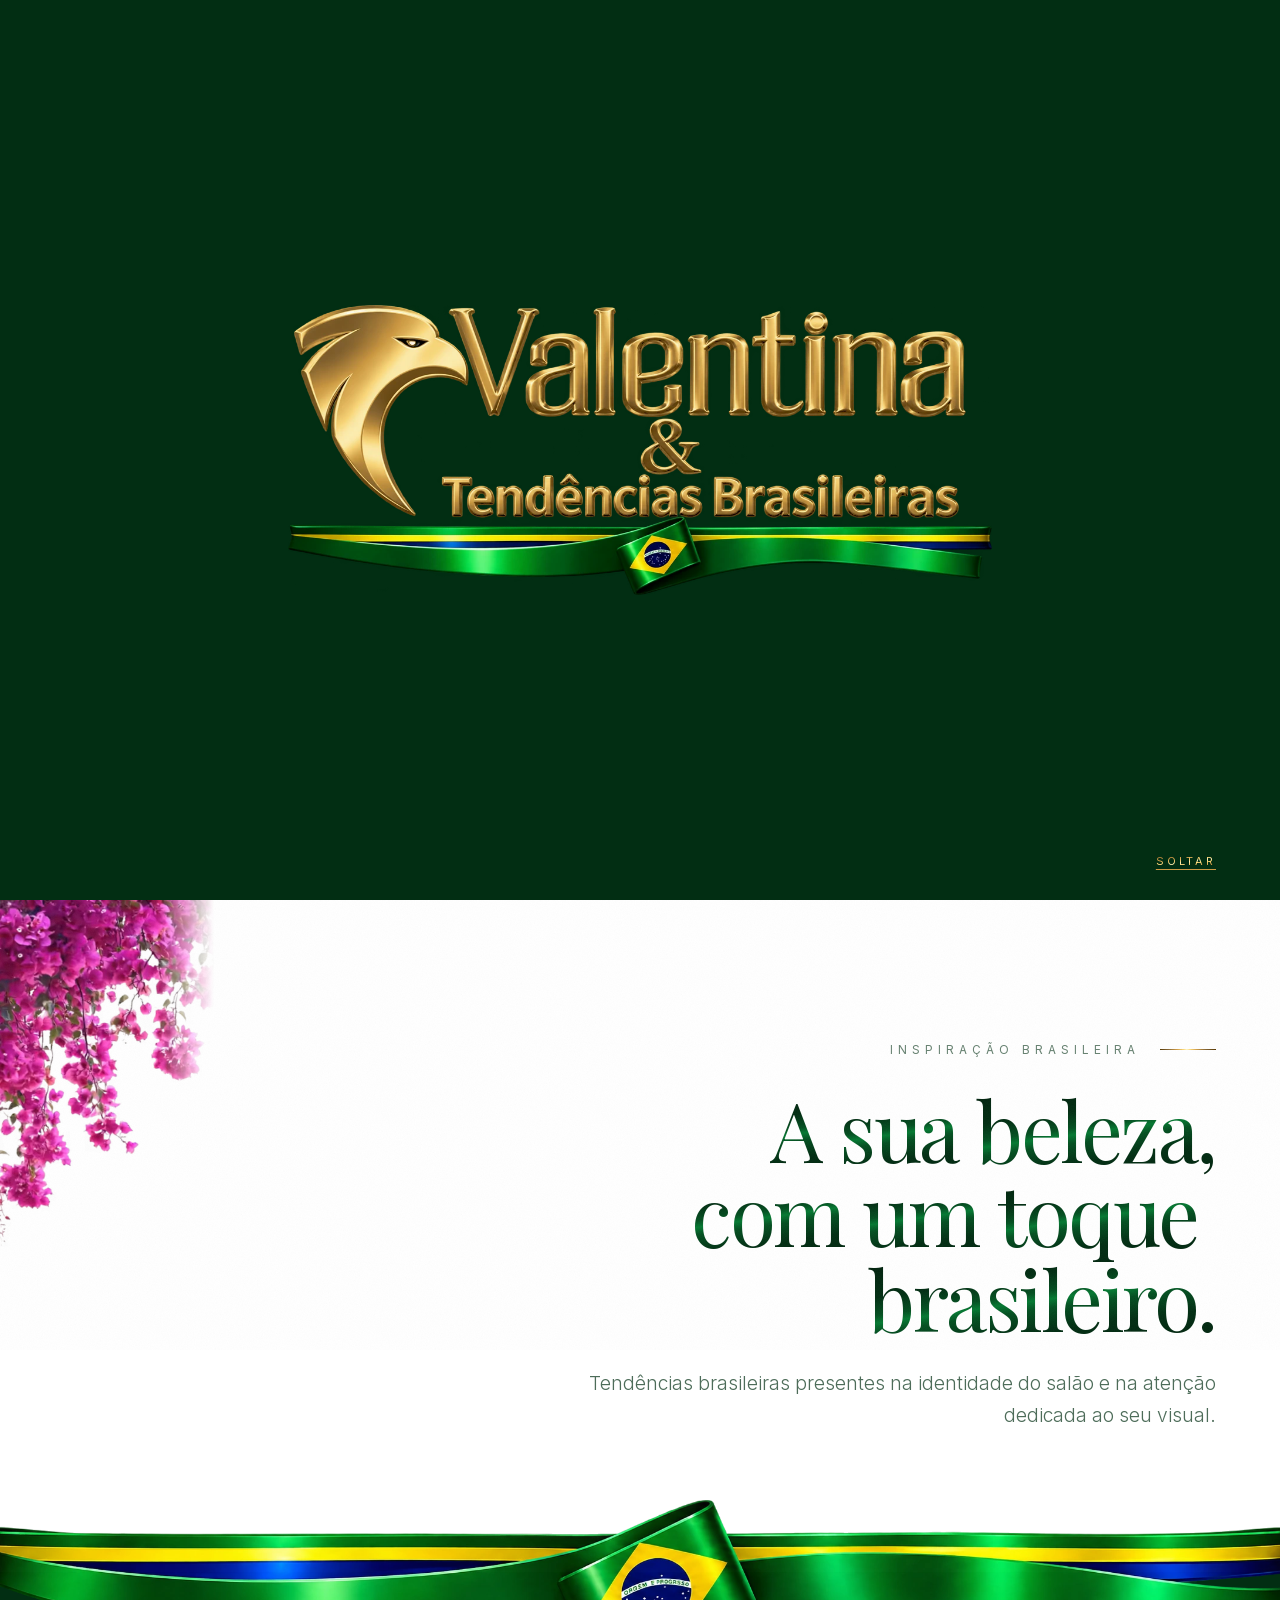
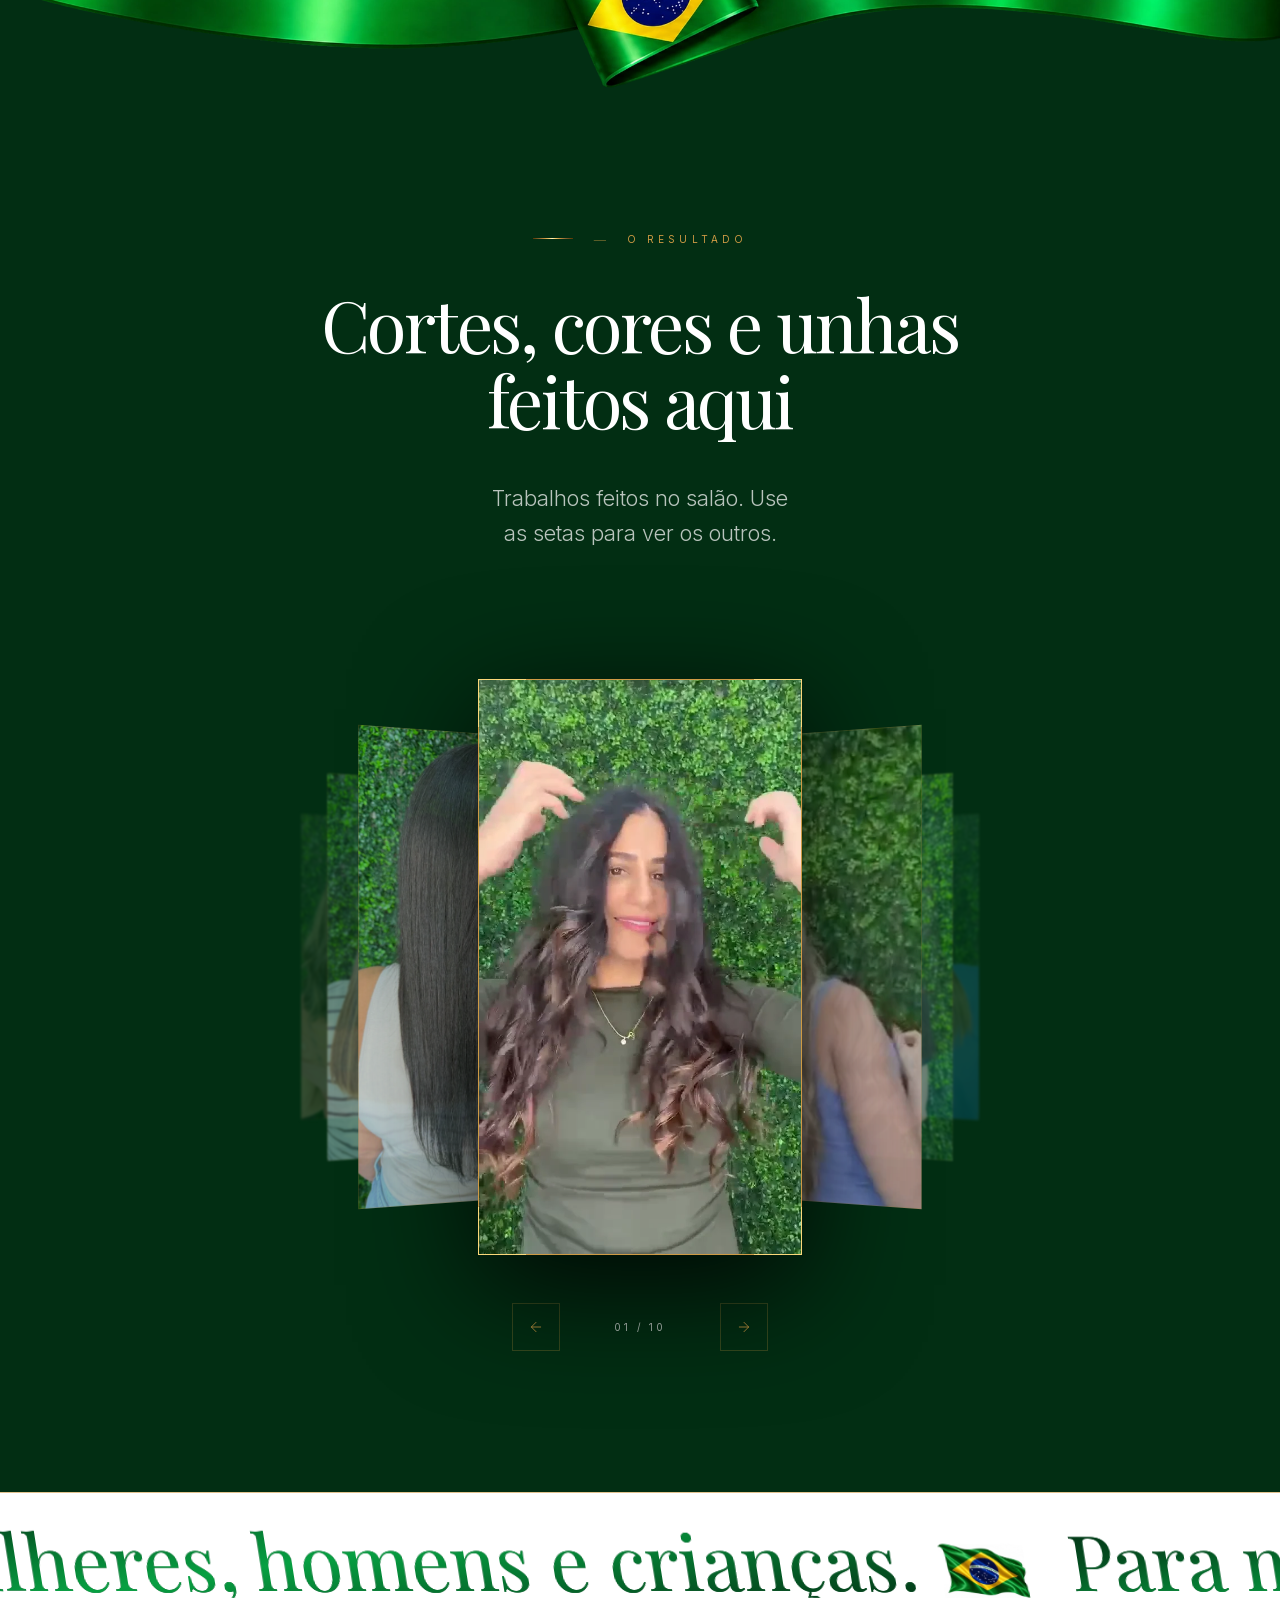
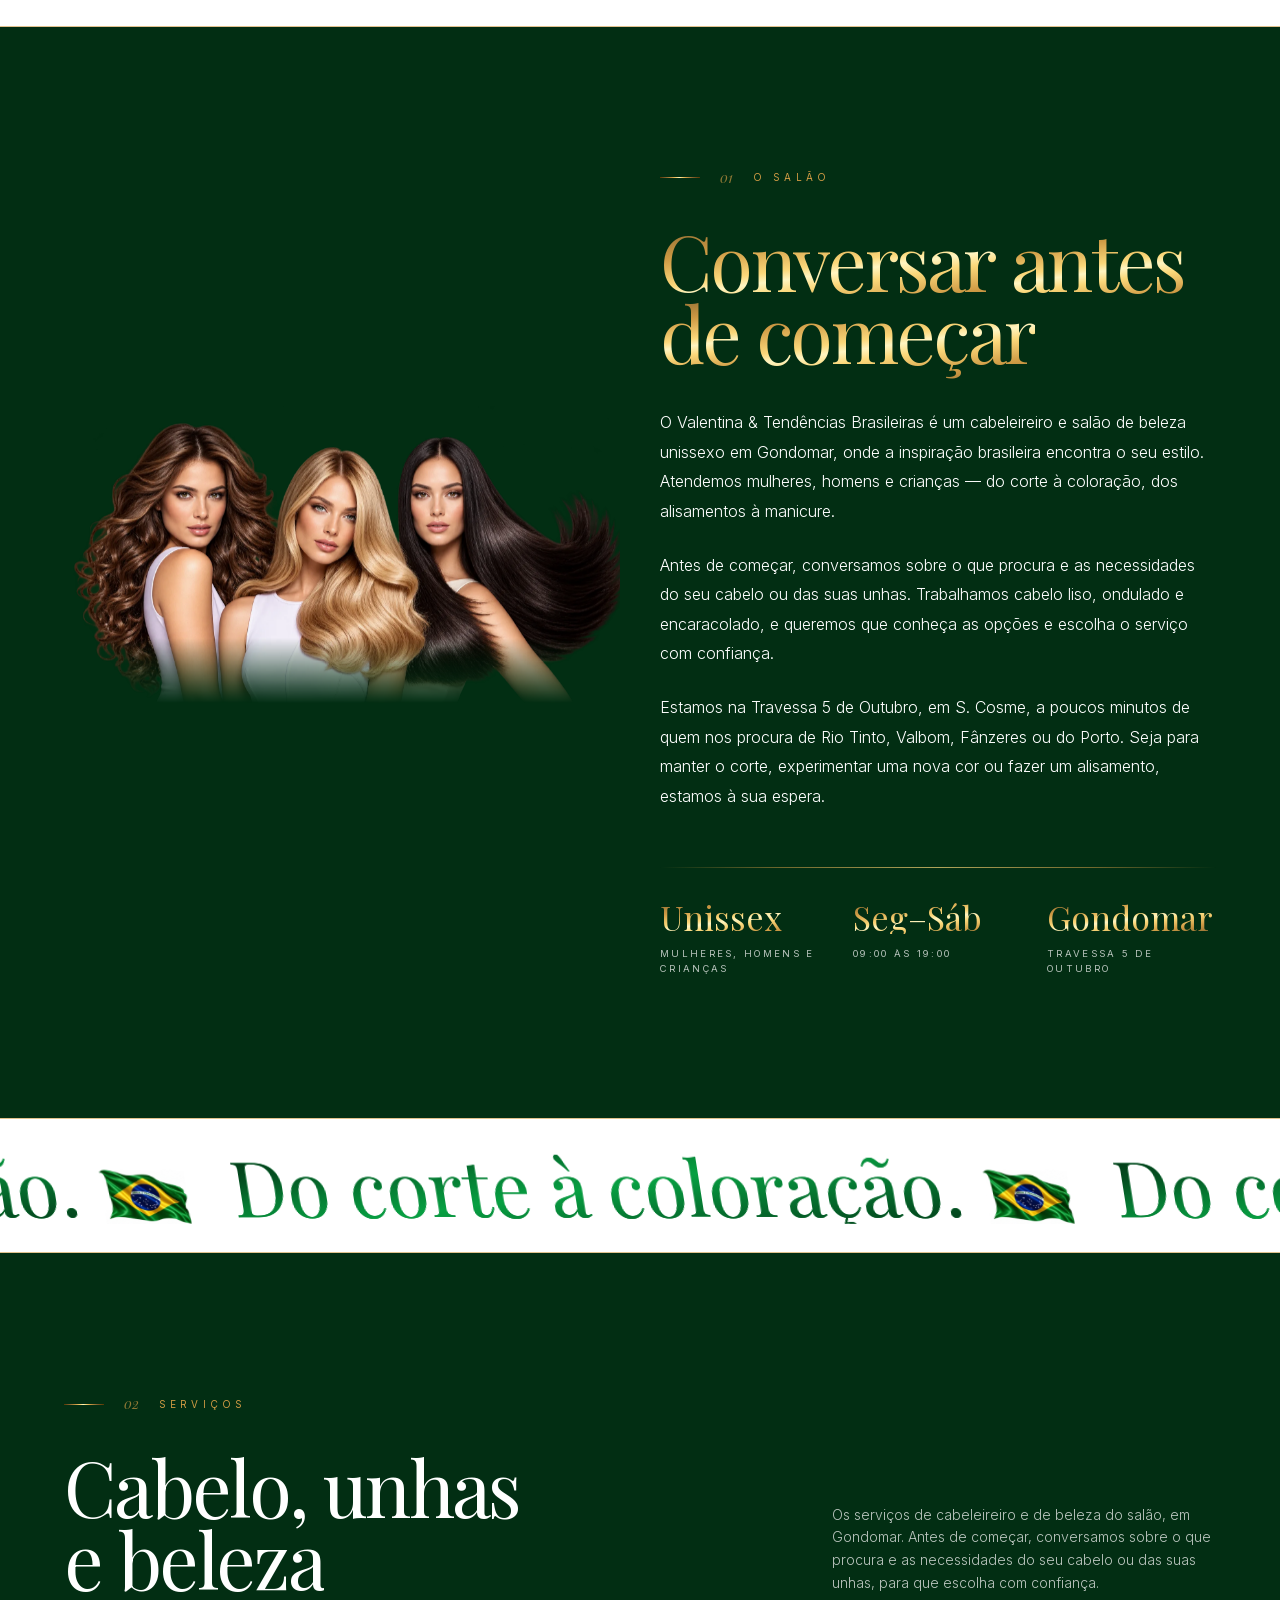
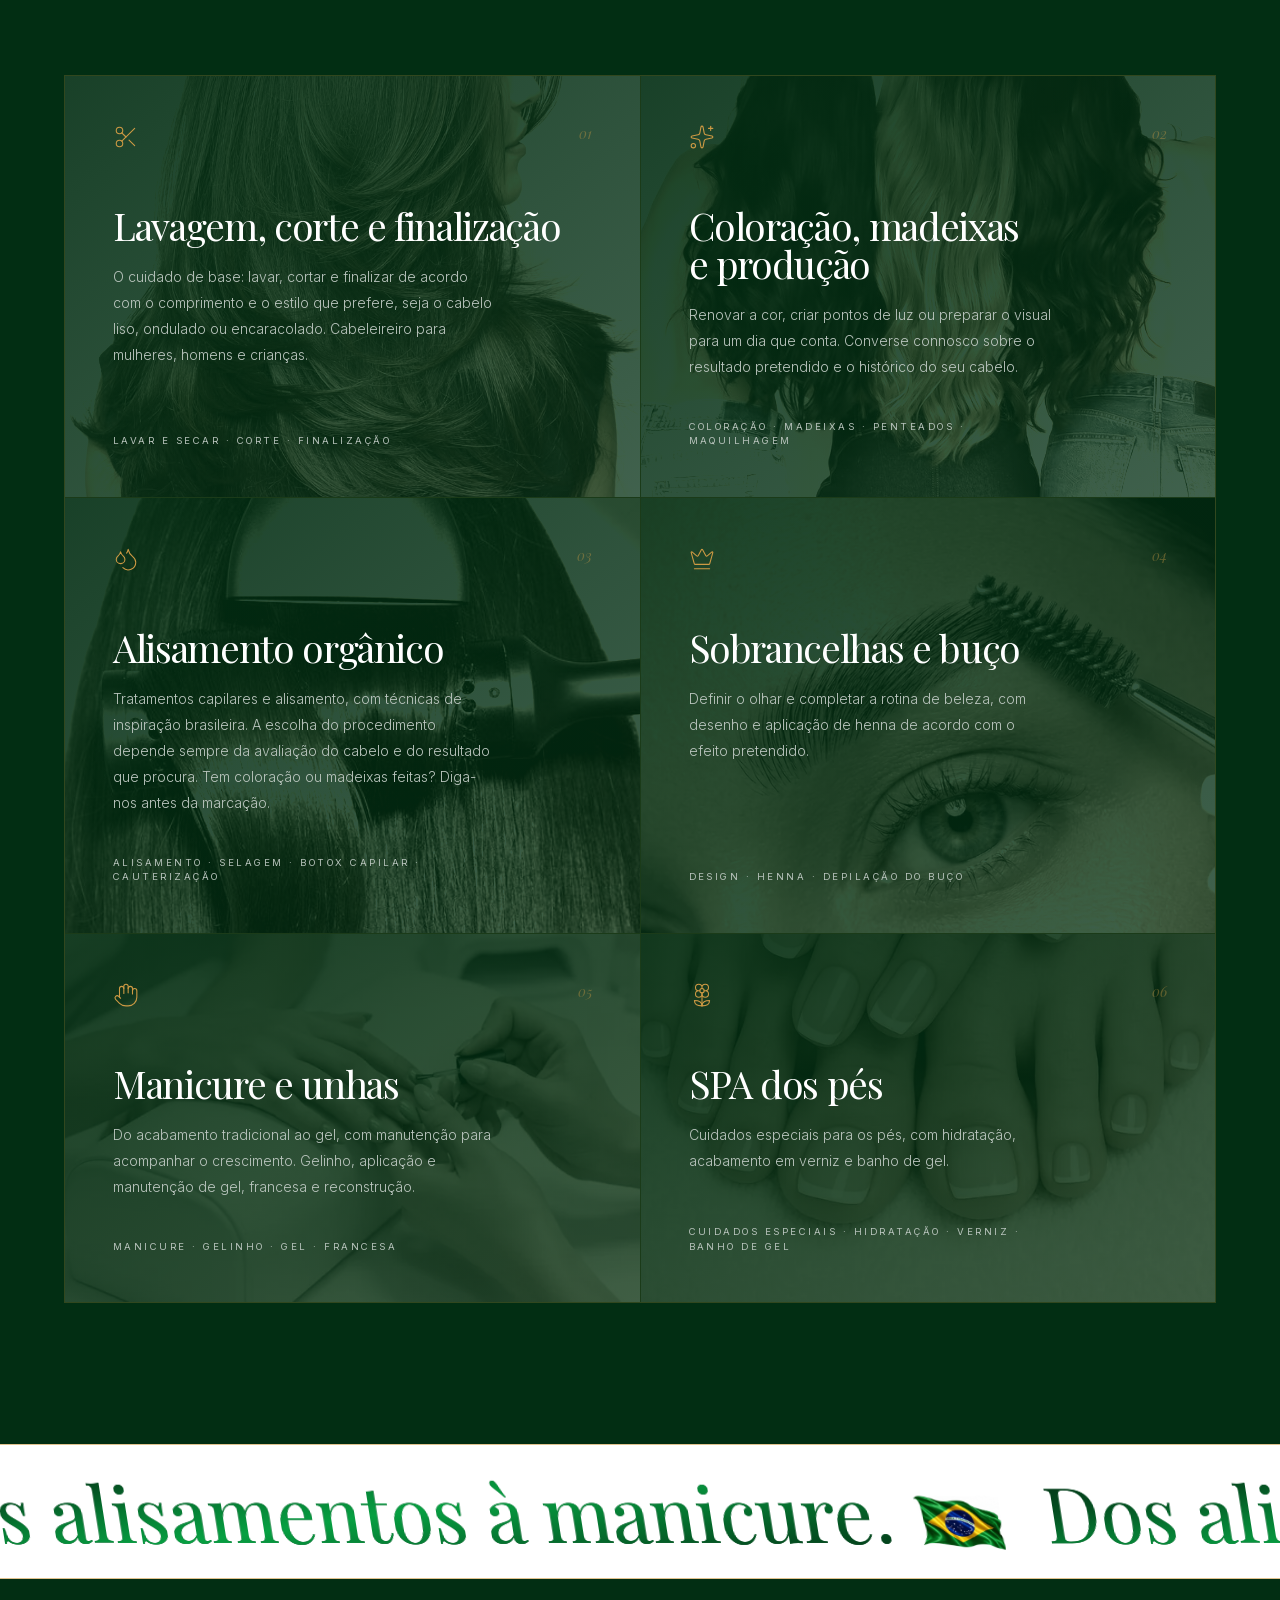
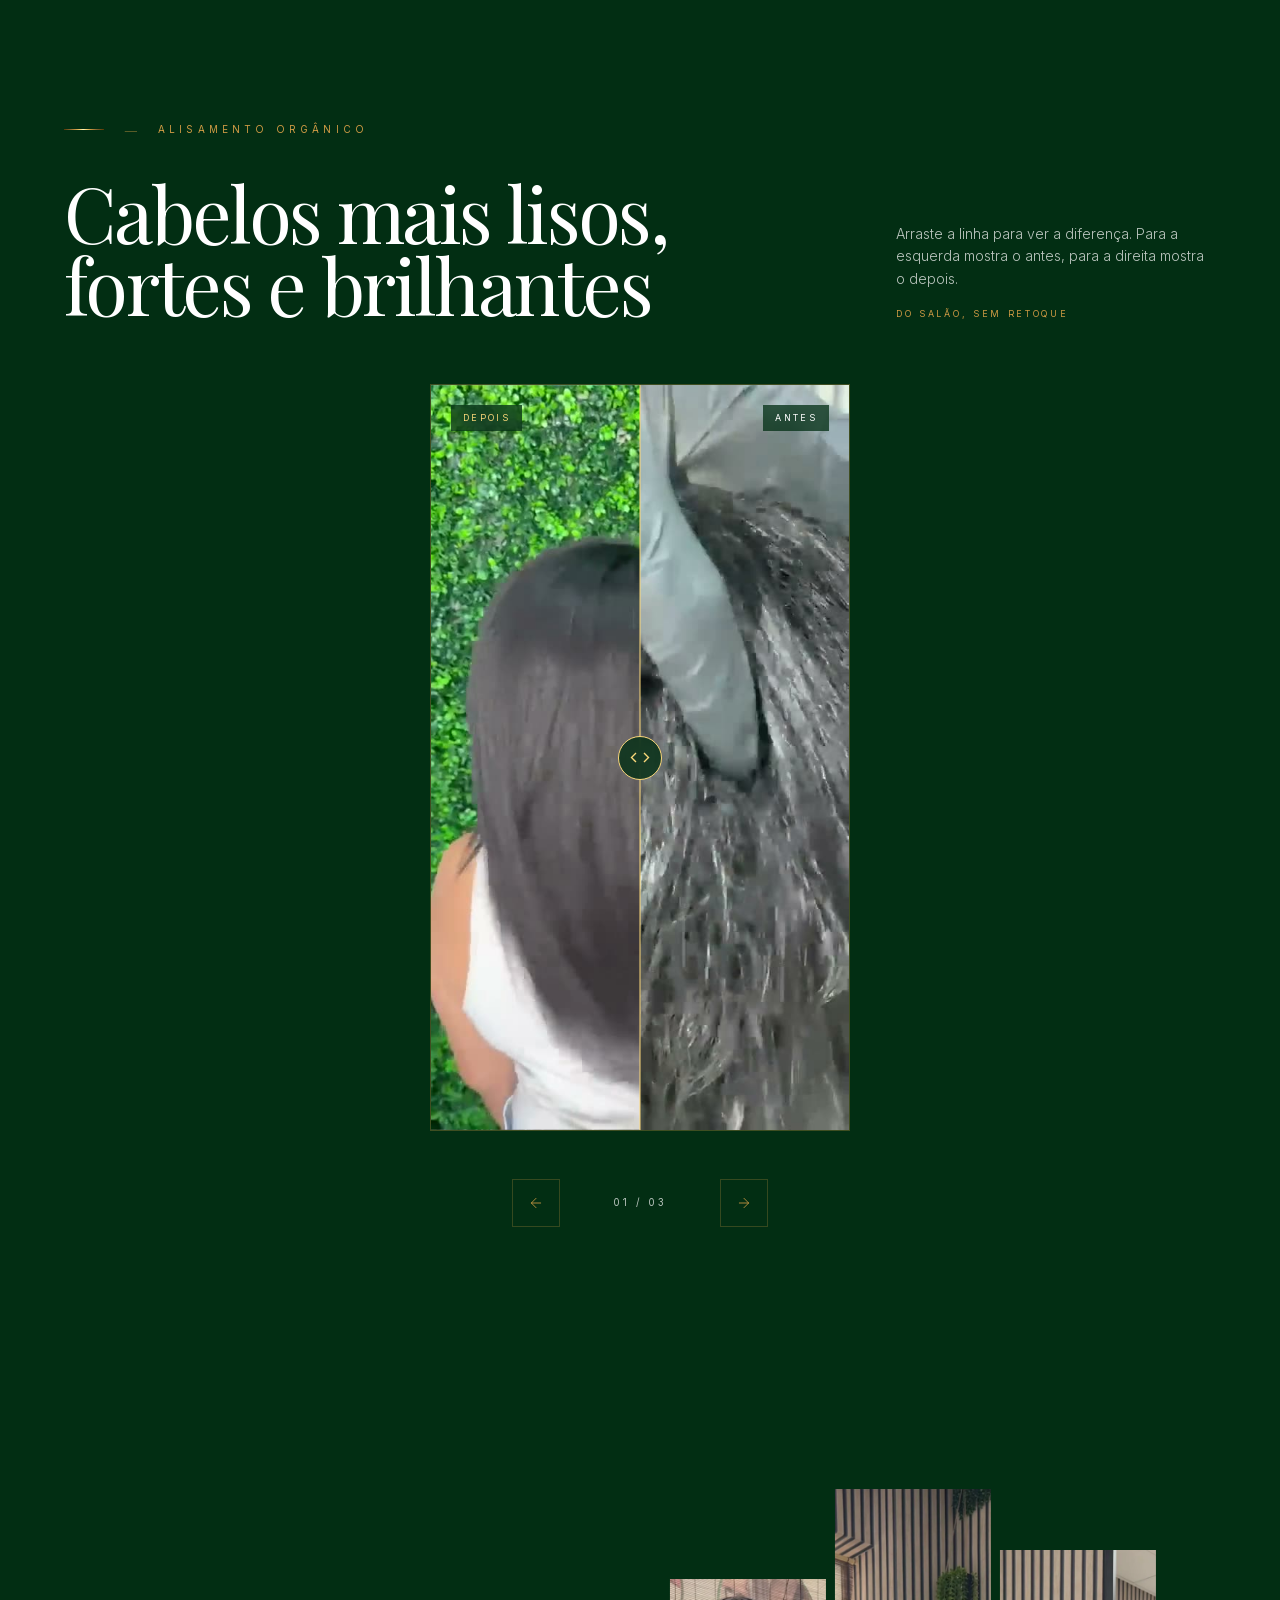
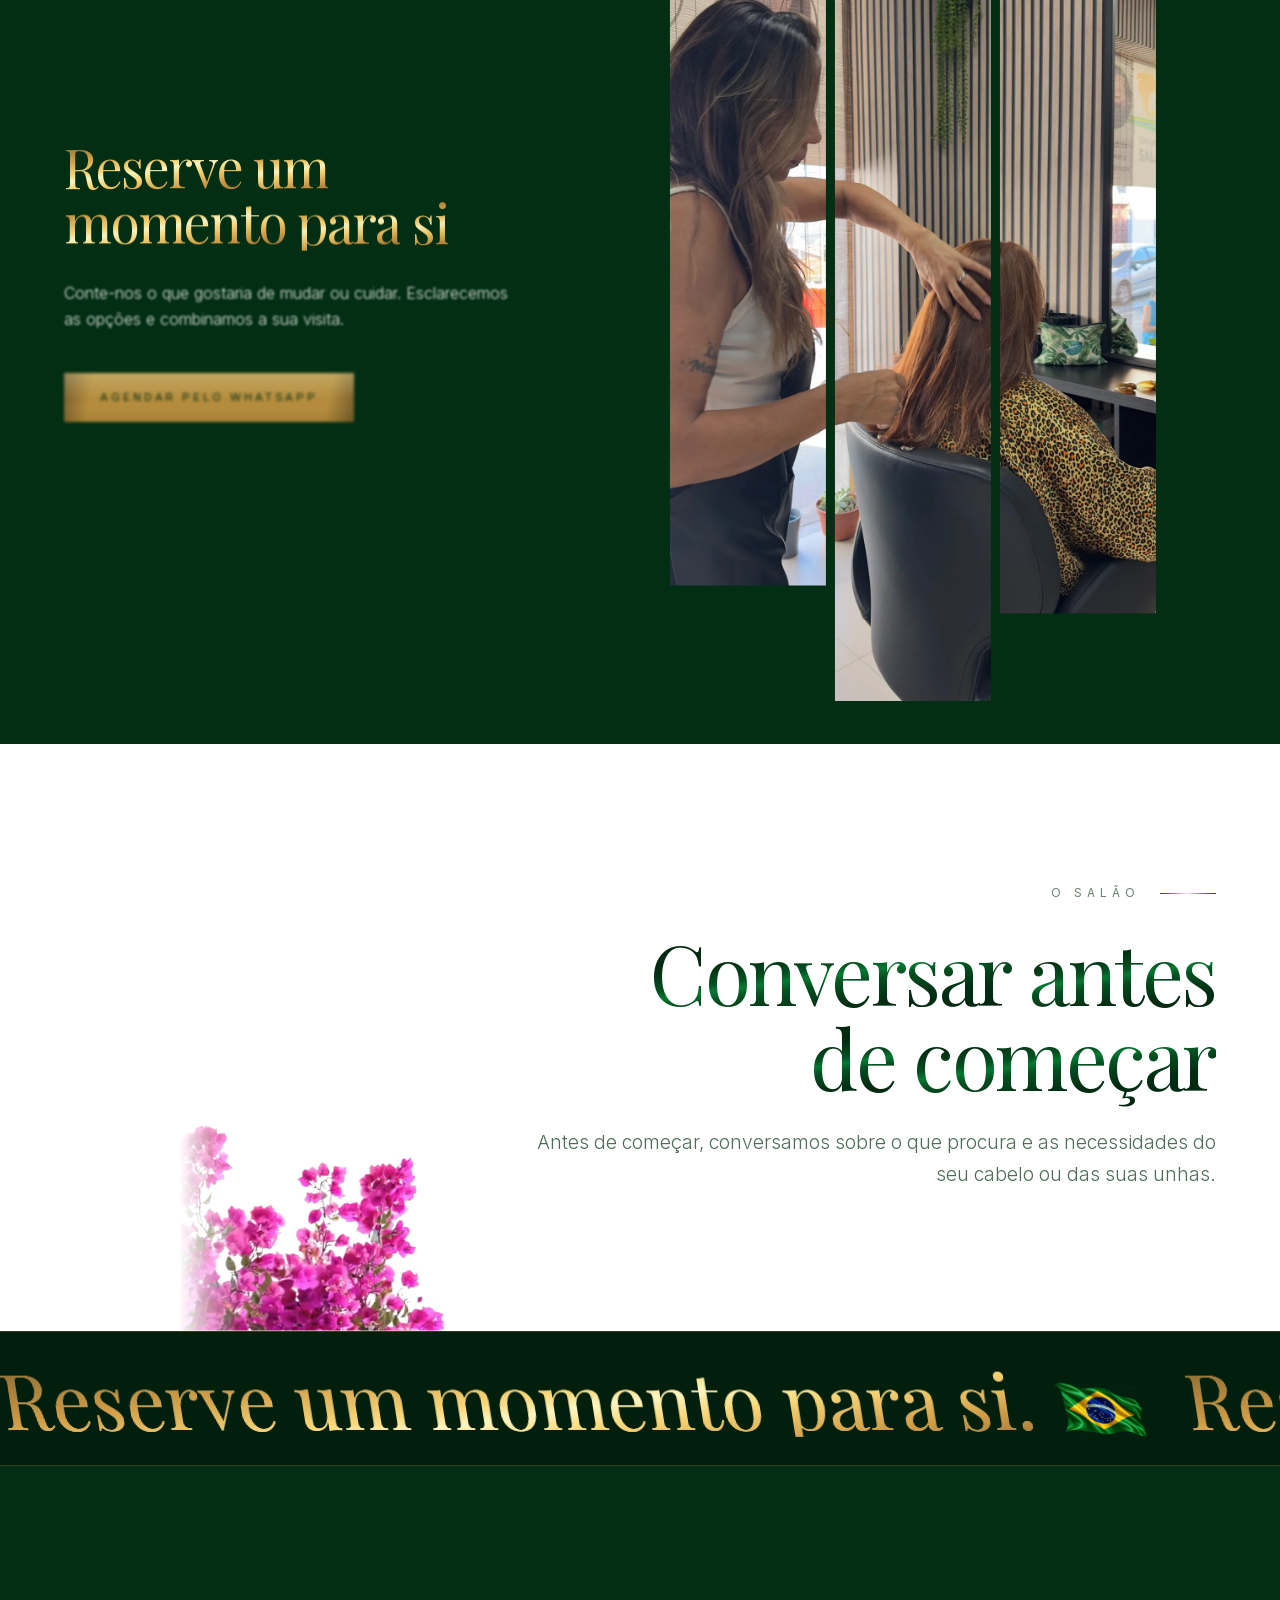
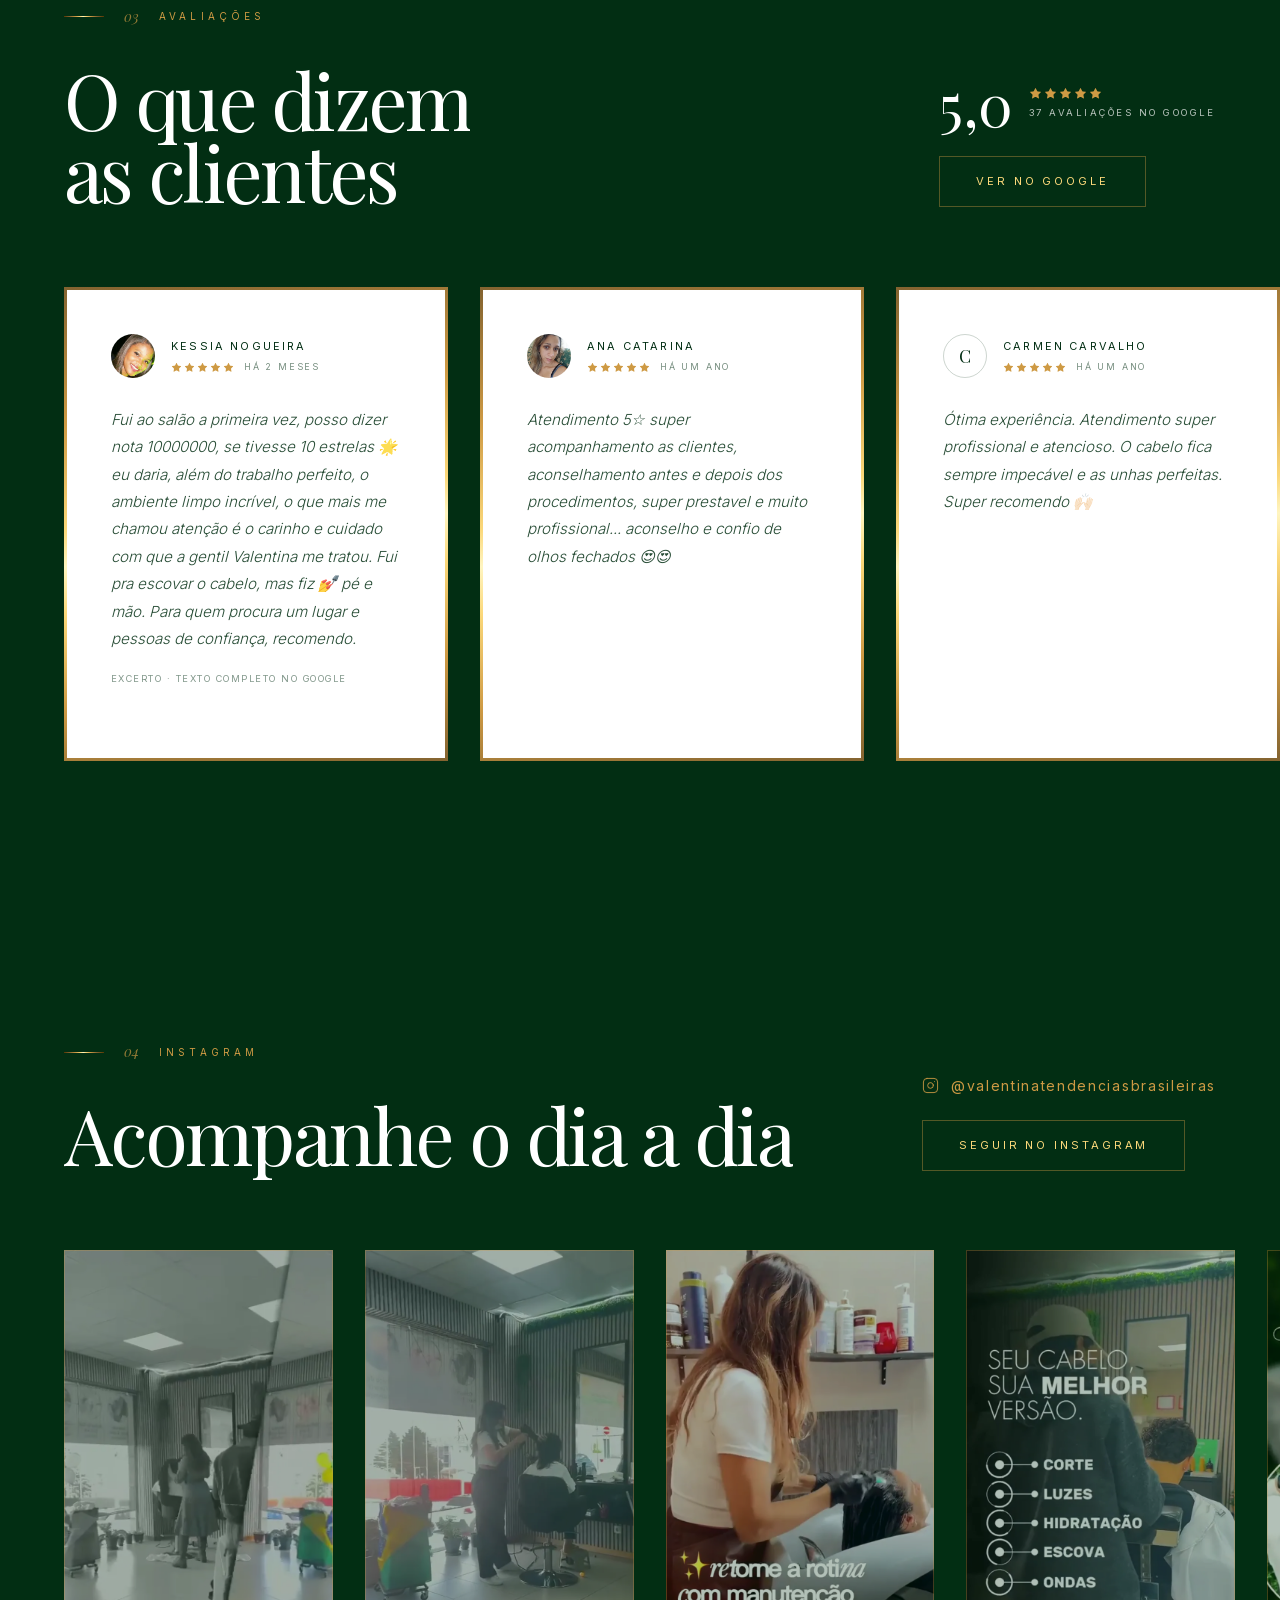
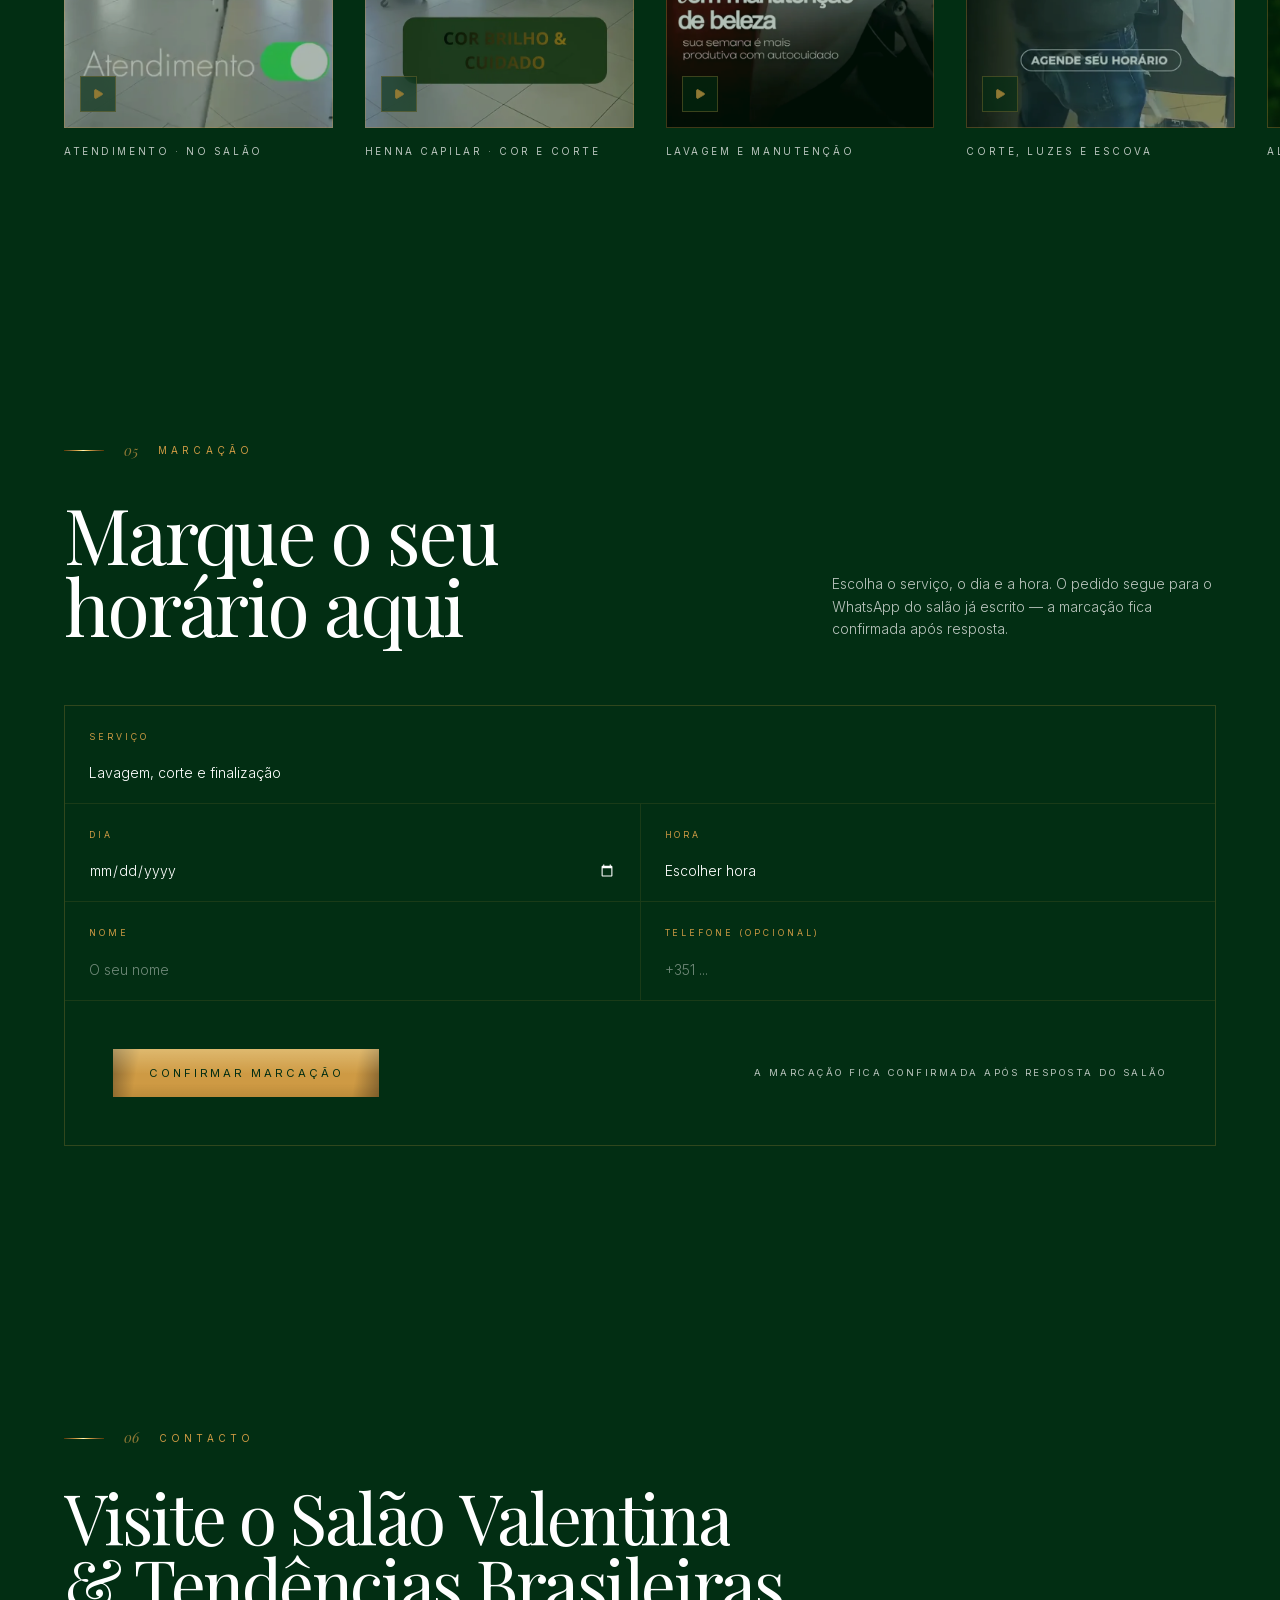
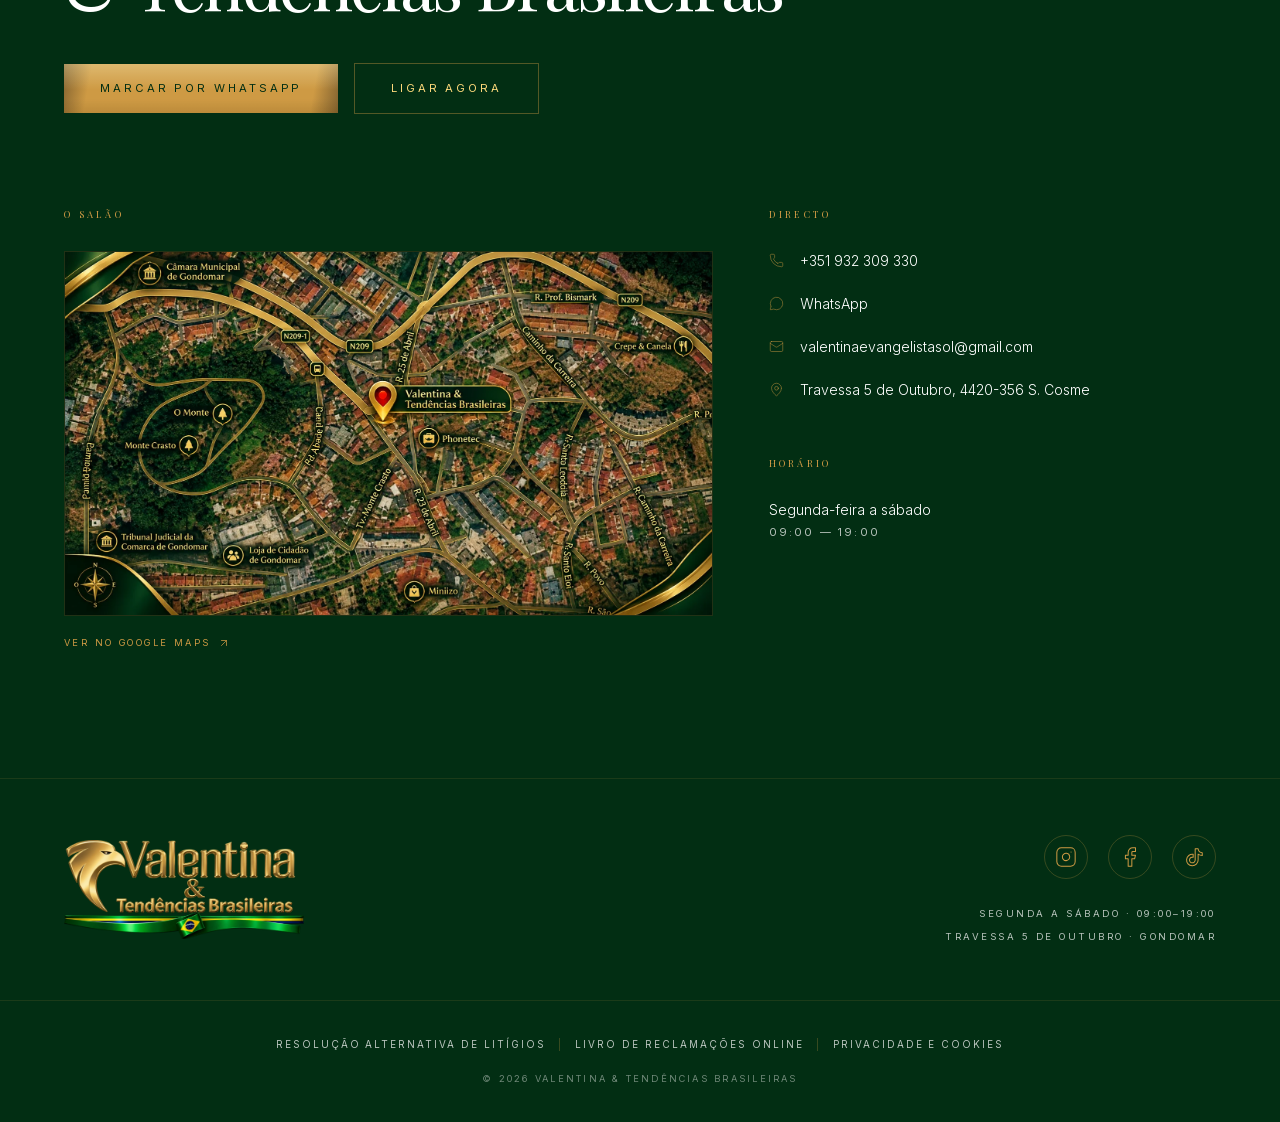
<file: index.html>
<!DOCTYPE html><!--1_GWsHd_NxhAweQNf7d8v--><html lang="pt-PT" class="__variable_88a848 __variable_69f830"><head><meta charSet="utf-8"/><meta name="viewport" content="width=device-width, initial-scale=1"/><link rel="preload" as="image" href="/imagens/marca/logo.webp"/><link rel="preload" as="image" href="/imagens/marca/fita-brasil.webp"/><link rel="preload" as="image" href="/imagens/marca/bandeira.webp"/><link rel="stylesheet" href="/_next/static/css/34d174053fe6f56e.css" data-precedence="next"/><link rel="preload" as="script" fetchPriority="low" href="/_next/static/chunks/webpack-ab989eff617ba9c3.js"/><script src="/_next/static/chunks/4bd1b696-21f374d1156f834a.js" async=""></script><script src="/_next/static/chunks/255-ab845b5d589c2edb.js" async=""></script><script src="/_next/static/chunks/main-app-7fdcc2f5eb1321a3.js" async=""></script><script src="/_next/static/chunks/c15bf2b0-52e8419f34af26ab.js" async=""></script><script src="/_next/static/chunks/690-0809685d439d04f0.js" async=""></script><script src="/_next/static/chunks/880-82d959e62e460526.js" async=""></script><script src="/_next/static/chunks/app/layout-70df12289475721f.js" async=""></script><script src="/_next/static/chunks/356-1cbf59d25a49fb83.js" async=""></script><script src="/_next/static/chunks/836-d4037a6bf76f3750.js" async=""></script><script src="/_next/static/chunks/app/page-d48fc82442746622.js" async=""></script><meta name="theme-color" content="#022e13"/><meta name="color-scheme" content="dark"/><title>Cabeleireiro e Salão de Beleza em Gondomar | Valentina</title><meta name="description" content="Salão de beleza unissexo e cabeleireiro em Gondomar, com inspiração brasileira. Corte, coloração, alisamento, cachos e manicure. Marque pelo WhatsApp."/><meta name="application-name" content="Valentina &amp; Tendências Brasileiras"/><meta name="keywords" content="salão de beleza Gondomar,cabeleireiro Gondomar,salão unissexo Gondomar,cabeleireiro feminino Gondomar,cabeleireiro masculino Gondomar,salão brasileiro Gondomar,cabeleireiro brasileiro Gondomar,salão de beleza brasileiro Porto,alisamento orgânico,alisamento orgânico Gondomar,alisamento brasileiro Gondomar,alisamento brasileiro Porto,botox capilar Gondomar,botox capilar Porto,selagem capilar Gondomar,cauterização capilar Gondomar,tratamentos capilares Gondomar,alisamento capilar Gondomar,escova brasileira Gondomar,cachos e cabelos encaracolados,manicure Gondomar,produtos profissionais para cabelo,tendências brasileiras"/><meta name="robots" content="index, follow"/><meta name="googlebot" content="index, follow, max-image-preview:large"/><link rel="canonical" href="https://valentinaetendenciasbrasileiras.com/"/><meta name="google-site-verification" content="Qea5-pi934Dm3TN3Y0tc6gChES0EiMXHHz1t9LB-Qu4"/><meta property="og:title" content="Valentina &amp; Tendências Brasileiras | Salão de Beleza em Gondomar"/><meta property="og:description" content="Salão de beleza unissexo e cabeleireiro em Gondomar, com inspiração brasileira. Corte, coloração, alisamento, cachos e manicure. Marque pelo WhatsApp."/><meta property="og:url" content="https://valentinaetendenciasbrasileiras.com/"/><meta property="og:site_name" content="Valentina &amp; Tendências Brasileiras"/><meta property="og:locale" content="pt_PT"/><meta property="og:image" content="https://valentinaetendenciasbrasileiras.com/og-valentina.jpg"/><meta property="og:image:width" content="1200"/><meta property="og:image:height" content="630"/><meta property="og:image:alt" content="Logótipo do Valentina &amp; Tendências Brasileiras, salão de beleza em Gondomar"/><meta property="og:type" content="website"/><meta name="twitter:card" content="summary_large_image"/><meta name="twitter:title" content="Valentina &amp; Tendências Brasileiras | Salão de Beleza em Gondomar"/><meta name="twitter:description" content="Salão de beleza unissexo e cabeleireiro em Gondomar, com inspiração brasileira. Corte, coloração, alisamento, cachos e manicure. Marque pelo WhatsApp."/><meta name="twitter:image" content="https://valentinaetendenciasbrasileiras.com/og-valentina.jpg"/><link rel="icon" href="/icon.png?6467feaa0469df08" type="image/png" sizes="512x512"/><link rel="apple-touch-icon" href="/apple-icon.png?128ec0ca83022222" type="image/png" sizes="180x180"/><script src="/_next/static/chunks/polyfills-42372ed130431b0a.js" noModule=""></script></head><body class="grain bg-void text-bone antialiased"><div hidden=""><!--$--><!--/$--></div><script>(function(){try{
var r=matchMedia('(prefers-reduced-motion: reduce)').matches;
var v=sessionStorage.getItem('valentina:abertura')==='vista';
var c=navigator.connection||{};
var lenta=c.saveData||(c.effectiveType&&/2g/.test(c.effectiveType));
if(!r&&!v&&!lenta&&location.pathname==='/')document.documentElement.setAttribute('data-abertura','sim');
}catch(e){}
setTimeout(function(){document.documentElement.removeAttribute('data-abertura')},10000);})()</script><script type="application/ld+json">{"@context":"https://schema.org","@type":"HairSalon","name":"Valentina & Tendências Brasileiras","legalName":"Valentina Evangelista","vatID":"318873915","taxID":"318873915","description":"Salão de beleza unissexo e cabeleireiro em Gondomar, com inspiração brasileira. Corte, coloração, alisamento, cachos e manicure. Marque pelo WhatsApp.","url":"https://valentinaetendenciasbrasileiras.com","@id":"https://valentinaetendenciasbrasileiras.com","telephone":"+351 932 309 330","email":"valentinaevangelistasol@gmail.com","address":{"@type":"PostalAddress","streetAddress":"Travessa 5 de Outubro","postalCode":"4420-356","addressLocality":"S. Cosme","addressRegion":"Gondomar","addressCountry":"PT"},"geo":{"@type":"GeoCoordinates","latitude":41.142267,"longitude":-8.5331586},"hasMap":"https://www.google.com/maps/place/Valentina+%26+Tend%C3%AAncias+Brasileiras/@41.142267,-8.5357335,17z/data=!3m1!4b1!4m6!3m5!1s0xd24637dfc1e62a5:0xf057a959b4c626bd!8m2!3d41.142267!4d-8.5331586!16s%2Fg%2F11l6kx1srw","image":["https://valentinaetendenciasbrasileiras.com/imagens/convite/salao.webp","https://valentinaetendenciasbrasileiras.com/og-valentina.jpg"],"logo":"https://valentinaetendenciasbrasileiras.com/og-valentina.jpg","areaServed":[{"@type":"AdministrativeArea","name":"Gondomar"},{"@type":"AdministrativeArea","name":"S. Cosme"},{"@type":"AdministrativeArea","name":"Rio Tinto"},{"@type":"AdministrativeArea","name":"Valbom"},{"@type":"AdministrativeArea","name":"Fânzeres"},{"@type":"City","name":"Porto"}],"knowsLanguage":["pt-PT","pt-BR"],"hasOfferCatalog":{"@type":"OfferCatalog","name":"Serviços do Valentina & Tendências Brasileiras","itemListElement":[{"@type":"Offer","itemOffered":{"@type":"Service","name":"Lavagem, corte e finalização","description":"O cuidado de base: lavar, cortar e finalizar de acordo com o comprimento e o estilo que prefere, seja o cabelo liso, ondulado ou encaracolado. Cabeleireiro para mulheres, homens e crianças.","serviceType":"Lavar e secar · corte · finalização","areaServed":{"@type":"AdministrativeArea","name":"Gondomar"},"provider":{"@type":"HairSalon","name":"Valentina & Tendências Brasileiras"}}},{"@type":"Offer","itemOffered":{"@type":"Service","name":"Coloração, madeixas e produção","description":"Renovar a cor, criar pontos de luz ou preparar o visual para um dia que conta. Converse connosco sobre o resultado pretendido e o histórico do seu cabelo.","serviceType":"Coloração · madeixas · penteados · maquilhagem","areaServed":{"@type":"AdministrativeArea","name":"Gondomar"},"provider":{"@type":"HairSalon","name":"Valentina & Tendências Brasileiras"}}},{"@type":"Offer","itemOffered":{"@type":"Service","name":"Alisamento orgânico","description":"Tratamentos capilares e alisamento, com técnicas de inspiração brasileira. A escolha do procedimento depende sempre da avaliação do cabelo e do resultado que procura. Tem coloração ou madeixas feitas? Diga-nos antes da marcação.","serviceType":"Alisamento · selagem · botox capilar · cauterização","areaServed":{"@type":"AdministrativeArea","name":"Gondomar"},"provider":{"@type":"HairSalon","name":"Valentina & Tendências Brasileiras"}}},{"@type":"Offer","itemOffered":{"@type":"Service","name":"Sobrancelhas e buço","description":"Definir o olhar e completar a rotina de beleza, com desenho e aplicação de henna de acordo com o efeito pretendido.","serviceType":"Design · henna · depilação do buço","areaServed":{"@type":"AdministrativeArea","name":"Gondomar"},"provider":{"@type":"HairSalon","name":"Valentina & Tendências Brasileiras"}}},{"@type":"Offer","itemOffered":{"@type":"Service","name":"Manicure e unhas","description":"Do acabamento tradicional ao gel, com manutenção para acompanhar o crescimento. Gelinho, aplicação e manutenção de gel, francesa e reconstrução.","serviceType":"Manicure · gelinho · gel · francesa","areaServed":{"@type":"AdministrativeArea","name":"Gondomar"},"provider":{"@type":"HairSalon","name":"Valentina & Tendências Brasileiras"}}},{"@type":"Offer","itemOffered":{"@type":"Service","name":"SPA dos pés","description":"Cuidados especiais para os pés, com hidratação, acabamento em verniz e banho de gel.","serviceType":"Cuidados especiais · hidratação · verniz · banho de gel","areaServed":{"@type":"AdministrativeArea","name":"Gondomar"},"provider":{"@type":"HairSalon","name":"Valentina & Tendências Brasileiras"}}}]},"sameAs":["https://www.instagram.com/valentinatendenciasbrasileiras/","https://www.facebook.com/profile.php?id=100094028407294","https://www.tiktok.com/@valentinatendenciasbrasi","https://www.google.com/maps/place/Valentina+%26+Tend%C3%AAncias+Brasileiras/@41.142267,-8.5357335,17z/data=!3m1!4b1!4m6!3m5!1s0xd24637dfc1e62a5:0xf057a959b4c626bd!8m2!3d41.142267!4d-8.5331586!16s%2Fg%2F11l6kx1srw"],"openingHoursSpecification":[{"@type":"OpeningHoursSpecification","dayOfWeek":["Monday","Tuesday","Wednesday","Thursday","Friday","Saturday"],"opens":"09:00","closes":"19:00"}]}</script><script type="application/ld+json">{"@context":"https://schema.org","@type":"FAQPage","mainEntity":[{"@type":"Question","name":"O Valentina é um salão unissex?","acceptedAnswer":{"@type":"Answer","text":"Sim. Temos serviços de cabeleireiro para mulheres, homens e crianças, além de manicure, pedicure e outros cuidados de beleza."}},{"@type":"Question","name":"Onde fica o salão?","acceptedAnswer":{"@type":"Answer","text":"Estamos na Travessa 5 de Outubro, 4420-356 S. Cosme, Gondomar."}},{"@type":"Question","name":"Qual é o horário de funcionamento?","acceptedAnswer":{"@type":"Answer","text":"Funcionamos de segunda-feira a sábado, das 09:00 às 19:00. Para combinar a sua visita, confirme a disponibilidade pelo WhatsApp."}},{"@type":"Question","name":"Como posso fazer uma marcação?","acceptedAnswer":{"@type":"Answer","text":"Use o formulário de marcação do site ou envie uma mensagem para +351 932 309 330, indicando o serviço e o dia ou horário que prefere."}},{"@type":"Question","name":"Fazem alisamento, selagem e botox capilar?","acceptedAnswer":{"@type":"Answer","text":"Sim. Estes serviços fazem parte das opções do salão, assim como o alisamento progressivo e a cauterização capilar. A escolha deve considerar o estado e o histórico do seu cabelo."}},{"@type":"Question","name":"Fazem cortes infantis?","acceptedAnswer":{"@type":"Answer","text":"Sim. Temos cortes para meninas e meninos até aos 10 anos."}}]}</script><a href="#conteudo" class="sr-only focus:not-sr-only focus:fixed focus:top-6 focus:left-6 focus:z-[100] focus:border focus:border-gold/40 focus:bg-void focus:px-5 focus:py-3 focus:text-sm focus:tracking-widest focus:text-gold-light focus:uppercase">Saltar para o conteúdo</a><div class="intro-transition fixed inset-0 z-[90] grid place-items-center overflow-hidden bg-void"><button type="button" data-soltar="true" style="opacity:0;visibility:hidden" class="label ouro-metal absolute right-[var(--spacing-gutter)] bottom-8 z-30 underline decoration-gold underline-offset-4">soltar</button><div data-marca="true" class="relative w-[min(78vw,44rem)]"><img alt="Valentina &amp; Tendências Brasileiras" width="1200" height="495" decoding="async" data-nimg="1" class="block h-auto w-full select-none" style="color:transparent" src="/imagens/marca/logo.webp"/><div aria-hidden="true" class="pointer-events-none absolute inset-0 overflow-hidden" style="-webkit-mask-image:url(/imagens/marca/logo.webp);mask-image:url(/imagens/marca/logo.webp);-webkit-mask-size:100% 100%;mask-size:100% 100%;-webkit-mask-repeat:no-repeat;mask-repeat:no-repeat"><span data-sombra="true" class="absolute top-[-25%] bottom-[-25%] left-0" style="width:46%;background:linear-gradient(104deg, rgba(0,0,0,0) 0%, rgba(0,0,0,0.58) 44%, rgba(0,0,0,0.70) 52%, rgba(0,0,0,0.58) 60%, rgba(0,0,0,0) 100%)"></span></div></div></div><header class="fixed inset-x-0 top-0 z-50 transition-all duration-700 border-b border-transparent bg-transparent"><div class="flex items-center justify-between px-gutter transition-[padding] duration-700 py-5"><a href="#top" aria-label="Valentina — início" class="group flex items-center gap-3"><span data-logo-slot="true" class="block shrink-0 transition-opacity duration-500 opacity-0"><img alt="Valentina &amp; Tendências Brasileiras" width="1200" height="495" decoding="async" data-nimg="1" class="block h-auto w-[clamp(6.75rem,30vw,8rem)] select-none sm:w-[clamp(9rem,18vw,13rem)]" style="color:transparent" src="/imagens/marca/logo.webp"/></span></a><nav aria-label="Principal" class="hidden items-center gap-6 xl:flex"><a href="#atelier" class="group relative py-1 text-[0.7rem] uppercase tracking-[0.26em] text-bone-dim transition-colors duration-500 hover:text-gold-light">O salão<span class="metal absolute -bottom-0.5 left-0 h-px w-full origin-left scale-x-0 transition-transform duration-500 ease-[cubic-bezier(0.16,1,0.3,1)] group-hover:scale-x-100"></span></a><a href="#servicos" class="group relative py-1 text-[0.7rem] uppercase tracking-[0.26em] text-bone-dim transition-colors duration-500 hover:text-gold-light">Serviços<span class="metal absolute -bottom-0.5 left-0 h-px w-full origin-left scale-x-0 transition-transform duration-500 ease-[cubic-bezier(0.16,1,0.3,1)] group-hover:scale-x-100"></span></a><a href="#trabalhos" class="group relative py-1 text-[0.7rem] uppercase tracking-[0.26em] text-bone-dim transition-colors duration-500 hover:text-gold-light">Trabalhos<span class="metal absolute -bottom-0.5 left-0 h-px w-full origin-left scale-x-0 transition-transform duration-500 ease-[cubic-bezier(0.16,1,0.3,1)] group-hover:scale-x-100"></span></a><a href="#avaliacoes" class="group relative py-1 text-[0.7rem] uppercase tracking-[0.26em] text-bone-dim transition-colors duration-500 hover:text-gold-light">Avaliações<span class="metal absolute -bottom-0.5 left-0 h-px w-full origin-left scale-x-0 transition-transform duration-500 ease-[cubic-bezier(0.16,1,0.3,1)] group-hover:scale-x-100"></span></a><a href="#agendamento" class="group relative py-1 text-[0.7rem] uppercase tracking-[0.26em] text-bone-dim transition-colors duration-500 hover:text-gold-light">Marcar<span class="metal absolute -bottom-0.5 left-0 h-px w-full origin-left scale-x-0 transition-transform duration-500 ease-[cubic-bezier(0.16,1,0.3,1)] group-hover:scale-x-100"></span></a><a href="#contacto" class="group relative py-1 text-[0.7rem] uppercase tracking-[0.26em] text-bone-dim transition-colors duration-500 hover:text-gold-light">Contacto<span class="metal absolute -bottom-0.5 left-0 h-px w-full origin-left scale-x-0 transition-transform duration-500 ease-[cubic-bezier(0.16,1,0.3,1)] group-hover:scale-x-100"></span></a><a href="#contacto" class="sweep border border-gold/35 px-6 py-3 text-[0.68rem] uppercase tracking-[0.26em] text-gold-light transition-colors duration-500 hover:border-gold/70">Agendar</a></nav><button type="button" aria-expanded="false" aria-controls="menu-movel" class="flex items-center gap-2 text-gold-light xl:hidden"><span class="text-[0.66rem] uppercase tracking-[0.26em]">Menu</span><svg xmlns="http://www.w3.org/2000/svg" width="18" height="18" viewBox="0 0 24 24" fill="none" stroke="currentColor" stroke-width="1.25" stroke-linecap="round" stroke-linejoin="round" class="lucide lucide-menu" aria-hidden="true"><path d="M4 5h16"></path><path d="M4 12h16"></path><path d="M4 19h16"></path></svg></button></div></header><canvas aria-hidden="true" class="pointer-events-none fixed inset-0 z-[55] h-full w-full opacity-70"></canvas><main id="conteudo"><section id="capa" aria-label="Valentina &amp; Tendências Brasileiras" class="relative flex min-h-svh flex-col justify-end overflow-hidden bg-void"><div class="absolute inset-0"><picture class="contents"><source media="(max-aspect-ratio: 4/5)" srcSet="/imagens/capa/capa-celular.webp"/><img src="/imagens/capa/capa.webp" alt="Cabelo longo, liso e com brilho, a esvoaçar" crossorigin="anonymous" class="h-full w-full object-cover"/></picture><canvas aria-hidden="true" class="absolute inset-0 h-full w-full transition-opacity duration-700" style="opacity:0"></canvas><div class="pointer-events-none absolute inset-0 bg-gradient-to-t from-void/80 via-void/20 to-void/40"></div></div><div class="relative z-10 mb-10 px-gutter"><div class="flex items-end justify-between text-[0.58rem] tracking-[0.26em] text-bone uppercase"><span>Cabelo</span><span class="hidden sm:inline">Unhas</span><span>Beleza</span></div><div class="mt-5 h-px w-full border-t border-dotted border-bone/45"></div></div><div class="relative z-10 pb-8"><h1 class="w-full"><span class="sr-only">Valentina &amp; Tendências Brasileiras — cabeleireiro e salão de beleza unissexo em Gondomar</span><span class="flex w-full justify-between px-4 font-display text-[clamp(3rem,14.2vw,15rem)] leading-[0.82] sm:px-6"><span aria-hidden="true" class="metal-text">V</span><span aria-hidden="true" class="metal-text">a</span><span aria-hidden="true" class="metal-text">l</span><span aria-hidden="true" class="metal-text">e</span><span aria-hidden="true" class="metal-text">n</span><span aria-hidden="true" class="metal-text">t</span><span aria-hidden="true" class="metal-text">i</span><span aria-hidden="true" class="metal-text">n</span><span aria-hidden="true" class="metal-text">a</span><span aria-hidden="true" class="metal-text">&amp;</span></span><span class="mt-4 flex w-full justify-between px-5 text-[clamp(0.5rem,1.72vw,1.6rem)] leading-none text-gold-light uppercase sm:px-7"><span aria-hidden="true">T</span><span aria-hidden="true">e</span><span aria-hidden="true">n</span><span aria-hidden="true">d</span><span aria-hidden="true">ê</span><span aria-hidden="true">n</span><span aria-hidden="true">c</span><span aria-hidden="true">i</span><span aria-hidden="true">a</span><span aria-hidden="true">s</span><span aria-hidden="true">B</span><span aria-hidden="true">r</span><span aria-hidden="true">a</span><span aria-hidden="true">s</span><span aria-hidden="true">i</span><span aria-hidden="true">l</span><span aria-hidden="true">e</span><span aria-hidden="true">i</span><span aria-hidden="true">r</span><span aria-hidden="true">a</span><span aria-hidden="true">s</span></span></h1></div></section><section class="relative isolate overflow-hidden bg-white py-section"><div aria-hidden="true" class="floral-video floral-01-superior-esquerdo-R252npb pointer-events-none absolute inset-0 overflow-hidden mix-blend-multiply "><video poster="/imagens/flores-video/flores-01-mp4.webp" autoPlay="" muted="" loop="" playsInline="" preload="none" disablePictureInPicture="" controlsList="nodownload noplaybackrate" class="video-flores absolute block h-auto left-0 top-0"></video><style>
        .floral-01-superior-esquerdo-R252npb .video-flores { width: 44vw; }
        @media (max-width: 767px) {
          .floral-01-superior-esquerdo-R252npb .video-flores { width: 94vw; }
        }
      </style></div><div class="relative z-10 px-gutter"><div class="ml-auto max-w-xl text-right sm:max-w-[43.2rem]"><div class="mb-7 flex items-center justify-end gap-5" data-reveal="true"><span class="text-[0.62rem] uppercase tracking-[0.42em] text-[var(--color-void)]/60 sm:text-[0.744rem]">Inspiração brasileira</span><span class="metal h-px w-14 shrink-0"></span></div><h2 class="font-display text-[clamp(2.2rem,5.4vw,4.4rem)] leading-[1.02] tracking-[-0.03em] sm:text-[clamp(2.64rem,6.48vw,5.28rem)]"><span class="block"><span class="-mb-[0.22em] inline-block overflow-hidden align-bottom"><span data-palavra="true" class="inline-block pb-[0.22em] will-change-transform verde-metal">A<!-- --> </span></span><span class="-mb-[0.22em] inline-block overflow-hidden align-bottom"><span data-palavra="true" class="inline-block pb-[0.22em] will-change-transform verde-metal">sua<!-- --> </span></span><span class="-mb-[0.22em] inline-block overflow-hidden align-bottom"><span data-palavra="true" class="inline-block pb-[0.22em] will-change-transform verde-metal">beleza,</span></span></span><span class="block"><span class="-mb-[0.22em] inline-block overflow-hidden align-bottom"><span data-palavra="true" class="inline-block pb-[0.22em] will-change-transform verde-metal">com<!-- --> </span></span><span class="-mb-[0.22em] inline-block overflow-hidden align-bottom"><span data-palavra="true" class="inline-block pb-[0.22em] will-change-transform verde-metal">um<!-- --> </span></span><span class="-mb-[0.22em] inline-block overflow-hidden align-bottom"><span data-palavra="true" class="inline-block pb-[0.22em] will-change-transform verde-metal">toque<!-- --> </span></span><span class="-mb-[0.22em] inline-block overflow-hidden align-bottom"><span data-palavra="true" class="inline-block pb-[0.22em] will-change-transform verde-metal">brasileiro.</span></span></span></h2><div data-reveal="true"><p class="mt-7 text-base leading-relaxed font-light text-[var(--color-void)]/70 sm:text-[1.2rem]">Tendências brasileiras presentes na identidade do salão e na atenção dedicada ao seu visual.</p></div></div></div></section><div class="relative z-20" style="margin-top:-5.595%" aria-hidden="true"><img src="/imagens/marca/fita-brasil.webp" alt="" width="2109" height="310" class="block h-auto w-full"/></div><section id="trabalhos" class="relative overflow-hidden py-section" aria-roledescription="carrossel" aria-label="Trabalhos em modelos"><div class="px-gutter text-center"><div class="flex justify-center"><div class="flex items-center gap-5" data-reveal="true"><span class="metal h-px w-10 shrink-0"></span><span class="font-display text-sm italic text-gold/70">—</span><span class="text-[0.62rem] uppercase tracking-[0.42em] text-gold">O resultado</span></div></div><h2 class="mt-9 text-center font-display text-[clamp(1.4rem,5.6vw,5.4rem)] leading-[1.06] tracking-[-0.035em] text-bone [&amp;&gt;span]:whitespace-nowrap"><span class="block"><span class="-mb-[0.22em] inline-block overflow-hidden align-bottom"><span data-palavra="true" class="inline-block pb-[0.22em] will-change-transform">Cortes,<!-- --> </span></span><span class="-mb-[0.22em] inline-block overflow-hidden align-bottom"><span data-palavra="true" class="inline-block pb-[0.22em] will-change-transform">cores<!-- --> </span></span><span class="-mb-[0.22em] inline-block overflow-hidden align-bottom"><span data-palavra="true" class="inline-block pb-[0.22em] will-change-transform">e<!-- --> </span></span><span class="-mb-[0.22em] inline-block overflow-hidden align-bottom"><span data-palavra="true" class="inline-block pb-[0.22em] will-change-transform">unhas</span></span></span><span class="block"><span class="-mb-[0.22em] inline-block overflow-hidden align-bottom"><span data-palavra="true" class="inline-block pb-[0.22em] will-change-transform">feitos<!-- --> </span></span><span class="-mb-[0.22em] inline-block overflow-hidden align-bottom"><span data-palavra="true" class="inline-block pb-[0.22em] will-change-transform">aqui</span></span></span></h2><div data-reveal="true"><p class="mx-auto mt-11 max-w-[min(30rem,88vw)] text-balance text-center text-[clamp(1.05rem,4.4vw,1.35rem)] font-light leading-relaxed text-bone-dim">Trabalhos feitos no salão. Use as setas para ver os outros.</p></div></div><div class="relative mt-28 select-none sm:mt-32"><div data-reveal="true"><div class="relative mx-auto flex h-[clamp(24rem,58vw,36rem)] items-center justify-center [perspective:1500px]" style="transform-style:preserve-3d"><button type="button" aria-hidden="false" tabindex="0" class="absolute h-full w-[clamp(13.5rem,32.625vw,20.25rem)] transition-[transform,opacity,filter] duration-[900ms] ease-[cubic-bezier(0.22,1,0.36,1)] will-change-transform z-30 cursor-default drop-shadow-[0_30px_60px_rgba(0,0,0,0.85)]" style="transform:translateX(0%) translateZ(0px) rotateY(0deg) scale(1);opacity:1;pointer-events:auto"><span class="relative block h-full w-full overflow-hidden bg-void"><video src="/imagens/trabalhos/trabalho-01.mp4" poster="/imagens/trabalhos/trabalho-01.webp" muted="" loop="" playsInline="" preload="none" aria-label="Cliente de frente a ajeitar o cabelo castanho, comprido e ondulado, diante da parede de folhagem do salão" class="absolute inset-0 h-full w-full object-cover"></video><span class="pointer-events-none absolute inset-0 border transition-colors duration-700 border-gold"></span><span class="pointer-events-none absolute inset-0 bg-void transition-opacity duration-700 opacity-0"></span><span aria-hidden="true" class="pointer-events-none absolute inset-0"><span class="absolute h-12 w-12 border-gold-light animate-[acender_4.4s_ease-in-out_infinite] left-0 top-0 border-l border-t" style="animation-delay:0s"></span><span class="absolute h-12 w-12 border-gold-light animate-[acender_4.4s_ease-in-out_infinite] right-0 top-0 border-r border-t" style="animation-delay:0.42s"></span><span class="absolute h-12 w-12 border-gold-light animate-[acender_4.4s_ease-in-out_infinite] right-0 bottom-0 border-r border-b" style="animation-delay:0.84s"></span><span class="absolute h-12 w-12 border-gold-light animate-[acender_4.4s_ease-in-out_infinite] left-0 bottom-0 border-l border-b" style="animation-delay:1.26s"></span></span></span></button><button type="button" aria-label="Ver trabalho 2 de 10" aria-hidden="false" tabindex="0" class="absolute h-full w-[clamp(13.5rem,32.625vw,20.25rem)] transition-[transform,opacity,filter] duration-[900ms] ease-[cubic-bezier(0.22,1,0.36,1)] will-change-transform z-10 cursor-pointer" style="transform:translateX(52%) translateZ(-150px) rotateY(-26deg) scale(0.89);opacity:0.82;pointer-events:auto"><span class="relative block h-full w-full overflow-hidden bg-void"><video src="/imagens/trabalhos/trabalho-02.mp4" poster="/imagens/trabalhos/trabalho-02.webp" muted="" loop="" playsInline="" preload="none" aria-label="Mão a levantar uma madeixa de cabelo louro comprido, mostrando o comprimento e o brilho" class="absolute inset-0 h-full w-full object-cover"></video><span class="pointer-events-none absolute inset-0 border transition-colors duration-700 border-gold/30"></span><span class="pointer-events-none absolute inset-0 bg-void transition-opacity duration-700 opacity-15"></span></span></button><button type="button" aria-label="Ver trabalho 3 de 10" aria-hidden="false" tabindex="0" class="absolute h-full w-[clamp(13.5rem,32.625vw,20.25rem)] transition-[transform,opacity,filter] duration-[900ms] ease-[cubic-bezier(0.22,1,0.36,1)] will-change-transform z-10 cursor-pointer" style="transform:translateX(78%) translateZ(-300px) rotateY(-30deg) scale(0.78);opacity:0.5;filter:blur(1.4px);pointer-events:auto"><span class="relative block h-full w-full overflow-hidden bg-void"><video src="/imagens/trabalhos/trabalho-03.mp4" poster="/imagens/trabalhos/trabalho-03.webp" muted="" loop="" playsInline="" preload="none" aria-label="Cabelo louro muito comprido, com ondas nas pontas, visto de costas" class="absolute inset-0 h-full w-full object-cover"></video><span class="pointer-events-none absolute inset-0 border transition-colors duration-700 border-gold/30"></span><span class="pointer-events-none absolute inset-0 bg-void transition-opacity duration-700 opacity-15"></span></span></button><button type="button" aria-label="Ver trabalho 4 de 10" aria-hidden="false" tabindex="0" class="absolute h-full w-[clamp(13.5rem,32.625vw,20.25rem)] transition-[transform,opacity,filter] duration-[900ms] ease-[cubic-bezier(0.22,1,0.36,1)] will-change-transform z-10 cursor-pointer" style="transform:translateX(104%) translateZ(-450px) rotateY(-34deg) scale(0.6699999999999999);opacity:0.24;filter:blur(2.8px);pointer-events:auto"><span class="relative block h-full w-full overflow-hidden bg-void"><video src="/imagens/trabalhos/trabalho-04.mp4" poster="/imagens/trabalhos/trabalho-04.webp" muted="" loop="" playsInline="" preload="none" aria-label="Cabelo liso e comprido com raiz escura e pontas claras, visto de costas" class="absolute inset-0 h-full w-full object-cover"></video><span class="pointer-events-none absolute inset-0 border transition-colors duration-700 border-gold/30"></span><span class="pointer-events-none absolute inset-0 bg-void transition-opacity duration-700 opacity-15"></span></span></button><button type="button" aria-label="Ver trabalho 5 de 10" aria-hidden="true" tabindex="-1" class="absolute h-full w-[clamp(13.5rem,32.625vw,20.25rem)] transition-[transform,opacity,filter] duration-[900ms] ease-[cubic-bezier(0.22,1,0.36,1)] will-change-transform z-10 cursor-pointer" style="transform:translateX(150%) translateZ(-520px) rotateY(-38deg) scale(0.6);opacity:0;filter:blur(6px);pointer-events:none"><span class="relative block h-full w-full overflow-hidden bg-void"><video src="/imagens/trabalhos/trabalho-06.mp4" poster="/imagens/trabalhos/trabalho-06.webp" muted="" loop="" playsInline="" preload="none" aria-label="Cabelo louro ondulado pelos ombros, visto de costas" class="absolute inset-0 h-full w-full object-cover"></video><span class="pointer-events-none absolute inset-0 border transition-colors duration-700 border-gold/30"></span><span class="pointer-events-none absolute inset-0 bg-void transition-opacity duration-700 opacity-15"></span></span></button><button type="button" aria-label="Ver trabalho 6 de 10" aria-hidden="true" tabindex="-1" class="absolute h-full w-[clamp(13.5rem,32.625vw,20.25rem)] transition-[transform,opacity,filter] duration-[900ms] ease-[cubic-bezier(0.22,1,0.36,1)] will-change-transform z-10 cursor-pointer" style="transform:translateX(150%) translateZ(-520px) rotateY(-38deg) scale(0.6);opacity:0;filter:blur(6px);pointer-events:none"><span class="relative block h-full w-full overflow-hidden bg-void"><img alt="Cliente de perfil, com a mão no cabelo comprido e ondulado, diante da parede de folhagem" loading="lazy" decoding="async" data-nimg="fill" class="object-cover" style="position:absolute;height:100%;width:100%;left:0;top:0;right:0;bottom:0;color:transparent" src="/imagens/trabalhos/trabalho-07.webp"/><span class="pointer-events-none absolute inset-0 border transition-colors duration-700 border-gold/30"></span><span class="pointer-events-none absolute inset-0 bg-void transition-opacity duration-700 opacity-15"></span></span></button><button type="button" aria-label="Ver trabalho 7 de 10" aria-hidden="true" tabindex="-1" class="absolute h-full w-[clamp(13.5rem,32.625vw,20.25rem)] transition-[transform,opacity,filter] duration-[900ms] ease-[cubic-bezier(0.22,1,0.36,1)] will-change-transform z-10 cursor-pointer" style="transform:translateX(-150%) translateZ(-520px) rotateY(38deg) scale(0.6);opacity:0;filter:blur(6px);pointer-events:none"><span class="relative block h-full w-full overflow-hidden bg-void"><img alt="Cabelo escuro muito comprido e liso, visto de costas, dentro do salão" loading="lazy" decoding="async" data-nimg="fill" class="object-cover" style="position:absolute;height:100%;width:100%;left:0;top:0;right:0;bottom:0;color:transparent" src="/imagens/trabalhos/trabalho-08.webp"/><span class="pointer-events-none absolute inset-0 border transition-colors duration-700 border-gold/30"></span><span class="pointer-events-none absolute inset-0 bg-void transition-opacity duration-700 opacity-15"></span></span></button><button type="button" aria-label="Ver trabalho 8 de 10" aria-hidden="false" tabindex="0" class="absolute h-full w-[clamp(13.5rem,32.625vw,20.25rem)] transition-[transform,opacity,filter] duration-[900ms] ease-[cubic-bezier(0.22,1,0.36,1)] will-change-transform z-10 cursor-pointer" style="transform:translateX(-104%) translateZ(-450px) rotateY(34deg) scale(0.6699999999999999);opacity:0.24;filter:blur(2.8px);pointer-events:auto"><span class="relative block h-full w-full overflow-hidden bg-void"><img alt="Cabelo castanho pelos ombros, com ondas soltas, visto de costas" loading="lazy" decoding="async" data-nimg="fill" class="object-cover" style="position:absolute;height:100%;width:100%;left:0;top:0;right:0;bottom:0;color:transparent" src="/imagens/trabalhos/trabalho-09.webp"/><span class="pointer-events-none absolute inset-0 border transition-colors duration-700 border-gold/30"></span><span class="pointer-events-none absolute inset-0 bg-void transition-opacity duration-700 opacity-15"></span></span></button><button type="button" aria-label="Ver trabalho 9 de 10" aria-hidden="false" tabindex="0" class="absolute h-full w-[clamp(13.5rem,32.625vw,20.25rem)] transition-[transform,opacity,filter] duration-[900ms] ease-[cubic-bezier(0.22,1,0.36,1)] will-change-transform z-10 cursor-pointer" style="transform:translateX(-78%) translateZ(-300px) rotateY(30deg) scale(0.78);opacity:0.5;filter:blur(1.4px);pointer-events:auto"><span class="relative block h-full w-full overflow-hidden bg-void"><img alt="Cabelo castanho liso e comprido, visto de costas, diante da parede de folhagem" loading="lazy" decoding="async" data-nimg="fill" class="object-cover" style="position:absolute;height:100%;width:100%;left:0;top:0;right:0;bottom:0;color:transparent" src="/imagens/trabalhos/trabalho-10.webp"/><span class="pointer-events-none absolute inset-0 border transition-colors duration-700 border-gold/30"></span><span class="pointer-events-none absolute inset-0 bg-void transition-opacity duration-700 opacity-15"></span></span></button><button type="button" aria-label="Ver trabalho 10 de 10" aria-hidden="false" tabindex="0" class="absolute h-full w-[clamp(13.5rem,32.625vw,20.25rem)] transition-[transform,opacity,filter] duration-[900ms] ease-[cubic-bezier(0.22,1,0.36,1)] will-change-transform z-10 cursor-pointer" style="transform:translateX(-52%) translateZ(-150px) rotateY(26deg) scale(0.89);opacity:0.82;pointer-events:auto"><span class="relative block h-full w-full overflow-hidden bg-void"><img alt="Cabelo preto liso e muito comprido, visto de costas, diante da parede de folhagem" loading="lazy" decoding="async" data-nimg="fill" class="object-cover" style="position:absolute;height:100%;width:100%;left:0;top:0;right:0;bottom:0;color:transparent" src="/imagens/trabalhos/trabalho-11.webp"/><span class="pointer-events-none absolute inset-0 border transition-colors duration-700 border-gold/30"></span><span class="pointer-events-none absolute inset-0 bg-void transition-opacity duration-700 opacity-15"></span></span></button></div><div class="mt-12 flex items-center justify-center gap-8 px-gutter"><button type="button" aria-label="Trabalho anterior" class="flex h-12 w-12 items-center justify-center border border-gold/25 text-gold transition-colors duration-500 hover:border-gold/70 hover:text-gold-light"><svg xmlns="http://www.w3.org/2000/svg" width="16" height="16" viewBox="0 0 24 24" fill="none" stroke="currentColor" stroke-width="1.25" stroke-linecap="round" stroke-linejoin="round" class="lucide lucide-arrow-left" aria-hidden="true"><path d="m12 19-7-7 7-7"></path><path d="M19 12H5"></path></svg></button><p aria-live="polite" class="min-w-24 text-center text-[0.62rem] uppercase tracking-[0.3em] text-bone-dim">01<!-- --> / <!-- -->10</p><button type="button" aria-label="Trabalho seguinte" class="flex h-12 w-12 items-center justify-center border border-gold/25 text-gold transition-colors duration-500 hover:border-gold/70 hover:text-gold-light"><svg xmlns="http://www.w3.org/2000/svg" width="16" height="16" viewBox="0 0 24 24" fill="none" stroke="currentColor" stroke-width="1.25" stroke-linecap="round" stroke-linejoin="round" class="lucide lucide-arrow-right" aria-hidden="true"><path d="M5 12h14"></path><path d="m12 5 7 7-7 7"></path></svg></button></div></div></div><style>
        @keyframes acender {
          0%, 100% { opacity: 0.3; }
          14%      { opacity: 1; }
          34%      { opacity: 0.3; }
        }
        @media (prefers-reduced-motion: reduce) {
          [class*="animate-[acender"] { animation: none; opacity: 0.65; }
        }
      </style></section><div class="border-y border-gold/60 bg-white py-7"><div class="relative w-full overflow-hidden verde-metal-vivo font-display text-[clamp(2rem,6vw,5rem)] leading-none"><div class="flex w-max will-change-transform [-webkit-background-clip:text] [background-clip:text] [background-image:inherit]" aria-hidden="true"><span class="whitespace-nowrap pr-[0.28em] [-webkit-background-clip:text] [background-clip:text] [background-image:inherit]">Para mulheres, homens e crianças.<span class="inline-flex items-center px-[0.3em] align-middle"><img src="/imagens/marca/bandeira.webp" alt="" aria-hidden="true" width="240" height="153" class="block w-auto" style="height:0.7023em"/></span></span><span class="whitespace-nowrap pr-[0.28em] [-webkit-background-clip:text] [background-clip:text] [background-image:inherit]">Para mulheres, homens e crianças.<span class="inline-flex items-center px-[0.3em] align-middle"><img src="/imagens/marca/bandeira.webp" alt="" aria-hidden="true" width="240" height="153" class="block w-auto" style="height:0.7023em"/></span></span><span class="whitespace-nowrap pr-[0.28em] [-webkit-background-clip:text] [background-clip:text] [background-image:inherit]">Para mulheres, homens e crianças.<span class="inline-flex items-center px-[0.3em] align-middle"><img src="/imagens/marca/bandeira.webp" alt="" aria-hidden="true" width="240" height="153" class="block w-auto" style="height:0.7023em"/></span></span><span class="whitespace-nowrap pr-[0.28em] [-webkit-background-clip:text] [background-clip:text] [background-image:inherit]">Para mulheres, homens e crianças.<span class="inline-flex items-center px-[0.3em] align-middle"><img src="/imagens/marca/bandeira.webp" alt="" aria-hidden="true" width="240" height="153" class="block w-auto" style="height:0.7023em"/></span></span><span class="whitespace-nowrap pr-[0.28em] [-webkit-background-clip:text] [background-clip:text] [background-image:inherit]">Para mulheres, homens e crianças.<span class="inline-flex items-center px-[0.3em] align-middle"><img src="/imagens/marca/bandeira.webp" alt="" aria-hidden="true" width="240" height="153" class="block w-auto" style="height:0.7023em"/></span></span><span class="whitespace-nowrap pr-[0.28em] [-webkit-background-clip:text] [background-clip:text] [background-image:inherit]">Para mulheres, homens e crianças.<span class="inline-flex items-center px-[0.3em] align-middle"><img src="/imagens/marca/bandeira.webp" alt="" aria-hidden="true" width="240" height="153" class="block w-auto" style="height:0.7023em"/></span></span><span class="whitespace-nowrap pr-[0.28em] [-webkit-background-clip:text] [background-clip:text] [background-image:inherit]">Para mulheres, homens e crianças.<span class="inline-flex items-center px-[0.3em] align-middle"><img src="/imagens/marca/bandeira.webp" alt="" aria-hidden="true" width="240" height="153" class="block w-auto" style="height:0.7023em"/></span></span><span class="whitespace-nowrap pr-[0.28em] [-webkit-background-clip:text] [background-clip:text] [background-image:inherit]">Para mulheres, homens e crianças.<span class="inline-flex items-center px-[0.3em] align-middle"><img src="/imagens/marca/bandeira.webp" alt="" aria-hidden="true" width="240" height="153" class="block w-auto" style="height:0.7023em"/></span></span></div><span class="sr-only">Para mulheres, homens e crianças.</span></div></div><section id="atelier" class="relative py-section"><div class="grid items-center gap-16 px-gutter lg:grid-cols-12 lg:gap-10"><div class="lg:col-span-6 lg:col-start-1"><div style="will-change:transform"><div class="relative aspect-[1717/916] w-full"><img alt="Três mulheres de cabelo comprido lado a lado — castanho ondulado, louro com ondas e preto liso ao vento" loading="lazy" width="1717" height="916" decoding="async" data-nimg="1" class="dissolver-na-base h-full w-full object-contain" style="color:transparent" src="/imagens/manifesto/trio.webp"/></div></div></div><div class="lg:col-span-6 lg:col-start-7"><div class="flex items-center gap-5" data-reveal="true"><span class="metal h-px w-10 shrink-0"></span><span class="font-display text-sm italic text-gold/70">01</span><span class="text-[0.62rem] uppercase tracking-[0.42em] text-gold">O salão</span></div><h2 class="mt-9 font-display text-[clamp(2.4rem,6vw,5rem)] leading-[0.94]"><span class="block"><span class="-mb-[0.22em] inline-block overflow-hidden align-bottom"><span data-palavra="true" class="inline-block pb-[0.22em] will-change-transform metal-text">Conversar<!-- --> </span></span><span class="-mb-[0.22em] inline-block overflow-hidden align-bottom"><span data-palavra="true" class="inline-block pb-[0.22em] will-change-transform metal-text">antes</span></span></span><span class="block"><span class="-mb-[0.22em] inline-block overflow-hidden align-bottom"><span data-palavra="true" class="inline-block pb-[0.22em] will-change-transform metal-text">de<!-- --> </span></span><span class="-mb-[0.22em] inline-block overflow-hidden align-bottom"><span data-palavra="true" class="inline-block pb-[0.22em] will-change-transform metal-text">começar</span></span></span></h2><div class="mt-10 space-y-6"><div data-reveal="true"><p class="max-w-xl text-base font-light leading-[1.85] text-bone">O Valentina &amp; Tendências Brasileiras é um cabeleireiro e salão de beleza unissexo em Gondomar, onde a inspiração brasileira encontra o seu estilo. Atendemos mulheres, homens e crianças — do corte à coloração, dos alisamentos à manicure.</p></div><div data-reveal="true"><p class="max-w-xl text-base font-light leading-[1.85] text-bone">Antes de começar, conversamos sobre o que procura e as necessidades do seu cabelo ou das suas unhas. Trabalhamos cabelo liso, ondulado e encaracolado, e queremos que conheça as opções e escolha o serviço com confiança.</p></div><div data-reveal="true"><p class="max-w-xl text-base font-light leading-[1.85] text-bone">Estamos na Travessa 5 de Outubro, em S. Cosme, a poucos minutos de quem nos procura de Rio Tinto, Valbom, Fânzeres ou do Porto. Seja para manter o corte, experimentar uma nova cor ou fazer um alisamento, estamos à sua espera.</p></div></div><div class="mt-14" data-reveal="true"><div class="hairline w-full"></div><dl class="grid grid-cols-3 gap-6 pt-8"><div class="@container"><dt class="metal-text font-display text-[clamp(0.875rem,20cqw,3rem)] leading-none">Unissex</dt><dd class="mt-3 text-[0.6rem] uppercase leading-relaxed tracking-[0.24em] text-bone-dim">mulheres, homens e crianças</dd></div><div class="@container"><dt class="metal-text font-display text-[clamp(0.875rem,20cqw,3rem)] leading-none">Seg–Sáb</dt><dd class="mt-3 text-[0.6rem] uppercase leading-relaxed tracking-[0.24em] text-bone-dim">09:00 às 19:00</dd></div><div class="@container"><dt class="metal-text font-display text-[clamp(0.875rem,20cqw,3rem)] leading-none">Gondomar</dt><dd class="mt-3 text-[0.6rem] uppercase leading-relaxed tracking-[0.24em] text-bone-dim">Travessa 5 de Outubro</dd></div></dl></div></div></div></section><div class="border-y border-gold/60 bg-white py-7"><div class="relative w-full overflow-hidden verde-metal-vivo font-display text-[clamp(2rem,6vw,5rem)] leading-none"><div class="flex w-max will-change-transform [-webkit-background-clip:text] [background-clip:text] [background-image:inherit]" aria-hidden="true"><span class="whitespace-nowrap pr-[0.28em] [-webkit-background-clip:text] [background-clip:text] [background-image:inherit]">Do corte à coloração.<span class="inline-flex items-center px-[0.3em] align-middle"><img src="/imagens/marca/bandeira.webp" alt="" aria-hidden="true" width="240" height="153" class="block w-auto" style="height:0.7023em"/></span></span><span class="whitespace-nowrap pr-[0.28em] [-webkit-background-clip:text] [background-clip:text] [background-image:inherit]">Do corte à coloração.<span class="inline-flex items-center px-[0.3em] align-middle"><img src="/imagens/marca/bandeira.webp" alt="" aria-hidden="true" width="240" height="153" class="block w-auto" style="height:0.7023em"/></span></span><span class="whitespace-nowrap pr-[0.28em] [-webkit-background-clip:text] [background-clip:text] [background-image:inherit]">Do corte à coloração.<span class="inline-flex items-center px-[0.3em] align-middle"><img src="/imagens/marca/bandeira.webp" alt="" aria-hidden="true" width="240" height="153" class="block w-auto" style="height:0.7023em"/></span></span><span class="whitespace-nowrap pr-[0.28em] [-webkit-background-clip:text] [background-clip:text] [background-image:inherit]">Do corte à coloração.<span class="inline-flex items-center px-[0.3em] align-middle"><img src="/imagens/marca/bandeira.webp" alt="" aria-hidden="true" width="240" height="153" class="block w-auto" style="height:0.7023em"/></span></span><span class="whitespace-nowrap pr-[0.28em] [-webkit-background-clip:text] [background-clip:text] [background-image:inherit]">Do corte à coloração.<span class="inline-flex items-center px-[0.3em] align-middle"><img src="/imagens/marca/bandeira.webp" alt="" aria-hidden="true" width="240" height="153" class="block w-auto" style="height:0.7023em"/></span></span><span class="whitespace-nowrap pr-[0.28em] [-webkit-background-clip:text] [background-clip:text] [background-image:inherit]">Do corte à coloração.<span class="inline-flex items-center px-[0.3em] align-middle"><img src="/imagens/marca/bandeira.webp" alt="" aria-hidden="true" width="240" height="153" class="block w-auto" style="height:0.7023em"/></span></span><span class="whitespace-nowrap pr-[0.28em] [-webkit-background-clip:text] [background-clip:text] [background-image:inherit]">Do corte à coloração.<span class="inline-flex items-center px-[0.3em] align-middle"><img src="/imagens/marca/bandeira.webp" alt="" aria-hidden="true" width="240" height="153" class="block w-auto" style="height:0.7023em"/></span></span><span class="whitespace-nowrap pr-[0.28em] [-webkit-background-clip:text] [background-clip:text] [background-image:inherit]">Do corte à coloração.<span class="inline-flex items-center px-[0.3em] align-middle"><img src="/imagens/marca/bandeira.webp" alt="" aria-hidden="true" width="240" height="153" class="block w-auto" style="height:0.7023em"/></span></span></div><span class="sr-only">Do corte à coloração.</span></div></div><section id="servicos" class="relative py-section"><div class="px-gutter"><div class="flex flex-col gap-8 lg:flex-row lg:items-end lg:justify-between"><div><div class="flex items-center gap-5" data-reveal="true"><span class="metal h-px w-10 shrink-0"></span><span class="font-display text-sm italic text-gold/70">02</span><span class="text-[0.62rem] uppercase tracking-[0.42em] text-gold">Serviços</span></div><h2 class="mt-9 max-w-2xl font-display text-[clamp(2.4rem,6vw,5rem)] leading-[0.94] text-bone"><span class="block"><span class="-mb-[0.22em] inline-block overflow-hidden align-bottom"><span data-palavra="true" class="inline-block pb-[0.22em] will-change-transform">Cabelo,<!-- --> </span></span><span class="-mb-[0.22em] inline-block overflow-hidden align-bottom"><span data-palavra="true" class="inline-block pb-[0.22em] will-change-transform">unhas</span></span></span><span class="block"><span class="-mb-[0.22em] inline-block overflow-hidden align-bottom"><span data-palavra="true" class="inline-block pb-[0.22em] will-change-transform">e<!-- --> </span></span><span class="-mb-[0.22em] inline-block overflow-hidden align-bottom"><span data-palavra="true" class="inline-block pb-[0.22em] will-change-transform">beleza</span></span></span></h2></div><div data-reveal="true"><p class="max-w-sm text-sm leading-relaxed font-light text-bone-dim">Os serviços de cabeleireiro e de beleza do salão, em Gondomar. Antes de começar, conversamos sobre o que procura e as necessidades do seu cabelo ou das suas unhas, para que escolha com confiança.</p></div></div><div class="mt-20 grid gap-px border border-gold/12 bg-gold/12 sm:grid-cols-2"><div class="group relative bg-void" data-reveal="true"><a href="#agendamento" class="sweep relative flex h-full flex-col overflow-hidden p-9 sm:p-12"><img alt="" aria-hidden="true" loading="lazy" decoding="async" data-nimg="fill" class="scale-105 object-cover opacity-[0.45] [filter:saturate(0.4)_sepia(0.35)_contrast(1.05)_brightness(1.5)] transition-all duration-[1200ms] ease-[cubic-bezier(0.16,1,0.3,1)] group-hover:scale-100 group-hover:opacity-[0.66]" style="position:absolute;height:100%;width:100%;left:0;top:0;right:0;bottom:0;color:transparent" src="/images/corte.webp.jpg"/><span class="pointer-events-none absolute inset-0 bg-gradient-to-br from-void/80 via-void/62 to-void/45"></span><div class="relative z-10 flex items-start justify-between"><svg xmlns="http://www.w3.org/2000/svg" width="26" height="26" viewBox="0 0 24 24" fill="none" stroke="currentColor" stroke-width="1" stroke-linecap="round" stroke-linejoin="round" class="lucide lucide-scissors text-gold transition-transform duration-700 ease-[cubic-bezier(0.16,1,0.3,1)] group-hover:-translate-y-1 group-hover:text-gold-light" aria-hidden="true"><circle cx="6" cy="6" r="3"></circle><path d="M8.12 8.12 12 12"></path><path d="M20 4 8.12 15.88"></path><circle cx="6" cy="18" r="3"></circle><path d="M14.8 14.8 20 20"></path></svg><span class="font-display text-sm text-gold/40 italic">01</span></div><h3 class="relative z-10 mt-14 font-display text-[clamp(1.6rem,3vw,2.4rem)] leading-none text-bone transition-colors duration-500 group-hover:text-gold-light">Lavagem, corte e finalização</h3><p class="relative z-10 mt-5 max-w-sm flex-1 text-sm leading-[1.85] font-light text-bone-dim">O cuidado de base: lavar, cortar e finalizar de acordo com o comprimento e o estilo que prefere, seja o cabelo liso, ondulado ou encaracolado. Cabeleireiro para mulheres, homens e crianças.</p><div class="relative z-10 mt-10 flex items-center justify-between gap-4"><span class="text-[0.6rem] tracking-[0.26em] text-bone-dim uppercase">Lavar e secar · corte · finalização</span><span class="flex items-center gap-2 text-[0.6rem] tracking-[0.26em] text-gold uppercase opacity-0 transition-all duration-500 group-hover:translate-x-0 group-hover:opacity-100 sm:-translate-x-2">Marcar<svg xmlns="http://www.w3.org/2000/svg" width="13" height="13" viewBox="0 0 24 24" fill="none" stroke="currentColor" stroke-width="1.25" stroke-linecap="round" stroke-linejoin="round" class="lucide lucide-arrow-up-right" aria-hidden="true"><path d="M7 7h10v10"></path><path d="M7 17 17 7"></path></svg></span></div></a></div><div class="group relative bg-void" data-reveal="true"><a href="#agendamento" class="sweep relative flex h-full flex-col overflow-hidden p-9 sm:p-12"><img alt="" aria-hidden="true" loading="lazy" decoding="async" data-nimg="fill" class="scale-105 object-cover opacity-[0.45] [filter:saturate(0.4)_sepia(0.35)_contrast(1.05)_brightness(1.5)] transition-all duration-[1200ms] ease-[cubic-bezier(0.16,1,0.3,1)] group-hover:scale-100 group-hover:opacity-[0.66]" style="position:absolute;height:100%;width:100%;left:0;top:0;right:0;bottom:0;color:transparent" src="/images/tons.webp.jpg"/><span class="pointer-events-none absolute inset-0 bg-gradient-to-br from-void/80 via-void/62 to-void/45"></span><div class="relative z-10 flex items-start justify-between"><svg xmlns="http://www.w3.org/2000/svg" width="26" height="26" viewBox="0 0 24 24" fill="none" stroke="currentColor" stroke-width="1" stroke-linecap="round" stroke-linejoin="round" class="lucide lucide-sparkles lucide-stars text-gold transition-transform duration-700 ease-[cubic-bezier(0.16,1,0.3,1)] group-hover:-translate-y-1 group-hover:text-gold-light" aria-hidden="true"><path d="M11.017 2.814a1 1 0 0 1 1.966 0l1.051 5.558a2 2 0 0 0 1.594 1.594l5.558 1.051a1 1 0 0 1 0 1.966l-5.558 1.051a2 2 0 0 0-1.594 1.594l-1.051 5.558a1 1 0 0 1-1.966 0l-1.051-5.558a2 2 0 0 0-1.594-1.594l-5.558-1.051a1 1 0 0 1 0-1.966l5.558-1.051a2 2 0 0 0 1.594-1.594z"></path><path d="M20 2v4"></path><path d="M22 4h-4"></path><circle cx="4" cy="20" r="2"></circle></svg><span class="font-display text-sm text-gold/40 italic">02</span></div><h3 class="relative z-10 mt-14 font-display text-[clamp(1.6rem,3vw,2.4rem)] leading-none text-bone transition-colors duration-500 group-hover:text-gold-light">Coloração, madeixas e produção</h3><p class="relative z-10 mt-5 max-w-sm flex-1 text-sm leading-[1.85] font-light text-bone-dim">Renovar a cor, criar pontos de luz ou preparar o visual para um dia que conta. Converse connosco sobre o resultado pretendido e o histórico do seu cabelo.</p><div class="relative z-10 mt-10 flex items-center justify-between gap-4"><span class="text-[0.6rem] tracking-[0.26em] text-bone-dim uppercase">Coloração · madeixas · penteados · maquilhagem</span><span class="flex items-center gap-2 text-[0.6rem] tracking-[0.26em] text-gold uppercase opacity-0 transition-all duration-500 group-hover:translate-x-0 group-hover:opacity-100 sm:-translate-x-2">Marcar<svg xmlns="http://www.w3.org/2000/svg" width="13" height="13" viewBox="0 0 24 24" fill="none" stroke="currentColor" stroke-width="1.25" stroke-linecap="round" stroke-linejoin="round" class="lucide lucide-arrow-up-right" aria-hidden="true"><path d="M7 7h10v10"></path><path d="M7 17 17 7"></path></svg></span></div></a></div><div class="group relative bg-void" data-reveal="true"><a href="#agendamento" class="sweep relative flex h-full flex-col overflow-hidden p-9 sm:p-12"><img alt="" aria-hidden="true" loading="lazy" decoding="async" data-nimg="fill" class="scale-105 object-cover opacity-[0.45] [filter:saturate(0.4)_sepia(0.35)_contrast(1.05)_brightness(1.5)] transition-all duration-[1200ms] ease-[cubic-bezier(0.16,1,0.3,1)] group-hover:scale-100 group-hover:opacity-[0.66]" style="position:absolute;height:100%;width:100%;left:0;top:0;right:0;bottom:0;color:transparent" src="/images/capilar.webp.jpg"/><span class="pointer-events-none absolute inset-0 bg-gradient-to-br from-void/80 via-void/62 to-void/45"></span><div class="relative z-10 flex items-start justify-between"><svg xmlns="http://www.w3.org/2000/svg" width="26" height="26" viewBox="0 0 24 24" fill="none" stroke="currentColor" stroke-width="1" stroke-linecap="round" stroke-linejoin="round" class="lucide lucide-droplets text-gold transition-transform duration-700 ease-[cubic-bezier(0.16,1,0.3,1)] group-hover:-translate-y-1 group-hover:text-gold-light" aria-hidden="true"><path d="M7 16.3c2.2 0 4-1.83 4-4.05 0-1.16-.57-2.26-1.71-3.19S7.29 6.75 7 5.3c-.29 1.45-1.14 2.84-2.29 3.76S3 11.1 3 12.25c0 2.22 1.8 4.05 4 4.05z"></path><path d="M12.56 6.6A10.97 10.97 0 0 0 14 3.02c.5 2.5 2 4.9 4 6.5s3 3.5 3 5.5a6.98 6.98 0 0 1-11.91 4.97"></path></svg><span class="font-display text-sm text-gold/40 italic">03</span></div><h3 class="relative z-10 mt-14 font-display text-[clamp(1.6rem,3vw,2.4rem)] leading-none text-bone transition-colors duration-500 group-hover:text-gold-light">Alisamento orgânico</h3><p class="relative z-10 mt-5 max-w-sm flex-1 text-sm leading-[1.85] font-light text-bone-dim">Tratamentos capilares e alisamento, com técnicas de inspiração brasileira. A escolha do procedimento depende sempre da avaliação do cabelo e do resultado que procura. Tem coloração ou madeixas feitas? Diga-nos antes da marcação.</p><div class="relative z-10 mt-10 flex items-center justify-between gap-4"><span class="text-[0.6rem] tracking-[0.26em] text-bone-dim uppercase">Alisamento · selagem · botox capilar · cauterização</span><span class="flex items-center gap-2 text-[0.6rem] tracking-[0.26em] text-gold uppercase opacity-0 transition-all duration-500 group-hover:translate-x-0 group-hover:opacity-100 sm:-translate-x-2">Marcar<svg xmlns="http://www.w3.org/2000/svg" width="13" height="13" viewBox="0 0 24 24" fill="none" stroke="currentColor" stroke-width="1.25" stroke-linecap="round" stroke-linejoin="round" class="lucide lucide-arrow-up-right" aria-hidden="true"><path d="M7 7h10v10"></path><path d="M7 17 17 7"></path></svg></span></div></a></div><div class="group relative bg-void" data-reveal="true"><a href="#agendamento" class="sweep relative flex h-full flex-col overflow-hidden p-9 sm:p-12"><img alt="" aria-hidden="true" loading="lazy" decoding="async" data-nimg="fill" class="scale-105 object-cover opacity-[0.45] [filter:saturate(0.4)_sepia(0.35)_contrast(1.05)_brightness(1.5)] transition-all duration-[1200ms] ease-[cubic-bezier(0.16,1,0.3,1)] group-hover:scale-100 group-hover:opacity-[0.66]" style="position:absolute;height:100%;width:100%;left:0;top:0;right:0;bottom:0;color:transparent" src="/imagens/servicos/sobrancelhas.webp"/><span class="pointer-events-none absolute inset-0 bg-gradient-to-br from-void/80 via-void/62 to-void/45"></span><div class="relative z-10 flex items-start justify-between"><svg xmlns="http://www.w3.org/2000/svg" width="26" height="26" viewBox="0 0 24 24" fill="none" stroke="currentColor" stroke-width="1" stroke-linecap="round" stroke-linejoin="round" class="lucide lucide-crown text-gold transition-transform duration-700 ease-[cubic-bezier(0.16,1,0.3,1)] group-hover:-translate-y-1 group-hover:text-gold-light" aria-hidden="true"><path d="M11.562 3.266a.5.5 0 0 1 .876 0L15.39 8.87a1 1 0 0 0 1.516.294L21.183 5.5a.5.5 0 0 1 .798.519l-2.834 10.246a1 1 0 0 1-.956.734H5.81a1 1 0 0 1-.957-.734L2.02 6.02a.5.5 0 0 1 .798-.519l4.276 3.664a1 1 0 0 0 1.516-.294z"></path><path d="M5 21h14"></path></svg><span class="font-display text-sm text-gold/40 italic">04</span></div><h3 class="relative z-10 mt-14 font-display text-[clamp(1.6rem,3vw,2.4rem)] leading-none text-bone transition-colors duration-500 group-hover:text-gold-light">Sobrancelhas e buço</h3><p class="relative z-10 mt-5 max-w-sm flex-1 text-sm leading-[1.85] font-light text-bone-dim">Definir o olhar e completar a rotina de beleza, com desenho e aplicação de henna de acordo com o efeito pretendido.</p><div class="relative z-10 mt-10 flex items-center justify-between gap-4"><span class="text-[0.6rem] tracking-[0.26em] text-bone-dim uppercase">Design · henna · depilação do buço</span><span class="flex items-center gap-2 text-[0.6rem] tracking-[0.26em] text-gold uppercase opacity-0 transition-all duration-500 group-hover:translate-x-0 group-hover:opacity-100 sm:-translate-x-2">Marcar<svg xmlns="http://www.w3.org/2000/svg" width="13" height="13" viewBox="0 0 24 24" fill="none" stroke="currentColor" stroke-width="1.25" stroke-linecap="round" stroke-linejoin="round" class="lucide lucide-arrow-up-right" aria-hidden="true"><path d="M7 7h10v10"></path><path d="M7 17 17 7"></path></svg></span></div></a></div><div class="group relative bg-void" data-reveal="true"><a href="#agendamento" class="sweep relative flex h-full flex-col overflow-hidden p-9 sm:p-12"><img alt="" aria-hidden="true" loading="lazy" decoding="async" data-nimg="fill" class="scale-105 object-cover opacity-[0.45] [filter:saturate(0.4)_sepia(0.35)_contrast(1.05)_brightness(1.5)] transition-all duration-[1200ms] ease-[cubic-bezier(0.16,1,0.3,1)] group-hover:scale-100 group-hover:opacity-[0.66]" style="position:absolute;height:100%;width:100%;left:0;top:0;right:0;bottom:0;color:transparent" src="/imagens/servicos/manicure.webp"/><span class="pointer-events-none absolute inset-0 bg-gradient-to-br from-void/80 via-void/62 to-void/45"></span><div class="relative z-10 flex items-start justify-between"><svg xmlns="http://www.w3.org/2000/svg" width="26" height="26" viewBox="0 0 24 24" fill="none" stroke="currentColor" stroke-width="1" stroke-linecap="round" stroke-linejoin="round" class="lucide lucide-hand text-gold transition-transform duration-700 ease-[cubic-bezier(0.16,1,0.3,1)] group-hover:-translate-y-1 group-hover:text-gold-light" aria-hidden="true"><path d="M18 11V6a2 2 0 0 0-2-2a2 2 0 0 0-2 2"></path><path d="M14 10V4a2 2 0 0 0-2-2a2 2 0 0 0-2 2v2"></path><path d="M10 10.5V6a2 2 0 0 0-2-2a2 2 0 0 0-2 2v8"></path><path d="M18 8a2 2 0 1 1 4 0v6a8 8 0 0 1-8 8h-2c-2.8 0-4.5-.86-5.99-2.34l-3.6-3.6a2 2 0 0 1 2.83-2.82L7 15"></path></svg><span class="font-display text-sm text-gold/40 italic">05</span></div><h3 class="relative z-10 mt-14 font-display text-[clamp(1.6rem,3vw,2.4rem)] leading-none text-bone transition-colors duration-500 group-hover:text-gold-light">Manicure e unhas</h3><p class="relative z-10 mt-5 max-w-sm flex-1 text-sm leading-[1.85] font-light text-bone-dim">Do acabamento tradicional ao gel, com manutenção para acompanhar o crescimento. Gelinho, aplicação e manutenção de gel, francesa e reconstrução.</p><div class="relative z-10 mt-10 flex items-center justify-between gap-4"><span class="text-[0.6rem] tracking-[0.26em] text-bone-dim uppercase">Manicure · gelinho · gel · francesa</span><span class="flex items-center gap-2 text-[0.6rem] tracking-[0.26em] text-gold uppercase opacity-0 transition-all duration-500 group-hover:translate-x-0 group-hover:opacity-100 sm:-translate-x-2">Marcar<svg xmlns="http://www.w3.org/2000/svg" width="13" height="13" viewBox="0 0 24 24" fill="none" stroke="currentColor" stroke-width="1.25" stroke-linecap="round" stroke-linejoin="round" class="lucide lucide-arrow-up-right" aria-hidden="true"><path d="M7 7h10v10"></path><path d="M7 17 17 7"></path></svg></span></div></a></div><div class="group relative bg-void" data-reveal="true"><a href="#agendamento" class="sweep relative flex h-full flex-col overflow-hidden p-9 sm:p-12"><img alt="" aria-hidden="true" loading="lazy" decoding="async" data-nimg="fill" class="scale-105 object-cover opacity-[0.45] [filter:saturate(0.4)_sepia(0.35)_contrast(1.05)_brightness(1.5)] transition-all duration-[1200ms] ease-[cubic-bezier(0.16,1,0.3,1)] group-hover:scale-100 group-hover:opacity-[0.66]" style="position:absolute;height:100%;width:100%;left:0;top:0;right:0;bottom:0;color:transparent" src="/imagens/servicos/spa-dos-pes.webp"/><span class="pointer-events-none absolute inset-0 bg-gradient-to-br from-void/80 via-void/62 to-void/45"></span><div class="relative z-10 flex items-start justify-between"><svg xmlns="http://www.w3.org/2000/svg" width="26" height="26" viewBox="0 0 24 24" fill="none" stroke="currentColor" stroke-width="1" stroke-linecap="round" stroke-linejoin="round" class="lucide lucide-flower-2 text-gold transition-transform duration-700 ease-[cubic-bezier(0.16,1,0.3,1)] group-hover:-translate-y-1 group-hover:text-gold-light" aria-hidden="true"><path d="M12 5a3 3 0 1 1 3 3m-3-3a3 3 0 1 0-3 3m3-3v1M9 8a3 3 0 1 0 3 3M9 8h1m5 0a3 3 0 1 1-3 3m3-3h-1m-2 3v-1"></path><circle cx="12" cy="8" r="2"></circle><path d="M12 10v12"></path><path d="M12 22c4.2 0 7-1.667 7-5-4.2 0-7 1.667-7 5Z"></path><path d="M12 22c-4.2 0-7-1.667-7-5 4.2 0 7 1.667 7 5Z"></path></svg><span class="font-display text-sm text-gold/40 italic">06</span></div><h3 class="relative z-10 mt-14 font-display text-[clamp(1.6rem,3vw,2.4rem)] leading-none text-bone transition-colors duration-500 group-hover:text-gold-light">SPA dos pés</h3><p class="relative z-10 mt-5 max-w-sm flex-1 text-sm leading-[1.85] font-light text-bone-dim">Cuidados especiais para os pés, com hidratação, acabamento em verniz e banho de gel.</p><div class="relative z-10 mt-10 flex items-center justify-between gap-4"><span class="text-[0.6rem] tracking-[0.26em] text-bone-dim uppercase">Cuidados especiais · hidratação · verniz · banho de gel</span><span class="flex items-center gap-2 text-[0.6rem] tracking-[0.26em] text-gold uppercase opacity-0 transition-all duration-500 group-hover:translate-x-0 group-hover:opacity-100 sm:-translate-x-2">Marcar<svg xmlns="http://www.w3.org/2000/svg" width="13" height="13" viewBox="0 0 24 24" fill="none" stroke="currentColor" stroke-width="1.25" stroke-linecap="round" stroke-linejoin="round" class="lucide lucide-arrow-up-right" aria-hidden="true"><path d="M7 7h10v10"></path><path d="M7 17 17 7"></path></svg></span></div></a></div></div></div></section><div class="border-y border-gold/60 bg-white py-7"><div class="relative w-full overflow-hidden verde-metal-vivo font-display text-[clamp(2rem,6vw,5rem)] leading-none"><div class="flex w-max will-change-transform [-webkit-background-clip:text] [background-clip:text] [background-image:inherit]" aria-hidden="true"><span class="whitespace-nowrap pr-[0.28em] [-webkit-background-clip:text] [background-clip:text] [background-image:inherit]">Dos alisamentos à manicure.<span class="inline-flex items-center px-[0.3em] align-middle"><img src="/imagens/marca/bandeira.webp" alt="" aria-hidden="true" width="240" height="153" class="block w-auto" style="height:0.7023em"/></span></span><span class="whitespace-nowrap pr-[0.28em] [-webkit-background-clip:text] [background-clip:text] [background-image:inherit]">Dos alisamentos à manicure.<span class="inline-flex items-center px-[0.3em] align-middle"><img src="/imagens/marca/bandeira.webp" alt="" aria-hidden="true" width="240" height="153" class="block w-auto" style="height:0.7023em"/></span></span><span class="whitespace-nowrap pr-[0.28em] [-webkit-background-clip:text] [background-clip:text] [background-image:inherit]">Dos alisamentos à manicure.<span class="inline-flex items-center px-[0.3em] align-middle"><img src="/imagens/marca/bandeira.webp" alt="" aria-hidden="true" width="240" height="153" class="block w-auto" style="height:0.7023em"/></span></span><span class="whitespace-nowrap pr-[0.28em] [-webkit-background-clip:text] [background-clip:text] [background-image:inherit]">Dos alisamentos à manicure.<span class="inline-flex items-center px-[0.3em] align-middle"><img src="/imagens/marca/bandeira.webp" alt="" aria-hidden="true" width="240" height="153" class="block w-auto" style="height:0.7023em"/></span></span><span class="whitespace-nowrap pr-[0.28em] [-webkit-background-clip:text] [background-clip:text] [background-image:inherit]">Dos alisamentos à manicure.<span class="inline-flex items-center px-[0.3em] align-middle"><img src="/imagens/marca/bandeira.webp" alt="" aria-hidden="true" width="240" height="153" class="block w-auto" style="height:0.7023em"/></span></span><span class="whitespace-nowrap pr-[0.28em] [-webkit-background-clip:text] [background-clip:text] [background-image:inherit]">Dos alisamentos à manicure.<span class="inline-flex items-center px-[0.3em] align-middle"><img src="/imagens/marca/bandeira.webp" alt="" aria-hidden="true" width="240" height="153" class="block w-auto" style="height:0.7023em"/></span></span><span class="whitespace-nowrap pr-[0.28em] [-webkit-background-clip:text] [background-clip:text] [background-image:inherit]">Dos alisamentos à manicure.<span class="inline-flex items-center px-[0.3em] align-middle"><img src="/imagens/marca/bandeira.webp" alt="" aria-hidden="true" width="240" height="153" class="block w-auto" style="height:0.7023em"/></span></span><span class="whitespace-nowrap pr-[0.28em] [-webkit-background-clip:text] [background-clip:text] [background-image:inherit]">Dos alisamentos à manicure.<span class="inline-flex items-center px-[0.3em] align-middle"><img src="/imagens/marca/bandeira.webp" alt="" aria-hidden="true" width="240" height="153" class="block w-auto" style="height:0.7023em"/></span></span></div><span class="sr-only">Dos alisamentos à manicure.</span></div></div><section id="alisamento" class="relative py-section"><div class="px-gutter"><div class="flex flex-col gap-8 lg:flex-row lg:items-end lg:justify-between"><div><div class="flex items-center gap-5" data-reveal="true"><span class="metal h-px w-10 shrink-0"></span><span class="font-display text-sm italic text-gold/70">—</span><span class="text-[0.62rem] uppercase tracking-[0.42em] text-gold">Alisamento orgânico</span></div><h2 class="mt-9 font-display text-[clamp(2.4rem,6vw,5rem)] leading-[0.94] text-bone"><span class="block"><span class="-mb-[0.22em] inline-block overflow-hidden align-bottom"><span data-palavra="true" class="inline-block pb-[0.22em] will-change-transform">Cabelos<!-- --> </span></span><span class="-mb-[0.22em] inline-block overflow-hidden align-bottom"><span data-palavra="true" class="inline-block pb-[0.22em] will-change-transform">mais<!-- --> </span></span><span class="-mb-[0.22em] inline-block overflow-hidden align-bottom"><span data-palavra="true" class="inline-block pb-[0.22em] will-change-transform">lisos,</span></span></span><span class="block"><span class="-mb-[0.22em] inline-block overflow-hidden align-bottom"><span data-palavra="true" class="inline-block pb-[0.22em] will-change-transform">fortes<!-- --> </span></span><span class="-mb-[0.22em] inline-block overflow-hidden align-bottom"><span data-palavra="true" class="inline-block pb-[0.22em] will-change-transform">e<!-- --> </span></span><span class="-mb-[0.22em] inline-block overflow-hidden align-bottom"><span data-palavra="true" class="inline-block pb-[0.22em] will-change-transform">brilhantes</span></span></span></h2></div><div class="flex flex-col items-start gap-4" data-reveal="true"><p class="max-w-xs text-sm leading-relaxed font-light text-bone-dim">Arraste a linha para ver a diferença. Para a esquerda mostra o antes, para a direita mostra o depois.</p><p class="text-[0.56rem] tracking-[0.3em] text-gold uppercase">Do salão, sem retoque</p></div></div><div data-reveal="true"><div class="mt-16 flex justify-center"><div role="slider" tabindex="0" aria-label="Comparar o cabelo antes e depois do alisamento orgânico" aria-valuemin="0" aria-valuemax="100" aria-valuenow="50" aria-valuetext="50 por cento do depois à vista" class="relative aspect-[9/16] w-full max-w-[420px] touch-none overflow-hidden border border-gold/30 select-none focus-visible:outline-2 focus-visible:outline-offset-4 focus-visible:outline-gold-light" style="cursor:grab"><video class="absolute inset-0 h-full w-full object-cover" src="/video/alisamento/par1-antes.mp4" poster="/video/alisamento/par1-antes-cartaz.jpg" preload="none" muted="" loop="" playsInline="" aria-label="Cabelo frisado e seco a ser manipulado, em grande plano, antes do alisamento orgânico"></video><div class="absolute inset-0" style="clip-path:inset(0 50% 0 0)"><video class="absolute inset-0 h-full w-full object-cover" src="/video/alisamento/par1-depois.mp4" poster="/video/alisamento/par1-depois-cartaz.jpg" preload="none" muted="" loop="" playsInline="" aria-label="Cabelo liso e com brilho, visto de costas, depois do alisamento orgânico"></video></div><span class="pointer-events-none absolute top-5 left-5 bg-void/75 px-3 py-1.5 text-[0.56rem] tracking-[0.26em] text-gold-light uppercase backdrop-blur-sm transition-opacity duration-300" style="opacity:1">Depois</span><span class="pointer-events-none absolute top-5 right-5 bg-void/75 px-3 py-1.5 text-[0.56rem] tracking-[0.26em] text-bone uppercase backdrop-blur-sm transition-opacity duration-300" style="opacity:1">Antes</span><div class="pointer-events-none absolute inset-y-0 w-px bg-gold-light" style="left:50%;transform:translateX(-50%)"></div><div class="pointer-events-none absolute top-1/2 flex h-11 w-11 items-center justify-center rounded-full border border-gold-light bg-void/80 backdrop-blur-sm" style="left:50%;transform:translate(-50%, -50%)"><span class="flex items-center gap-1.5 text-gold-light" aria-hidden="true"><svg width="7" height="11" viewBox="0 0 7 11" fill="none"><path d="M6 1 1.5 5.5 6 10" stroke="currentColor" stroke-width="1.4"></path></svg><svg width="7" height="11" viewBox="0 0 7 11" fill="none"><path d="M1 1 5.5 5.5 1 10" stroke="currentColor" stroke-width="1.4"></path></svg></span></div></div></div><div class="mt-12 flex items-center justify-center gap-8"><button type="button" aria-label="Par anterior de antes e depois" class="flex h-12 w-12 items-center justify-center border border-gold/25 text-gold transition-colors duration-500 hover:border-gold/70 hover:text-gold-light"><svg xmlns="http://www.w3.org/2000/svg" width="16" height="16" viewBox="0 0 24 24" fill="none" stroke="currentColor" stroke-width="1.25" stroke-linecap="round" stroke-linejoin="round" class="lucide lucide-arrow-left" aria-hidden="true"><path d="m12 19-7-7 7-7"></path><path d="M19 12H5"></path></svg></button><p aria-live="polite" class="min-w-24 text-center text-[0.62rem] tracking-[0.3em] text-bone-dim uppercase">01<!-- --> / <!-- -->03</p><button type="button" aria-label="Par seguinte de antes e depois" class="flex h-12 w-12 items-center justify-center border border-gold/25 text-gold transition-colors duration-500 hover:border-gold/70 hover:text-gold-light"><svg xmlns="http://www.w3.org/2000/svg" width="16" height="16" viewBox="0 0 24 24" fill="none" stroke="currentColor" stroke-width="1.25" stroke-linecap="round" stroke-linejoin="round" class="lucide lucide-arrow-right" aria-hidden="true"><path d="M5 12h14"></path><path d="m12 5 7 7-7 7"></path></svg></button></div></div></div></section><section class="relative flex min-h-svh items-center overflow-hidden py-16 md:pb-8 md:pt-20"><div class="grid w-full items-center gap-12 px-gutter md:grid-cols-[0.95fr_1.15fr] md:gap-12"><div class="relative z-20"><h2 class="font-display text-[clamp(2.1rem,4.2vw,4rem)] leading-[1.02] tracking-[-0.035em]"><span class="block"><span data-condensa="true" class="metal-text inline-block will-change-[transform,filter]">Reserve</span> <span data-condensa="true" class="metal-text inline-block will-change-[transform,filter]">um</span></span><span class="block"><span data-condensa="true" class="metal-text inline-block will-change-[transform,filter]">momento</span> <span data-condensa="true" class="metal-text inline-block will-change-[transform,filter]">para</span> <span data-condensa="true" class="metal-text inline-block will-change-[transform,filter]">si</span></span></h2><p data-condensa="true" class="mt-7 max-w-md text-base font-light leading-relaxed text-bone will-change-[transform,filter]">Conte-nos o que gostaria de mudar ou cuidar. Esclarecemos as opções e combinamos a sua visita.</p><div data-condensa="true" class="mt-10 will-change-[transform,filter]"><a href="#agendamento" class="group relative inline-flex items-center justify-center overflow-hidden px-9 py-4 text-[0.7rem] uppercase tracking-[0.26em] transition-shadow duration-500 will-change-transform metal-vivo text-void hover:shadow-[0_0_46px_-14px_var(--color-gold)]"><span class="relative z-[2] inline-block will-change-transform">Agendar pelo WhatsApp</span></a></div></div><div class="will-change-transform"><div class="relative flex justify-center"><div class="w-full md:h-[96svh] md:w-auto" style="aspect-ratio:1152 / 2048"><div class="relative h-full w-full"><img alt="Profissional do salão a trabalhar o cabelo de uma cliente sentada na cadeira, dentro do Valentina &amp; Tendências Brasileiras" loading="lazy" decoding="async" data-nimg="fill" class="object-cover" style="position:absolute;height:100%;width:100%;left:0;top:0;right:0;bottom:0;color:transparent;-webkit-mask-image:linear-gradient(#000, #000), linear-gradient(#000, #000), linear-gradient(#000, #000);mask-image:linear-gradient(#000, #000), linear-gradient(#000, #000), linear-gradient(#000, #000);-webkit-mask-size:32.166666666666664% 70.2%, 32.166666666666664% 94%, 32.166666666666664% 76.8%;mask-size:32.166666666666664% 70.2%, 32.166666666666664% 94%, 32.166666666666664% 76.8%;-webkit-mask-position:0.00% 51.01%, 50.00% 78.33%, 100.00% 50.86%;mask-position:0.00% 51.01%, 50.00% 78.33%, 100.00% 50.86%;-webkit-mask-repeat:no-repeat;mask-repeat:no-repeat" src="/imagens/convite/salao.webp"/></div></div></div></div></div></section><section class="relative isolate overflow-hidden bg-white py-section"><div aria-hidden="true" class="floral-video floral-03-inferior-esquerdo-R2p2npb pointer-events-none absolute inset-0 overflow-hidden mix-blend-multiply "><video poster="/imagens/flores-video/flores-03-mp4.webp" autoPlay="" muted="" loop="" playsInline="" preload="none" disablePictureInPicture="" controlsList="nodownload noplaybackrate" class="video-flores absolute block h-auto bottom-0 left-0 -scale-y-100"></video><style>
        .floral-03-inferior-esquerdo-R2p2npb .video-flores { width: 50vw; }
        @media (max-width: 767px) {
          .floral-03-inferior-esquerdo-R2p2npb .video-flores { width: 100vw; }
        }
      </style></div><div class="relative z-10 px-gutter"><div class="ml-auto max-w-xl text-right sm:max-w-[43.2rem]"><div class="mb-7 flex items-center justify-end gap-5" data-reveal="true"><span class="text-[0.62rem] uppercase tracking-[0.42em] text-[var(--color-void)]/60 sm:text-[0.744rem]">O salão</span><span class="metal h-px w-14 shrink-0"></span></div><h2 class="font-display text-[clamp(2.2rem,5.4vw,4.4rem)] leading-[1.02] tracking-[-0.03em] sm:text-[clamp(2.64rem,6.48vw,5.28rem)]"><span class="block"><span class="-mb-[0.22em] inline-block overflow-hidden align-bottom"><span data-palavra="true" class="inline-block pb-[0.22em] will-change-transform verde-metal">Conversar<!-- --> </span></span><span class="-mb-[0.22em] inline-block overflow-hidden align-bottom"><span data-palavra="true" class="inline-block pb-[0.22em] will-change-transform verde-metal">antes</span></span></span><span class="block"><span class="-mb-[0.22em] inline-block overflow-hidden align-bottom"><span data-palavra="true" class="inline-block pb-[0.22em] will-change-transform verde-metal">de<!-- --> </span></span><span class="-mb-[0.22em] inline-block overflow-hidden align-bottom"><span data-palavra="true" class="inline-block pb-[0.22em] will-change-transform verde-metal">começar</span></span></span></h2><div data-reveal="true"><p class="mt-7 text-base leading-relaxed font-light text-[var(--color-void)]/70 sm:text-[1.2rem]">Antes de começar, conversamos sobre o que procura e as necessidades do seu cabelo ou das suas unhas.</p></div></div></div></section><div class="border-y border-gold/25 bg-carbon py-7"><div class="relative w-full overflow-hidden ouro-metal font-display text-[clamp(2rem,6vw,5rem)] leading-none"><div class="flex w-max will-change-transform [-webkit-background-clip:text] [background-clip:text] [background-image:inherit]" aria-hidden="true"><span class="whitespace-nowrap pr-[0.28em] [-webkit-background-clip:text] [background-clip:text] [background-image:inherit]">Reserve um momento para si.<span class="inline-flex items-center px-[0.3em] align-middle"><img src="/imagens/marca/bandeira.webp" alt="" aria-hidden="true" width="240" height="153" class="block w-auto" style="height:0.7023em"/></span></span><span class="whitespace-nowrap pr-[0.28em] [-webkit-background-clip:text] [background-clip:text] [background-image:inherit]">Reserve um momento para si.<span class="inline-flex items-center px-[0.3em] align-middle"><img src="/imagens/marca/bandeira.webp" alt="" aria-hidden="true" width="240" height="153" class="block w-auto" style="height:0.7023em"/></span></span><span class="whitespace-nowrap pr-[0.28em] [-webkit-background-clip:text] [background-clip:text] [background-image:inherit]">Reserve um momento para si.<span class="inline-flex items-center px-[0.3em] align-middle"><img src="/imagens/marca/bandeira.webp" alt="" aria-hidden="true" width="240" height="153" class="block w-auto" style="height:0.7023em"/></span></span><span class="whitespace-nowrap pr-[0.28em] [-webkit-background-clip:text] [background-clip:text] [background-image:inherit]">Reserve um momento para si.<span class="inline-flex items-center px-[0.3em] align-middle"><img src="/imagens/marca/bandeira.webp" alt="" aria-hidden="true" width="240" height="153" class="block w-auto" style="height:0.7023em"/></span></span><span class="whitespace-nowrap pr-[0.28em] [-webkit-background-clip:text] [background-clip:text] [background-image:inherit]">Reserve um momento para si.<span class="inline-flex items-center px-[0.3em] align-middle"><img src="/imagens/marca/bandeira.webp" alt="" aria-hidden="true" width="240" height="153" class="block w-auto" style="height:0.7023em"/></span></span><span class="whitespace-nowrap pr-[0.28em] [-webkit-background-clip:text] [background-clip:text] [background-image:inherit]">Reserve um momento para si.<span class="inline-flex items-center px-[0.3em] align-middle"><img src="/imagens/marca/bandeira.webp" alt="" aria-hidden="true" width="240" height="153" class="block w-auto" style="height:0.7023em"/></span></span><span class="whitespace-nowrap pr-[0.28em] [-webkit-background-clip:text] [background-clip:text] [background-image:inherit]">Reserve um momento para si.<span class="inline-flex items-center px-[0.3em] align-middle"><img src="/imagens/marca/bandeira.webp" alt="" aria-hidden="true" width="240" height="153" class="block w-auto" style="height:0.7023em"/></span></span><span class="whitespace-nowrap pr-[0.28em] [-webkit-background-clip:text] [background-clip:text] [background-image:inherit]">Reserve um momento para si.<span class="inline-flex items-center px-[0.3em] align-middle"><img src="/imagens/marca/bandeira.webp" alt="" aria-hidden="true" width="240" height="153" class="block w-auto" style="height:0.7023em"/></span></span></div><span class="sr-only">Reserve um momento para si.</span></div></div><section id="avaliacoes" aria-label="Avaliações do Google" class="relative overflow-hidden py-section"><div class="px-gutter"><div class="flex flex-col gap-8 lg:flex-row lg:items-end lg:justify-between"><div><div class="flex items-center gap-5" data-reveal="true"><span class="metal h-px w-10 shrink-0"></span><span class="font-display text-sm italic text-gold/70">03</span><span class="text-[0.62rem] uppercase tracking-[0.42em] text-gold">Avaliações</span></div><h2 class="mt-9 font-display text-[clamp(2.4rem,6vw,5rem)] leading-[0.94] text-bone"><span class="block"><span class="-mb-[0.22em] inline-block overflow-hidden align-bottom"><span data-palavra="true" class="inline-block pb-[0.22em] will-change-transform">O<!-- --> </span></span><span class="-mb-[0.22em] inline-block overflow-hidden align-bottom"><span data-palavra="true" class="inline-block pb-[0.22em] will-change-transform">que<!-- --> </span></span><span class="-mb-[0.22em] inline-block overflow-hidden align-bottom"><span data-palavra="true" class="inline-block pb-[0.22em] will-change-transform">dizem</span></span></span><span class="block"><span class="-mb-[0.22em] inline-block overflow-hidden align-bottom"><span data-palavra="true" class="inline-block pb-[0.22em] will-change-transform">as<!-- --> </span></span><span class="-mb-[0.22em] inline-block overflow-hidden align-bottom"><span data-palavra="true" class="inline-block pb-[0.22em] will-change-transform">clientes</span></span></span></h2></div><div class="flex flex-col items-start gap-6" data-reveal="true"><div class="flex items-center gap-4"><span class="font-display text-[clamp(2.6rem,5vw,3.6rem)] leading-none text-bone">5,0</span><span class="flex flex-col gap-1.5"><span class="flex gap-0.5" aria-hidden="true"><svg xmlns="http://www.w3.org/2000/svg" width="13" height="13" viewBox="0 0 24 24" fill="none" stroke="currentColor" stroke-width="0" stroke-linecap="round" stroke-linejoin="round" class="lucide lucide-star fill-gold" aria-hidden="true"><path d="M11.525 2.295a.53.53 0 0 1 .95 0l2.31 4.679a2.123 2.123 0 0 0 1.595 1.16l5.166.756a.53.53 0 0 1 .294.904l-3.736 3.638a2.123 2.123 0 0 0-.611 1.878l.882 5.14a.53.53 0 0 1-.771.56l-4.618-2.428a2.122 2.122 0 0 0-1.973 0L6.396 21.01a.53.53 0 0 1-.77-.56l.881-5.139a2.122 2.122 0 0 0-.611-1.879L2.16 9.795a.53.53 0 0 1 .294-.906l5.165-.755a2.122 2.122 0 0 0 1.597-1.16z"></path></svg><svg xmlns="http://www.w3.org/2000/svg" width="13" height="13" viewBox="0 0 24 24" fill="none" stroke="currentColor" stroke-width="0" stroke-linecap="round" stroke-linejoin="round" class="lucide lucide-star fill-gold" aria-hidden="true"><path d="M11.525 2.295a.53.53 0 0 1 .95 0l2.31 4.679a2.123 2.123 0 0 0 1.595 1.16l5.166.756a.53.53 0 0 1 .294.904l-3.736 3.638a2.123 2.123 0 0 0-.611 1.878l.882 5.14a.53.53 0 0 1-.771.56l-4.618-2.428a2.122 2.122 0 0 0-1.973 0L6.396 21.01a.53.53 0 0 1-.77-.56l.881-5.139a2.122 2.122 0 0 0-.611-1.879L2.16 9.795a.53.53 0 0 1 .294-.906l5.165-.755a2.122 2.122 0 0 0 1.597-1.16z"></path></svg><svg xmlns="http://www.w3.org/2000/svg" width="13" height="13" viewBox="0 0 24 24" fill="none" stroke="currentColor" stroke-width="0" stroke-linecap="round" stroke-linejoin="round" class="lucide lucide-star fill-gold" aria-hidden="true"><path d="M11.525 2.295a.53.53 0 0 1 .95 0l2.31 4.679a2.123 2.123 0 0 0 1.595 1.16l5.166.756a.53.53 0 0 1 .294.904l-3.736 3.638a2.123 2.123 0 0 0-.611 1.878l.882 5.14a.53.53 0 0 1-.771.56l-4.618-2.428a2.122 2.122 0 0 0-1.973 0L6.396 21.01a.53.53 0 0 1-.77-.56l.881-5.139a2.122 2.122 0 0 0-.611-1.879L2.16 9.795a.53.53 0 0 1 .294-.906l5.165-.755a2.122 2.122 0 0 0 1.597-1.16z"></path></svg><svg xmlns="http://www.w3.org/2000/svg" width="13" height="13" viewBox="0 0 24 24" fill="none" stroke="currentColor" stroke-width="0" stroke-linecap="round" stroke-linejoin="round" class="lucide lucide-star fill-gold" aria-hidden="true"><path d="M11.525 2.295a.53.53 0 0 1 .95 0l2.31 4.679a2.123 2.123 0 0 0 1.595 1.16l5.166.756a.53.53 0 0 1 .294.904l-3.736 3.638a2.123 2.123 0 0 0-.611 1.878l.882 5.14a.53.53 0 0 1-.771.56l-4.618-2.428a2.122 2.122 0 0 0-1.973 0L6.396 21.01a.53.53 0 0 1-.77-.56l.881-5.139a2.122 2.122 0 0 0-.611-1.879L2.16 9.795a.53.53 0 0 1 .294-.906l5.165-.755a2.122 2.122 0 0 0 1.597-1.16z"></path></svg><svg xmlns="http://www.w3.org/2000/svg" width="13" height="13" viewBox="0 0 24 24" fill="none" stroke="currentColor" stroke-width="0" stroke-linecap="round" stroke-linejoin="round" class="lucide lucide-star fill-gold" aria-hidden="true"><path d="M11.525 2.295a.53.53 0 0 1 .95 0l2.31 4.679a2.123 2.123 0 0 0 1.595 1.16l5.166.756a.53.53 0 0 1 .294.904l-3.736 3.638a2.123 2.123 0 0 0-.611 1.878l.882 5.14a.53.53 0 0 1-.771.56l-4.618-2.428a2.122 2.122 0 0 0-1.973 0L6.396 21.01a.53.53 0 0 1-.77-.56l.881-5.139a2.122 2.122 0 0 0-.611-1.879L2.16 9.795a.53.53 0 0 1 .294-.906l5.165-.755a2.122 2.122 0 0 0 1.597-1.16z"></path></svg></span><span class="text-[0.6rem] tracking-[0.26em] text-bone-dim uppercase">37<!-- --> avaliações no Google</span></span></div><a href="https://maps.google.com/?cid=17318497094826600125" class="group relative inline-flex items-center justify-center overflow-hidden px-9 py-4 text-[0.7rem] uppercase tracking-[0.26em] duration-500 will-change-transform sweep border border-gold/40 text-gold-light transition-colors hover:border-gold/80 hover:bg-gold/5"><span class="relative z-[2] inline-block will-change-transform">Ver no Google</span></a></div></div></div><div class="mt-20 overflow-x-auto pb-4 lg:overflow-visible lg:pb-0 [scrollbar-width:none] [&amp;::-webkit-scrollbar]:hidden"><ul class="flex w-max gap-5 px-gutter will-change-transform sm:gap-8"><li class="moldura-ouro flex w-[78vw] shrink-0 flex-col p-9 sm:w-[46vw] sm:p-11 lg:w-[30vw]"><header class="flex items-center gap-4"><img alt="" loading="lazy" width="44" height="44" decoding="async" data-nimg="1" class="h-11 w-11 shrink-0 rounded-full object-cover" style="color:transparent" src="/imagens/avaliacoes/kessia-nogueira.jpg"/><span class="flex min-w-0 flex-col gap-1.5"><cite class="truncate text-[0.68rem] tracking-[0.2em] text-void uppercase not-italic">Kessia Nogueira</cite><span class="flex items-center gap-2.5"><span class="flex gap-0.5" aria-label="5 em 5 estrelas"><svg xmlns="http://www.w3.org/2000/svg" width="11" height="11" viewBox="0 0 24 24" fill="none" stroke="currentColor" stroke-width="0" stroke-linecap="round" stroke-linejoin="round" class="lucide lucide-star fill-gold" aria-hidden="true"><path d="M11.525 2.295a.53.53 0 0 1 .95 0l2.31 4.679a2.123 2.123 0 0 0 1.595 1.16l5.166.756a.53.53 0 0 1 .294.904l-3.736 3.638a2.123 2.123 0 0 0-.611 1.878l.882 5.14a.53.53 0 0 1-.771.56l-4.618-2.428a2.122 2.122 0 0 0-1.973 0L6.396 21.01a.53.53 0 0 1-.77-.56l.881-5.139a2.122 2.122 0 0 0-.611-1.879L2.16 9.795a.53.53 0 0 1 .294-.906l5.165-.755a2.122 2.122 0 0 0 1.597-1.16z"></path></svg><svg xmlns="http://www.w3.org/2000/svg" width="11" height="11" viewBox="0 0 24 24" fill="none" stroke="currentColor" stroke-width="0" stroke-linecap="round" stroke-linejoin="round" class="lucide lucide-star fill-gold" aria-hidden="true"><path d="M11.525 2.295a.53.53 0 0 1 .95 0l2.31 4.679a2.123 2.123 0 0 0 1.595 1.16l5.166.756a.53.53 0 0 1 .294.904l-3.736 3.638a2.123 2.123 0 0 0-.611 1.878l.882 5.14a.53.53 0 0 1-.771.56l-4.618-2.428a2.122 2.122 0 0 0-1.973 0L6.396 21.01a.53.53 0 0 1-.77-.56l.881-5.139a2.122 2.122 0 0 0-.611-1.879L2.16 9.795a.53.53 0 0 1 .294-.906l5.165-.755a2.122 2.122 0 0 0 1.597-1.16z"></path></svg><svg xmlns="http://www.w3.org/2000/svg" width="11" height="11" viewBox="0 0 24 24" fill="none" stroke="currentColor" stroke-width="0" stroke-linecap="round" stroke-linejoin="round" class="lucide lucide-star fill-gold" aria-hidden="true"><path d="M11.525 2.295a.53.53 0 0 1 .95 0l2.31 4.679a2.123 2.123 0 0 0 1.595 1.16l5.166.756a.53.53 0 0 1 .294.904l-3.736 3.638a2.123 2.123 0 0 0-.611 1.878l.882 5.14a.53.53 0 0 1-.771.56l-4.618-2.428a2.122 2.122 0 0 0-1.973 0L6.396 21.01a.53.53 0 0 1-.77-.56l.881-5.139a2.122 2.122 0 0 0-.611-1.879L2.16 9.795a.53.53 0 0 1 .294-.906l5.165-.755a2.122 2.122 0 0 0 1.597-1.16z"></path></svg><svg xmlns="http://www.w3.org/2000/svg" width="11" height="11" viewBox="0 0 24 24" fill="none" stroke="currentColor" stroke-width="0" stroke-linecap="round" stroke-linejoin="round" class="lucide lucide-star fill-gold" aria-hidden="true"><path d="M11.525 2.295a.53.53 0 0 1 .95 0l2.31 4.679a2.123 2.123 0 0 0 1.595 1.16l5.166.756a.53.53 0 0 1 .294.904l-3.736 3.638a2.123 2.123 0 0 0-.611 1.878l.882 5.14a.53.53 0 0 1-.771.56l-4.618-2.428a2.122 2.122 0 0 0-1.973 0L6.396 21.01a.53.53 0 0 1-.77-.56l.881-5.139a2.122 2.122 0 0 0-.611-1.879L2.16 9.795a.53.53 0 0 1 .294-.906l5.165-.755a2.122 2.122 0 0 0 1.597-1.16z"></path></svg><svg xmlns="http://www.w3.org/2000/svg" width="11" height="11" viewBox="0 0 24 24" fill="none" stroke="currentColor" stroke-width="0" stroke-linecap="round" stroke-linejoin="round" class="lucide lucide-star fill-gold" aria-hidden="true"><path d="M11.525 2.295a.53.53 0 0 1 .95 0l2.31 4.679a2.123 2.123 0 0 0 1.595 1.16l5.166.756a.53.53 0 0 1 .294.904l-3.736 3.638a2.123 2.123 0 0 0-.611 1.878l.882 5.14a.53.53 0 0 1-.771.56l-4.618-2.428a2.122 2.122 0 0 0-1.973 0L6.396 21.01a.53.53 0 0 1-.77-.56l.881-5.139a2.122 2.122 0 0 0-.611-1.879L2.16 9.795a.53.53 0 0 1 .294-.906l5.165-.755a2.122 2.122 0 0 0 1.597-1.16z"></path></svg></span><span class="text-[0.56rem] tracking-[0.2em] text-void/55 uppercase">há 2 meses</span></span></span></header><blockquote class="mt-7 text-[0.95rem] leading-[1.8] font-light text-void/85 italic">Fui ao salão a primeira vez, posso dizer nota 10000000, se tivesse 10 estrelas 🌟 eu daria, além do trabalho perfeito, o ambiente limpo incrível, o que mais me chamou atenção é o carinho e cuidado com que a gentil Valentina me tratou. Fui pra escovar o cabelo, mas fiz 💅 pé e mão. Para quem procura um lugar e pessoas de confiança, recomendo.</blockquote><p class="mt-5 text-[0.58rem] tracking-[0.16em] text-void/50 uppercase">Excerto · texto completo no Google</p></li><li class="moldura-ouro flex w-[78vw] shrink-0 flex-col p-9 sm:w-[46vw] sm:p-11 lg:w-[30vw]"><header class="flex items-center gap-4"><img alt="" loading="lazy" width="44" height="44" decoding="async" data-nimg="1" class="h-11 w-11 shrink-0 rounded-full object-cover" style="color:transparent" src="/imagens/avaliacoes/ana-catarina.jpg"/><span class="flex min-w-0 flex-col gap-1.5"><cite class="truncate text-[0.68rem] tracking-[0.2em] text-void uppercase not-italic">Ana Catarina</cite><span class="flex items-center gap-2.5"><span class="flex gap-0.5" aria-label="5 em 5 estrelas"><svg xmlns="http://www.w3.org/2000/svg" width="11" height="11" viewBox="0 0 24 24" fill="none" stroke="currentColor" stroke-width="0" stroke-linecap="round" stroke-linejoin="round" class="lucide lucide-star fill-gold" aria-hidden="true"><path d="M11.525 2.295a.53.53 0 0 1 .95 0l2.31 4.679a2.123 2.123 0 0 0 1.595 1.16l5.166.756a.53.53 0 0 1 .294.904l-3.736 3.638a2.123 2.123 0 0 0-.611 1.878l.882 5.14a.53.53 0 0 1-.771.56l-4.618-2.428a2.122 2.122 0 0 0-1.973 0L6.396 21.01a.53.53 0 0 1-.77-.56l.881-5.139a2.122 2.122 0 0 0-.611-1.879L2.16 9.795a.53.53 0 0 1 .294-.906l5.165-.755a2.122 2.122 0 0 0 1.597-1.16z"></path></svg><svg xmlns="http://www.w3.org/2000/svg" width="11" height="11" viewBox="0 0 24 24" fill="none" stroke="currentColor" stroke-width="0" stroke-linecap="round" stroke-linejoin="round" class="lucide lucide-star fill-gold" aria-hidden="true"><path d="M11.525 2.295a.53.53 0 0 1 .95 0l2.31 4.679a2.123 2.123 0 0 0 1.595 1.16l5.166.756a.53.53 0 0 1 .294.904l-3.736 3.638a2.123 2.123 0 0 0-.611 1.878l.882 5.14a.53.53 0 0 1-.771.56l-4.618-2.428a2.122 2.122 0 0 0-1.973 0L6.396 21.01a.53.53 0 0 1-.77-.56l.881-5.139a2.122 2.122 0 0 0-.611-1.879L2.16 9.795a.53.53 0 0 1 .294-.906l5.165-.755a2.122 2.122 0 0 0 1.597-1.16z"></path></svg><svg xmlns="http://www.w3.org/2000/svg" width="11" height="11" viewBox="0 0 24 24" fill="none" stroke="currentColor" stroke-width="0" stroke-linecap="round" stroke-linejoin="round" class="lucide lucide-star fill-gold" aria-hidden="true"><path d="M11.525 2.295a.53.53 0 0 1 .95 0l2.31 4.679a2.123 2.123 0 0 0 1.595 1.16l5.166.756a.53.53 0 0 1 .294.904l-3.736 3.638a2.123 2.123 0 0 0-.611 1.878l.882 5.14a.53.53 0 0 1-.771.56l-4.618-2.428a2.122 2.122 0 0 0-1.973 0L6.396 21.01a.53.53 0 0 1-.77-.56l.881-5.139a2.122 2.122 0 0 0-.611-1.879L2.16 9.795a.53.53 0 0 1 .294-.906l5.165-.755a2.122 2.122 0 0 0 1.597-1.16z"></path></svg><svg xmlns="http://www.w3.org/2000/svg" width="11" height="11" viewBox="0 0 24 24" fill="none" stroke="currentColor" stroke-width="0" stroke-linecap="round" stroke-linejoin="round" class="lucide lucide-star fill-gold" aria-hidden="true"><path d="M11.525 2.295a.53.53 0 0 1 .95 0l2.31 4.679a2.123 2.123 0 0 0 1.595 1.16l5.166.756a.53.53 0 0 1 .294.904l-3.736 3.638a2.123 2.123 0 0 0-.611 1.878l.882 5.14a.53.53 0 0 1-.771.56l-4.618-2.428a2.122 2.122 0 0 0-1.973 0L6.396 21.01a.53.53 0 0 1-.77-.56l.881-5.139a2.122 2.122 0 0 0-.611-1.879L2.16 9.795a.53.53 0 0 1 .294-.906l5.165-.755a2.122 2.122 0 0 0 1.597-1.16z"></path></svg><svg xmlns="http://www.w3.org/2000/svg" width="11" height="11" viewBox="0 0 24 24" fill="none" stroke="currentColor" stroke-width="0" stroke-linecap="round" stroke-linejoin="round" class="lucide lucide-star fill-gold" aria-hidden="true"><path d="M11.525 2.295a.53.53 0 0 1 .95 0l2.31 4.679a2.123 2.123 0 0 0 1.595 1.16l5.166.756a.53.53 0 0 1 .294.904l-3.736 3.638a2.123 2.123 0 0 0-.611 1.878l.882 5.14a.53.53 0 0 1-.771.56l-4.618-2.428a2.122 2.122 0 0 0-1.973 0L6.396 21.01a.53.53 0 0 1-.77-.56l.881-5.139a2.122 2.122 0 0 0-.611-1.879L2.16 9.795a.53.53 0 0 1 .294-.906l5.165-.755a2.122 2.122 0 0 0 1.597-1.16z"></path></svg></span><span class="text-[0.56rem] tracking-[0.2em] text-void/55 uppercase">há um ano</span></span></span></header><blockquote class="mt-7 text-[0.95rem] leading-[1.8] font-light text-void/85 italic">Atendimento 5☆ super acompanhamento as clientes, aconselhamento antes e depois dos procedimentos, super prestavel e muito profissional... aconselho e confio de olhos fechados 😍😍</blockquote></li><li class="moldura-ouro flex w-[78vw] shrink-0 flex-col p-9 sm:w-[46vw] sm:p-11 lg:w-[30vw]"><header class="flex items-center gap-4"><span aria-hidden="true" class="flex h-11 w-11 shrink-0 items-center justify-center rounded-full border border-void/20 font-display text-lg text-void">C</span><span class="flex min-w-0 flex-col gap-1.5"><cite class="truncate text-[0.68rem] tracking-[0.2em] text-void uppercase not-italic">Carmen Carvalho</cite><span class="flex items-center gap-2.5"><span class="flex gap-0.5" aria-label="5 em 5 estrelas"><svg xmlns="http://www.w3.org/2000/svg" width="11" height="11" viewBox="0 0 24 24" fill="none" stroke="currentColor" stroke-width="0" stroke-linecap="round" stroke-linejoin="round" class="lucide lucide-star fill-gold" aria-hidden="true"><path d="M11.525 2.295a.53.53 0 0 1 .95 0l2.31 4.679a2.123 2.123 0 0 0 1.595 1.16l5.166.756a.53.53 0 0 1 .294.904l-3.736 3.638a2.123 2.123 0 0 0-.611 1.878l.882 5.14a.53.53 0 0 1-.771.56l-4.618-2.428a2.122 2.122 0 0 0-1.973 0L6.396 21.01a.53.53 0 0 1-.77-.56l.881-5.139a2.122 2.122 0 0 0-.611-1.879L2.16 9.795a.53.53 0 0 1 .294-.906l5.165-.755a2.122 2.122 0 0 0 1.597-1.16z"></path></svg><svg xmlns="http://www.w3.org/2000/svg" width="11" height="11" viewBox="0 0 24 24" fill="none" stroke="currentColor" stroke-width="0" stroke-linecap="round" stroke-linejoin="round" class="lucide lucide-star fill-gold" aria-hidden="true"><path d="M11.525 2.295a.53.53 0 0 1 .95 0l2.31 4.679a2.123 2.123 0 0 0 1.595 1.16l5.166.756a.53.53 0 0 1 .294.904l-3.736 3.638a2.123 2.123 0 0 0-.611 1.878l.882 5.14a.53.53 0 0 1-.771.56l-4.618-2.428a2.122 2.122 0 0 0-1.973 0L6.396 21.01a.53.53 0 0 1-.77-.56l.881-5.139a2.122 2.122 0 0 0-.611-1.879L2.16 9.795a.53.53 0 0 1 .294-.906l5.165-.755a2.122 2.122 0 0 0 1.597-1.16z"></path></svg><svg xmlns="http://www.w3.org/2000/svg" width="11" height="11" viewBox="0 0 24 24" fill="none" stroke="currentColor" stroke-width="0" stroke-linecap="round" stroke-linejoin="round" class="lucide lucide-star fill-gold" aria-hidden="true"><path d="M11.525 2.295a.53.53 0 0 1 .95 0l2.31 4.679a2.123 2.123 0 0 0 1.595 1.16l5.166.756a.53.53 0 0 1 .294.904l-3.736 3.638a2.123 2.123 0 0 0-.611 1.878l.882 5.14a.53.53 0 0 1-.771.56l-4.618-2.428a2.122 2.122 0 0 0-1.973 0L6.396 21.01a.53.53 0 0 1-.77-.56l.881-5.139a2.122 2.122 0 0 0-.611-1.879L2.16 9.795a.53.53 0 0 1 .294-.906l5.165-.755a2.122 2.122 0 0 0 1.597-1.16z"></path></svg><svg xmlns="http://www.w3.org/2000/svg" width="11" height="11" viewBox="0 0 24 24" fill="none" stroke="currentColor" stroke-width="0" stroke-linecap="round" stroke-linejoin="round" class="lucide lucide-star fill-gold" aria-hidden="true"><path d="M11.525 2.295a.53.53 0 0 1 .95 0l2.31 4.679a2.123 2.123 0 0 0 1.595 1.16l5.166.756a.53.53 0 0 1 .294.904l-3.736 3.638a2.123 2.123 0 0 0-.611 1.878l.882 5.14a.53.53 0 0 1-.771.56l-4.618-2.428a2.122 2.122 0 0 0-1.973 0L6.396 21.01a.53.53 0 0 1-.77-.56l.881-5.139a2.122 2.122 0 0 0-.611-1.879L2.16 9.795a.53.53 0 0 1 .294-.906l5.165-.755a2.122 2.122 0 0 0 1.597-1.16z"></path></svg><svg xmlns="http://www.w3.org/2000/svg" width="11" height="11" viewBox="0 0 24 24" fill="none" stroke="currentColor" stroke-width="0" stroke-linecap="round" stroke-linejoin="round" class="lucide lucide-star fill-gold" aria-hidden="true"><path d="M11.525 2.295a.53.53 0 0 1 .95 0l2.31 4.679a2.123 2.123 0 0 0 1.595 1.16l5.166.756a.53.53 0 0 1 .294.904l-3.736 3.638a2.123 2.123 0 0 0-.611 1.878l.882 5.14a.53.53 0 0 1-.771.56l-4.618-2.428a2.122 2.122 0 0 0-1.973 0L6.396 21.01a.53.53 0 0 1-.77-.56l.881-5.139a2.122 2.122 0 0 0-.611-1.879L2.16 9.795a.53.53 0 0 1 .294-.906l5.165-.755a2.122 2.122 0 0 0 1.597-1.16z"></path></svg></span><span class="text-[0.56rem] tracking-[0.2em] text-void/55 uppercase">há um ano</span></span></span></header><blockquote class="mt-7 text-[0.95rem] leading-[1.8] font-light text-void/85 italic">Ótima experiência. Atendimento super profissional e atencioso. O cabelo fica sempre impecável e as unhas perfeitas. Super recomendo 🙌🏻</blockquote></li><li class="moldura-ouro flex w-[78vw] shrink-0 flex-col p-9 sm:w-[46vw] sm:p-11 lg:w-[30vw]"><header class="flex items-center gap-4"><img alt="" loading="lazy" width="44" height="44" decoding="async" data-nimg="1" class="h-11 w-11 shrink-0 rounded-full object-cover" style="color:transparent" src="/imagens/avaliacoes/camila-jacob.jpg"/><span class="flex min-w-0 flex-col gap-1.5"><cite class="truncate text-[0.68rem] tracking-[0.2em] text-void uppercase not-italic">Camila Jacob</cite><span class="flex items-center gap-2.5"><span class="flex gap-0.5" aria-label="5 em 5 estrelas"><svg xmlns="http://www.w3.org/2000/svg" width="11" height="11" viewBox="0 0 24 24" fill="none" stroke="currentColor" stroke-width="0" stroke-linecap="round" stroke-linejoin="round" class="lucide lucide-star fill-gold" aria-hidden="true"><path d="M11.525 2.295a.53.53 0 0 1 .95 0l2.31 4.679a2.123 2.123 0 0 0 1.595 1.16l5.166.756a.53.53 0 0 1 .294.904l-3.736 3.638a2.123 2.123 0 0 0-.611 1.878l.882 5.14a.53.53 0 0 1-.771.56l-4.618-2.428a2.122 2.122 0 0 0-1.973 0L6.396 21.01a.53.53 0 0 1-.77-.56l.881-5.139a2.122 2.122 0 0 0-.611-1.879L2.16 9.795a.53.53 0 0 1 .294-.906l5.165-.755a2.122 2.122 0 0 0 1.597-1.16z"></path></svg><svg xmlns="http://www.w3.org/2000/svg" width="11" height="11" viewBox="0 0 24 24" fill="none" stroke="currentColor" stroke-width="0" stroke-linecap="round" stroke-linejoin="round" class="lucide lucide-star fill-gold" aria-hidden="true"><path d="M11.525 2.295a.53.53 0 0 1 .95 0l2.31 4.679a2.123 2.123 0 0 0 1.595 1.16l5.166.756a.53.53 0 0 1 .294.904l-3.736 3.638a2.123 2.123 0 0 0-.611 1.878l.882 5.14a.53.53 0 0 1-.771.56l-4.618-2.428a2.122 2.122 0 0 0-1.973 0L6.396 21.01a.53.53 0 0 1-.77-.56l.881-5.139a2.122 2.122 0 0 0-.611-1.879L2.16 9.795a.53.53 0 0 1 .294-.906l5.165-.755a2.122 2.122 0 0 0 1.597-1.16z"></path></svg><svg xmlns="http://www.w3.org/2000/svg" width="11" height="11" viewBox="0 0 24 24" fill="none" stroke="currentColor" stroke-width="0" stroke-linecap="round" stroke-linejoin="round" class="lucide lucide-star fill-gold" aria-hidden="true"><path d="M11.525 2.295a.53.53 0 0 1 .95 0l2.31 4.679a2.123 2.123 0 0 0 1.595 1.16l5.166.756a.53.53 0 0 1 .294.904l-3.736 3.638a2.123 2.123 0 0 0-.611 1.878l.882 5.14a.53.53 0 0 1-.771.56l-4.618-2.428a2.122 2.122 0 0 0-1.973 0L6.396 21.01a.53.53 0 0 1-.77-.56l.881-5.139a2.122 2.122 0 0 0-.611-1.879L2.16 9.795a.53.53 0 0 1 .294-.906l5.165-.755a2.122 2.122 0 0 0 1.597-1.16z"></path></svg><svg xmlns="http://www.w3.org/2000/svg" width="11" height="11" viewBox="0 0 24 24" fill="none" stroke="currentColor" stroke-width="0" stroke-linecap="round" stroke-linejoin="round" class="lucide lucide-star fill-gold" aria-hidden="true"><path d="M11.525 2.295a.53.53 0 0 1 .95 0l2.31 4.679a2.123 2.123 0 0 0 1.595 1.16l5.166.756a.53.53 0 0 1 .294.904l-3.736 3.638a2.123 2.123 0 0 0-.611 1.878l.882 5.14a.53.53 0 0 1-.771.56l-4.618-2.428a2.122 2.122 0 0 0-1.973 0L6.396 21.01a.53.53 0 0 1-.77-.56l.881-5.139a2.122 2.122 0 0 0-.611-1.879L2.16 9.795a.53.53 0 0 1 .294-.906l5.165-.755a2.122 2.122 0 0 0 1.597-1.16z"></path></svg><svg xmlns="http://www.w3.org/2000/svg" width="11" height="11" viewBox="0 0 24 24" fill="none" stroke="currentColor" stroke-width="0" stroke-linecap="round" stroke-linejoin="round" class="lucide lucide-star fill-gold" aria-hidden="true"><path d="M11.525 2.295a.53.53 0 0 1 .95 0l2.31 4.679a2.123 2.123 0 0 0 1.595 1.16l5.166.756a.53.53 0 0 1 .294.904l-3.736 3.638a2.123 2.123 0 0 0-.611 1.878l.882 5.14a.53.53 0 0 1-.771.56l-4.618-2.428a2.122 2.122 0 0 0-1.973 0L6.396 21.01a.53.53 0 0 1-.77-.56l.881-5.139a2.122 2.122 0 0 0-.611-1.879L2.16 9.795a.53.53 0 0 1 .294-.906l5.165-.755a2.122 2.122 0 0 0 1.597-1.16z"></path></svg></span><span class="text-[0.56rem] tracking-[0.2em] text-void/55 uppercase">há 5 meses</span></span></span></header><blockquote class="mt-7 text-[0.95rem] leading-[1.8] font-light text-void/85 italic">Eu e minha mãe cortamos o cabelo com a Valentina e amamos o resultado. Super cuidadosa e detalhista. Recomendo 100%</blockquote></li><li class="moldura-ouro flex w-[78vw] shrink-0 flex-col p-9 sm:w-[46vw] sm:p-11 lg:w-[30vw]"><header class="flex items-center gap-4"><img alt="" loading="lazy" width="44" height="44" decoding="async" data-nimg="1" class="h-11 w-11 shrink-0 rounded-full object-cover" style="color:transparent" src="/imagens/avaliacoes/estefani-torrezan.jpg"/><span class="flex min-w-0 flex-col gap-1.5"><cite class="truncate text-[0.68rem] tracking-[0.2em] text-void uppercase not-italic">Estéfani Torrezan</cite><span class="flex items-center gap-2.5"><span class="flex gap-0.5" aria-label="5 em 5 estrelas"><svg xmlns="http://www.w3.org/2000/svg" width="11" height="11" viewBox="0 0 24 24" fill="none" stroke="currentColor" stroke-width="0" stroke-linecap="round" stroke-linejoin="round" class="lucide lucide-star fill-gold" aria-hidden="true"><path d="M11.525 2.295a.53.53 0 0 1 .95 0l2.31 4.679a2.123 2.123 0 0 0 1.595 1.16l5.166.756a.53.53 0 0 1 .294.904l-3.736 3.638a2.123 2.123 0 0 0-.611 1.878l.882 5.14a.53.53 0 0 1-.771.56l-4.618-2.428a2.122 2.122 0 0 0-1.973 0L6.396 21.01a.53.53 0 0 1-.77-.56l.881-5.139a2.122 2.122 0 0 0-.611-1.879L2.16 9.795a.53.53 0 0 1 .294-.906l5.165-.755a2.122 2.122 0 0 0 1.597-1.16z"></path></svg><svg xmlns="http://www.w3.org/2000/svg" width="11" height="11" viewBox="0 0 24 24" fill="none" stroke="currentColor" stroke-width="0" stroke-linecap="round" stroke-linejoin="round" class="lucide lucide-star fill-gold" aria-hidden="true"><path d="M11.525 2.295a.53.53 0 0 1 .95 0l2.31 4.679a2.123 2.123 0 0 0 1.595 1.16l5.166.756a.53.53 0 0 1 .294.904l-3.736 3.638a2.123 2.123 0 0 0-.611 1.878l.882 5.14a.53.53 0 0 1-.771.56l-4.618-2.428a2.122 2.122 0 0 0-1.973 0L6.396 21.01a.53.53 0 0 1-.77-.56l.881-5.139a2.122 2.122 0 0 0-.611-1.879L2.16 9.795a.53.53 0 0 1 .294-.906l5.165-.755a2.122 2.122 0 0 0 1.597-1.16z"></path></svg><svg xmlns="http://www.w3.org/2000/svg" width="11" height="11" viewBox="0 0 24 24" fill="none" stroke="currentColor" stroke-width="0" stroke-linecap="round" stroke-linejoin="round" class="lucide lucide-star fill-gold" aria-hidden="true"><path d="M11.525 2.295a.53.53 0 0 1 .95 0l2.31 4.679a2.123 2.123 0 0 0 1.595 1.16l5.166.756a.53.53 0 0 1 .294.904l-3.736 3.638a2.123 2.123 0 0 0-.611 1.878l.882 5.14a.53.53 0 0 1-.771.56l-4.618-2.428a2.122 2.122 0 0 0-1.973 0L6.396 21.01a.53.53 0 0 1-.77-.56l.881-5.139a2.122 2.122 0 0 0-.611-1.879L2.16 9.795a.53.53 0 0 1 .294-.906l5.165-.755a2.122 2.122 0 0 0 1.597-1.16z"></path></svg><svg xmlns="http://www.w3.org/2000/svg" width="11" height="11" viewBox="0 0 24 24" fill="none" stroke="currentColor" stroke-width="0" stroke-linecap="round" stroke-linejoin="round" class="lucide lucide-star fill-gold" aria-hidden="true"><path d="M11.525 2.295a.53.53 0 0 1 .95 0l2.31 4.679a2.123 2.123 0 0 0 1.595 1.16l5.166.756a.53.53 0 0 1 .294.904l-3.736 3.638a2.123 2.123 0 0 0-.611 1.878l.882 5.14a.53.53 0 0 1-.771.56l-4.618-2.428a2.122 2.122 0 0 0-1.973 0L6.396 21.01a.53.53 0 0 1-.77-.56l.881-5.139a2.122 2.122 0 0 0-.611-1.879L2.16 9.795a.53.53 0 0 1 .294-.906l5.165-.755a2.122 2.122 0 0 0 1.597-1.16z"></path></svg><svg xmlns="http://www.w3.org/2000/svg" width="11" height="11" viewBox="0 0 24 24" fill="none" stroke="currentColor" stroke-width="0" stroke-linecap="round" stroke-linejoin="round" class="lucide lucide-star fill-gold" aria-hidden="true"><path d="M11.525 2.295a.53.53 0 0 1 .95 0l2.31 4.679a2.123 2.123 0 0 0 1.595 1.16l5.166.756a.53.53 0 0 1 .294.904l-3.736 3.638a2.123 2.123 0 0 0-.611 1.878l.882 5.14a.53.53 0 0 1-.771.56l-4.618-2.428a2.122 2.122 0 0 0-1.973 0L6.396 21.01a.53.53 0 0 1-.77-.56l.881-5.139a2.122 2.122 0 0 0-.611-1.879L2.16 9.795a.53.53 0 0 1 .294-.906l5.165-.755a2.122 2.122 0 0 0 1.597-1.16z"></path></svg></span><span class="text-[0.56rem] tracking-[0.2em] text-void/55 uppercase">há um ano</span></span></span></header><blockquote class="mt-7 text-[0.95rem] leading-[1.8] font-light text-void/85 italic">O ambiente e a equipa são excelentes! Recomendo demais. Profissionais e atenciosos.</blockquote></li><li class="moldura-ouro flex w-[78vw] shrink-0 flex-col p-9 sm:w-[46vw] sm:p-11 lg:w-[30vw]"><header class="flex items-center gap-4"><span aria-hidden="true" class="flex h-11 w-11 shrink-0 items-center justify-center rounded-full border border-void/20 font-display text-lg text-void">S</span><span class="flex min-w-0 flex-col gap-1.5"><cite class="truncate text-[0.68rem] tracking-[0.2em] text-void uppercase not-italic">Simone Matos</cite><span class="flex items-center gap-2.5"><span class="flex gap-0.5" aria-label="5 em 5 estrelas"><svg xmlns="http://www.w3.org/2000/svg" width="11" height="11" viewBox="0 0 24 24" fill="none" stroke="currentColor" stroke-width="0" stroke-linecap="round" stroke-linejoin="round" class="lucide lucide-star fill-gold" aria-hidden="true"><path d="M11.525 2.295a.53.53 0 0 1 .95 0l2.31 4.679a2.123 2.123 0 0 0 1.595 1.16l5.166.756a.53.53 0 0 1 .294.904l-3.736 3.638a2.123 2.123 0 0 0-.611 1.878l.882 5.14a.53.53 0 0 1-.771.56l-4.618-2.428a2.122 2.122 0 0 0-1.973 0L6.396 21.01a.53.53 0 0 1-.77-.56l.881-5.139a2.122 2.122 0 0 0-.611-1.879L2.16 9.795a.53.53 0 0 1 .294-.906l5.165-.755a2.122 2.122 0 0 0 1.597-1.16z"></path></svg><svg xmlns="http://www.w3.org/2000/svg" width="11" height="11" viewBox="0 0 24 24" fill="none" stroke="currentColor" stroke-width="0" stroke-linecap="round" stroke-linejoin="round" class="lucide lucide-star fill-gold" aria-hidden="true"><path d="M11.525 2.295a.53.53 0 0 1 .95 0l2.31 4.679a2.123 2.123 0 0 0 1.595 1.16l5.166.756a.53.53 0 0 1 .294.904l-3.736 3.638a2.123 2.123 0 0 0-.611 1.878l.882 5.14a.53.53 0 0 1-.771.56l-4.618-2.428a2.122 2.122 0 0 0-1.973 0L6.396 21.01a.53.53 0 0 1-.77-.56l.881-5.139a2.122 2.122 0 0 0-.611-1.879L2.16 9.795a.53.53 0 0 1 .294-.906l5.165-.755a2.122 2.122 0 0 0 1.597-1.16z"></path></svg><svg xmlns="http://www.w3.org/2000/svg" width="11" height="11" viewBox="0 0 24 24" fill="none" stroke="currentColor" stroke-width="0" stroke-linecap="round" stroke-linejoin="round" class="lucide lucide-star fill-gold" aria-hidden="true"><path d="M11.525 2.295a.53.53 0 0 1 .95 0l2.31 4.679a2.123 2.123 0 0 0 1.595 1.16l5.166.756a.53.53 0 0 1 .294.904l-3.736 3.638a2.123 2.123 0 0 0-.611 1.878l.882 5.14a.53.53 0 0 1-.771.56l-4.618-2.428a2.122 2.122 0 0 0-1.973 0L6.396 21.01a.53.53 0 0 1-.77-.56l.881-5.139a2.122 2.122 0 0 0-.611-1.879L2.16 9.795a.53.53 0 0 1 .294-.906l5.165-.755a2.122 2.122 0 0 0 1.597-1.16z"></path></svg><svg xmlns="http://www.w3.org/2000/svg" width="11" height="11" viewBox="0 0 24 24" fill="none" stroke="currentColor" stroke-width="0" stroke-linecap="round" stroke-linejoin="round" class="lucide lucide-star fill-gold" aria-hidden="true"><path d="M11.525 2.295a.53.53 0 0 1 .95 0l2.31 4.679a2.123 2.123 0 0 0 1.595 1.16l5.166.756a.53.53 0 0 1 .294.904l-3.736 3.638a2.123 2.123 0 0 0-.611 1.878l.882 5.14a.53.53 0 0 1-.771.56l-4.618-2.428a2.122 2.122 0 0 0-1.973 0L6.396 21.01a.53.53 0 0 1-.77-.56l.881-5.139a2.122 2.122 0 0 0-.611-1.879L2.16 9.795a.53.53 0 0 1 .294-.906l5.165-.755a2.122 2.122 0 0 0 1.597-1.16z"></path></svg><svg xmlns="http://www.w3.org/2000/svg" width="11" height="11" viewBox="0 0 24 24" fill="none" stroke="currentColor" stroke-width="0" stroke-linecap="round" stroke-linejoin="round" class="lucide lucide-star fill-gold" aria-hidden="true"><path d="M11.525 2.295a.53.53 0 0 1 .95 0l2.31 4.679a2.123 2.123 0 0 0 1.595 1.16l5.166.756a.53.53 0 0 1 .294.904l-3.736 3.638a2.123 2.123 0 0 0-.611 1.878l.882 5.14a.53.53 0 0 1-.771.56l-4.618-2.428a2.122 2.122 0 0 0-1.973 0L6.396 21.01a.53.53 0 0 1-.77-.56l.881-5.139a2.122 2.122 0 0 0-.611-1.879L2.16 9.795a.53.53 0 0 1 .294-.906l5.165-.755a2.122 2.122 0 0 0 1.597-1.16z"></path></svg></span><span class="text-[0.56rem] tracking-[0.2em] text-void/55 uppercase">há um ano</span></span></span></header><blockquote class="mt-7 text-[0.95rem] leading-[1.8] font-light text-void/85 italic">Atendimento maravilhoso. Há 2 anos sou atendida pela Valentina, e da última vez fui surpreendida... Meu corte de cabelo saiu melhor que o esperado.</blockquote></li><li class="moldura-ouro flex w-[78vw] shrink-0 flex-col p-9 sm:w-[46vw] sm:p-11 lg:w-[30vw]"><header class="flex items-center gap-4"><img alt="" loading="lazy" width="44" height="44" decoding="async" data-nimg="1" class="h-11 w-11 shrink-0 rounded-full object-cover" style="color:transparent" src="/imagens/avaliacoes/sandra-cardoso.jpg"/><span class="flex min-w-0 flex-col gap-1.5"><cite class="truncate text-[0.68rem] tracking-[0.2em] text-void uppercase not-italic">Sandra Cardoso</cite><span class="flex items-center gap-2.5"><span class="flex gap-0.5" aria-label="5 em 5 estrelas"><svg xmlns="http://www.w3.org/2000/svg" width="11" height="11" viewBox="0 0 24 24" fill="none" stroke="currentColor" stroke-width="0" stroke-linecap="round" stroke-linejoin="round" class="lucide lucide-star fill-gold" aria-hidden="true"><path d="M11.525 2.295a.53.53 0 0 1 .95 0l2.31 4.679a2.123 2.123 0 0 0 1.595 1.16l5.166.756a.53.53 0 0 1 .294.904l-3.736 3.638a2.123 2.123 0 0 0-.611 1.878l.882 5.14a.53.53 0 0 1-.771.56l-4.618-2.428a2.122 2.122 0 0 0-1.973 0L6.396 21.01a.53.53 0 0 1-.77-.56l.881-5.139a2.122 2.122 0 0 0-.611-1.879L2.16 9.795a.53.53 0 0 1 .294-.906l5.165-.755a2.122 2.122 0 0 0 1.597-1.16z"></path></svg><svg xmlns="http://www.w3.org/2000/svg" width="11" height="11" viewBox="0 0 24 24" fill="none" stroke="currentColor" stroke-width="0" stroke-linecap="round" stroke-linejoin="round" class="lucide lucide-star fill-gold" aria-hidden="true"><path d="M11.525 2.295a.53.53 0 0 1 .95 0l2.31 4.679a2.123 2.123 0 0 0 1.595 1.16l5.166.756a.53.53 0 0 1 .294.904l-3.736 3.638a2.123 2.123 0 0 0-.611 1.878l.882 5.14a.53.53 0 0 1-.771.56l-4.618-2.428a2.122 2.122 0 0 0-1.973 0L6.396 21.01a.53.53 0 0 1-.77-.56l.881-5.139a2.122 2.122 0 0 0-.611-1.879L2.16 9.795a.53.53 0 0 1 .294-.906l5.165-.755a2.122 2.122 0 0 0 1.597-1.16z"></path></svg><svg xmlns="http://www.w3.org/2000/svg" width="11" height="11" viewBox="0 0 24 24" fill="none" stroke="currentColor" stroke-width="0" stroke-linecap="round" stroke-linejoin="round" class="lucide lucide-star fill-gold" aria-hidden="true"><path d="M11.525 2.295a.53.53 0 0 1 .95 0l2.31 4.679a2.123 2.123 0 0 0 1.595 1.16l5.166.756a.53.53 0 0 1 .294.904l-3.736 3.638a2.123 2.123 0 0 0-.611 1.878l.882 5.14a.53.53 0 0 1-.771.56l-4.618-2.428a2.122 2.122 0 0 0-1.973 0L6.396 21.01a.53.53 0 0 1-.77-.56l.881-5.139a2.122 2.122 0 0 0-.611-1.879L2.16 9.795a.53.53 0 0 1 .294-.906l5.165-.755a2.122 2.122 0 0 0 1.597-1.16z"></path></svg><svg xmlns="http://www.w3.org/2000/svg" width="11" height="11" viewBox="0 0 24 24" fill="none" stroke="currentColor" stroke-width="0" stroke-linecap="round" stroke-linejoin="round" class="lucide lucide-star fill-gold" aria-hidden="true"><path d="M11.525 2.295a.53.53 0 0 1 .95 0l2.31 4.679a2.123 2.123 0 0 0 1.595 1.16l5.166.756a.53.53 0 0 1 .294.904l-3.736 3.638a2.123 2.123 0 0 0-.611 1.878l.882 5.14a.53.53 0 0 1-.771.56l-4.618-2.428a2.122 2.122 0 0 0-1.973 0L6.396 21.01a.53.53 0 0 1-.77-.56l.881-5.139a2.122 2.122 0 0 0-.611-1.879L2.16 9.795a.53.53 0 0 1 .294-.906l5.165-.755a2.122 2.122 0 0 0 1.597-1.16z"></path></svg><svg xmlns="http://www.w3.org/2000/svg" width="11" height="11" viewBox="0 0 24 24" fill="none" stroke="currentColor" stroke-width="0" stroke-linecap="round" stroke-linejoin="round" class="lucide lucide-star fill-gold" aria-hidden="true"><path d="M11.525 2.295a.53.53 0 0 1 .95 0l2.31 4.679a2.123 2.123 0 0 0 1.595 1.16l5.166.756a.53.53 0 0 1 .294.904l-3.736 3.638a2.123 2.123 0 0 0-.611 1.878l.882 5.14a.53.53 0 0 1-.771.56l-4.618-2.428a2.122 2.122 0 0 0-1.973 0L6.396 21.01a.53.53 0 0 1-.77-.56l.881-5.139a2.122 2.122 0 0 0-.611-1.879L2.16 9.795a.53.53 0 0 1 .294-.906l5.165-.755a2.122 2.122 0 0 0 1.597-1.16z"></path></svg></span><span class="text-[0.56rem] tracking-[0.2em] text-void/55 uppercase">há um ano</span></span></span></header><blockquote class="mt-7 text-[0.95rem] leading-[1.8] font-light text-void/85 italic">Excelente atendimento, simpatia, profissionalismo e disponibilidade. Recomendo muito a Valentina Tendências Brazileiras.</blockquote></li><li class="moldura-ouro flex w-[78vw] shrink-0 flex-col p-9 sm:w-[46vw] sm:p-11 lg:w-[30vw]"><header class="flex items-center gap-4"><img alt="" loading="lazy" width="44" height="44" decoding="async" data-nimg="1" class="h-11 w-11 shrink-0 rounded-full object-cover" style="color:transparent" src="/imagens/avaliacoes/yumna-omar.jpg"/><span class="flex min-w-0 flex-col gap-1.5"><cite class="truncate text-[0.68rem] tracking-[0.2em] text-void uppercase not-italic">Yumna Omar</cite><span class="flex items-center gap-2.5"><span class="flex gap-0.5" aria-label="5 em 5 estrelas"><svg xmlns="http://www.w3.org/2000/svg" width="11" height="11" viewBox="0 0 24 24" fill="none" stroke="currentColor" stroke-width="0" stroke-linecap="round" stroke-linejoin="round" class="lucide lucide-star fill-gold" aria-hidden="true"><path d="M11.525 2.295a.53.53 0 0 1 .95 0l2.31 4.679a2.123 2.123 0 0 0 1.595 1.16l5.166.756a.53.53 0 0 1 .294.904l-3.736 3.638a2.123 2.123 0 0 0-.611 1.878l.882 5.14a.53.53 0 0 1-.771.56l-4.618-2.428a2.122 2.122 0 0 0-1.973 0L6.396 21.01a.53.53 0 0 1-.77-.56l.881-5.139a2.122 2.122 0 0 0-.611-1.879L2.16 9.795a.53.53 0 0 1 .294-.906l5.165-.755a2.122 2.122 0 0 0 1.597-1.16z"></path></svg><svg xmlns="http://www.w3.org/2000/svg" width="11" height="11" viewBox="0 0 24 24" fill="none" stroke="currentColor" stroke-width="0" stroke-linecap="round" stroke-linejoin="round" class="lucide lucide-star fill-gold" aria-hidden="true"><path d="M11.525 2.295a.53.53 0 0 1 .95 0l2.31 4.679a2.123 2.123 0 0 0 1.595 1.16l5.166.756a.53.53 0 0 1 .294.904l-3.736 3.638a2.123 2.123 0 0 0-.611 1.878l.882 5.14a.53.53 0 0 1-.771.56l-4.618-2.428a2.122 2.122 0 0 0-1.973 0L6.396 21.01a.53.53 0 0 1-.77-.56l.881-5.139a2.122 2.122 0 0 0-.611-1.879L2.16 9.795a.53.53 0 0 1 .294-.906l5.165-.755a2.122 2.122 0 0 0 1.597-1.16z"></path></svg><svg xmlns="http://www.w3.org/2000/svg" width="11" height="11" viewBox="0 0 24 24" fill="none" stroke="currentColor" stroke-width="0" stroke-linecap="round" stroke-linejoin="round" class="lucide lucide-star fill-gold" aria-hidden="true"><path d="M11.525 2.295a.53.53 0 0 1 .95 0l2.31 4.679a2.123 2.123 0 0 0 1.595 1.16l5.166.756a.53.53 0 0 1 .294.904l-3.736 3.638a2.123 2.123 0 0 0-.611 1.878l.882 5.14a.53.53 0 0 1-.771.56l-4.618-2.428a2.122 2.122 0 0 0-1.973 0L6.396 21.01a.53.53 0 0 1-.77-.56l.881-5.139a2.122 2.122 0 0 0-.611-1.879L2.16 9.795a.53.53 0 0 1 .294-.906l5.165-.755a2.122 2.122 0 0 0 1.597-1.16z"></path></svg><svg xmlns="http://www.w3.org/2000/svg" width="11" height="11" viewBox="0 0 24 24" fill="none" stroke="currentColor" stroke-width="0" stroke-linecap="round" stroke-linejoin="round" class="lucide lucide-star fill-gold" aria-hidden="true"><path d="M11.525 2.295a.53.53 0 0 1 .95 0l2.31 4.679a2.123 2.123 0 0 0 1.595 1.16l5.166.756a.53.53 0 0 1 .294.904l-3.736 3.638a2.123 2.123 0 0 0-.611 1.878l.882 5.14a.53.53 0 0 1-.771.56l-4.618-2.428a2.122 2.122 0 0 0-1.973 0L6.396 21.01a.53.53 0 0 1-.77-.56l.881-5.139a2.122 2.122 0 0 0-.611-1.879L2.16 9.795a.53.53 0 0 1 .294-.906l5.165-.755a2.122 2.122 0 0 0 1.597-1.16z"></path></svg><svg xmlns="http://www.w3.org/2000/svg" width="11" height="11" viewBox="0 0 24 24" fill="none" stroke="currentColor" stroke-width="0" stroke-linecap="round" stroke-linejoin="round" class="lucide lucide-star fill-gold" aria-hidden="true"><path d="M11.525 2.295a.53.53 0 0 1 .95 0l2.31 4.679a2.123 2.123 0 0 0 1.595 1.16l5.166.756a.53.53 0 0 1 .294.904l-3.736 3.638a2.123 2.123 0 0 0-.611 1.878l.882 5.14a.53.53 0 0 1-.771.56l-4.618-2.428a2.122 2.122 0 0 0-1.973 0L6.396 21.01a.53.53 0 0 1-.77-.56l.881-5.139a2.122 2.122 0 0 0-.611-1.879L2.16 9.795a.53.53 0 0 1 .294-.906l5.165-.755a2.122 2.122 0 0 0 1.597-1.16z"></path></svg></span><span class="text-[0.56rem] tracking-[0.2em] text-void/55 uppercase">há 8 meses</span></span></span></header><blockquote class="mt-7 text-[0.95rem] leading-[1.8] font-light text-void/85 italic">A Valentina é uma excelente profissional. Super atenta com o cliente, trabalho feito com amor e dedicação. Obrigada</blockquote></li><li class="moldura-ouro flex w-[78vw] shrink-0 flex-col p-9 sm:w-[46vw] sm:p-11 lg:w-[30vw]"><header class="flex items-center gap-4"><span aria-hidden="true" class="flex h-11 w-11 shrink-0 items-center justify-center rounded-full border border-void/20 font-display text-lg text-void">L</span><span class="flex min-w-0 flex-col gap-1.5"><cite class="truncate text-[0.68rem] tracking-[0.2em] text-void uppercase not-italic">Luciana José</cite><span class="flex items-center gap-2.5"><span class="flex gap-0.5" aria-label="5 em 5 estrelas"><svg xmlns="http://www.w3.org/2000/svg" width="11" height="11" viewBox="0 0 24 24" fill="none" stroke="currentColor" stroke-width="0" stroke-linecap="round" stroke-linejoin="round" class="lucide lucide-star fill-gold" aria-hidden="true"><path d="M11.525 2.295a.53.53 0 0 1 .95 0l2.31 4.679a2.123 2.123 0 0 0 1.595 1.16l5.166.756a.53.53 0 0 1 .294.904l-3.736 3.638a2.123 2.123 0 0 0-.611 1.878l.882 5.14a.53.53 0 0 1-.771.56l-4.618-2.428a2.122 2.122 0 0 0-1.973 0L6.396 21.01a.53.53 0 0 1-.77-.56l.881-5.139a2.122 2.122 0 0 0-.611-1.879L2.16 9.795a.53.53 0 0 1 .294-.906l5.165-.755a2.122 2.122 0 0 0 1.597-1.16z"></path></svg><svg xmlns="http://www.w3.org/2000/svg" width="11" height="11" viewBox="0 0 24 24" fill="none" stroke="currentColor" stroke-width="0" stroke-linecap="round" stroke-linejoin="round" class="lucide lucide-star fill-gold" aria-hidden="true"><path d="M11.525 2.295a.53.53 0 0 1 .95 0l2.31 4.679a2.123 2.123 0 0 0 1.595 1.16l5.166.756a.53.53 0 0 1 .294.904l-3.736 3.638a2.123 2.123 0 0 0-.611 1.878l.882 5.14a.53.53 0 0 1-.771.56l-4.618-2.428a2.122 2.122 0 0 0-1.973 0L6.396 21.01a.53.53 0 0 1-.77-.56l.881-5.139a2.122 2.122 0 0 0-.611-1.879L2.16 9.795a.53.53 0 0 1 .294-.906l5.165-.755a2.122 2.122 0 0 0 1.597-1.16z"></path></svg><svg xmlns="http://www.w3.org/2000/svg" width="11" height="11" viewBox="0 0 24 24" fill="none" stroke="currentColor" stroke-width="0" stroke-linecap="round" stroke-linejoin="round" class="lucide lucide-star fill-gold" aria-hidden="true"><path d="M11.525 2.295a.53.53 0 0 1 .95 0l2.31 4.679a2.123 2.123 0 0 0 1.595 1.16l5.166.756a.53.53 0 0 1 .294.904l-3.736 3.638a2.123 2.123 0 0 0-.611 1.878l.882 5.14a.53.53 0 0 1-.771.56l-4.618-2.428a2.122 2.122 0 0 0-1.973 0L6.396 21.01a.53.53 0 0 1-.77-.56l.881-5.139a2.122 2.122 0 0 0-.611-1.879L2.16 9.795a.53.53 0 0 1 .294-.906l5.165-.755a2.122 2.122 0 0 0 1.597-1.16z"></path></svg><svg xmlns="http://www.w3.org/2000/svg" width="11" height="11" viewBox="0 0 24 24" fill="none" stroke="currentColor" stroke-width="0" stroke-linecap="round" stroke-linejoin="round" class="lucide lucide-star fill-gold" aria-hidden="true"><path d="M11.525 2.295a.53.53 0 0 1 .95 0l2.31 4.679a2.123 2.123 0 0 0 1.595 1.16l5.166.756a.53.53 0 0 1 .294.904l-3.736 3.638a2.123 2.123 0 0 0-.611 1.878l.882 5.14a.53.53 0 0 1-.771.56l-4.618-2.428a2.122 2.122 0 0 0-1.973 0L6.396 21.01a.53.53 0 0 1-.77-.56l.881-5.139a2.122 2.122 0 0 0-.611-1.879L2.16 9.795a.53.53 0 0 1 .294-.906l5.165-.755a2.122 2.122 0 0 0 1.597-1.16z"></path></svg><svg xmlns="http://www.w3.org/2000/svg" width="11" height="11" viewBox="0 0 24 24" fill="none" stroke="currentColor" stroke-width="0" stroke-linecap="round" stroke-linejoin="round" class="lucide lucide-star fill-gold" aria-hidden="true"><path d="M11.525 2.295a.53.53 0 0 1 .95 0l2.31 4.679a2.123 2.123 0 0 0 1.595 1.16l5.166.756a.53.53 0 0 1 .294.904l-3.736 3.638a2.123 2.123 0 0 0-.611 1.878l.882 5.14a.53.53 0 0 1-.771.56l-4.618-2.428a2.122 2.122 0 0 0-1.973 0L6.396 21.01a.53.53 0 0 1-.77-.56l.881-5.139a2.122 2.122 0 0 0-.611-1.879L2.16 9.795a.53.53 0 0 1 .294-.906l5.165-.755a2.122 2.122 0 0 0 1.597-1.16z"></path></svg></span><span class="text-[0.56rem] tracking-[0.2em] text-void/55 uppercase">há um ano</span></span></span></header><blockquote class="mt-7 text-[0.95rem] leading-[1.8] font-light text-void/85 italic">Qualidade em tudo que faz. Super indico sem dúvidas nenhuma. Ótimos profissionais, ambiente agradável e acolhedor. Resumindo TOP</blockquote></li><li class="moldura-ouro flex w-[78vw] shrink-0 flex-col p-9 sm:w-[46vw] sm:p-11 lg:w-[30vw]"><header class="flex items-center gap-4"><span aria-hidden="true" class="flex h-11 w-11 shrink-0 items-center justify-center rounded-full border border-void/20 font-display text-lg text-void">H</span><span class="flex min-w-0 flex-col gap-1.5"><cite class="truncate text-[0.68rem] tracking-[0.2em] text-void uppercase not-italic">Hugo Viegas</cite><span class="flex items-center gap-2.5"><span class="flex gap-0.5" aria-label="5 em 5 estrelas"><svg xmlns="http://www.w3.org/2000/svg" width="11" height="11" viewBox="0 0 24 24" fill="none" stroke="currentColor" stroke-width="0" stroke-linecap="round" stroke-linejoin="round" class="lucide lucide-star fill-gold" aria-hidden="true"><path d="M11.525 2.295a.53.53 0 0 1 .95 0l2.31 4.679a2.123 2.123 0 0 0 1.595 1.16l5.166.756a.53.53 0 0 1 .294.904l-3.736 3.638a2.123 2.123 0 0 0-.611 1.878l.882 5.14a.53.53 0 0 1-.771.56l-4.618-2.428a2.122 2.122 0 0 0-1.973 0L6.396 21.01a.53.53 0 0 1-.77-.56l.881-5.139a2.122 2.122 0 0 0-.611-1.879L2.16 9.795a.53.53 0 0 1 .294-.906l5.165-.755a2.122 2.122 0 0 0 1.597-1.16z"></path></svg><svg xmlns="http://www.w3.org/2000/svg" width="11" height="11" viewBox="0 0 24 24" fill="none" stroke="currentColor" stroke-width="0" stroke-linecap="round" stroke-linejoin="round" class="lucide lucide-star fill-gold" aria-hidden="true"><path d="M11.525 2.295a.53.53 0 0 1 .95 0l2.31 4.679a2.123 2.123 0 0 0 1.595 1.16l5.166.756a.53.53 0 0 1 .294.904l-3.736 3.638a2.123 2.123 0 0 0-.611 1.878l.882 5.14a.53.53 0 0 1-.771.56l-4.618-2.428a2.122 2.122 0 0 0-1.973 0L6.396 21.01a.53.53 0 0 1-.77-.56l.881-5.139a2.122 2.122 0 0 0-.611-1.879L2.16 9.795a.53.53 0 0 1 .294-.906l5.165-.755a2.122 2.122 0 0 0 1.597-1.16z"></path></svg><svg xmlns="http://www.w3.org/2000/svg" width="11" height="11" viewBox="0 0 24 24" fill="none" stroke="currentColor" stroke-width="0" stroke-linecap="round" stroke-linejoin="round" class="lucide lucide-star fill-gold" aria-hidden="true"><path d="M11.525 2.295a.53.53 0 0 1 .95 0l2.31 4.679a2.123 2.123 0 0 0 1.595 1.16l5.166.756a.53.53 0 0 1 .294.904l-3.736 3.638a2.123 2.123 0 0 0-.611 1.878l.882 5.14a.53.53 0 0 1-.771.56l-4.618-2.428a2.122 2.122 0 0 0-1.973 0L6.396 21.01a.53.53 0 0 1-.77-.56l.881-5.139a2.122 2.122 0 0 0-.611-1.879L2.16 9.795a.53.53 0 0 1 .294-.906l5.165-.755a2.122 2.122 0 0 0 1.597-1.16z"></path></svg><svg xmlns="http://www.w3.org/2000/svg" width="11" height="11" viewBox="0 0 24 24" fill="none" stroke="currentColor" stroke-width="0" stroke-linecap="round" stroke-linejoin="round" class="lucide lucide-star fill-gold" aria-hidden="true"><path d="M11.525 2.295a.53.53 0 0 1 .95 0l2.31 4.679a2.123 2.123 0 0 0 1.595 1.16l5.166.756a.53.53 0 0 1 .294.904l-3.736 3.638a2.123 2.123 0 0 0-.611 1.878l.882 5.14a.53.53 0 0 1-.771.56l-4.618-2.428a2.122 2.122 0 0 0-1.973 0L6.396 21.01a.53.53 0 0 1-.77-.56l.881-5.139a2.122 2.122 0 0 0-.611-1.879L2.16 9.795a.53.53 0 0 1 .294-.906l5.165-.755a2.122 2.122 0 0 0 1.597-1.16z"></path></svg><svg xmlns="http://www.w3.org/2000/svg" width="11" height="11" viewBox="0 0 24 24" fill="none" stroke="currentColor" stroke-width="0" stroke-linecap="round" stroke-linejoin="round" class="lucide lucide-star fill-gold" aria-hidden="true"><path d="M11.525 2.295a.53.53 0 0 1 .95 0l2.31 4.679a2.123 2.123 0 0 0 1.595 1.16l5.166.756a.53.53 0 0 1 .294.904l-3.736 3.638a2.123 2.123 0 0 0-.611 1.878l.882 5.14a.53.53 0 0 1-.771.56l-4.618-2.428a2.122 2.122 0 0 0-1.973 0L6.396 21.01a.53.53 0 0 1-.77-.56l.881-5.139a2.122 2.122 0 0 0-.611-1.879L2.16 9.795a.53.53 0 0 1 .294-.906l5.165-.755a2.122 2.122 0 0 0 1.597-1.16z"></path></svg></span><span class="text-[0.56rem] tracking-[0.2em] text-void/55 uppercase">há um ano</span></span></span></header><blockquote class="mt-7 text-[0.95rem] leading-[1.8] font-light text-void/85 italic">A minha experiência foi muito boa, fui bem atendido e gostei muito, e se me perguntarem se voltarei para lá, sem dúvidas.</blockquote></li><li class="moldura-ouro flex w-[78vw] shrink-0 flex-col p-9 sm:w-[46vw] sm:p-11 lg:w-[30vw]"><header class="flex items-center gap-4"><img alt="" loading="lazy" width="44" height="44" decoding="async" data-nimg="1" class="h-11 w-11 shrink-0 rounded-full object-cover" style="color:transparent" src="/imagens/avaliacoes/antonio-silva.jpg"/><span class="flex min-w-0 flex-col gap-1.5"><cite class="truncate text-[0.68rem] tracking-[0.2em] text-void uppercase not-italic">António Silva</cite><span class="flex items-center gap-2.5"><span class="flex gap-0.5" aria-label="5 em 5 estrelas"><svg xmlns="http://www.w3.org/2000/svg" width="11" height="11" viewBox="0 0 24 24" fill="none" stroke="currentColor" stroke-width="0" stroke-linecap="round" stroke-linejoin="round" class="lucide lucide-star fill-gold" aria-hidden="true"><path d="M11.525 2.295a.53.53 0 0 1 .95 0l2.31 4.679a2.123 2.123 0 0 0 1.595 1.16l5.166.756a.53.53 0 0 1 .294.904l-3.736 3.638a2.123 2.123 0 0 0-.611 1.878l.882 5.14a.53.53 0 0 1-.771.56l-4.618-2.428a2.122 2.122 0 0 0-1.973 0L6.396 21.01a.53.53 0 0 1-.77-.56l.881-5.139a2.122 2.122 0 0 0-.611-1.879L2.16 9.795a.53.53 0 0 1 .294-.906l5.165-.755a2.122 2.122 0 0 0 1.597-1.16z"></path></svg><svg xmlns="http://www.w3.org/2000/svg" width="11" height="11" viewBox="0 0 24 24" fill="none" stroke="currentColor" stroke-width="0" stroke-linecap="round" stroke-linejoin="round" class="lucide lucide-star fill-gold" aria-hidden="true"><path d="M11.525 2.295a.53.53 0 0 1 .95 0l2.31 4.679a2.123 2.123 0 0 0 1.595 1.16l5.166.756a.53.53 0 0 1 .294.904l-3.736 3.638a2.123 2.123 0 0 0-.611 1.878l.882 5.14a.53.53 0 0 1-.771.56l-4.618-2.428a2.122 2.122 0 0 0-1.973 0L6.396 21.01a.53.53 0 0 1-.77-.56l.881-5.139a2.122 2.122 0 0 0-.611-1.879L2.16 9.795a.53.53 0 0 1 .294-.906l5.165-.755a2.122 2.122 0 0 0 1.597-1.16z"></path></svg><svg xmlns="http://www.w3.org/2000/svg" width="11" height="11" viewBox="0 0 24 24" fill="none" stroke="currentColor" stroke-width="0" stroke-linecap="round" stroke-linejoin="round" class="lucide lucide-star fill-gold" aria-hidden="true"><path d="M11.525 2.295a.53.53 0 0 1 .95 0l2.31 4.679a2.123 2.123 0 0 0 1.595 1.16l5.166.756a.53.53 0 0 1 .294.904l-3.736 3.638a2.123 2.123 0 0 0-.611 1.878l.882 5.14a.53.53 0 0 1-.771.56l-4.618-2.428a2.122 2.122 0 0 0-1.973 0L6.396 21.01a.53.53 0 0 1-.77-.56l.881-5.139a2.122 2.122 0 0 0-.611-1.879L2.16 9.795a.53.53 0 0 1 .294-.906l5.165-.755a2.122 2.122 0 0 0 1.597-1.16z"></path></svg><svg xmlns="http://www.w3.org/2000/svg" width="11" height="11" viewBox="0 0 24 24" fill="none" stroke="currentColor" stroke-width="0" stroke-linecap="round" stroke-linejoin="round" class="lucide lucide-star fill-gold" aria-hidden="true"><path d="M11.525 2.295a.53.53 0 0 1 .95 0l2.31 4.679a2.123 2.123 0 0 0 1.595 1.16l5.166.756a.53.53 0 0 1 .294.904l-3.736 3.638a2.123 2.123 0 0 0-.611 1.878l.882 5.14a.53.53 0 0 1-.771.56l-4.618-2.428a2.122 2.122 0 0 0-1.973 0L6.396 21.01a.53.53 0 0 1-.77-.56l.881-5.139a2.122 2.122 0 0 0-.611-1.879L2.16 9.795a.53.53 0 0 1 .294-.906l5.165-.755a2.122 2.122 0 0 0 1.597-1.16z"></path></svg><svg xmlns="http://www.w3.org/2000/svg" width="11" height="11" viewBox="0 0 24 24" fill="none" stroke="currentColor" stroke-width="0" stroke-linecap="round" stroke-linejoin="round" class="lucide lucide-star fill-gold" aria-hidden="true"><path d="M11.525 2.295a.53.53 0 0 1 .95 0l2.31 4.679a2.123 2.123 0 0 0 1.595 1.16l5.166.756a.53.53 0 0 1 .294.904l-3.736 3.638a2.123 2.123 0 0 0-.611 1.878l.882 5.14a.53.53 0 0 1-.771.56l-4.618-2.428a2.122 2.122 0 0 0-1.973 0L6.396 21.01a.53.53 0 0 1-.77-.56l.881-5.139a2.122 2.122 0 0 0-.611-1.879L2.16 9.795a.53.53 0 0 1 .294-.906l5.165-.755a2.122 2.122 0 0 0 1.597-1.16z"></path></svg></span><span class="text-[0.56rem] tracking-[0.2em] text-void/55 uppercase">há 2 semanas</span></span></span></header><blockquote class="mt-7 text-[0.95rem] leading-[1.8] font-light text-void/85 italic">Excelente ambiente, atendimento TOP, e os gatinhos são uns queridos!</blockquote></li><li class="moldura-ouro flex w-[78vw] shrink-0 flex-col p-9 sm:w-[46vw] sm:p-11 lg:w-[30vw]"><header class="flex items-center gap-4"><span aria-hidden="true" class="flex h-11 w-11 shrink-0 items-center justify-center rounded-full border border-void/20 font-display text-lg text-void">s</span><span class="flex min-w-0 flex-col gap-1.5"><cite class="truncate text-[0.68rem] tracking-[0.2em] text-void uppercase not-italic">sarynne coelho</cite><span class="flex items-center gap-2.5"><span class="flex gap-0.5" aria-label="5 em 5 estrelas"><svg xmlns="http://www.w3.org/2000/svg" width="11" height="11" viewBox="0 0 24 24" fill="none" stroke="currentColor" stroke-width="0" stroke-linecap="round" stroke-linejoin="round" class="lucide lucide-star fill-gold" aria-hidden="true"><path d="M11.525 2.295a.53.53 0 0 1 .95 0l2.31 4.679a2.123 2.123 0 0 0 1.595 1.16l5.166.756a.53.53 0 0 1 .294.904l-3.736 3.638a2.123 2.123 0 0 0-.611 1.878l.882 5.14a.53.53 0 0 1-.771.56l-4.618-2.428a2.122 2.122 0 0 0-1.973 0L6.396 21.01a.53.53 0 0 1-.77-.56l.881-5.139a2.122 2.122 0 0 0-.611-1.879L2.16 9.795a.53.53 0 0 1 .294-.906l5.165-.755a2.122 2.122 0 0 0 1.597-1.16z"></path></svg><svg xmlns="http://www.w3.org/2000/svg" width="11" height="11" viewBox="0 0 24 24" fill="none" stroke="currentColor" stroke-width="0" stroke-linecap="round" stroke-linejoin="round" class="lucide lucide-star fill-gold" aria-hidden="true"><path d="M11.525 2.295a.53.53 0 0 1 .95 0l2.31 4.679a2.123 2.123 0 0 0 1.595 1.16l5.166.756a.53.53 0 0 1 .294.904l-3.736 3.638a2.123 2.123 0 0 0-.611 1.878l.882 5.14a.53.53 0 0 1-.771.56l-4.618-2.428a2.122 2.122 0 0 0-1.973 0L6.396 21.01a.53.53 0 0 1-.77-.56l.881-5.139a2.122 2.122 0 0 0-.611-1.879L2.16 9.795a.53.53 0 0 1 .294-.906l5.165-.755a2.122 2.122 0 0 0 1.597-1.16z"></path></svg><svg xmlns="http://www.w3.org/2000/svg" width="11" height="11" viewBox="0 0 24 24" fill="none" stroke="currentColor" stroke-width="0" stroke-linecap="round" stroke-linejoin="round" class="lucide lucide-star fill-gold" aria-hidden="true"><path d="M11.525 2.295a.53.53 0 0 1 .95 0l2.31 4.679a2.123 2.123 0 0 0 1.595 1.16l5.166.756a.53.53 0 0 1 .294.904l-3.736 3.638a2.123 2.123 0 0 0-.611 1.878l.882 5.14a.53.53 0 0 1-.771.56l-4.618-2.428a2.122 2.122 0 0 0-1.973 0L6.396 21.01a.53.53 0 0 1-.77-.56l.881-5.139a2.122 2.122 0 0 0-.611-1.879L2.16 9.795a.53.53 0 0 1 .294-.906l5.165-.755a2.122 2.122 0 0 0 1.597-1.16z"></path></svg><svg xmlns="http://www.w3.org/2000/svg" width="11" height="11" viewBox="0 0 24 24" fill="none" stroke="currentColor" stroke-width="0" stroke-linecap="round" stroke-linejoin="round" class="lucide lucide-star fill-gold" aria-hidden="true"><path d="M11.525 2.295a.53.53 0 0 1 .95 0l2.31 4.679a2.123 2.123 0 0 0 1.595 1.16l5.166.756a.53.53 0 0 1 .294.904l-3.736 3.638a2.123 2.123 0 0 0-.611 1.878l.882 5.14a.53.53 0 0 1-.771.56l-4.618-2.428a2.122 2.122 0 0 0-1.973 0L6.396 21.01a.53.53 0 0 1-.77-.56l.881-5.139a2.122 2.122 0 0 0-.611-1.879L2.16 9.795a.53.53 0 0 1 .294-.906l5.165-.755a2.122 2.122 0 0 0 1.597-1.16z"></path></svg><svg xmlns="http://www.w3.org/2000/svg" width="11" height="11" viewBox="0 0 24 24" fill="none" stroke="currentColor" stroke-width="0" stroke-linecap="round" stroke-linejoin="round" class="lucide lucide-star fill-gold" aria-hidden="true"><path d="M11.525 2.295a.53.53 0 0 1 .95 0l2.31 4.679a2.123 2.123 0 0 0 1.595 1.16l5.166.756a.53.53 0 0 1 .294.904l-3.736 3.638a2.123 2.123 0 0 0-.611 1.878l.882 5.14a.53.53 0 0 1-.771.56l-4.618-2.428a2.122 2.122 0 0 0-1.973 0L6.396 21.01a.53.53 0 0 1-.77-.56l.881-5.139a2.122 2.122 0 0 0-.611-1.879L2.16 9.795a.53.53 0 0 1 .294-.906l5.165-.755a2.122 2.122 0 0 0 1.597-1.16z"></path></svg></span><span class="text-[0.56rem] tracking-[0.2em] text-void/55 uppercase">há 2 semanas</span></span></span></header><blockquote class="mt-7 text-[0.95rem] leading-[1.8] font-light text-void/85 italic">Adorei a experiência no Salão Valentina &amp; Tendências Brasileiras! Fui muito bem recebida desde o primeiro momento, o atendimento foi super atencioso e o resultado ficou incrível. Dá para perceber o cuidado, o profissionalismo e a dedicação em cada detalhe. Um espaço acolhedor, com profissionais simpáticos e muito competentes. Com certeza voltarei! ❤️✨</blockquote><p class="mt-5 text-[0.58rem] tracking-[0.16em] text-void/50 uppercase">Excerto · texto completo no Google</p></li><li class="moldura-ouro flex w-[78vw] shrink-0 flex-col p-9 sm:w-[46vw] sm:p-11 lg:w-[30vw]"><header class="flex items-center gap-4"><img alt="" loading="lazy" width="44" height="44" decoding="async" data-nimg="1" class="h-11 w-11 shrink-0 rounded-full object-cover" style="color:transparent" src="/imagens/avaliacoes/rosinha-costa.jpg"/><span class="flex min-w-0 flex-col gap-1.5"><cite class="truncate text-[0.68rem] tracking-[0.2em] text-void uppercase not-italic">Rosinha costa araujo Rose</cite><span class="flex items-center gap-2.5"><span class="flex gap-0.5" aria-label="5 em 5 estrelas"><svg xmlns="http://www.w3.org/2000/svg" width="11" height="11" viewBox="0 0 24 24" fill="none" stroke="currentColor" stroke-width="0" stroke-linecap="round" stroke-linejoin="round" class="lucide lucide-star fill-gold" aria-hidden="true"><path d="M11.525 2.295a.53.53 0 0 1 .95 0l2.31 4.679a2.123 2.123 0 0 0 1.595 1.16l5.166.756a.53.53 0 0 1 .294.904l-3.736 3.638a2.123 2.123 0 0 0-.611 1.878l.882 5.14a.53.53 0 0 1-.771.56l-4.618-2.428a2.122 2.122 0 0 0-1.973 0L6.396 21.01a.53.53 0 0 1-.77-.56l.881-5.139a2.122 2.122 0 0 0-.611-1.879L2.16 9.795a.53.53 0 0 1 .294-.906l5.165-.755a2.122 2.122 0 0 0 1.597-1.16z"></path></svg><svg xmlns="http://www.w3.org/2000/svg" width="11" height="11" viewBox="0 0 24 24" fill="none" stroke="currentColor" stroke-width="0" stroke-linecap="round" stroke-linejoin="round" class="lucide lucide-star fill-gold" aria-hidden="true"><path d="M11.525 2.295a.53.53 0 0 1 .95 0l2.31 4.679a2.123 2.123 0 0 0 1.595 1.16l5.166.756a.53.53 0 0 1 .294.904l-3.736 3.638a2.123 2.123 0 0 0-.611 1.878l.882 5.14a.53.53 0 0 1-.771.56l-4.618-2.428a2.122 2.122 0 0 0-1.973 0L6.396 21.01a.53.53 0 0 1-.77-.56l.881-5.139a2.122 2.122 0 0 0-.611-1.879L2.16 9.795a.53.53 0 0 1 .294-.906l5.165-.755a2.122 2.122 0 0 0 1.597-1.16z"></path></svg><svg xmlns="http://www.w3.org/2000/svg" width="11" height="11" viewBox="0 0 24 24" fill="none" stroke="currentColor" stroke-width="0" stroke-linecap="round" stroke-linejoin="round" class="lucide lucide-star fill-gold" aria-hidden="true"><path d="M11.525 2.295a.53.53 0 0 1 .95 0l2.31 4.679a2.123 2.123 0 0 0 1.595 1.16l5.166.756a.53.53 0 0 1 .294.904l-3.736 3.638a2.123 2.123 0 0 0-.611 1.878l.882 5.14a.53.53 0 0 1-.771.56l-4.618-2.428a2.122 2.122 0 0 0-1.973 0L6.396 21.01a.53.53 0 0 1-.77-.56l.881-5.139a2.122 2.122 0 0 0-.611-1.879L2.16 9.795a.53.53 0 0 1 .294-.906l5.165-.755a2.122 2.122 0 0 0 1.597-1.16z"></path></svg><svg xmlns="http://www.w3.org/2000/svg" width="11" height="11" viewBox="0 0 24 24" fill="none" stroke="currentColor" stroke-width="0" stroke-linecap="round" stroke-linejoin="round" class="lucide lucide-star fill-gold" aria-hidden="true"><path d="M11.525 2.295a.53.53 0 0 1 .95 0l2.31 4.679a2.123 2.123 0 0 0 1.595 1.16l5.166.756a.53.53 0 0 1 .294.904l-3.736 3.638a2.123 2.123 0 0 0-.611 1.878l.882 5.14a.53.53 0 0 1-.771.56l-4.618-2.428a2.122 2.122 0 0 0-1.973 0L6.396 21.01a.53.53 0 0 1-.77-.56l.881-5.139a2.122 2.122 0 0 0-.611-1.879L2.16 9.795a.53.53 0 0 1 .294-.906l5.165-.755a2.122 2.122 0 0 0 1.597-1.16z"></path></svg><svg xmlns="http://www.w3.org/2000/svg" width="11" height="11" viewBox="0 0 24 24" fill="none" stroke="currentColor" stroke-width="0" stroke-linecap="round" stroke-linejoin="round" class="lucide lucide-star fill-gold" aria-hidden="true"><path d="M11.525 2.295a.53.53 0 0 1 .95 0l2.31 4.679a2.123 2.123 0 0 0 1.595 1.16l5.166.756a.53.53 0 0 1 .294.904l-3.736 3.638a2.123 2.123 0 0 0-.611 1.878l.882 5.14a.53.53 0 0 1-.771.56l-4.618-2.428a2.122 2.122 0 0 0-1.973 0L6.396 21.01a.53.53 0 0 1-.77-.56l.881-5.139a2.122 2.122 0 0 0-.611-1.879L2.16 9.795a.53.53 0 0 1 .294-.906l5.165-.755a2.122 2.122 0 0 0 1.597-1.16z"></path></svg></span><span class="text-[0.56rem] tracking-[0.2em] text-void/55 uppercase">há um ano</span></span></span></header><blockquote class="mt-7 text-[0.95rem] leading-[1.8] font-light text-void/85 italic">Valentina super caprichosa, trabalho magnífico, sem contar que os preços dos trabalhos dela são super viáveis.</blockquote></li><li class="moldura-ouro-vazia flex w-[78vw] shrink-0 flex-col justify-center p-9 sm:w-[46vw] sm:p-11 lg:w-[30vw]"><p class="font-display text-[clamp(1.5rem,3vw,2.1rem)] leading-tight text-bone">37<!-- --> avaliações, todas de 5 estrelas</p><a href="https://maps.google.com/?cid=17318497094826600125" target="_blank" rel="noopener noreferrer" class="group mt-8 flex items-center gap-2 text-[0.62rem] tracking-[0.26em] text-gold uppercase transition-colors duration-500 hover:text-gold-light">Ler todas no Google<svg xmlns="http://www.w3.org/2000/svg" width="12" height="12" viewBox="0 0 24 24" fill="none" stroke="currentColor" stroke-width="1.5" stroke-linecap="round" stroke-linejoin="round" class="lucide lucide-arrow-up-right" aria-hidden="true"><path d="M7 7h10v10"></path><path d="M7 17 17 7"></path></svg></a></li></ul></div></section><section id="instagram" class="relative overflow-hidden py-section"><div class="px-gutter"><div class="flex flex-col gap-8 lg:flex-row lg:items-end lg:justify-between"><div><div class="flex items-center gap-5" data-reveal="true"><span class="metal h-px w-10 shrink-0"></span><span class="font-display text-sm italic text-gold/70">04</span><span class="text-[0.62rem] uppercase tracking-[0.42em] text-gold">Instagram</span></div><h2 class="mt-9 font-display text-[clamp(2.4rem,6vw,5rem)] leading-[0.94] text-bone"><span class="block"><span class="-mb-[0.22em] inline-block overflow-hidden align-bottom"><span data-palavra="true" class="inline-block pb-[0.22em] will-change-transform">Acompanhe<!-- --> </span></span><span class="-mb-[0.22em] inline-block overflow-hidden align-bottom"><span data-palavra="true" class="inline-block pb-[0.22em] will-change-transform">o<!-- --> </span></span><span class="-mb-[0.22em] inline-block overflow-hidden align-bottom"><span data-palavra="true" class="inline-block pb-[0.22em] will-change-transform">dia<!-- --> </span></span><span class="-mb-[0.22em] inline-block overflow-hidden align-bottom"><span data-palavra="true" class="inline-block pb-[0.22em] will-change-transform">a<!-- --> </span></span><span class="-mb-[0.22em] inline-block overflow-hidden align-bottom"><span data-palavra="true" class="inline-block pb-[0.22em] will-change-transform">dia</span></span></span></h2></div><div class="flex flex-col items-start gap-6" data-reveal="true"><a href="https://www.instagram.com/valentinatendenciasbrasileiras/" target="_blank" rel="noopener noreferrer" class="flex items-center gap-3 text-sm text-gold transition-colors duration-500 hover:text-gold-light"><svg width="17" height="17" viewBox="0 0 24 24" fill="none" stroke="currentColor" stroke-width="1.25" stroke-linecap="round" stroke-linejoin="round" aria-hidden="true" focusable="false"><rect x="2" y="2" width="20" height="20" rx="5" ry="5"></rect><path d="M16 11.37A4 4 0 1 1 12.63 8 4 4 0 0 1 16 11.37z"></path><line x1="17.5" y1="6.5" x2="17.51" y2="6.5"></line></svg><span class="tracking-[0.12em]">@<!-- -->valentinatendenciasbrasileiras</span></a><a href="https://www.instagram.com/valentinatendenciasbrasileiras/" class="group relative inline-flex items-center justify-center overflow-hidden px-9 py-4 text-[0.7rem] uppercase tracking-[0.26em] duration-500 will-change-transform sweep border border-gold/40 text-gold-light transition-colors hover:border-gold/80 hover:bg-gold/5"><span class="relative z-[2] inline-block will-change-transform">Seguir no Instagram</span></a></div></div></div><div class="mt-20 overflow-x-auto pb-4 lg:overflow-visible lg:pb-0 [scrollbar-width:none] [&amp;::-webkit-scrollbar]:hidden"><div class="flex w-max gap-5 px-gutter will-change-transform sm:gap-8"><a href="https://www.instagram.com/valentinatendenciasbrasileiras/reel/DfFKQ7BtV1k/" target="_blank" rel="noopener noreferrer" class="group relative block w-[52vw] shrink-0 sm:w-[32vw] lg:w-[21vw]"><div class="relative aspect-[9/16] overflow-hidden bg-carbon"><video src="/imagens/instagram/atendimento-01.mp4" poster="/imagens/instagram/atendimento-01.webp" muted="" loop="" playsInline="" preload="none" class="h-full w-full object-cover" aria-label="Duas clientes a serem atendidas ao mesmo tempo, no salão, com a rua a entrar pela montra"></video><span class="pointer-events-none absolute bottom-4 left-4 flex h-9 w-9 items-center justify-center border border-gold/40 bg-void/60 text-gold backdrop-blur-sm transition-opacity duration-500 opacity-100"><svg xmlns="http://www.w3.org/2000/svg" width="12" height="12" viewBox="0 0 24 24" fill="currentColor" stroke="currentColor" stroke-width="1.5" stroke-linecap="round" stroke-linejoin="round" class="lucide lucide-play" aria-hidden="true"><path d="M5 5a2 2 0 0 1 3.008-1.728l11.997 6.998a2 2 0 0 1 .003 3.458l-12 7A2 2 0 0 1 5 19z"></path></svg></span><div class="pointer-events-none absolute inset-0 bg-void/30 transition-opacity duration-700 opacity-100"></div><div class="pointer-events-none absolute inset-0 border border-gold/30 transition-colors duration-700 group-hover:border-gold"></div></div><p class="mt-4 text-[0.62rem] uppercase tracking-[0.26em] text-bone-dim transition-colors duration-500 group-hover:text-gold">Atendimento · no salão</p></a><a href="https://www.instagram.com/valentinatendenciasbrasileiras/reel/DewQ6r7jlvz/" target="_blank" rel="noopener noreferrer" class="group relative block w-[52vw] shrink-0 sm:w-[32vw] lg:w-[21vw]"><div class="relative aspect-[9/16] overflow-hidden bg-carbon"><video src="/imagens/instagram/atendimento-02.mp4" poster="/imagens/instagram/atendimento-02.webp" muted="" loop="" playsInline="" preload="none" class="h-full w-full object-cover" aria-label="Aplicação de henna capilar na bacia de lavagem e, a seguir, corte na cadeira"></video><span class="pointer-events-none absolute bottom-4 left-4 flex h-9 w-9 items-center justify-center border border-gold/40 bg-void/60 text-gold backdrop-blur-sm transition-opacity duration-500 opacity-100"><svg xmlns="http://www.w3.org/2000/svg" width="12" height="12" viewBox="0 0 24 24" fill="currentColor" stroke="currentColor" stroke-width="1.5" stroke-linecap="round" stroke-linejoin="round" class="lucide lucide-play" aria-hidden="true"><path d="M5 5a2 2 0 0 1 3.008-1.728l11.997 6.998a2 2 0 0 1 .003 3.458l-12 7A2 2 0 0 1 5 19z"></path></svg></span><div class="pointer-events-none absolute inset-0 bg-void/30 transition-opacity duration-700 opacity-100"></div><div class="pointer-events-none absolute inset-0 border border-gold/30 transition-colors duration-700 group-hover:border-gold"></div></div><p class="mt-4 text-[0.62rem] uppercase tracking-[0.26em] text-bone-dim transition-colors duration-500 group-hover:text-gold">Henna capilar · cor e corte</p></a><a href="https://www.instagram.com/valentinatendenciasbrasileiras/reel/De_3oCzDK_F/" target="_blank" rel="noopener noreferrer" class="group relative block w-[52vw] shrink-0 sm:w-[32vw] lg:w-[21vw]"><div class="relative aspect-[9/16] overflow-hidden bg-carbon"><video src="/imagens/instagram/atendimento-03.mp4" poster="/imagens/instagram/atendimento-03.webp" muted="" loop="" playsInline="" preload="none" class="h-full w-full object-cover" aria-label="Cliente deitada na bacia a receber lavagem e aplicação de produto, de luva preta"></video><span class="pointer-events-none absolute bottom-4 left-4 flex h-9 w-9 items-center justify-center border border-gold/40 bg-void/60 text-gold backdrop-blur-sm transition-opacity duration-500 opacity-100"><svg xmlns="http://www.w3.org/2000/svg" width="12" height="12" viewBox="0 0 24 24" fill="currentColor" stroke="currentColor" stroke-width="1.5" stroke-linecap="round" stroke-linejoin="round" class="lucide lucide-play" aria-hidden="true"><path d="M5 5a2 2 0 0 1 3.008-1.728l11.997 6.998a2 2 0 0 1 .003 3.458l-12 7A2 2 0 0 1 5 19z"></path></svg></span><div class="pointer-events-none absolute inset-0 bg-void/30 transition-opacity duration-700 opacity-100"></div><div class="pointer-events-none absolute inset-0 border border-gold/30 transition-colors duration-700 group-hover:border-gold"></div></div><p class="mt-4 text-[0.62rem] uppercase tracking-[0.26em] text-bone-dim transition-colors duration-500 group-hover:text-gold">Lavagem e manutenção</p></a><a href="https://www.instagram.com/valentinatendenciasbrasileiras/reel/De1PVg0iPqo/" target="_blank" rel="noopener noreferrer" class="group relative block w-[52vw] shrink-0 sm:w-[32vw] lg:w-[21vw]"><div class="relative aspect-[9/16] overflow-hidden bg-carbon"><video src="/imagens/instagram/atendimento-04.mp4" poster="/imagens/instagram/atendimento-04.webp" muted="" loop="" playsInline="" preload="none" class="h-full w-full object-cover" aria-label="Corte na cadeira diante do espelho, com a lista de serviços escrita sobre a imagem"></video><span class="pointer-events-none absolute bottom-4 left-4 flex h-9 w-9 items-center justify-center border border-gold/40 bg-void/60 text-gold backdrop-blur-sm transition-opacity duration-500 opacity-100"><svg xmlns="http://www.w3.org/2000/svg" width="12" height="12" viewBox="0 0 24 24" fill="currentColor" stroke="currentColor" stroke-width="1.5" stroke-linecap="round" stroke-linejoin="round" class="lucide lucide-play" aria-hidden="true"><path d="M5 5a2 2 0 0 1 3.008-1.728l11.997 6.998a2 2 0 0 1 .003 3.458l-12 7A2 2 0 0 1 5 19z"></path></svg></span><div class="pointer-events-none absolute inset-0 bg-void/30 transition-opacity duration-700 opacity-100"></div><div class="pointer-events-none absolute inset-0 border border-gold/30 transition-colors duration-700 group-hover:border-gold"></div></div><p class="mt-4 text-[0.62rem] uppercase tracking-[0.26em] text-bone-dim transition-colors duration-500 group-hover:text-gold">Corte, luzes e escova</p></a><a href="https://www.instagram.com/valentinatendenciasbrasileiras/reel/De9cgQ0DTku/" target="_blank" rel="noopener noreferrer" class="group relative block w-[52vw] shrink-0 sm:w-[32vw] lg:w-[21vw]"><div class="relative aspect-[9/16] overflow-hidden bg-carbon"><video src="/imagens/instagram/atendimento-05.mp4" poster="/imagens/instagram/atendimento-05.webp" muted="" loop="" playsInline="" preload="none" class="h-full w-full object-cover" aria-label="Cabelo preto comprido e liso diante da parede de folhagem, com as vantagens do alisamento orgânico escritas ao lado"></video><span class="pointer-events-none absolute bottom-4 left-4 flex h-9 w-9 items-center justify-center border border-gold/40 bg-void/60 text-gold backdrop-blur-sm transition-opacity duration-500 opacity-100"><svg xmlns="http://www.w3.org/2000/svg" width="12" height="12" viewBox="0 0 24 24" fill="currentColor" stroke="currentColor" stroke-width="1.5" stroke-linecap="round" stroke-linejoin="round" class="lucide lucide-play" aria-hidden="true"><path d="M5 5a2 2 0 0 1 3.008-1.728l11.997 6.998a2 2 0 0 1 .003 3.458l-12 7A2 2 0 0 1 5 19z"></path></svg></span><div class="pointer-events-none absolute inset-0 bg-void/30 transition-opacity duration-700 opacity-100"></div><div class="pointer-events-none absolute inset-0 border border-gold/30 transition-colors duration-700 group-hover:border-gold"></div></div><p class="mt-4 text-[0.62rem] uppercase tracking-[0.26em] text-bone-dim transition-colors duration-500 group-hover:text-gold">Alisamento orgânico</p></a></div></div></section><section id="agendamento" class="relative py-section"><div class="px-gutter"><div class="flex flex-col gap-8 lg:flex-row lg:items-end lg:justify-between"><div><div class="flex items-center gap-5" data-reveal="true"><span class="metal h-px w-10 shrink-0"></span><span class="font-display text-sm italic text-gold/70">05</span><span class="text-[0.62rem] uppercase tracking-[0.42em] text-gold">Marcação</span></div><h2 class="mt-9 max-w-2xl font-display text-[clamp(2.4rem,6vw,5rem)] leading-[0.94] text-bone"><span class="block"><span class="-mb-[0.22em] inline-block overflow-hidden align-bottom"><span data-palavra="true" class="inline-block pb-[0.22em] will-change-transform">Marque<!-- --> </span></span><span class="-mb-[0.22em] inline-block overflow-hidden align-bottom"><span data-palavra="true" class="inline-block pb-[0.22em] will-change-transform">o<!-- --> </span></span><span class="-mb-[0.22em] inline-block overflow-hidden align-bottom"><span data-palavra="true" class="inline-block pb-[0.22em] will-change-transform">seu</span></span></span><span class="block"><span class="-mb-[0.22em] inline-block overflow-hidden align-bottom"><span data-palavra="true" class="inline-block pb-[0.22em] will-change-transform">horário<!-- --> </span></span><span class="-mb-[0.22em] inline-block overflow-hidden align-bottom"><span data-palavra="true" class="inline-block pb-[0.22em] will-change-transform">aqui</span></span></span></h2></div><div data-reveal="true"><p class="max-w-sm text-sm leading-relaxed font-light text-bone-dim">Escolha o serviço, o dia e a hora. O pedido segue para o WhatsApp do salão já escrito — a marcação fica confirmada após resposta.</p></div></div><div class="mt-16" data-reveal="true"><form noValidate="" class="grid gap-px border border-gold/12 bg-gold/12 sm:grid-cols-2"><label class="flex flex-col gap-3 bg-void px-6 pt-6 sm:col-span-2"><span class="text-[0.55rem] tracking-[0.34em] text-gold uppercase">Serviço</span><div class="-mx-6 -mt-3"><select name="servico" class="w-full appearance-none bg-void px-6 py-5 text-sm font-light text-bone outline-none transition-colors placeholder:text-bone-dim/60 focus:text-gold-light"><option value="Lavagem, corte e finalização" class="bg-void text-bone">Lavagem, corte e finalização</option><option value="Coloração, madeixas e produção" class="bg-void text-bone">Coloração, madeixas e produção</option><option value="Alisamento orgânico" class="bg-void text-bone">Alisamento orgânico</option><option value="Sobrancelhas e buço" class="bg-void text-bone">Sobrancelhas e buço</option><option value="Manicure e unhas" class="bg-void text-bone">Manicure e unhas</option><option value="SPA dos pés" class="bg-void text-bone">SPA dos pés</option></select></div></label><label class="flex flex-col gap-3 bg-void px-6 pt-6 "><span class="text-[0.55rem] tracking-[0.34em] text-gold uppercase">Dia</span><div class="-mx-6 -mt-3"><input type="date" min="2026-11-03" class="w-full appearance-none bg-void px-6 py-5 text-sm font-light text-bone outline-none transition-colors placeholder:text-bone-dim/60 focus:text-gold-light" name="dia"/></div></label><label class="flex flex-col gap-3 bg-void px-6 pt-6 "><span class="text-[0.55rem] tracking-[0.34em] text-gold uppercase">Hora</span><div class="-mx-6 -mt-3"><select name="hora" class="w-full appearance-none bg-void px-6 py-5 text-sm font-light text-bone outline-none transition-colors placeholder:text-bone-dim/60 focus:text-gold-light"><option value="" class="bg-void text-bone-dim" selected="">Escolher hora</option><option value="09:00" class="bg-void text-bone">09:00</option><option value="09:30" class="bg-void text-bone">09:30</option><option value="10:00" class="bg-void text-bone">10:00</option><option value="10:30" class="bg-void text-bone">10:30</option><option value="11:00" class="bg-void text-bone">11:00</option><option value="11:30" class="bg-void text-bone">11:30</option><option value="12:00" class="bg-void text-bone">12:00</option><option value="14:00" class="bg-void text-bone">14:00</option><option value="14:30" class="bg-void text-bone">14:30</option><option value="15:00" class="bg-void text-bone">15:00</option><option value="15:30" class="bg-void text-bone">15:30</option><option value="16:00" class="bg-void text-bone">16:00</option><option value="16:30" class="bg-void text-bone">16:30</option><option value="17:00" class="bg-void text-bone">17:00</option><option value="17:30" class="bg-void text-bone">17:30</option><option value="18:00" class="bg-void text-bone">18:00</option><option value="18:30" class="bg-void text-bone">18:30</option></select></div></label><label class="flex flex-col gap-3 bg-void px-6 pt-6 "><span class="text-[0.55rem] tracking-[0.34em] text-gold uppercase">Nome</span><div class="-mx-6 -mt-3"><input type="text" placeholder="O seu nome" class="w-full appearance-none bg-void px-6 py-5 text-sm font-light text-bone outline-none transition-colors placeholder:text-bone-dim/60 focus:text-gold-light" name="nome"/></div></label><label class="flex flex-col gap-3 bg-void px-6 pt-6 "><span class="text-[0.55rem] tracking-[0.34em] text-gold uppercase">Telefone (opcional)</span><div class="-mx-6 -mt-3"><input type="tel" placeholder="+351 ..." class="w-full appearance-none bg-void px-6 py-5 text-sm font-light text-bone outline-none transition-colors placeholder:text-bone-dim/60 focus:text-gold-light" name="telefone"/></div></label><div class="bg-void p-9 sm:col-span-2 sm:p-12"><div class="flex flex-col items-start gap-6 sm:flex-row sm:items-center sm:justify-between"><button type="submit" class="metal-vivo group relative inline-flex items-center justify-center overflow-hidden px-9 py-4 text-[0.7rem] tracking-[0.26em] text-void uppercase transition-shadow duration-500 hover:shadow-[0_0_46px_-14px_var(--color-gold)]"><span class="relative z-[2]">Confirmar marcação</span></button><p class="text-[0.6rem] tracking-[0.26em] text-bone-dim uppercase">A marcação fica confirmada após resposta do salão</p></div></div></form></div></div></section><section id="contacto" class="relative pt-section"><div class="px-gutter"><div class="flex items-center gap-5" data-reveal="true"><span class="metal h-px w-10 shrink-0"></span><span class="font-display text-sm italic text-gold/70">06</span><span class="text-[0.62rem] uppercase tracking-[0.42em] text-gold">Contacto</span></div><h2 class="mt-9 max-w-5xl font-display text-[clamp(2rem,5.4vw,4.8rem)] leading-[0.95] text-bone"><span class="block"><span class="-mb-[0.22em] inline-block overflow-hidden align-bottom"><span data-palavra="true" class="inline-block pb-[0.22em] will-change-transform">Visite<!-- --> </span></span><span class="-mb-[0.22em] inline-block overflow-hidden align-bottom"><span data-palavra="true" class="inline-block pb-[0.22em] will-change-transform">o<!-- --> </span></span><span class="-mb-[0.22em] inline-block overflow-hidden align-bottom"><span data-palavra="true" class="inline-block pb-[0.22em] will-change-transform">Salão<!-- --> </span></span><span class="-mb-[0.22em] inline-block overflow-hidden align-bottom"><span data-palavra="true" class="inline-block pb-[0.22em] will-change-transform">Valentina</span></span></span><span class="block"><span class="-mb-[0.22em] inline-block overflow-hidden align-bottom"><span data-palavra="true" class="inline-block pb-[0.22em] will-change-transform">&amp;<!-- --> </span></span><span class="-mb-[0.22em] inline-block overflow-hidden align-bottom"><span data-palavra="true" class="inline-block pb-[0.22em] will-change-transform">Tendências<!-- --> </span></span><span class="-mb-[0.22em] inline-block overflow-hidden align-bottom"><span data-palavra="true" class="inline-block pb-[0.22em] will-change-transform">Brasileiras</span></span></span></h2><div class="mt-12 flex flex-wrap items-center gap-4" data-reveal="true"><a href="https://wa.me/351932309330?text=Ol%C3%A1!%20Vim%20pelo%20site%20do%20Valentina%20%26%20Tend%C3%AAncias%20Brasileiras%20e%20gostaria%20de%20agendar%20um%20servi%C3%A7o.%20Podem%20indicar%20a%20disponibilidade%3F" class="group relative inline-flex items-center justify-center overflow-hidden px-9 py-4 text-[0.7rem] uppercase tracking-[0.26em] transition-shadow duration-500 will-change-transform metal-vivo text-void hover:shadow-[0_0_46px_-14px_var(--color-gold)]"><span class="relative z-[2] inline-block will-change-transform">Marcar por WhatsApp</span></a><a href="tel:+351932309330" class="group relative inline-flex items-center justify-center overflow-hidden px-9 py-4 text-[0.7rem] uppercase tracking-[0.26em] duration-500 will-change-transform sweep border border-gold/40 text-gold-light transition-colors hover:border-gold/80 hover:bg-gold/5"><span class="relative z-[2] inline-block will-change-transform">Ligar agora</span></a></div><div class="mt-24 grid gap-14 lg:grid-cols-12 lg:gap-14"><div class="lg:col-span-7" data-reveal="true"><h3 class="text-[0.6rem] tracking-[0.34em] text-gold uppercase">O salão</h3><a href="https://www.google.com/maps/place/Valentina+%26+Tend%C3%AAncias+Brasileiras/@41.142267,-8.5357335,17z/data=!3m1!4b1!4m6!3m5!1s0xd24637dfc1e62a5:0xf057a959b4c626bd!8m2!3d41.142267!4d-8.5331586!16s%2Fg%2F11l6kx1srw" target="_blank" rel="noopener noreferrer" aria-label="Abrir Travessa 5 de Outubro, 4420-356 S. Cosme no Google Maps (abre noutro separador)" class="group mt-8 block w-full focus-visible:outline-none"><span class="relative block aspect-[1672/941] w-full overflow-hidden border border-gold/15 bg-carbon transition-colors duration-700 group-hover:border-gold/50 group-focus-visible:border-gold"><img alt="Vista aérea de Gondomar com o salão Valentina &amp; Tendências Brasileiras assinalado, junto à Rua 25 de Abril e à Travessa do Monte Crasto" loading="lazy" decoding="async" data-nimg="fill" class="object-cover" style="position:absolute;height:100%;width:100%;left:0;top:0;right:0;bottom:0;color:transparent" src="/imagens/mapa/mapa.webp"/></span><span class="mt-5 flex items-center gap-2 text-[0.58rem] tracking-[0.26em] text-gold uppercase transition-colors duration-500 group-hover:text-gold-light">Ver no Google Maps<svg xmlns="http://www.w3.org/2000/svg" width="12" height="12" viewBox="0 0 24 24" fill="none" stroke="currentColor" stroke-width="1.5" stroke-linecap="round" stroke-linejoin="round" class="lucide lucide-arrow-up-right" aria-hidden="true"><path d="M7 7h10v10"></path><path d="M7 17 17 7"></path></svg></span></a></div><div class="lg:col-span-5"><div data-reveal="true"><h3 class="text-[0.6rem] tracking-[0.34em] text-gold uppercase">Directo</h3><ul class="mt-8 space-y-5"><li><a href="tel:+351932309330" class="group flex items-start gap-4 text-sm font-light text-bone transition-colors duration-500 hover:text-gold-light"><span class="mt-0.5 text-gold/60 transition-colors duration-500 group-hover:text-gold"><svg xmlns="http://www.w3.org/2000/svg" width="15" height="15" viewBox="0 0 24 24" fill="none" stroke="currentColor" stroke-width="1.25" stroke-linecap="round" stroke-linejoin="round" class="lucide lucide-phone" aria-hidden="true"><path d="M13.832 16.568a1 1 0 0 0 1.213-.303l.355-.465A2 2 0 0 1 17 15h3a2 2 0 0 1 2 2v3a2 2 0 0 1-2 2A18 18 0 0 1 2 4a2 2 0 0 1 2-2h3a2 2 0 0 1 2 2v3a2 2 0 0 1-.8 1.6l-.468.351a1 1 0 0 0-.292 1.233 14 14 0 0 0 6.392 6.384"></path></svg></span><span class="border-b border-transparent pb-0.5 transition-colors duration-500 group-hover:border-gold/40">+351 932 309 330</span></a></li><li><a href="https://wa.me/351932309330?text=Ol%C3%A1!%20Vim%20pelo%20site%20do%20Valentina%20%26%20Tend%C3%AAncias%20Brasileiras%20e%20gostaria%20de%20agendar%20um%20servi%C3%A7o.%20Podem%20indicar%20a%20disponibilidade%3F" target="_blank" rel="noopener noreferrer" class="group flex items-start gap-4 text-sm font-light text-bone transition-colors duration-500 hover:text-gold-light"><span class="mt-0.5 text-gold/60 transition-colors duration-500 group-hover:text-gold"><svg xmlns="http://www.w3.org/2000/svg" width="15" height="15" viewBox="0 0 24 24" fill="none" stroke="currentColor" stroke-width="1.25" stroke-linecap="round" stroke-linejoin="round" class="lucide lucide-message-circle" aria-hidden="true"><path d="M2.992 16.342a2 2 0 0 1 .094 1.167l-1.065 3.29a1 1 0 0 0 1.236 1.168l3.413-.998a2 2 0 0 1 1.099.092 10 10 0 1 0-4.777-4.719"></path></svg></span><span class="border-b border-transparent pb-0.5 transition-colors duration-500 group-hover:border-gold/40">WhatsApp</span></a></li><li><a href="mailto:valentinaevangelistasol@gmail.com" class="group flex items-start gap-4 text-sm font-light text-bone transition-colors duration-500 hover:text-gold-light"><span class="mt-0.5 text-gold/60 transition-colors duration-500 group-hover:text-gold"><svg xmlns="http://www.w3.org/2000/svg" width="15" height="15" viewBox="0 0 24 24" fill="none" stroke="currentColor" stroke-width="1.25" stroke-linecap="round" stroke-linejoin="round" class="lucide lucide-mail" aria-hidden="true"><path d="m22 7-8.991 5.727a2 2 0 0 1-2.009 0L2 7"></path><rect x="2" y="4" width="20" height="16" rx="2"></rect></svg></span><span class="border-b border-transparent pb-0.5 transition-colors duration-500 group-hover:border-gold/40">valentinaevangelistasol@gmail.com</span></a></li><li><a href="https://www.google.com/maps/place/Valentina+%26+Tend%C3%AAncias+Brasileiras/@41.142267,-8.5357335,17z/data=!3m1!4b1!4m6!3m5!1s0xd24637dfc1e62a5:0xf057a959b4c626bd!8m2!3d41.142267!4d-8.5331586!16s%2Fg%2F11l6kx1srw" target="_blank" rel="noopener noreferrer" class="group flex items-start gap-4 text-sm font-light text-bone transition-colors duration-500 hover:text-gold-light"><span class="mt-0.5 text-gold/60 transition-colors duration-500 group-hover:text-gold"><svg xmlns="http://www.w3.org/2000/svg" width="15" height="15" viewBox="0 0 24 24" fill="none" stroke="currentColor" stroke-width="1.25" stroke-linecap="round" stroke-linejoin="round" class="lucide lucide-map-pin" aria-hidden="true"><path d="M20 10c0 4.993-5.539 10.193-7.399 11.799a1 1 0 0 1-1.202 0C9.539 20.193 4 14.993 4 10a8 8 0 0 1 16 0"></path><circle cx="12" cy="10" r="3"></circle></svg></span><span class="border-b border-transparent pb-0.5 transition-colors duration-500 group-hover:border-gold/40">Travessa 5 de Outubro, 4420-356 S. Cosme</span></a></li></ul></div><div class="mt-14" data-reveal="true"><h3 class="text-[0.6rem] tracking-[0.34em] text-gold uppercase">Horário</h3><dl class="mt-8 space-y-5"><div><dt class="text-sm font-light text-bone">Segunda-feira a sábado</dt><dd class="mt-1 text-[0.68rem] tracking-[0.2em] text-bone-dim uppercase">09:00 — 19:00</dd></div></dl></div></div></div></div><footer class="mt-32 border-t border-gold/12 px-gutter py-14"><div class="flex flex-col items-center gap-10 text-center sm:flex-row sm:justify-between sm:text-left"><img alt="Valentina &amp; Tendências Brasileiras" loading="lazy" width="1200" height="495" decoding="async" data-nimg="1" class="block h-auto w-[clamp(10rem,20vw,15rem)] shrink-0 select-none" style="color:transparent" src="/imagens/marca/logo.webp"/><div class="flex flex-col items-center gap-7 sm:items-end"><ul class="flex items-center justify-center gap-5 sm:justify-start"><li><a href="https://www.instagram.com/valentinatendenciasbrasileiras/" target="_blank" rel="noopener noreferrer" aria-label="Valentina &amp; Tendências Brasileiras no Instagram (abre noutro separador)" title="Instagram" class="flex h-11 w-11 items-center justify-center rounded-full border border-gold/25 text-gold transition-colors duration-500 hover:border-gold/70 hover:text-gold-light"><svg width="22" height="22" viewBox="0 0 24 24" fill="none" stroke="currentColor" stroke-width="1.1" stroke-linecap="round" stroke-linejoin="round" aria-hidden="true" focusable="false"><rect x="2" y="2" width="20" height="20" rx="5" ry="5"></rect><path d="M16 11.37A4 4 0 1 1 12.63 8 4 4 0 0 1 16 11.37z"></path><line x1="17.5" y1="6.5" x2="17.51" y2="6.5"></line></svg></a></li><li><a href="https://www.facebook.com/profile.php?id=100094028407294" target="_blank" rel="noopener noreferrer" aria-label="Valentina &amp; Tendências Brasileiras no Facebook (abre noutro separador)" title="Facebook" class="flex h-11 w-11 items-center justify-center rounded-full border border-gold/25 text-gold transition-colors duration-500 hover:border-gold/70 hover:text-gold-light"><svg width="22" height="22" viewBox="0 0 24 24" fill="none" stroke="currentColor" stroke-width="1.1" stroke-linecap="round" stroke-linejoin="round" aria-hidden="true" focusable="false"><path d="M18 2h-3a5 5 0 0 0-5 5v3H7v4h3v8h4v-8h3l1-4h-4V7a1 1 0 0 1 1-1h3z"></path></svg></a></li><li><a href="https://www.tiktok.com/@valentinatendenciasbrasi" target="_blank" rel="noopener noreferrer" aria-label="Valentina &amp; Tendências Brasileiras no TikTok (abre noutro separador)" title="TikTok" class="flex h-11 w-11 items-center justify-center rounded-full border border-gold/25 text-gold transition-colors duration-500 hover:border-gold/70 hover:text-gold-light"><svg width="22" height="22" viewBox="0 0 24 24" fill="none" stroke="currentColor" stroke-width="1.1" stroke-linecap="round" stroke-linejoin="round" aria-hidden="true" focusable="false"><path d="M16.5 3a4.8 4.8 0 0 0 4.5 4.3v3.1a7.9 7.9 0 0 1-4.5-1.5v6.4a6.3 6.3 0 1 1-5.4-6.2v3.2a3.1 3.1 0 1 0 2.2 3V3z"></path></svg></a></li></ul><div class="flex flex-col gap-2 text-center text-[0.6rem] tracking-[0.26em] text-bone-dim uppercase sm:text-right"><p>Segunda a sábado · 09:00–19:00</p><p>Travessa 5 de Outubro<!-- --> · <!-- -->Gondomar</p></div></div></div></footer><div class="border-t px-gutter py-9 border-gold/12"><nav aria-label="Informação legal" class="flex flex-wrap items-center justify-center gap-x-3 gap-y-2 text-center text-[0.62rem] tracking-[0.2em] uppercase"><a class="transition-colors duration-500 text-bone-dim hover:text-gold-light" href="/resolucao-alternativa-de-litigios/">Resolução Alternativa de Litígios</a><span aria-hidden="true" class="text-gold/30">|</span><a href="https://www.livroreclamacoes.pt" target="_blank" rel="noopener noreferrer" class="transition-colors duration-500 text-bone-dim hover:text-gold-light">Livro de Reclamações online</a><span aria-hidden="true" class="text-gold/30">|</span><a class="transition-colors duration-500 text-bone-dim hover:text-gold-light" href="/privacidade/">Privacidade e cookies</a></nav><p class="mt-5 text-center text-[0.58rem] tracking-[0.24em] uppercase text-bone-dim/60">© <!-- -->2026<!-- --> <!-- -->Valentina &amp; Tendências Brasileiras</p></div></section></main><!--$--><!--/$--><section aria-label="Notifications alt+T" tabindex="-1" aria-live="polite" aria-relevant="additions text" aria-atomic="false" data-react-aria-top-layer="true"></section><script src="/_next/static/chunks/webpack-ab989eff617ba9c3.js" id="_R_" async=""></script><script>(self.__next_f=self.__next_f||[]).push([0])</script><script>self.__next_f.push([1,"1:\"$Sreact.fragment\"\nb:I[7150,[],\"\"]\n:HL[\"/_next/static/css/34d174053fe6f56e.css\",\"style\"]\n2:T1390,"])</script><script>self.__next_f.push([1,"{\"@context\":\"https://schema.org\",\"@type\":\"HairSalon\",\"name\":\"Valentina \u0026 Tendências Brasileiras\",\"legalName\":\"Valentina Evangelista\",\"vatID\":\"318873915\",\"taxID\":\"318873915\",\"description\":\"Salão de beleza unissexo e cabeleireiro em Gondomar, com inspiração brasileira. Corte, coloração, alisamento, cachos e manicure. Marque pelo WhatsApp.\",\"url\":\"https://valentinaetendenciasbrasileiras.com\",\"@id\":\"https://valentinaetendenciasbrasileiras.com\",\"telephone\":\"+351 932 309 330\",\"email\":\"valentinaevangelistasol@gmail.com\",\"address\":{\"@type\":\"PostalAddress\",\"streetAddress\":\"Travessa 5 de Outubro\",\"postalCode\":\"4420-356\",\"addressLocality\":\"S. Cosme\",\"addressRegion\":\"Gondomar\",\"addressCountry\":\"PT\"},\"geo\":{\"@type\":\"GeoCoordinates\",\"latitude\":41.142267,\"longitude\":-8.5331586},\"hasMap\":\"https://www.google.com/maps/place/Valentina+%26+Tend%C3%AAncias+Brasileiras/@41.142267,-8.5357335,17z/data=!3m1!4b1!4m6!3m5!1s0xd24637dfc1e62a5:0xf057a959b4c626bd!8m2!3d41.142267!4d-8.5331586!16s%2Fg%2F11l6kx1srw\",\"image\":[\"https://valentinaetendenciasbrasileiras.com/imagens/convite/salao.webp\",\"https://valentinaetendenciasbrasileiras.com/og-valentina.jpg\"],\"logo\":\"https://valentinaetendenciasbrasileiras.com/og-valentina.jpg\",\"areaServed\":[{\"@type\":\"AdministrativeArea\",\"name\":\"Gondomar\"},{\"@type\":\"AdministrativeArea\",\"name\":\"S. Cosme\"},{\"@type\":\"AdministrativeArea\",\"name\":\"Rio Tinto\"},{\"@type\":\"AdministrativeArea\",\"name\":\"Valbom\"},{\"@type\":\"AdministrativeArea\",\"name\":\"Fânzeres\"},{\"@type\":\"City\",\"name\":\"Porto\"}],\"knowsLanguage\":[\"pt-PT\",\"pt-BR\"],\"hasOfferCatalog\":{\"@type\":\"OfferCatalog\",\"name\":\"Serviços do Valentina \u0026 Tendências Brasileiras\",\"itemListElement\":[{\"@type\":\"Offer\",\"itemOffered\":{\"@type\":\"Service\",\"name\":\"Lavagem, corte e finalização\",\"description\":\"O cuidado de base: lavar, cortar e finalizar de acordo com o comprimento e o estilo que prefere, seja o cabelo liso, ondulado ou encaracolado. Cabeleireiro para mulheres, homens e crianças.\",\"serviceType\":\"Lavar e secar · corte · finalização\",\"areaServed\":{\"@type\":\"AdministrativeArea\",\"name\":\"Gondomar\"},\"provider\":{\"@type\":\"HairSalon\",\"name\":\"Valentina \u0026 Tendências Brasileiras\"}}},{\"@type\":\"Offer\",\"itemOffered\":{\"@type\":\"Service\",\"name\":\"Coloração, madeixas e produção\",\"description\":\"Renovar a cor, criar pontos de luz ou preparar o visual para um dia que conta. Converse connosco sobre o resultado pretendido e o histórico do seu cabelo.\",\"serviceType\":\"Coloração · madeixas · penteados · maquilhagem\",\"areaServed\":{\"@type\":\"AdministrativeArea\",\"name\":\"Gondomar\"},\"provider\":{\"@type\":\"HairSalon\",\"name\":\"Valentina \u0026 Tendências Brasileiras\"}}},{\"@type\":\"Offer\",\"itemOffered\":{\"@type\":\"Service\",\"name\":\"Alisamento orgânico\",\"description\":\"Tratamentos capilares e alisamento, com técnicas de inspiração brasileira. A escolha do procedimento depende sempre da avaliação do cabelo e do resultado que procura. Tem coloração ou madeixas feitas? Diga-nos antes da marcação.\",\"serviceType\":\"Alisamento · selagem · botox capilar · cauterização\",\"areaServed\":{\"@type\":\"AdministrativeArea\",\"name\":\"Gondomar\"},\"provider\":{\"@type\":\"HairSalon\",\"name\":\"Valentina \u0026 Tendências Brasileiras\"}}},{\"@type\":\"Offer\",\"itemOffered\":{\"@type\":\"Service\",\"name\":\"Sobrancelhas e buço\",\"description\":\"Definir o olhar e completar a rotina de beleza, com desenho e aplicação de henna de acordo com o efeito pretendido.\",\"serviceType\":\"Design · henna · depilação do buço\",\"areaServed\":{\"@type\":\"AdministrativeArea\",\"name\":\"Gondomar\"},\"provider\":{\"@type\":\"HairSalon\",\"name\":\"Valentina \u0026 Tendências Brasileiras\"}}},{\"@type\":\"Offer\",\"itemOffered\":{\"@type\":\"Service\",\"name\":\"Manicure e unhas\",\"description\":\"Do acabamento tradicional ao gel, com manutenção para acompanhar o crescimento. Gelinho, aplicação e manutenção de gel, francesa e reconstrução.\",\"serviceType\":\"Manicure · gelinho · gel · francesa\",\"areaServed\":{\"@type\":\"AdministrativeArea\",\"name\":\"Gondomar\"},\"provider\":{\"@type\":\"HairSalon\",\"name\":\"Valentina \u0026 Tendências Brasileiras\"}}},{\"@type\":\"Offer\",\"itemOffered\":{\"@type\":\"Service\",\"name\":\"SPA dos pés\",\"description\":\"Cuidados especiais para os pés, com hidratação, acabamento em verniz e banho de gel.\",\"serviceType\":\"Cuidados especiais · hidratação · verniz · banho de gel\",\"areaServed\":{\"@type\":\"AdministrativeArea\",\"name\":\"Gondomar\"},\"provider\":{\"@type\":\"HairSalon\",\"name\":\"Valentina \u0026 Tendências Brasileiras\"}}}]},\"sameAs\":[\"https://www.instagram.com/valentinatendenciasbrasileiras/\",\"https://www.facebook.com/profile.php?id=100094028407294\",\"https://www.tiktok.com/@valentinatendenciasbrasi\",\"https://www.google.com/maps/place/Valentina+%26+Tend%C3%AAncias+Brasileiras/@41.142267,-8.5357335,17z/data=!3m1!4b1!4m6!3m5!1s0xd24637dfc1e62a5:0xf057a959b4c626bd!8m2!3d41.142267!4d-8.5331586!16s%2Fg%2F11l6kx1srw\"],\"openingHoursSpecification\":[{\"@type\":\"OpeningHoursSpecification\",\"dayOfWeek\":[\"Monday\",\"Tuesday\",\"Wednesday\",\"Thursday\",\"Friday\",\"Saturday\"],\"opens\":\"09:00\",\"closes\":\"19:00\"}]}"])</script><script>self.__next_f.push([1,"0:{\"P\":null,\"b\":\"1_GWsHd-NxhAweQNf7d8v\",\"p\":\"\",\"c\":[\"\",\"\"],\"i\":false,\"f\":[[[\"\",{\"children\":[\"__PAGE__\",{}]},\"$undefined\",\"$undefined\",true],[\"\",[\"$\",\"$1\",\"c\",{\"children\":[[[\"$\",\"link\",\"0\",{\"rel\":\"stylesheet\",\"href\":\"/_next/static/css/34d174053fe6f56e.css\",\"precedence\":\"next\",\"crossOrigin\":\"$undefined\",\"nonce\":\"$undefined\"}]],[\"$\",\"html\",null,{\"lang\":\"pt-PT\",\"suppressHydrationWarning\":true,\"className\":\"__variable_88a848 __variable_69f830\",\"children\":[\"$\",\"body\",null,{\"className\":\"grain bg-void text-bone antialiased\",\"children\":[[\"$\",\"script\",null,{\"dangerouslySetInnerHTML\":{\"__html\":\"(function(){try{\\nvar r=matchMedia('(prefers-reduced-motion: reduce)').matches;\\nvar v=sessionStorage.getItem('valentina:abertura')==='vista';\\nvar c=navigator.connection||{};\\nvar lenta=c.saveData||(c.effectiveType\u0026\u0026/2g/.test(c.effectiveType));\\nif(!r\u0026\u0026!v\u0026\u0026!lenta\u0026\u0026location.pathname==='/')document.documentElement.setAttribute('data-abertura','sim');\\n}catch(e){}\\nsetTimeout(function(){document.documentElement.removeAttribute('data-abertura')},10000);})()\"}}],[[\"$\",\"script\",null,{\"type\":\"application/ld+json\",\"dangerouslySetInnerHTML\":{\"__html\":\"$2\"}}],\"$L3\"],\"$L4\",\"$L5\",\"$L6\",\"$L7\",\"$L8\"]}]}]]}],{\"children\":[\"__PAGE__\",\"$L9\",{},null,false]},null,false],\"$La\",false]],\"m\":\"$undefined\",\"G\":[\"$b\",[]],\"s\":false,\"S\":true}\n"])</script><script>self.__next_f.push([1,"d:I[9408,[\"592\",\"static/chunks/c15bf2b0-52e8419f34af26ab.js\",\"690\",\"static/chunks/690-0809685d439d04f0.js\",\"880\",\"static/chunks/880-82d959e62e460526.js\",\"177\",\"static/chunks/app/layout-70df12289475721f.js\"],\"SmoothScroll\"]\ne:I[9766,[],\"\"]\nf:I[8924,[],\"\"]\n10:I[8499,[\"592\",\"static/chunks/c15bf2b0-52e8419f34af26ab.js\",\"690\",\"static/chunks/690-0809685d439d04f0.js\",\"880\",\"static/chunks/880-82d959e62e460526.js\",\"177\",\"static/chunks/app/layout-70df12289475721f.js\"],\"AvisoCookies\"]\n11:I[6864,[\"592\",\"static/chunks/c15bf2b0-52e8419f34af26ab.js\",\"690\",\"static/chunks/690-0809685d439d04f0.js\",\"880\",\"static/chunks/880-82d959e62e460526.js\",\"177\",\"static/chunks/app/layout-70df12289475721f.js\"],\"Analitica\"]\n12:I[8720,[\"592\",\"static/chunks/c15bf2b0-52e8419f34af26ab.js\",\"690\",\"static/chunks/690-0809685d439d04f0.js\",\"880\",\"static/chunks/880-82d959e62e460526.js\",\"177\",\"static/chunks/app/layout-70df12289475721f.js\"],\"Toaster\"]\n13:I[6552,[\"592\",\"static/chunks/c15bf2b0-52e8419f34af26ab.js\",\"690\",\"static/chunks/690-0809685d439d04f0.js\",\"356\",\"static/chunks/356-1cbf59d25a49fb83.js\",\"880\",\"static/chunks/880-82d959e62e460526.js\",\"836\",\"static/chunks/836-d4037a6bf76f3750.js\",\"974\",\"static/chunks/app/page-d48fc82442746622.js\"],\"PreloadChunks\"]\n15:I[2938,[\"592\",\"static/chunks/c15bf2b0-52e8419f34af26ab.js\",\"690\",\"static/chunks/690-0809685d439d04f0.js\",\"356\",\"static/chunks/356-1cbf59d25a49fb83.js\",\"880\",\"static/chunks/880-82d959e62e460526.js\",\"836\",\"static/chunks/836-d4037a6bf76f3750.js\",\"974\",\"static/chunks/app/page-d48fc82442746622.js\"],\"SiteHeader\"]\n17:I[1963,[\"592\",\"static/chunks/c15bf2b0-52e8419f34af26ab.js\",\"690\",\"static/chunks/690-0809685d439d04f0.js\",\"356\",\"static/chunks/356-1cbf59d25a49fb83.js\",\"880\",\"static/chunks/880-82d959e62e460526.js\",\"836\",\"static/chunks/836-d4037a6bf76f3750.js\",\"974\",\"static/chunks/app/page-d48fc82442746622.js\"],\"Capa\"]\n18:I[6113,[\"592\",\"static/chunks/c15bf2b0-52e8419f34af26ab.js\",\"690\",\"static/chunks/690-0809685d439d04f0.js\",\"356\",\"static/chunks/356-1cbf59d25a49fb83.js\",\"880\",\"static/chunks/880-82d959e62e460526."])</script><script>self.__next_f.push([1,"js\",\"836\",\"static/chunks/836-d4037a6bf76f3750.js\",\"974\",\"static/chunks/app/page-d48fc82442746622.js\"],\"FloresVideo\"]\n19:I[2577,[\"592\",\"static/chunks/c15bf2b0-52e8419f34af26ab.js\",\"690\",\"static/chunks/690-0809685d439d04f0.js\",\"356\",\"static/chunks/356-1cbf59d25a49fb83.js\",\"880\",\"static/chunks/880-82d959e62e460526.js\",\"836\",\"static/chunks/836-d4037a6bf76f3750.js\",\"974\",\"static/chunks/app/page-d48fc82442746622.js\"],\"Reveal\"]\n1a:I[2577,[\"592\",\"static/chunks/c15bf2b0-52e8419f34af26ab.js\",\"690\",\"static/chunks/690-0809685d439d04f0.js\",\"356\",\"static/chunks/356-1cbf59d25a49fb83.js\",\"880\",\"static/chunks/880-82d959e62e460526.js\",\"836\",\"static/chunks/836-d4037a6bf76f3750.js\",\"974\",\"static/chunks/app/page-d48fc82442746622.js\"],\"TextReveal\"]\n1b:I[3385,[\"592\",\"static/chunks/c15bf2b0-52e8419f34af26ab.js\",\"690\",\"static/chunks/690-0809685d439d04f0.js\",\"356\",\"static/chunks/356-1cbf59d25a49fb83.js\",\"880\",\"static/chunks/880-82d959e62e460526.js\",\"836\",\"static/chunks/836-d4037a6bf76f3750.js\",\"974\",\"static/chunks/app/page-d48fc82442746622.js\"],\"Modelos\"]\n1c:I[9034,[\"592\",\"static/chunks/c15bf2b0-52e8419f34af26ab.js\",\"690\",\"static/chunks/690-0809685d439d04f0.js\",\"356\",\"static/chunks/356-1cbf59d25a49fb83.js\",\"880\",\"static/chunks/880-82d959e62e460526.js\",\"836\",\"static/chunks/836-d4037a6bf76f3750.js\",\"974\",\"static/chunks/app/page-d48fc82442746622.js\"],\"KineticLine\"]\n1d:I[2577,[\"592\",\"static/chunks/c15bf2b0-52e8419f34af26ab.js\",\"690\",\"static/chunks/690-0809685d439d04f0.js\",\"356\",\"static/chunks/356-1cbf59d25a49fb83.js\",\"880\",\"static/chunks/880-82d959e62e460526.js\",\"836\",\"static/chunks/836-d4037a6bf76f3750.js\",\"974\",\"static/chunks/app/page-d48fc82442746622.js\"],\"Parallax\"]\n1e:I[1356,[\"592\",\"static/chunks/c15bf2b0-52e8419f34af26ab.js\",\"690\",\"static/chunks/690-0809685d439d04f0.js\",\"356\",\"static/chunks/356-1cbf59d25a49fb83.js\",\"880\",\"static/chunks/880-82d959e62e460526.js\",\"836\",\"static/chunks/836-d4037a6bf76f3750.js\",\"974\",\"static/chunks/app/page-d48fc82442746622.js\"],\"Image\"]\n2c:I[4431,[],\"ViewportBoundary\"]\n2e:I[4431,[],\"MetadataBoundary\"]\n2f:\"$S"])</script><script>self.__next_f.push([1,"react.suspense\"\nc:T585,"])</script><script>self.__next_f.push([1,"{\"@context\":\"https://schema.org\",\"@type\":\"FAQPage\",\"mainEntity\":[{\"@type\":\"Question\",\"name\":\"O Valentina é um salão unissex?\",\"acceptedAnswer\":{\"@type\":\"Answer\",\"text\":\"Sim. Temos serviços de cabeleireiro para mulheres, homens e crianças, além de manicure, pedicure e outros cuidados de beleza.\"}},{\"@type\":\"Question\",\"name\":\"Onde fica o salão?\",\"acceptedAnswer\":{\"@type\":\"Answer\",\"text\":\"Estamos na Travessa 5 de Outubro, 4420-356 S. Cosme, Gondomar.\"}},{\"@type\":\"Question\",\"name\":\"Qual é o horário de funcionamento?\",\"acceptedAnswer\":{\"@type\":\"Answer\",\"text\":\"Funcionamos de segunda-feira a sábado, das 09:00 às 19:00. Para combinar a sua visita, confirme a disponibilidade pelo WhatsApp.\"}},{\"@type\":\"Question\",\"name\":\"Como posso fazer uma marcação?\",\"acceptedAnswer\":{\"@type\":\"Answer\",\"text\":\"Use o formulário de marcação do site ou envie uma mensagem para +351 932 309 330, indicando o serviço e o dia ou horário que prefere.\"}},{\"@type\":\"Question\",\"name\":\"Fazem alisamento, selagem e botox capilar?\",\"acceptedAnswer\":{\"@type\":\"Answer\",\"text\":\"Sim. Estes serviços fazem parte das opções do salão, assim como o alisamento progressivo e a cauterização capilar. A escolha deve considerar o estado e o histórico do seu cabelo.\"}},{\"@type\":\"Question\",\"name\":\"Fazem cortes infantis?\",\"acceptedAnswer\":{\"@type\":\"Answer\",\"text\":\"Sim. Temos cortes para meninas e meninos até aos 10 anos.\"}}]}"])</script><script>self.__next_f.push([1,"3:[\"$\",\"script\",null,{\"type\":\"application/ld+json\",\"dangerouslySetInnerHTML\":{\"__html\":\"$c\"}}]\n4:[\"$\",\"a\",null,{\"href\":\"#conteudo\",\"className\":\"sr-only focus:not-sr-only focus:fixed focus:top-6 focus:left-6 focus:z-[100] focus:border focus:border-gold/40 focus:bg-void focus:px-5 focus:py-3 focus:text-sm focus:tracking-widest focus:text-gold-light focus:uppercase\",\"children\":\"Saltar para o conteúdo\"}]\n"])</script><script>self.__next_f.push([1,"5:[\"$\",\"$Ld\",null,{\"children\":[\"$\",\"$Le\",null,{\"parallelRouterKey\":\"children\",\"error\":\"$undefined\",\"errorStyles\":\"$undefined\",\"errorScripts\":\"$undefined\",\"template\":[\"$\",\"$Lf\",null,{}],\"templateStyles\":\"$undefined\",\"templateScripts\":\"$undefined\",\"notFound\":[[[\"$\",\"title\",null,{\"children\":\"404: This page could not be found.\"}],[\"$\",\"div\",null,{\"style\":{\"fontFamily\":\"system-ui,\\\"Segoe UI\\\",Roboto,Helvetica,Arial,sans-serif,\\\"Apple Color Emoji\\\",\\\"Segoe UI Emoji\\\"\",\"height\":\"100vh\",\"textAlign\":\"center\",\"display\":\"flex\",\"flexDirection\":\"column\",\"alignItems\":\"center\",\"justifyContent\":\"center\"},\"children\":[\"$\",\"div\",null,{\"children\":[[\"$\",\"style\",null,{\"dangerouslySetInnerHTML\":{\"__html\":\"body{color:#000;background:#fff;margin:0}.next-error-h1{border-right:1px solid rgba(0,0,0,.3)}@media (prefers-color-scheme:dark){body{color:#fff;background:#000}.next-error-h1{border-right:1px solid rgba(255,255,255,.3)}}\"}}],[\"$\",\"h1\",null,{\"className\":\"next-error-h1\",\"style\":{\"display\":\"inline-block\",\"margin\":\"0 20px 0 0\",\"padding\":\"0 23px 0 0\",\"fontSize\":24,\"fontWeight\":500,\"verticalAlign\":\"top\",\"lineHeight\":\"49px\"},\"children\":404}],[\"$\",\"div\",null,{\"style\":{\"display\":\"inline-block\"},\"children\":[\"$\",\"h2\",null,{\"style\":{\"fontSize\":14,\"fontWeight\":400,\"lineHeight\":\"49px\",\"margin\":0},\"children\":\"This page could not be found.\"}]}]]}]}]],[]],\"forbidden\":\"$undefined\",\"unauthorized\":\"$undefined\"}]}]\n"])</script><script>self.__next_f.push([1,"6:[\"$\",\"$L10\",null,{}]\n7:[\"$\",\"$L11\",null,{}]\n8:[\"$\",\"$L12\",null,{\"position\":\"top-center\",\"theme\":\"dark\",\"toastOptions\":{\"style\":{\"background\":\"var(--color-carbon)\",\"border\":\"1px solid color-mix(in oklab, var(--color-gold) 30%, transparent)\",\"color\":\"var(--color-bone)\"}}}]\n"])</script><script>self.__next_f.push([1,"9:[\"$\",\"$1\",\"c\",{\"children\":[[[[\"$\",\"$L13\",null,{\"moduleIds\":[\"app\\\\page.tsx -\u003e @/components/intro/preloader\"]}],\"$L14\"],[\"$\",\"$L15\",null,{}],[[\"$\",\"$L13\",null,{\"moduleIds\":[\"app\\\\page.tsx -\u003e @/components/effects/gold-dust\"]}],\"$L16\"],[\"$\",\"main\",null,{\"id\":\"conteudo\",\"children\":[[\"$\",\"$L17\",null,{}],[\"$\",\"section\",null,{\"className\":\"relative isolate overflow-hidden bg-white py-section\",\"children\":[[\"$\",\"$L18\",null,{\"clipe\":\"01\",\"ancora\":\"superior-esquerdo\",\"largura\":\"$undefined\",\"larguraMovel\":\"$undefined\"}],[\"$\",\"div\",null,{\"className\":\"relative z-10 px-gutter\",\"children\":[\"$\",\"div\",null,{\"className\":\"ml-auto max-w-xl text-right sm:max-w-[43.2rem]\",\"children\":[[\"$\",\"$L19\",null,{\"className\":\"mb-7 flex items-center justify-end gap-5\",\"children\":[[\"$\",\"span\",null,{\"className\":\"text-[0.62rem] uppercase tracking-[0.42em] text-[var(--color-void)]/60 sm:text-[0.744rem]\",\"children\":\"Inspiração brasileira\"}],[\"$\",\"span\",null,{\"className\":\"metal h-px w-14 shrink-0\"}]]}],[\"$\",\"$L1a\",null,{\"as\":\"h2\",\"text\":\"A sua beleza,\\ncom um toque brasileiro.\",\"className\":\"font-display text-[clamp(2.2rem,5.4vw,4.4rem)] leading-[1.02] tracking-[-0.03em] sm:text-[clamp(2.64rem,6.48vw,5.28rem)]\",\"wordClassName\":\"verde-metal\"}],[\"$\",\"$L19\",null,{\"delay\":0.12,\"y\":18,\"children\":[\"$\",\"p\",null,{\"className\":\"mt-7 text-base leading-relaxed font-light text-[var(--color-void)]/70 sm:text-[1.2rem]\",\"children\":\"Tendências brasileiras presentes na identidade do salão e na atenção dedicada ao seu visual.\"}]}]]}]}]]}],[\"$\",\"div\",null,{\"className\":\"relative z-20\",\"style\":{\"marginTop\":\"-5.595%\"},\"aria-hidden\":true,\"children\":[\"$\",\"img\",null,{\"src\":\"/imagens/marca/fita-brasil.webp\",\"alt\":\"\",\"width\":2109,\"height\":310,\"className\":\"block h-auto w-full\"}]}],[\"$\",\"$L1b\",null,{}],[\"$\",\"div\",null,{\"className\":\"border-y border-gold/60 bg-white py-7\",\"children\":[\"$\",\"$L1c\",null,{\"text\":\"Para mulheres, homens e crianças.\",\"direction\":1,\"className\":\"verde-metal-vivo font-display text-[clamp(2rem,6vw,5rem)] leading-none\"}]}],[\"$\",\"section\",null,{\"id\":\"atelier\",\"className\":\"relative py-section\",\"children\":[\"$\",\"div\",null,{\"className\":\"grid items-center gap-16 px-gutter lg:grid-cols-12 lg:gap-10\",\"children\":[[\"$\",\"div\",null,{\"className\":\"lg:col-span-6 lg:col-start-1\",\"children\":[\"$\",\"$L1d\",null,{\"velocidade\":0.06,\"children\":[\"$\",\"div\",null,{\"className\":\"relative aspect-[1717/916] w-full\",\"children\":[\"$\",\"$L1e\",null,{\"src\":\"/imagens/manifesto/trio.webp\",\"alt\":\"Três mulheres de cabelo comprido lado a lado — castanho ondulado, louro com ondas e preto liso ao vento\",\"width\":1717,\"height\":916,\"sizes\":\"(max-width: 1024px) 92vw, 45vw\",\"quality\":82,\"className\":\"dissolver-na-base h-full w-full object-contain\"}]}]}]}],[\"$\",\"div\",null,{\"className\":\"lg:col-span-6 lg:col-start-7\",\"children\":[[\"$\",\"$L19\",null,{\"className\":\"flex items-center gap-5\",\"children\":[[\"$\",\"span\",null,{\"className\":\"metal h-px w-10 shrink-0\"}],[\"$\",\"span\",null,{\"className\":\"font-display text-sm italic text-gold/70\",\"children\":\"01\"}],[\"$\",\"span\",null,{\"className\":\"text-[0.62rem] uppercase tracking-[0.42em] text-gold\",\"children\":\"O salão\"}]]}],[\"$\",\"$L1a\",null,{\"as\":\"h2\",\"text\":\"Conversar antes\\nde começar\",\"className\":\"mt-9 font-display text-[clamp(2.4rem,6vw,5rem)] leading-[0.94]\",\"wordClassName\":\"metal-text\"}],[\"$\",\"div\",null,{\"className\":\"mt-10 space-y-6\",\"children\":[[\"$\",\"$L19\",\"0\",{\"delay\":0,\"y\":20,\"children\":[\"$\",\"p\",null,{\"className\":\"max-w-xl text-base font-light leading-[1.85] text-bone\",\"children\":\"O Valentina \u0026 Tendências Brasileiras é um cabeleireiro e salão de beleza unissexo em Gondomar, onde a inspiração brasileira encontra o seu estilo. Atendemos mulheres, homens e crianças — do corte à coloração, dos alisamentos à manicure.\"}]}],[\"$\",\"$L19\",\"1\",{\"delay\":0.08,\"y\":20,\"children\":[\"$\",\"p\",null,{\"className\":\"max-w-xl text-base font-light leading-[1.85] text-bone\",\"children\":\"Antes de começar, conversamos sobre o que procura e as necessidades do seu cabelo ou das suas unhas. Trabalhamos cabelo liso, ondulado e encaracolado, e queremos que conheça as opções e escolha o serviço com confiança.\"}]}],[\"$\",\"$L19\",\"2\",{\"delay\":0.16,\"y\":20,\"children\":[\"$\",\"p\",null,{\"className\":\"max-w-xl text-base font-light leading-[1.85] text-bone\",\"children\":\"Estamos na Travessa 5 de Outubro, em S. Cosme, a poucos minutos de quem nos procura de Rio Tinto, Valbom, Fânzeres ou do Porto. Seja para manter o corte, experimentar uma nova cor ou fazer um alisamento, estamos à sua espera.\"}]}]]}],\"$L1f\"]}]]}]}],\"$L20\",\"$L21\",\"$L22\",\"$L23\",\"$L24\",\"$L25\",\"$L26\",\"$L27\",\"$L28\",\"$L29\",\"$L2a\"]}]],null,\"$L2b\"]}]\n"])</script><script>self.__next_f.push([1,"a:[\"$\",\"$1\",\"h\",{\"children\":[null,[[\"$\",\"$L2c\",null,{\"children\":\"$L2d\"}],null],[\"$\",\"$L2e\",null,{\"children\":[\"$\",\"div\",null,{\"hidden\":true,\"children\":[\"$\",\"$2f\",null,{\"fallback\":null,\"children\":\"$L30\"}]}]}]]}]\n"])</script><script>self.__next_f.push([1,"31:I[9410,[\"592\",\"static/chunks/c15bf2b0-52e8419f34af26ab.js\",\"690\",\"static/chunks/690-0809685d439d04f0.js\",\"356\",\"static/chunks/356-1cbf59d25a49fb83.js\",\"880\",\"static/chunks/880-82d959e62e460526.js\",\"836\",\"static/chunks/836-d4037a6bf76f3750.js\",\"974\",\"static/chunks/app/page-d48fc82442746622.js\"],\"Servicos\"]\n32:I[6080,[\"592\",\"static/chunks/c15bf2b0-52e8419f34af26ab.js\",\"690\",\"static/chunks/690-0809685d439d04f0.js\",\"356\",\"static/chunks/356-1cbf59d25a49fb83.js\",\"880\",\"static/chunks/880-82d959e62e460526.js\",\"836\",\"static/chunks/836-d4037a6bf76f3750.js\",\"974\",\"static/chunks/app/page-d48fc82442746622.js\"],\"Comparador\"]\n33:I[6747,[\"592\",\"static/chunks/c15bf2b0-52e8419f34af26ab.js\",\"690\",\"static/chunks/690-0809685d439d04f0.js\",\"356\",\"static/chunks/356-1cbf59d25a49fb83.js\",\"880\",\"static/chunks/880-82d959e62e460526.js\",\"836\",\"static/chunks/836-d4037a6bf76f3750.js\",\"974\",\"static/chunks/app/page-d48fc82442746622.js\"],\"Convite\"]\n34:I[8638,[\"592\",\"static/chunks/c15bf2b0-52e8419f34af26ab.js\",\"690\",\"static/chunks/690-0809685d439d04f0.js\",\"356\",\"static/chunks/356-1cbf59d25a49fb83.js\",\"880\",\"static/chunks/880-82d959e62e460526.js\",\"836\",\"static/chunks/836-d4037a6bf76f3750.js\",\"974\",\"static/chunks/app/page-d48fc82442746622.js\"],\"Avaliacoes\"]\n35:I[4547,[\"592\",\"static/chunks/c15bf2b0-52e8419f34af26ab.js\",\"690\",\"static/chunks/690-0809685d439d04f0.js\",\"356\",\"static/chunks/356-1cbf59d25a49fb83.js\",\"880\",\"static/chunks/880-82d959e62e460526.js\",\"836\",\"static/chunks/836-d4037a6bf76f3750.js\",\"974\",\"static/chunks/app/page-d48fc82442746622.js\"],\"InstagramSection\"]\n36:I[3083,[\"592\",\"static/chunks/c15bf2b0-52e8419f34af26ab.js\",\"690\",\"static/chunks/690-0809685d439d04f0.js\",\"356\",\"static/chunks/356-1cbf59d25a49fb83.js\",\"880\",\"static/chunks/880-82d959e62e460526.js\",\"836\",\"static/chunks/836-d4037a6bf76f3750.js\",\"974\",\"static/chunks/app/page-d48fc82442746622.js\"],\"Agendamento\"]\n37:I[8513,[\"592\",\"static/chunks/c15bf2b0-52e8419f34af26ab.js\",\"690\",\"static/chunks/690-0809685d439d04f0.js\",\"356\",\"static/chunks/356-1cbf59d25a49fb83.js\",\"880\",\"static/chunks"])</script><script>self.__next_f.push([1,"/880-82d959e62e460526.js\",\"836\",\"static/chunks/836-d4037a6bf76f3750.js\",\"974\",\"static/chunks/app/page-d48fc82442746622.js\"],\"Botao\"]\n38:I[3352,[\"592\",\"static/chunks/c15bf2b0-52e8419f34af26ab.js\",\"690\",\"static/chunks/690-0809685d439d04f0.js\",\"356\",\"static/chunks/356-1cbf59d25a49fb83.js\",\"880\",\"static/chunks/880-82d959e62e460526.js\",\"836\",\"static/chunks/836-d4037a6bf76f3750.js\",\"974\",\"static/chunks/app/page-d48fc82442746622.js\"],\"default\"]\n40:I[4431,[],\"OutletBoundary\"]\n42:I[5278,[],\"AsyncMetadataOutlet\"]\n"])</script><script>self.__next_f.push([1,"1f:[\"$\",\"$L19\",null,{\"delay\":0.2,\"className\":\"mt-14\",\"children\":[[\"$\",\"div\",null,{\"className\":\"hairline w-full\"}],[\"$\",\"dl\",null,{\"className\":\"grid grid-cols-3 gap-6 pt-8\",\"children\":[[\"$\",\"div\",\"mulheres, homens e crianças\",{\"className\":\"@container\",\"children\":[[\"$\",\"dt\",null,{\"className\":\"metal-text font-display text-[clamp(0.875rem,20cqw,3rem)] leading-none\",\"children\":\"Unissex\"}],[\"$\",\"dd\",null,{\"className\":\"mt-3 text-[0.6rem] uppercase leading-relaxed tracking-[0.24em] text-bone-dim\",\"children\":\"mulheres, homens e crianças\"}]]}],[\"$\",\"div\",\"09:00 às 19:00\",{\"className\":\"@container\",\"children\":[[\"$\",\"dt\",null,{\"className\":\"metal-text font-display text-[clamp(0.875rem,20cqw,3rem)] leading-none\",\"children\":\"Seg–Sáb\"}],[\"$\",\"dd\",null,{\"className\":\"mt-3 text-[0.6rem] uppercase leading-relaxed tracking-[0.24em] text-bone-dim\",\"children\":\"09:00 às 19:00\"}]]}],[\"$\",\"div\",\"Travessa 5 de Outubro\",{\"className\":\"@container\",\"children\":[[\"$\",\"dt\",null,{\"className\":\"metal-text font-display text-[clamp(0.875rem,20cqw,3rem)] leading-none\",\"children\":\"Gondomar\"}],[\"$\",\"dd\",null,{\"className\":\"mt-3 text-[0.6rem] uppercase leading-relaxed tracking-[0.24em] text-bone-dim\",\"children\":\"Travessa 5 de Outubro\"}]]}]]}]]}]\n"])</script><script>self.__next_f.push([1,"20:[\"$\",\"div\",null,{\"className\":\"border-y border-gold/60 bg-white py-7\",\"children\":[\"$\",\"$L1c\",null,{\"text\":\"Do corte à coloração.\",\"direction\":-1,\"className\":\"verde-metal-vivo font-display text-[clamp(2rem,6vw,5rem)] leading-none\"}]}]\n21:[\"$\",\"$L31\",null,{}]\n22:[\"$\",\"div\",null,{\"className\":\"border-y border-gold/60 bg-white py-7\",\"children\":[\"$\",\"$L1c\",null,{\"text\":\"Dos alisamentos à manicure.\",\"direction\":1,\"className\":\"verde-metal-vivo font-display text-[clamp(2rem,6vw,5rem)] leading-none\"}]}]\n23:[\"$\",\"$L32\",null,{}]\n24:[\"$\",\"$L33\",null,{}]\n"])</script><script>self.__next_f.push([1,"25:[\"$\",\"section\",null,{\"className\":\"relative isolate overflow-hidden bg-white py-section\",\"children\":[[\"$\",\"$L18\",null,{\"clipe\":\"03\",\"ancora\":\"inferior-esquerdo\",\"largura\":\"$undefined\",\"larguraMovel\":\"$undefined\"}],[\"$\",\"div\",null,{\"className\":\"relative z-10 px-gutter\",\"children\":[\"$\",\"div\",null,{\"className\":\"ml-auto max-w-xl text-right sm:max-w-[43.2rem]\",\"children\":[[\"$\",\"$L19\",null,{\"className\":\"mb-7 flex items-center justify-end gap-5\",\"children\":[[\"$\",\"span\",null,{\"className\":\"text-[0.62rem] uppercase tracking-[0.42em] text-[var(--color-void)]/60 sm:text-[0.744rem]\",\"children\":\"O salão\"}],[\"$\",\"span\",null,{\"className\":\"metal h-px w-14 shrink-0\"}]]}],[\"$\",\"$L1a\",null,{\"as\":\"h2\",\"text\":\"Conversar antes\\nde começar\",\"className\":\"font-display text-[clamp(2.2rem,5.4vw,4.4rem)] leading-[1.02] tracking-[-0.03em] sm:text-[clamp(2.64rem,6.48vw,5.28rem)]\",\"wordClassName\":\"verde-metal\"}],[\"$\",\"$L19\",null,{\"delay\":0.12,\"y\":18,\"children\":[\"$\",\"p\",null,{\"className\":\"mt-7 text-base leading-relaxed font-light text-[var(--color-void)]/70 sm:text-[1.2rem]\",\"children\":\"Antes de começar, conversamos sobre o que procura e as necessidades do seu cabelo ou das suas unhas.\"}]}]]}]}]]}]\n"])</script><script>self.__next_f.push([1,"26:[\"$\",\"div\",null,{\"className\":\"border-y border-gold/25 bg-carbon py-7\",\"children\":[\"$\",\"$L1c\",null,{\"text\":\"Reserve um momento para si.\",\"direction\":-1,\"className\":\"ouro-metal font-display text-[clamp(2rem,6vw,5rem)] leading-none\"}]}]\n27:[\"$\",\"$L34\",null,{}]\n28:[\"$\",\"$L35\",null,{}]\n29:[\"$\",\"$L36\",null,{}]\n"])</script><script>self.__next_f.push([1,"2a:[\"$\",\"section\",null,{\"id\":\"contacto\",\"className\":\"relative pt-section\",\"children\":[[\"$\",\"div\",null,{\"className\":\"px-gutter\",\"children\":[[\"$\",\"$L19\",null,{\"className\":\"flex items-center gap-5\",\"children\":[[\"$\",\"span\",null,{\"className\":\"metal h-px w-10 shrink-0\"}],[\"$\",\"span\",null,{\"className\":\"font-display text-sm italic text-gold/70\",\"children\":\"06\"}],[\"$\",\"span\",null,{\"className\":\"text-[0.62rem] uppercase tracking-[0.42em] text-gold\",\"children\":\"Contacto\"}]]}],[\"$\",\"$L1a\",null,{\"as\":\"h2\",\"text\":\"Visite o Salão Valentina\\n\u0026 Tendências Brasileiras\",\"className\":\"mt-9 max-w-5xl font-display text-[clamp(2rem,5.4vw,4.8rem)] leading-[0.95] text-bone\"}],[\"$\",\"$L19\",null,{\"delay\":0.15,\"className\":\"mt-12 flex flex-wrap items-center gap-4\",\"children\":[[\"$\",\"$L37\",null,{\"href\":\"https://wa.me/351932309330?text=Ol%C3%A1!%20Vim%20pelo%20site%20do%20Valentina%20%26%20Tend%C3%AAncias%20Brasileiras%20e%20gostaria%20de%20agendar%20um%20servi%C3%A7o.%20Podem%20indicar%20a%20disponibilidade%3F\",\"variante\":\"metal\",\"children\":\"Marcar por WhatsApp\"}],[\"$\",\"$L37\",null,{\"href\":\"tel:+351932309330\",\"variante\":\"contorno\",\"children\":\"Ligar agora\"}]]}],[\"$\",\"div\",null,{\"className\":\"mt-24 grid gap-14 lg:grid-cols-12 lg:gap-14\",\"children\":[[\"$\",\"$L19\",null,{\"delay\":0.16,\"className\":\"lg:col-span-7\",\"children\":[[\"$\",\"h3\",null,{\"className\":\"text-[0.6rem] tracking-[0.34em] text-gold uppercase\",\"children\":\"O salão\"}],[\"$\",\"a\",null,{\"href\":\"https://www.google.com/maps/place/Valentina+%26+Tend%C3%AAncias+Brasileiras/@41.142267,-8.5357335,17z/data=!3m1!4b1!4m6!3m5!1s0xd24637dfc1e62a5:0xf057a959b4c626bd!8m2!3d41.142267!4d-8.5331586!16s%2Fg%2F11l6kx1srw\",\"target\":\"_blank\",\"rel\":\"noopener noreferrer\",\"aria-label\":\"Abrir Travessa 5 de Outubro, 4420-356 S. Cosme no Google Maps (abre noutro separador)\",\"className\":\"group mt-8 block w-full focus-visible:outline-none\",\"children\":[[\"$\",\"span\",null,{\"className\":\"relative block aspect-[1672/941] w-full overflow-hidden border border-gold/15 bg-carbon transition-colors duration-700 group-hover:border-gold/50 group-focus-visible:border-gold\",\"children\":[\"$\",\"$L1e\",null,{\"src\":\"/imagens/mapa/mapa.webp\",\"alt\":\"Vista aérea de Gondomar com o salão Valentina \u0026 Tendências Brasileiras assinalado, junto à Rua 25 de Abril e à Travessa do Monte Crasto\",\"fill\":true,\"sizes\":\"(max-width: 1024px) 92vw, 55vw\",\"quality\":82,\"className\":\"object-cover\"}]}],[\"$\",\"span\",null,{\"className\":\"mt-5 flex items-center gap-2 text-[0.58rem] tracking-[0.26em] text-gold uppercase transition-colors duration-500 group-hover:text-gold-light\",\"children\":[\"Ver no Google Maps\",[\"$\",\"$L38\",null,{\"ref\":\"$undefined\",\"icon\":{\"name\":\"arrow-up-right\",\"size\":24,\"node\":[[\"path\",{\"d\":\"M7 7h10v10\",\"key\":\"1tivn9\"}],[\"path\",{\"d\":\"M7 17 17 7\",\"key\":\"1vkiza\"}]]},\"className\":\"$undefined\",\"size\":12,\"strokeWidth\":1.5}]]}]]}]]}],[\"$\",\"div\",null,{\"className\":\"lg:col-span-5\",\"children\":[[\"$\",\"$L19\",null,{\"children\":[[\"$\",\"h3\",null,{\"className\":\"text-[0.6rem] tracking-[0.34em] text-gold uppercase\",\"children\":\"Directo\"}],[\"$\",\"ul\",null,{\"className\":\"mt-8 space-y-5\",\"children\":[[\"$\",\"li\",null,{\"children\":[\"$\",\"a\",null,{\"href\":\"tel:+351932309330\",\"className\":\"group flex items-start gap-4 text-sm font-light text-bone transition-colors duration-500 hover:text-gold-light\",\"children\":[[\"$\",\"span\",null,{\"className\":\"mt-0.5 text-gold/60 transition-colors duration-500 group-hover:text-gold\",\"children\":[\"$\",\"$L38\",null,{\"ref\":\"$undefined\",\"icon\":{\"name\":\"phone\",\"size\":24,\"node\":[[\"path\",{\"d\":\"M13.832 16.568a1 1 0 0 0 1.213-.303l.355-.465A2 2 0 0 1 17 15h3a2 2 0 0 1 2 2v3a2 2 0 0 1-2 2A18 18 0 0 1 2 4a2 2 0 0 1 2-2h3a2 2 0 0 1 2 2v3a2 2 0 0 1-.8 1.6l-.468.351a1 1 0 0 0-.292 1.233 14 14 0 0 0 6.392 6.384\",\"key\":\"9njp5v\"}]]},\"className\":\"$undefined\",\"size\":15,\"strokeWidth\":1.25}]}],[\"$\",\"span\",null,{\"className\":\"border-b border-transparent pb-0.5 transition-colors duration-500 group-hover:border-gold/40\",\"children\":\"+351 932 309 330\"}]]}]}],[\"$\",\"li\",null,{\"children\":[\"$\",\"a\",null,{\"href\":\"https://wa.me/351932309330?text=Ol%C3%A1!%20Vim%20pelo%20site%20do%20Valentina%20%26%20Tend%C3%AAncias%20Brasileiras%20e%20gostaria%20de%20agendar%20um%20servi%C3%A7o.%20Podem%20indicar%20a%20disponibilidade%3F\",\"target\":\"_blank\",\"rel\":\"noopener noreferrer\",\"className\":\"group flex items-start gap-4 text-sm font-light text-bone transition-colors duration-500 hover:text-gold-light\",\"children\":[\"$L39\",\"$L3a\"]}]}],\"$L3b\",\"$L3c\"]}]]}],\"$L3d\"]}]]}]]}],\"$L3e\",\"$L3f\"]}]\n"])</script><script>self.__next_f.push([1,"2b:[\"$\",\"$L40\",null,{\"children\":[\"$L41\",[\"$\",\"$L42\",null,{\"promise\":\"$@43\"}]]}]\n"])</script><script>self.__next_f.push([1,"44:I[2619,[\"592\",\"static/chunks/c15bf2b0-52e8419f34af26ab.js\",\"690\",\"static/chunks/690-0809685d439d04f0.js\",\"356\",\"static/chunks/356-1cbf59d25a49fb83.js\",\"880\",\"static/chunks/880-82d959e62e460526.js\",\"836\",\"static/chunks/836-d4037a6bf76f3750.js\",\"974\",\"static/chunks/app/page-d48fc82442746622.js\"],\"\"]\n39:[\"$\",\"span\",null,{\"className\":\"mt-0.5 text-gold/60 transition-colors duration-500 group-hover:text-gold\",\"children\":[\"$\",\"$L38\",null,{\"ref\":\"$undefined\",\"icon\":{\"name\":\"message-circle\",\"size\":24,\"node\":[[\"path\",{\"d\":\"M2.992 16.342a2 2 0 0 1 .094 1.167l-1.065 3.29a1 1 0 0 0 1.236 1.168l3.413-.998a2 2 0 0 1 1.099.092 10 10 0 1 0-4.777-4.719\",\"key\":\"1sd12s\"}]]},\"className\":\"$undefined\",\"size\":15,\"strokeWidth\":1.25}]}]\n3a:[\"$\",\"span\",null,{\"className\":\"border-b border-transparent pb-0.5 transition-colors duration-500 group-hover:border-gold/40\",\"children\":\"WhatsApp\"}]\n"])</script><script>self.__next_f.push([1,"3b:[\"$\",\"li\",null,{\"children\":[\"$\",\"a\",null,{\"href\":\"mailto:valentinaevangelistasol@gmail.com\",\"className\":\"group flex items-start gap-4 text-sm font-light text-bone transition-colors duration-500 hover:text-gold-light\",\"children\":[[\"$\",\"span\",null,{\"className\":\"mt-0.5 text-gold/60 transition-colors duration-500 group-hover:text-gold\",\"children\":[\"$\",\"$L38\",null,{\"ref\":\"$undefined\",\"icon\":{\"name\":\"mail\",\"size\":24,\"node\":[[\"path\",{\"d\":\"m22 7-8.991 5.727a2 2 0 0 1-2.009 0L2 7\",\"key\":\"132q7q\"}],[\"rect\",{\"x\":\"2\",\"y\":\"4\",\"width\":\"20\",\"height\":\"16\",\"rx\":\"2\",\"key\":\"izxlao\"}]]},\"className\":\"$undefined\",\"size\":15,\"strokeWidth\":1.25}]}],[\"$\",\"span\",null,{\"className\":\"border-b border-transparent pb-0.5 transition-colors duration-500 group-hover:border-gold/40\",\"children\":\"valentinaevangelistasol@gmail.com\"}]]}]}]\n"])</script><script>self.__next_f.push([1,"3c:[\"$\",\"li\",null,{\"children\":[\"$\",\"a\",null,{\"href\":\"https://www.google.com/maps/place/Valentina+%26+Tend%C3%AAncias+Brasileiras/@41.142267,-8.5357335,17z/data=!3m1!4b1!4m6!3m5!1s0xd24637dfc1e62a5:0xf057a959b4c626bd!8m2!3d41.142267!4d-8.5331586!16s%2Fg%2F11l6kx1srw\",\"target\":\"_blank\",\"rel\":\"noopener noreferrer\",\"className\":\"group flex items-start gap-4 text-sm font-light text-bone transition-colors duration-500 hover:text-gold-light\",\"children\":[[\"$\",\"span\",null,{\"className\":\"mt-0.5 text-gold/60 transition-colors duration-500 group-hover:text-gold\",\"children\":[\"$\",\"$L38\",null,{\"ref\":\"$undefined\",\"icon\":{\"name\":\"map-pin\",\"size\":24,\"node\":[[\"path\",{\"d\":\"M20 10c0 4.993-5.539 10.193-7.399 11.799a1 1 0 0 1-1.202 0C9.539 20.193 4 14.993 4 10a8 8 0 0 1 16 0\",\"key\":\"1r0f0z\"}],[\"circle\",{\"cx\":\"12\",\"cy\":\"10\",\"r\":\"3\",\"key\":\"ilqhr7\"}]]},\"className\":\"$undefined\",\"size\":15,\"strokeWidth\":1.25}]}],[\"$\",\"span\",null,{\"className\":\"border-b border-transparent pb-0.5 transition-colors duration-500 group-hover:border-gold/40\",\"children\":\"Travessa 5 de Outubro, 4420-356 S. Cosme\"}]]}]}]\n"])</script><script>self.__next_f.push([1,"3d:[\"$\",\"$L19\",null,{\"delay\":0.08,\"className\":\"mt-14\",\"children\":[[\"$\",\"h3\",null,{\"className\":\"text-[0.6rem] tracking-[0.34em] text-gold uppercase\",\"children\":\"Horário\"}],[\"$\",\"dl\",null,{\"className\":\"mt-8 space-y-5\",\"children\":[[\"$\",\"div\",\"Segunda-feira a sábado\",{\"children\":[[\"$\",\"dt\",null,{\"className\":\"text-sm font-light text-bone\",\"children\":\"Segunda-feira a sábado\"}],[\"$\",\"dd\",null,{\"className\":\"mt-1 text-[0.68rem] tracking-[0.2em] text-bone-dim uppercase\",\"children\":\"09:00 — 19:00\"}]]}]]}]]}]\n"])</script><script>self.__next_f.push([1,"3e:[\"$\",\"footer\",null,{\"className\":\"mt-32 border-t border-gold/12 px-gutter py-14\",\"children\":[\"$\",\"div\",null,{\"className\":\"flex flex-col items-center gap-10 text-center sm:flex-row sm:justify-between sm:text-left\",\"children\":[[\"$\",\"$L1e\",null,{\"src\":\"/imagens/marca/logo.webp\",\"alt\":\"Valentina \u0026 Tendências Brasileiras\",\"width\":1200,\"height\":495,\"sizes\":\"(max-width: 640px) 60vw, 15rem\",\"className\":\"block h-auto w-[clamp(10rem,20vw,15rem)] shrink-0 select-none\"}],[\"$\",\"div\",null,{\"className\":\"flex flex-col items-center gap-7 sm:items-end\",\"children\":[[\"$\",\"ul\",null,{\"className\":\"flex items-center justify-center gap-5 sm:justify-start\",\"children\":[[\"$\",\"li\",\"Instagram\",{\"children\":[\"$\",\"a\",null,{\"href\":\"https://www.instagram.com/valentinatendenciasbrasileiras/\",\"target\":\"_blank\",\"rel\":\"noopener noreferrer\",\"aria-label\":\"Valentina \u0026 Tendências Brasileiras no Instagram (abre noutro separador)\",\"title\":\"Instagram\",\"className\":\"flex h-11 w-11 items-center justify-center rounded-full border border-gold/25 text-gold transition-colors duration-500 hover:border-gold/70 hover:text-gold-light\",\"children\":[\"$\",\"svg\",null,{\"width\":22,\"height\":22,\"viewBox\":\"0 0 24 24\",\"fill\":\"none\",\"stroke\":\"currentColor\",\"strokeWidth\":1.1,\"strokeLinecap\":\"round\",\"strokeLinejoin\":\"round\",\"aria-hidden\":\"true\",\"focusable\":\"false\",\"className\":\"$undefined\",\"children\":[[\"$\",\"rect\",null,{\"x\":\"2\",\"y\":\"2\",\"width\":\"20\",\"height\":\"20\",\"rx\":\"5\",\"ry\":\"5\"}],[\"$\",\"path\",null,{\"d\":\"M16 11.37A4 4 0 1 1 12.63 8 4 4 0 0 1 16 11.37z\"}],[\"$\",\"line\",null,{\"x1\":\"17.5\",\"y1\":\"6.5\",\"x2\":\"17.51\",\"y2\":\"6.5\"}]]}]}]}],[\"$\",\"li\",\"Facebook\",{\"children\":[\"$\",\"a\",null,{\"href\":\"https://www.facebook.com/profile.php?id=100094028407294\",\"target\":\"_blank\",\"rel\":\"noopener noreferrer\",\"aria-label\":\"Valentina \u0026 Tendências Brasileiras no Facebook (abre noutro separador)\",\"title\":\"Facebook\",\"className\":\"flex h-11 w-11 items-center justify-center rounded-full border border-gold/25 text-gold transition-colors duration-500 hover:border-gold/70 hover:text-gold-light\",\"children\":[\"$\",\"svg\",null,{\"width\":22,\"height\":22,\"viewBox\":\"0 0 24 24\",\"fill\":\"none\",\"stroke\":\"currentColor\",\"strokeWidth\":1.1,\"strokeLinecap\":\"round\",\"strokeLinejoin\":\"round\",\"aria-hidden\":\"true\",\"focusable\":\"false\",\"className\":\"$undefined\",\"children\":[\"$\",\"path\",null,{\"d\":\"M18 2h-3a5 5 0 0 0-5 5v3H7v4h3v8h4v-8h3l1-4h-4V7a1 1 0 0 1 1-1h3z\"}]}]}]}],[\"$\",\"li\",\"TikTok\",{\"children\":[\"$\",\"a\",null,{\"href\":\"https://www.tiktok.com/@valentinatendenciasbrasi\",\"target\":\"_blank\",\"rel\":\"noopener noreferrer\",\"aria-label\":\"Valentina \u0026 Tendências Brasileiras no TikTok (abre noutro separador)\",\"title\":\"TikTok\",\"className\":\"flex h-11 w-11 items-center justify-center rounded-full border border-gold/25 text-gold transition-colors duration-500 hover:border-gold/70 hover:text-gold-light\",\"children\":[\"$\",\"svg\",null,{\"width\":22,\"height\":22,\"viewBox\":\"0 0 24 24\",\"fill\":\"none\",\"stroke\":\"currentColor\",\"strokeWidth\":1.1,\"strokeLinecap\":\"round\",\"strokeLinejoin\":\"round\",\"aria-hidden\":\"true\",\"focusable\":\"false\",\"className\":\"$undefined\",\"children\":[\"$\",\"path\",null,{\"d\":\"M16.5 3a4.8 4.8 0 0 0 4.5 4.3v3.1a7.9 7.9 0 0 1-4.5-1.5v6.4a6.3 6.3 0 1 1-5.4-6.2v3.2a3.1 3.1 0 1 0 2.2 3V3z\"}]}]}]}]]}],[\"$\",\"div\",null,{\"className\":\"flex flex-col gap-2 text-center text-[0.6rem] tracking-[0.26em] text-bone-dim uppercase sm:text-right\",\"children\":[[\"$\",\"p\",null,{\"children\":\"Segunda a sábado · 09:00–19:00\"}],[\"$\",\"p\",null,{\"children\":[\"Travessa 5 de Outubro\",\" · \",\"Gondomar\"]}]]}]]}]]}]}]\n"])</script><script>self.__next_f.push([1,"3f:[\"$\",\"div\",null,{\"className\":\"border-t px-gutter py-9 border-gold/12\",\"children\":[[\"$\",\"nav\",null,{\"aria-label\":\"Informação legal\",\"className\":\"flex flex-wrap items-center justify-center gap-x-3 gap-y-2 text-center text-[0.62rem] tracking-[0.2em] uppercase\",\"children\":[[\"$\",\"$1\",\"/resolucao-alternativa-de-litigios\",{\"children\":[false,[\"$\",\"$L44\",null,{\"href\":\"/resolucao-alternativa-de-litigios\",\"className\":\"transition-colors duration-500 text-bone-dim hover:text-gold-light\",\"children\":\"Resolução Alternativa de Litígios\"}]]}],[\"$\",\"$1\",\"https://www.livroreclamacoes.pt\",{\"children\":[[\"$\",\"span\",null,{\"aria-hidden\":true,\"className\":\"text-gold/30\",\"children\":\"|\"}],[\"$\",\"a\",null,{\"href\":\"https://www.livroreclamacoes.pt\",\"target\":\"_blank\",\"rel\":\"noopener noreferrer\",\"className\":\"transition-colors duration-500 text-bone-dim hover:text-gold-light\",\"children\":\"Livro de Reclamações online\"}]]}],[\"$\",\"$1\",\"/privacidade\",{\"children\":[[\"$\",\"span\",null,{\"aria-hidden\":true,\"className\":\"text-gold/30\",\"children\":\"|\"}],[\"$\",\"$L44\",null,{\"href\":\"/privacidade\",\"className\":\"transition-colors duration-500 text-bone-dim hover:text-gold-light\",\"children\":\"Privacidade e cookies\"}]]}]]}],[\"$\",\"p\",null,{\"className\":\"mt-5 text-center text-[0.58rem] tracking-[0.24em] uppercase text-bone-dim/60\",\"children\":[\"© \",2026,\" \",\"Valentina \u0026 Tendências Brasileiras\"]}]]}]\n"])</script><script>self.__next_f.push([1,"45:I[7206,[\"592\",\"static/chunks/c15bf2b0-52e8419f34af26ab.js\",\"690\",\"static/chunks/690-0809685d439d04f0.js\",\"356\",\"static/chunks/356-1cbf59d25a49fb83.js\",\"880\",\"static/chunks/880-82d959e62e460526.js\",\"836\",\"static/chunks/836-d4037a6bf76f3750.js\",\"974\",\"static/chunks/app/page-d48fc82442746622.js\"],\"Preloader\"]\n46:I[5967,[\"592\",\"static/chunks/c15bf2b0-52e8419f34af26ab.js\",\"690\",\"static/chunks/690-0809685d439d04f0.js\",\"356\",\"static/chunks/356-1cbf59d25a49fb83.js\",\"880\",\"static/chunks/880-82d959e62e460526.js\",\"836\",\"static/chunks/836-d4037a6bf76f3750.js\",\"974\",\"static/chunks/app/page-d48fc82442746622.js\"],\"GoldDust\"]\n14:[\"$\",\"$L45\",null,{}]\n16:[\"$\",\"$L46\",null,{}]\n"])</script><script>self.__next_f.push([1,"2d:[[\"$\",\"meta\",\"0\",{\"charSet\":\"utf-8\"}],[\"$\",\"meta\",\"1\",{\"name\":\"viewport\",\"content\":\"width=device-width, initial-scale=1\"}],[\"$\",\"meta\",\"2\",{\"name\":\"theme-color\",\"content\":\"#022e13\"}],[\"$\",\"meta\",\"3\",{\"name\":\"color-scheme\",\"content\":\"dark\"}]]\n"])</script><script>self.__next_f.push([1,"41:null\n"])</script><script>self.__next_f.push([1,"47:I[622,[],\"IconMark\"]\n"])</script><script>self.__next_f.push([1,"43:{\"metadata\":[[\"$\",\"title\",\"0\",{\"children\":\"Cabeleireiro e Salão de Beleza em Gondomar | Valentina\"}],[\"$\",\"meta\",\"1\",{\"name\":\"description\",\"content\":\"Salão de beleza unissexo e cabeleireiro em Gondomar, com inspiração brasileira. Corte, coloração, alisamento, cachos e manicure. Marque pelo WhatsApp.\"}],[\"$\",\"meta\",\"2\",{\"name\":\"application-name\",\"content\":\"Valentina \u0026 Tendências Brasileiras\"}],[\"$\",\"meta\",\"3\",{\"name\":\"keywords\",\"content\":\"salão de beleza Gondomar,cabeleireiro Gondomar,salão unissexo Gondomar,cabeleireiro feminino Gondomar,cabeleireiro masculino Gondomar,salão brasileiro Gondomar,cabeleireiro brasileiro Gondomar,salão de beleza brasileiro Porto,alisamento orgânico,alisamento orgânico Gondomar,alisamento brasileiro Gondomar,alisamento brasileiro Porto,botox capilar Gondomar,botox capilar Porto,selagem capilar Gondomar,cauterização capilar Gondomar,tratamentos capilares Gondomar,alisamento capilar Gondomar,escova brasileira Gondomar,cachos e cabelos encaracolados,manicure Gondomar,produtos profissionais para cabelo,tendências brasileiras\"}],[\"$\",\"meta\",\"4\",{\"name\":\"robots\",\"content\":\"index, follow\"}],[\"$\",\"meta\",\"5\",{\"name\":\"googlebot\",\"content\":\"index, follow, max-image-preview:large\"}],[\"$\",\"link\",\"6\",{\"rel\":\"canonical\",\"href\":\"https://valentinaetendenciasbrasileiras.com/\"}],[\"$\",\"meta\",\"7\",{\"name\":\"google-site-verification\",\"content\":\"Qea5-pi934Dm3TN3Y0tc6gChES0EiMXHHz1t9LB-Qu4\"}],[\"$\",\"meta\",\"8\",{\"property\":\"og:title\",\"content\":\"Valentina \u0026 Tendências Brasileiras | Salão de Beleza em Gondomar\"}],[\"$\",\"meta\",\"9\",{\"property\":\"og:description\",\"content\":\"Salão de beleza unissexo e cabeleireiro em Gondomar, com inspiração brasileira. Corte, coloração, alisamento, cachos e manicure. Marque pelo WhatsApp.\"}],[\"$\",\"meta\",\"10\",{\"property\":\"og:url\",\"content\":\"https://valentinaetendenciasbrasileiras.com/\"}],[\"$\",\"meta\",\"11\",{\"property\":\"og:site_name\",\"content\":\"Valentina \u0026 Tendências Brasileiras\"}],[\"$\",\"meta\",\"12\",{\"property\":\"og:locale\",\"content\":\"pt_PT\"}],[\"$\",\"meta\",\"13\",{\"property\":\"og:image\",\"content\":\"https://valentinaetendenciasbrasileiras.com/og-valentina.jpg\"}],[\"$\",\"meta\",\"14\",{\"property\":\"og:image:width\",\"content\":\"1200\"}],[\"$\",\"meta\",\"15\",{\"property\":\"og:image:height\",\"content\":\"630\"}],[\"$\",\"meta\",\"16\",{\"property\":\"og:image:alt\",\"content\":\"Logótipo do Valentina \u0026 Tendências Brasileiras, salão de beleza em Gondomar\"}],[\"$\",\"meta\",\"17\",{\"property\":\"og:type\",\"content\":\"website\"}],[\"$\",\"meta\",\"18\",{\"name\":\"twitter:card\",\"content\":\"summary_large_image\"}],[\"$\",\"meta\",\"19\",{\"name\":\"twitter:title\",\"content\":\"Valentina \u0026 Tendências Brasileiras | Salão de Beleza em Gondomar\"}],[\"$\",\"meta\",\"20\",{\"name\":\"twitter:description\",\"content\":\"Salão de beleza unissexo e cabeleireiro em Gondomar, com inspiração brasileira. Corte, coloração, alisamento, cachos e manicure. Marque pelo WhatsApp.\"}],[\"$\",\"meta\",\"21\",{\"name\":\"twitter:image\",\"content\":\"https://valentinaetendenciasbrasileiras.com/og-valentina.jpg\"}],[\"$\",\"link\",\"22\",{\"rel\":\"icon\",\"href\":\"/icon.png?6467feaa0469df08\",\"type\":\"image/png\",\"sizes\":\"512x512\"}],[\"$\",\"link\",\"23\",{\"rel\":\"apple-touch-icon\",\"href\":\"/apple-icon.png?128ec0ca83022222\",\"type\":\"image/png\",\"sizes\":\"180x180\"}],[\"$\",\"$L47\",\"24\",{}]],\"error\":null,\"digest\":\"$undefined\"}\n"])</script><script>self.__next_f.push([1,"30:\"$43:metadata\"\n"])</script></body></html>
</file>
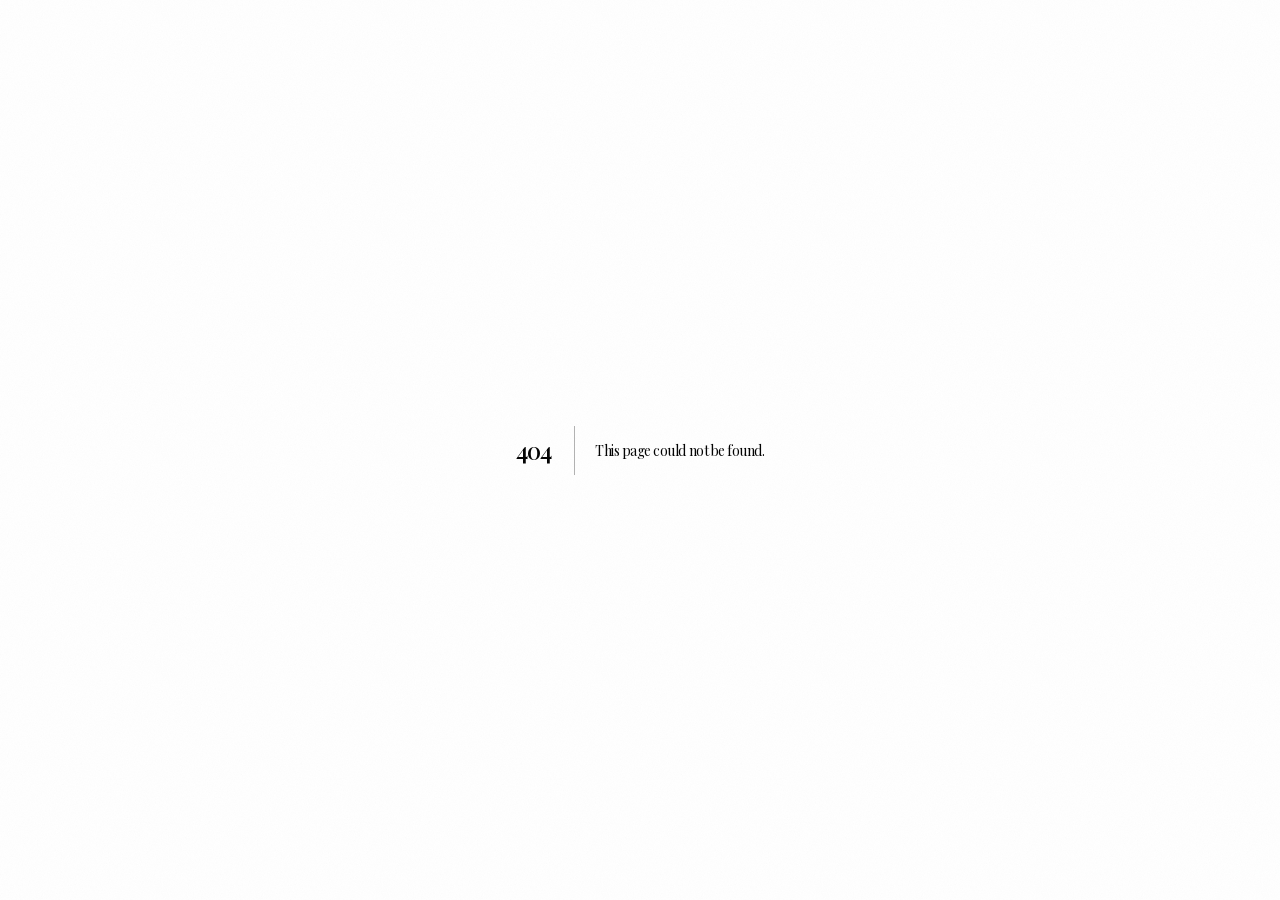
<file: 404/index.html>
<!DOCTYPE html><!--1_GWsHd_NxhAweQNf7d8v--><html lang="pt-PT" class="__variable_88a848 __variable_69f830"><head><meta charSet="utf-8"/><meta name="viewport" content="width=device-width, initial-scale=1"/><link rel="stylesheet" href="/_next/static/css/34d174053fe6f56e.css" data-precedence="next"/><link rel="preload" as="script" fetchPriority="low" href="/_next/static/chunks/webpack-ab989eff617ba9c3.js"/><script src="/_next/static/chunks/4bd1b696-21f374d1156f834a.js" async=""></script><script src="/_next/static/chunks/255-ab845b5d589c2edb.js" async=""></script><script src="/_next/static/chunks/main-app-7fdcc2f5eb1321a3.js" async=""></script><script src="/_next/static/chunks/c15bf2b0-52e8419f34af26ab.js" async=""></script><script src="/_next/static/chunks/690-0809685d439d04f0.js" async=""></script><script src="/_next/static/chunks/880-82d959e62e460526.js" async=""></script><script src="/_next/static/chunks/app/layout-70df12289475721f.js" async=""></script><title>404: This page could not be found.</title><meta name="robots" content="noindex"/><meta name="theme-color" content="#022e13"/><meta name="color-scheme" content="dark"/><title>Cabeleireiro e Salão de Beleza em Gondomar | Valentina</title><meta name="description" content="Salão de beleza unissexo e cabeleireiro em Gondomar, com inspiração brasileira. Corte, coloração, alisamento, cachos e manicure. Marque pelo WhatsApp."/><meta name="application-name" content="Valentina &amp; Tendências Brasileiras"/><meta name="keywords" content="salão de beleza Gondomar,cabeleireiro Gondomar,salão unissexo Gondomar,cabeleireiro feminino Gondomar,cabeleireiro masculino Gondomar,salão brasileiro Gondomar,cabeleireiro brasileiro Gondomar,salão de beleza brasileiro Porto,alisamento orgânico,alisamento orgânico Gondomar,alisamento brasileiro Gondomar,alisamento brasileiro Porto,botox capilar Gondomar,botox capilar Porto,selagem capilar Gondomar,cauterização capilar Gondomar,tratamentos capilares Gondomar,alisamento capilar Gondomar,escova brasileira Gondomar,cachos e cabelos encaracolados,manicure Gondomar,produtos profissionais para cabelo,tendências brasileiras"/><meta name="robots" content="index, follow"/><meta name="googlebot" content="index, follow, max-image-preview:large"/><link rel="canonical" href="https://valentinaetendenciasbrasileiras.com/"/><meta name="google-site-verification" content="Qea5-pi934Dm3TN3Y0tc6gChES0EiMXHHz1t9LB-Qu4"/><meta property="og:title" content="Valentina &amp; Tendências Brasileiras | Salão de Beleza em Gondomar"/><meta property="og:description" content="Salão de beleza unissexo e cabeleireiro em Gondomar, com inspiração brasileira. Corte, coloração, alisamento, cachos e manicure. Marque pelo WhatsApp."/><meta property="og:url" content="https://valentinaetendenciasbrasileiras.com/"/><meta property="og:site_name" content="Valentina &amp; Tendências Brasileiras"/><meta property="og:locale" content="pt_PT"/><meta property="og:image" content="https://valentinaetendenciasbrasileiras.com/og-valentina.jpg"/><meta property="og:image:width" content="1200"/><meta property="og:image:height" content="630"/><meta property="og:image:alt" content="Logótipo do Valentina &amp; Tendências Brasileiras, salão de beleza em Gondomar"/><meta property="og:type" content="website"/><meta name="twitter:card" content="summary_large_image"/><meta name="twitter:title" content="Valentina &amp; Tendências Brasileiras | Salão de Beleza em Gondomar"/><meta name="twitter:description" content="Salão de beleza unissexo e cabeleireiro em Gondomar, com inspiração brasileira. Corte, coloração, alisamento, cachos e manicure. Marque pelo WhatsApp."/><meta name="twitter:image" content="https://valentinaetendenciasbrasileiras.com/og-valentina.jpg"/><link rel="icon" href="/icon.png?6467feaa0469df08" type="image/png" sizes="512x512"/><link rel="apple-touch-icon" href="/apple-icon.png?128ec0ca83022222" type="image/png" sizes="180x180"/><script src="/_next/static/chunks/polyfills-42372ed130431b0a.js" noModule=""></script></head><body class="grain bg-void text-bone antialiased"><div hidden=""><!--$--><!--/$--></div><script>(function(){try{
var r=matchMedia('(prefers-reduced-motion: reduce)').matches;
var v=sessionStorage.getItem('valentina:abertura')==='vista';
var c=navigator.connection||{};
var lenta=c.saveData||(c.effectiveType&&/2g/.test(c.effectiveType));
if(!r&&!v&&!lenta&&location.pathname==='/')document.documentElement.setAttribute('data-abertura','sim');
}catch(e){}
setTimeout(function(){document.documentElement.removeAttribute('data-abertura')},10000);})()</script><script type="application/ld+json">{"@context":"https://schema.org","@type":"HairSalon","name":"Valentina & Tendências Brasileiras","legalName":"Valentina Evangelista","vatID":"318873915","taxID":"318873915","description":"Salão de beleza unissexo e cabeleireiro em Gondomar, com inspiração brasileira. Corte, coloração, alisamento, cachos e manicure. Marque pelo WhatsApp.","url":"https://valentinaetendenciasbrasileiras.com","@id":"https://valentinaetendenciasbrasileiras.com","telephone":"+351 932 309 330","email":"valentinaevangelistasol@gmail.com","address":{"@type":"PostalAddress","streetAddress":"Travessa 5 de Outubro","postalCode":"4420-356","addressLocality":"S. Cosme","addressRegion":"Gondomar","addressCountry":"PT"},"geo":{"@type":"GeoCoordinates","latitude":41.142267,"longitude":-8.5331586},"hasMap":"https://www.google.com/maps/place/Valentina+%26+Tend%C3%AAncias+Brasileiras/@41.142267,-8.5357335,17z/data=!3m1!4b1!4m6!3m5!1s0xd24637dfc1e62a5:0xf057a959b4c626bd!8m2!3d41.142267!4d-8.5331586!16s%2Fg%2F11l6kx1srw","image":["https://valentinaetendenciasbrasileiras.com/imagens/convite/salao.webp","https://valentinaetendenciasbrasileiras.com/og-valentina.jpg"],"logo":"https://valentinaetendenciasbrasileiras.com/og-valentina.jpg","areaServed":[{"@type":"AdministrativeArea","name":"Gondomar"},{"@type":"AdministrativeArea","name":"S. Cosme"},{"@type":"AdministrativeArea","name":"Rio Tinto"},{"@type":"AdministrativeArea","name":"Valbom"},{"@type":"AdministrativeArea","name":"Fânzeres"},{"@type":"City","name":"Porto"}],"knowsLanguage":["pt-PT","pt-BR"],"hasOfferCatalog":{"@type":"OfferCatalog","name":"Serviços do Valentina & Tendências Brasileiras","itemListElement":[{"@type":"Offer","itemOffered":{"@type":"Service","name":"Lavagem, corte e finalização","description":"O cuidado de base: lavar, cortar e finalizar de acordo com o comprimento e o estilo que prefere, seja o cabelo liso, ondulado ou encaracolado. Cabeleireiro para mulheres, homens e crianças.","serviceType":"Lavar e secar · corte · finalização","areaServed":{"@type":"AdministrativeArea","name":"Gondomar"},"provider":{"@type":"HairSalon","name":"Valentina & Tendências Brasileiras"}}},{"@type":"Offer","itemOffered":{"@type":"Service","name":"Coloração, madeixas e produção","description":"Renovar a cor, criar pontos de luz ou preparar o visual para um dia que conta. Converse connosco sobre o resultado pretendido e o histórico do seu cabelo.","serviceType":"Coloração · madeixas · penteados · maquilhagem","areaServed":{"@type":"AdministrativeArea","name":"Gondomar"},"provider":{"@type":"HairSalon","name":"Valentina & Tendências Brasileiras"}}},{"@type":"Offer","itemOffered":{"@type":"Service","name":"Alisamento orgânico","description":"Tratamentos capilares e alisamento, com técnicas de inspiração brasileira. A escolha do procedimento depende sempre da avaliação do cabelo e do resultado que procura. Tem coloração ou madeixas feitas? Diga-nos antes da marcação.","serviceType":"Alisamento · selagem · botox capilar · cauterização","areaServed":{"@type":"AdministrativeArea","name":"Gondomar"},"provider":{"@type":"HairSalon","name":"Valentina & Tendências Brasileiras"}}},{"@type":"Offer","itemOffered":{"@type":"Service","name":"Sobrancelhas e buço","description":"Definir o olhar e completar a rotina de beleza, com desenho e aplicação de henna de acordo com o efeito pretendido.","serviceType":"Design · henna · depilação do buço","areaServed":{"@type":"AdministrativeArea","name":"Gondomar"},"provider":{"@type":"HairSalon","name":"Valentina & Tendências Brasileiras"}}},{"@type":"Offer","itemOffered":{"@type":"Service","name":"Manicure e unhas","description":"Do acabamento tradicional ao gel, com manutenção para acompanhar o crescimento. Gelinho, aplicação e manutenção de gel, francesa e reconstrução.","serviceType":"Manicure · gelinho · gel · francesa","areaServed":{"@type":"AdministrativeArea","name":"Gondomar"},"provider":{"@type":"HairSalon","name":"Valentina & Tendências Brasileiras"}}},{"@type":"Offer","itemOffered":{"@type":"Service","name":"SPA dos pés","description":"Cuidados especiais para os pés, com hidratação, acabamento em verniz e banho de gel.","serviceType":"Cuidados especiais · hidratação · verniz · banho de gel","areaServed":{"@type":"AdministrativeArea","name":"Gondomar"},"provider":{"@type":"HairSalon","name":"Valentina & Tendências Brasileiras"}}}]},"sameAs":["https://www.instagram.com/valentinatendenciasbrasileiras/","https://www.facebook.com/profile.php?id=100094028407294","https://www.tiktok.com/@valentinatendenciasbrasi","https://www.google.com/maps/place/Valentina+%26+Tend%C3%AAncias+Brasileiras/@41.142267,-8.5357335,17z/data=!3m1!4b1!4m6!3m5!1s0xd24637dfc1e62a5:0xf057a959b4c626bd!8m2!3d41.142267!4d-8.5331586!16s%2Fg%2F11l6kx1srw"],"openingHoursSpecification":[{"@type":"OpeningHoursSpecification","dayOfWeek":["Monday","Tuesday","Wednesday","Thursday","Friday","Saturday"],"opens":"09:00","closes":"19:00"}]}</script><script type="application/ld+json">{"@context":"https://schema.org","@type":"FAQPage","mainEntity":[{"@type":"Question","name":"O Valentina é um salão unissex?","acceptedAnswer":{"@type":"Answer","text":"Sim. Temos serviços de cabeleireiro para mulheres, homens e crianças, além de manicure, pedicure e outros cuidados de beleza."}},{"@type":"Question","name":"Onde fica o salão?","acceptedAnswer":{"@type":"Answer","text":"Estamos na Travessa 5 de Outubro, 4420-356 S. Cosme, Gondomar."}},{"@type":"Question","name":"Qual é o horário de funcionamento?","acceptedAnswer":{"@type":"Answer","text":"Funcionamos de segunda-feira a sábado, das 09:00 às 19:00. Para combinar a sua visita, confirme a disponibilidade pelo WhatsApp."}},{"@type":"Question","name":"Como posso fazer uma marcação?","acceptedAnswer":{"@type":"Answer","text":"Use o formulário de marcação do site ou envie uma mensagem para +351 932 309 330, indicando o serviço e o dia ou horário que prefere."}},{"@type":"Question","name":"Fazem alisamento, selagem e botox capilar?","acceptedAnswer":{"@type":"Answer","text":"Sim. Estes serviços fazem parte das opções do salão, assim como o alisamento progressivo e a cauterização capilar. A escolha deve considerar o estado e o histórico do seu cabelo."}},{"@type":"Question","name":"Fazem cortes infantis?","acceptedAnswer":{"@type":"Answer","text":"Sim. Temos cortes para meninas e meninos até aos 10 anos."}}]}</script><a href="#conteudo" class="sr-only focus:not-sr-only focus:fixed focus:top-6 focus:left-6 focus:z-[100] focus:border focus:border-gold/40 focus:bg-void focus:px-5 focus:py-3 focus:text-sm focus:tracking-widest focus:text-gold-light focus:uppercase">Saltar para o conteúdo</a><div style="font-family:system-ui,&quot;Segoe UI&quot;,Roboto,Helvetica,Arial,sans-serif,&quot;Apple Color Emoji&quot;,&quot;Segoe UI Emoji&quot;;height:100vh;text-align:center;display:flex;flex-direction:column;align-items:center;justify-content:center"><div><style>body{color:#000;background:#fff;margin:0}.next-error-h1{border-right:1px solid rgba(0,0,0,.3)}@media (prefers-color-scheme:dark){body{color:#fff;background:#000}.next-error-h1{border-right:1px solid rgba(255,255,255,.3)}}</style><h1 class="next-error-h1" style="display:inline-block;margin:0 20px 0 0;padding:0 23px 0 0;font-size:24px;font-weight:500;vertical-align:top;line-height:49px">404</h1><div style="display:inline-block"><h2 style="font-size:14px;font-weight:400;line-height:49px;margin:0">This page could not be found.</h2></div></div></div><!--$--><!--/$--><section aria-label="Notifications alt+T" tabindex="-1" aria-live="polite" aria-relevant="additions text" aria-atomic="false" data-react-aria-top-layer="true"></section><script src="/_next/static/chunks/webpack-ab989eff617ba9c3.js" id="_R_" async=""></script><script>(self.__next_f=self.__next_f||[]).push([0])</script><script>self.__next_f.push([1,"1:\"$Sreact.fragment\"\nc:I[7150,[],\"\"]\n:HL[\"/_next/static/css/34d174053fe6f56e.css\",\"style\"]\n2:T1390,"])</script><script>self.__next_f.push([1,"{\"@context\":\"https://schema.org\",\"@type\":\"HairSalon\",\"name\":\"Valentina \u0026 Tendências Brasileiras\",\"legalName\":\"Valentina Evangelista\",\"vatID\":\"318873915\",\"taxID\":\"318873915\",\"description\":\"Salão de beleza unissexo e cabeleireiro em Gondomar, com inspiração brasileira. Corte, coloração, alisamento, cachos e manicure. Marque pelo WhatsApp.\",\"url\":\"https://valentinaetendenciasbrasileiras.com\",\"@id\":\"https://valentinaetendenciasbrasileiras.com\",\"telephone\":\"+351 932 309 330\",\"email\":\"valentinaevangelistasol@gmail.com\",\"address\":{\"@type\":\"PostalAddress\",\"streetAddress\":\"Travessa 5 de Outubro\",\"postalCode\":\"4420-356\",\"addressLocality\":\"S. Cosme\",\"addressRegion\":\"Gondomar\",\"addressCountry\":\"PT\"},\"geo\":{\"@type\":\"GeoCoordinates\",\"latitude\":41.142267,\"longitude\":-8.5331586},\"hasMap\":\"https://www.google.com/maps/place/Valentina+%26+Tend%C3%AAncias+Brasileiras/@41.142267,-8.5357335,17z/data=!3m1!4b1!4m6!3m5!1s0xd24637dfc1e62a5:0xf057a959b4c626bd!8m2!3d41.142267!4d-8.5331586!16s%2Fg%2F11l6kx1srw\",\"image\":[\"https://valentinaetendenciasbrasileiras.com/imagens/convite/salao.webp\",\"https://valentinaetendenciasbrasileiras.com/og-valentina.jpg\"],\"logo\":\"https://valentinaetendenciasbrasileiras.com/og-valentina.jpg\",\"areaServed\":[{\"@type\":\"AdministrativeArea\",\"name\":\"Gondomar\"},{\"@type\":\"AdministrativeArea\",\"name\":\"S. Cosme\"},{\"@type\":\"AdministrativeArea\",\"name\":\"Rio Tinto\"},{\"@type\":\"AdministrativeArea\",\"name\":\"Valbom\"},{\"@type\":\"AdministrativeArea\",\"name\":\"Fânzeres\"},{\"@type\":\"City\",\"name\":\"Porto\"}],\"knowsLanguage\":[\"pt-PT\",\"pt-BR\"],\"hasOfferCatalog\":{\"@type\":\"OfferCatalog\",\"name\":\"Serviços do Valentina \u0026 Tendências Brasileiras\",\"itemListElement\":[{\"@type\":\"Offer\",\"itemOffered\":{\"@type\":\"Service\",\"name\":\"Lavagem, corte e finalização\",\"description\":\"O cuidado de base: lavar, cortar e finalizar de acordo com o comprimento e o estilo que prefere, seja o cabelo liso, ondulado ou encaracolado. Cabeleireiro para mulheres, homens e crianças.\",\"serviceType\":\"Lavar e secar · corte · finalização\",\"areaServed\":{\"@type\":\"AdministrativeArea\",\"name\":\"Gondomar\"},\"provider\":{\"@type\":\"HairSalon\",\"name\":\"Valentina \u0026 Tendências Brasileiras\"}}},{\"@type\":\"Offer\",\"itemOffered\":{\"@type\":\"Service\",\"name\":\"Coloração, madeixas e produção\",\"description\":\"Renovar a cor, criar pontos de luz ou preparar o visual para um dia que conta. Converse connosco sobre o resultado pretendido e o histórico do seu cabelo.\",\"serviceType\":\"Coloração · madeixas · penteados · maquilhagem\",\"areaServed\":{\"@type\":\"AdministrativeArea\",\"name\":\"Gondomar\"},\"provider\":{\"@type\":\"HairSalon\",\"name\":\"Valentina \u0026 Tendências Brasileiras\"}}},{\"@type\":\"Offer\",\"itemOffered\":{\"@type\":\"Service\",\"name\":\"Alisamento orgânico\",\"description\":\"Tratamentos capilares e alisamento, com técnicas de inspiração brasileira. A escolha do procedimento depende sempre da avaliação do cabelo e do resultado que procura. Tem coloração ou madeixas feitas? Diga-nos antes da marcação.\",\"serviceType\":\"Alisamento · selagem · botox capilar · cauterização\",\"areaServed\":{\"@type\":\"AdministrativeArea\",\"name\":\"Gondomar\"},\"provider\":{\"@type\":\"HairSalon\",\"name\":\"Valentina \u0026 Tendências Brasileiras\"}}},{\"@type\":\"Offer\",\"itemOffered\":{\"@type\":\"Service\",\"name\":\"Sobrancelhas e buço\",\"description\":\"Definir o olhar e completar a rotina de beleza, com desenho e aplicação de henna de acordo com o efeito pretendido.\",\"serviceType\":\"Design · henna · depilação do buço\",\"areaServed\":{\"@type\":\"AdministrativeArea\",\"name\":\"Gondomar\"},\"provider\":{\"@type\":\"HairSalon\",\"name\":\"Valentina \u0026 Tendências Brasileiras\"}}},{\"@type\":\"Offer\",\"itemOffered\":{\"@type\":\"Service\",\"name\":\"Manicure e unhas\",\"description\":\"Do acabamento tradicional ao gel, com manutenção para acompanhar o crescimento. Gelinho, aplicação e manutenção de gel, francesa e reconstrução.\",\"serviceType\":\"Manicure · gelinho · gel · francesa\",\"areaServed\":{\"@type\":\"AdministrativeArea\",\"name\":\"Gondomar\"},\"provider\":{\"@type\":\"HairSalon\",\"name\":\"Valentina \u0026 Tendências Brasileiras\"}}},{\"@type\":\"Offer\",\"itemOffered\":{\"@type\":\"Service\",\"name\":\"SPA dos pés\",\"description\":\"Cuidados especiais para os pés, com hidratação, acabamento em verniz e banho de gel.\",\"serviceType\":\"Cuidados especiais · hidratação · verniz · banho de gel\",\"areaServed\":{\"@type\":\"AdministrativeArea\",\"name\":\"Gondomar\"},\"provider\":{\"@type\":\"HairSalon\",\"name\":\"Valentina \u0026 Tendências Brasileiras\"}}}]},\"sameAs\":[\"https://www.instagram.com/valentinatendenciasbrasileiras/\",\"https://www.facebook.com/profile.php?id=100094028407294\",\"https://www.tiktok.com/@valentinatendenciasbrasi\",\"https://www.google.com/maps/place/Valentina+%26+Tend%C3%AAncias+Brasileiras/@41.142267,-8.5357335,17z/data=!3m1!4b1!4m6!3m5!1s0xd24637dfc1e62a5:0xf057a959b4c626bd!8m2!3d41.142267!4d-8.5331586!16s%2Fg%2F11l6kx1srw\"],\"openingHoursSpecification\":[{\"@type\":\"OpeningHoursSpecification\",\"dayOfWeek\":[\"Monday\",\"Tuesday\",\"Wednesday\",\"Thursday\",\"Friday\",\"Saturday\"],\"opens\":\"09:00\",\"closes\":\"19:00\"}]}"])</script><script>self.__next_f.push([1,"0:{\"P\":null,\"b\":\"1_GWsHd-NxhAweQNf7d8v\",\"p\":\"\",\"c\":[\"\",\"_not-found\",\"\"],\"i\":false,\"f\":[[[\"\",{\"children\":[\"/_not-found\",{\"children\":[\"__PAGE__\",{}]}]},\"$undefined\",\"$undefined\",true],[\"\",[\"$\",\"$1\",\"c\",{\"children\":[[[\"$\",\"link\",\"0\",{\"rel\":\"stylesheet\",\"href\":\"/_next/static/css/34d174053fe6f56e.css\",\"precedence\":\"next\",\"crossOrigin\":\"$undefined\",\"nonce\":\"$undefined\"}]],[\"$\",\"html\",null,{\"lang\":\"pt-PT\",\"suppressHydrationWarning\":true,\"className\":\"__variable_88a848 __variable_69f830\",\"children\":[\"$\",\"body\",null,{\"className\":\"grain bg-void text-bone antialiased\",\"children\":[[\"$\",\"script\",null,{\"dangerouslySetInnerHTML\":{\"__html\":\"(function(){try{\\nvar r=matchMedia('(prefers-reduced-motion: reduce)').matches;\\nvar v=sessionStorage.getItem('valentina:abertura')==='vista';\\nvar c=navigator.connection||{};\\nvar lenta=c.saveData||(c.effectiveType\u0026\u0026/2g/.test(c.effectiveType));\\nif(!r\u0026\u0026!v\u0026\u0026!lenta\u0026\u0026location.pathname==='/')document.documentElement.setAttribute('data-abertura','sim');\\n}catch(e){}\\nsetTimeout(function(){document.documentElement.removeAttribute('data-abertura')},10000);})()\"}}],[[\"$\",\"script\",null,{\"type\":\"application/ld+json\",\"dangerouslySetInnerHTML\":{\"__html\":\"$2\"}}],\"$L3\"],\"$L4\",\"$L5\",\"$L6\",\"$L7\",\"$L8\"]}]}]]}],{\"children\":[\"/_not-found\",\"$L9\",{\"children\":[\"__PAGE__\",\"$La\",{},null,false]},null,false]},null,false],\"$Lb\",false]],\"m\":\"$undefined\",\"G\":[\"$c\",[]],\"s\":false,\"S\":true}\n"])</script><script>self.__next_f.push([1,"e:I[9408,[\"592\",\"static/chunks/c15bf2b0-52e8419f34af26ab.js\",\"690\",\"static/chunks/690-0809685d439d04f0.js\",\"880\",\"static/chunks/880-82d959e62e460526.js\",\"177\",\"static/chunks/app/layout-70df12289475721f.js\"],\"SmoothScroll\"]\nf:I[9766,[],\"\"]\n10:I[8924,[],\"\"]\n11:I[8499,[\"592\",\"static/chunks/c15bf2b0-52e8419f34af26ab.js\",\"690\",\"static/chunks/690-0809685d439d04f0.js\",\"880\",\"static/chunks/880-82d959e62e460526.js\",\"177\",\"static/chunks/app/layout-70df12289475721f.js\"],\"AvisoCookies\"]\n12:I[6864,[\"592\",\"static/chunks/c15bf2b0-52e8419f34af26ab.js\",\"690\",\"static/chunks/690-0809685d439d04f0.js\",\"880\",\"static/chunks/880-82d959e62e460526.js\",\"177\",\"static/chunks/app/layout-70df12289475721f.js\"],\"Analitica\"]\n13:I[8720,[\"592\",\"static/chunks/c15bf2b0-52e8419f34af26ab.js\",\"690\",\"static/chunks/690-0809685d439d04f0.js\",\"880\",\"static/chunks/880-82d959e62e460526.js\",\"177\",\"static/chunks/app/layout-70df12289475721f.js\"],\"Toaster\"]\n14:I[4431,[],\"OutletBoundary\"]\n16:I[5278,[],\"AsyncMetadataOutlet\"]\n18:I[4431,[],\"ViewportBoundary\"]\n1a:I[4431,[],\"MetadataBoundary\"]\n1b:\"$Sreact.suspense\"\nd:T585,"])</script><script>self.__next_f.push([1,"{\"@context\":\"https://schema.org\",\"@type\":\"FAQPage\",\"mainEntity\":[{\"@type\":\"Question\",\"name\":\"O Valentina é um salão unissex?\",\"acceptedAnswer\":{\"@type\":\"Answer\",\"text\":\"Sim. Temos serviços de cabeleireiro para mulheres, homens e crianças, além de manicure, pedicure e outros cuidados de beleza.\"}},{\"@type\":\"Question\",\"name\":\"Onde fica o salão?\",\"acceptedAnswer\":{\"@type\":\"Answer\",\"text\":\"Estamos na Travessa 5 de Outubro, 4420-356 S. Cosme, Gondomar.\"}},{\"@type\":\"Question\",\"name\":\"Qual é o horário de funcionamento?\",\"acceptedAnswer\":{\"@type\":\"Answer\",\"text\":\"Funcionamos de segunda-feira a sábado, das 09:00 às 19:00. Para combinar a sua visita, confirme a disponibilidade pelo WhatsApp.\"}},{\"@type\":\"Question\",\"name\":\"Como posso fazer uma marcação?\",\"acceptedAnswer\":{\"@type\":\"Answer\",\"text\":\"Use o formulário de marcação do site ou envie uma mensagem para +351 932 309 330, indicando o serviço e o dia ou horário que prefere.\"}},{\"@type\":\"Question\",\"name\":\"Fazem alisamento, selagem e botox capilar?\",\"acceptedAnswer\":{\"@type\":\"Answer\",\"text\":\"Sim. Estes serviços fazem parte das opções do salão, assim como o alisamento progressivo e a cauterização capilar. A escolha deve considerar o estado e o histórico do seu cabelo.\"}},{\"@type\":\"Question\",\"name\":\"Fazem cortes infantis?\",\"acceptedAnswer\":{\"@type\":\"Answer\",\"text\":\"Sim. Temos cortes para meninas e meninos até aos 10 anos.\"}}]}"])</script><script>self.__next_f.push([1,"3:[\"$\",\"script\",null,{\"type\":\"application/ld+json\",\"dangerouslySetInnerHTML\":{\"__html\":\"$d\"}}]\n4:[\"$\",\"a\",null,{\"href\":\"#conteudo\",\"className\":\"sr-only focus:not-sr-only focus:fixed focus:top-6 focus:left-6 focus:z-[100] focus:border focus:border-gold/40 focus:bg-void focus:px-5 focus:py-3 focus:text-sm focus:tracking-widest focus:text-gold-light focus:uppercase\",\"children\":\"Saltar para o conteúdo\"}]\n5:[\"$\",\"$Le\",null,{\"children\":[\"$\",\"$Lf\",null,{\"parallelRouterKey\":\"children\",\"error\":\"$undefined\",\"errorStyles\":\"$undefined\",\"errorScripts\":\"$undefined\",\"template\":[\"$\",\"$L10\",null,{}],\"templateStyles\":\"$undefined\",\"templateScripts\":\"$undefined\",\"notFound\":\"$undefined\",\"forbidden\":\"$undefined\",\"unauthorized\":\"$undefined\"}]}]\n6:[\"$\",\"$L11\",null,{}]\n7:[\"$\",\"$L12\",null,{}]\n8:[\"$\",\"$L13\",null,{\"position\":\"top-center\",\"theme\":\"dark\",\"toastOptions\":{\"style\":{\"background\":\"var(--color-carbon)\",\"border\":\"1px solid color-mix(in oklab, var(--color-gold) 30%, transparent)\",\"color\":\"var(--color-bone)\"}}}]\n9:[\"$\",\"$1\",\"c\",{\"children\":[null,[\"$\",\"$Lf\",null,{\"parallelRouterKey\":\"children\",\"error\":\"$undefined\",\"errorStyles\":\"$undefined\",\"errorScripts\":\"$undefined\",\"template\":[\"$\",\"$L10\",null,{}],\"templateStyles\":\"$undefined\",\"templateScripts\":\"$undefined\",\"notFound\":\"$undefined\",\"forbidden\":\"$undefined\",\"unauthorized\":\"$undefined\"}]]}]\n"])</script><script>self.__next_f.push([1,"a:[\"$\",\"$1\",\"c\",{\"children\":[[[\"$\",\"title\",null,{\"children\":\"404: This page could not be found.\"}],[\"$\",\"div\",null,{\"style\":{\"fontFamily\":\"system-ui,\\\"Segoe UI\\\",Roboto,Helvetica,Arial,sans-serif,\\\"Apple Color Emoji\\\",\\\"Segoe UI Emoji\\\"\",\"height\":\"100vh\",\"textAlign\":\"center\",\"display\":\"flex\",\"flexDirection\":\"column\",\"alignItems\":\"center\",\"justifyContent\":\"center\"},\"children\":[\"$\",\"div\",null,{\"children\":[[\"$\",\"style\",null,{\"dangerouslySetInnerHTML\":{\"__html\":\"body{color:#000;background:#fff;margin:0}.next-error-h1{border-right:1px solid rgba(0,0,0,.3)}@media (prefers-color-scheme:dark){body{color:#fff;background:#000}.next-error-h1{border-right:1px solid rgba(255,255,255,.3)}}\"}}],[\"$\",\"h1\",null,{\"className\":\"next-error-h1\",\"style\":{\"display\":\"inline-block\",\"margin\":\"0 20px 0 0\",\"padding\":\"0 23px 0 0\",\"fontSize\":24,\"fontWeight\":500,\"verticalAlign\":\"top\",\"lineHeight\":\"49px\"},\"children\":404}],[\"$\",\"div\",null,{\"style\":{\"display\":\"inline-block\"},\"children\":[\"$\",\"h2\",null,{\"style\":{\"fontSize\":14,\"fontWeight\":400,\"lineHeight\":\"49px\",\"margin\":0},\"children\":\"This page could not be found.\"}]}]]}]}]],null,[\"$\",\"$L14\",null,{\"children\":[\"$L15\",[\"$\",\"$L16\",null,{\"promise\":\"$@17\"}]]}]]}]\n"])</script><script>self.__next_f.push([1,"b:[\"$\",\"$1\",\"h\",{\"children\":[[\"$\",\"meta\",null,{\"name\":\"robots\",\"content\":\"noindex\"}],[[\"$\",\"$L18\",null,{\"children\":\"$L19\"}],null],[\"$\",\"$L1a\",null,{\"children\":[\"$\",\"div\",null,{\"hidden\":true,\"children\":[\"$\",\"$1b\",null,{\"fallback\":null,\"children\":\"$L1c\"}]}]}]]}]\n"])</script><script>self.__next_f.push([1,"19:[[\"$\",\"meta\",\"0\",{\"charSet\":\"utf-8\"}],[\"$\",\"meta\",\"1\",{\"name\":\"viewport\",\"content\":\"width=device-width, initial-scale=1\"}],[\"$\",\"meta\",\"2\",{\"name\":\"theme-color\",\"content\":\"#022e13\"}],[\"$\",\"meta\",\"3\",{\"name\":\"color-scheme\",\"content\":\"dark\"}]]\n15:null\n"])</script><script>self.__next_f.push([1,"1d:I[622,[],\"IconMark\"]\n"])</script><script>self.__next_f.push([1,"17:{\"metadata\":[[\"$\",\"title\",\"0\",{\"children\":\"Cabeleireiro e Salão de Beleza em Gondomar | Valentina\"}],[\"$\",\"meta\",\"1\",{\"name\":\"description\",\"content\":\"Salão de beleza unissexo e cabeleireiro em Gondomar, com inspiração brasileira. Corte, coloração, alisamento, cachos e manicure. Marque pelo WhatsApp.\"}],[\"$\",\"meta\",\"2\",{\"name\":\"application-name\",\"content\":\"Valentina \u0026 Tendências Brasileiras\"}],[\"$\",\"meta\",\"3\",{\"name\":\"keywords\",\"content\":\"salão de beleza Gondomar,cabeleireiro Gondomar,salão unissexo Gondomar,cabeleireiro feminino Gondomar,cabeleireiro masculino Gondomar,salão brasileiro Gondomar,cabeleireiro brasileiro Gondomar,salão de beleza brasileiro Porto,alisamento orgânico,alisamento orgânico Gondomar,alisamento brasileiro Gondomar,alisamento brasileiro Porto,botox capilar Gondomar,botox capilar Porto,selagem capilar Gondomar,cauterização capilar Gondomar,tratamentos capilares Gondomar,alisamento capilar Gondomar,escova brasileira Gondomar,cachos e cabelos encaracolados,manicure Gondomar,produtos profissionais para cabelo,tendências brasileiras\"}],[\"$\",\"meta\",\"4\",{\"name\":\"robots\",\"content\":\"index, follow\"}],[\"$\",\"meta\",\"5\",{\"name\":\"googlebot\",\"content\":\"index, follow, max-image-preview:large\"}],[\"$\",\"link\",\"6\",{\"rel\":\"canonical\",\"href\":\"https://valentinaetendenciasbrasileiras.com/\"}],[\"$\",\"meta\",\"7\",{\"name\":\"google-site-verification\",\"content\":\"Qea5-pi934Dm3TN3Y0tc6gChES0EiMXHHz1t9LB-Qu4\"}],[\"$\",\"meta\",\"8\",{\"property\":\"og:title\",\"content\":\"Valentina \u0026 Tendências Brasileiras | Salão de Beleza em Gondomar\"}],[\"$\",\"meta\",\"9\",{\"property\":\"og:description\",\"content\":\"Salão de beleza unissexo e cabeleireiro em Gondomar, com inspiração brasileira. Corte, coloração, alisamento, cachos e manicure. Marque pelo WhatsApp.\"}],[\"$\",\"meta\",\"10\",{\"property\":\"og:url\",\"content\":\"https://valentinaetendenciasbrasileiras.com/\"}],[\"$\",\"meta\",\"11\",{\"property\":\"og:site_name\",\"content\":\"Valentina \u0026 Tendências Brasileiras\"}],[\"$\",\"meta\",\"12\",{\"property\":\"og:locale\",\"content\":\"pt_PT\"}],[\"$\",\"meta\",\"13\",{\"property\":\"og:image\",\"content\":\"https://valentinaetendenciasbrasileiras.com/og-valentina.jpg\"}],[\"$\",\"meta\",\"14\",{\"property\":\"og:image:width\",\"content\":\"1200\"}],[\"$\",\"meta\",\"15\",{\"property\":\"og:image:height\",\"content\":\"630\"}],[\"$\",\"meta\",\"16\",{\"property\":\"og:image:alt\",\"content\":\"Logótipo do Valentina \u0026 Tendências Brasileiras, salão de beleza em Gondomar\"}],[\"$\",\"meta\",\"17\",{\"property\":\"og:type\",\"content\":\"website\"}],[\"$\",\"meta\",\"18\",{\"name\":\"twitter:card\",\"content\":\"summary_large_image\"}],[\"$\",\"meta\",\"19\",{\"name\":\"twitter:title\",\"content\":\"Valentina \u0026 Tendências Brasileiras | Salão de Beleza em Gondomar\"}],[\"$\",\"meta\",\"20\",{\"name\":\"twitter:description\",\"content\":\"Salão de beleza unissexo e cabeleireiro em Gondomar, com inspiração brasileira. Corte, coloração, alisamento, cachos e manicure. Marque pelo WhatsApp.\"}],[\"$\",\"meta\",\"21\",{\"name\":\"twitter:image\",\"content\":\"https://valentinaetendenciasbrasileiras.com/og-valentina.jpg\"}],[\"$\",\"link\",\"22\",{\"rel\":\"icon\",\"href\":\"/icon.png?6467feaa0469df08\",\"type\":\"image/png\",\"sizes\":\"512x512\"}],[\"$\",\"link\",\"23\",{\"rel\":\"apple-touch-icon\",\"href\":\"/apple-icon.png?128ec0ca83022222\",\"type\":\"image/png\",\"sizes\":\"180x180\"}],[\"$\",\"$L1d\",\"24\",{}]],\"error\":null,\"digest\":\"$undefined\"}\n"])</script><script>self.__next_f.push([1,"1c:\"$17:metadata\"\n"])</script></body></html>
</file>
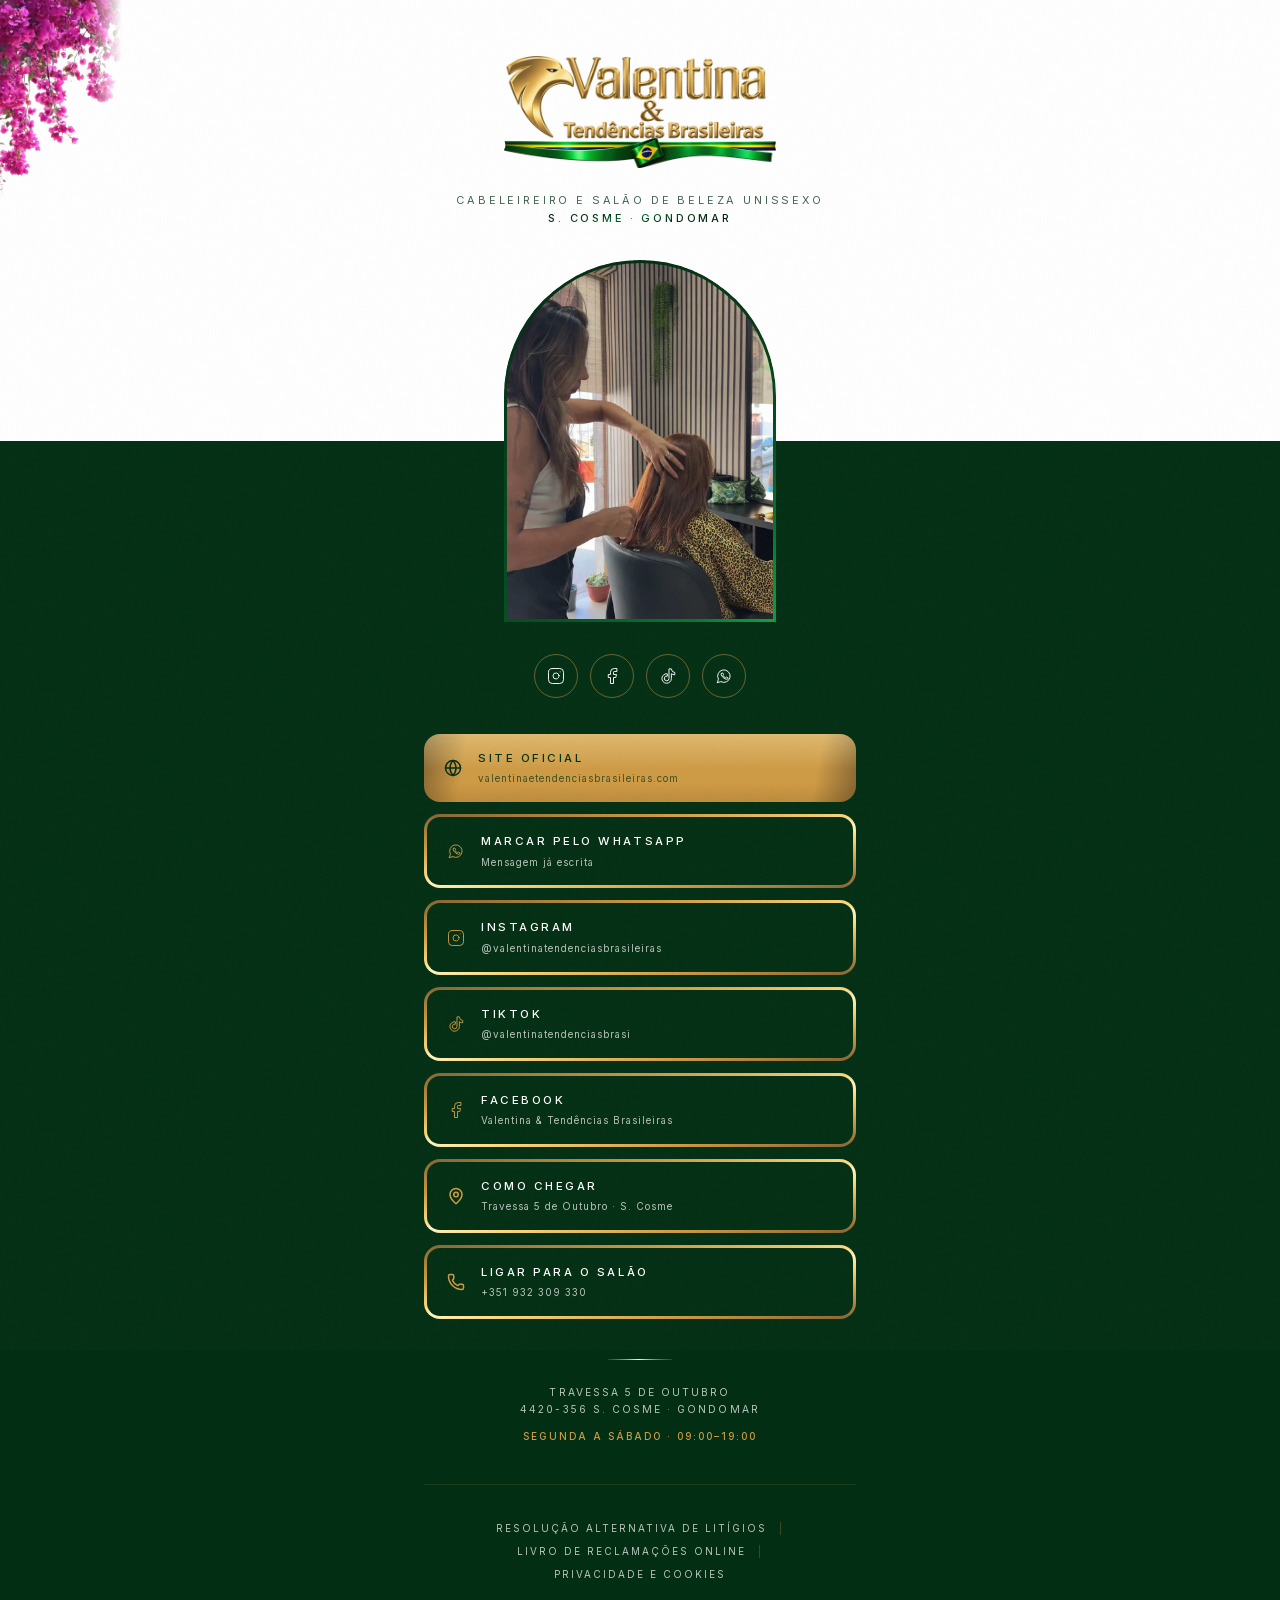
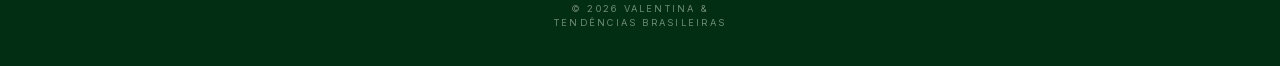
<file: links/index.html>
<!DOCTYPE html><!--1_GWsHd_NxhAweQNf7d8v--><html lang="pt-PT" class="__variable_88a848 __variable_69f830"><head><meta charSet="utf-8"/><meta name="viewport" content="width=device-width, initial-scale=1"/><link rel="preload" as="image" href="/imagens/marca/logo.webp"/><link rel="stylesheet" href="/_next/static/css/34d174053fe6f56e.css" data-precedence="next"/><link rel="preload" as="script" fetchPriority="low" href="/_next/static/chunks/webpack-ab989eff617ba9c3.js"/><script src="/_next/static/chunks/4bd1b696-21f374d1156f834a.js" async=""></script><script src="/_next/static/chunks/255-ab845b5d589c2edb.js" async=""></script><script src="/_next/static/chunks/main-app-7fdcc2f5eb1321a3.js" async=""></script><script src="/_next/static/chunks/c15bf2b0-52e8419f34af26ab.js" async=""></script><script src="/_next/static/chunks/690-0809685d439d04f0.js" async=""></script><script src="/_next/static/chunks/880-82d959e62e460526.js" async=""></script><script src="/_next/static/chunks/app/layout-70df12289475721f.js" async=""></script><script src="/_next/static/chunks/356-1cbf59d25a49fb83.js" async=""></script><script src="/_next/static/chunks/app/links/page-330961393ad7cb8c.js" async=""></script><meta name="theme-color" content="#022e13"/><meta name="color-scheme" content="dark"/><title>Ligações — Valentina &amp; Tendências Brasileiras</title><meta name="description" content="Site, marcações, redes sociais e morada do Valentina &amp; Tendências Brasileiras, salão de beleza unissexo em Gondomar."/><meta name="application-name" content="Valentina &amp; Tendências Brasileiras"/><meta name="keywords" content="salão de beleza Gondomar,cabeleireiro Gondomar,salão unissexo Gondomar,cabeleireiro feminino Gondomar,cabeleireiro masculino Gondomar,salão brasileiro Gondomar,cabeleireiro brasileiro Gondomar,salão de beleza brasileiro Porto,alisamento orgânico,alisamento orgânico Gondomar,alisamento brasileiro Gondomar,alisamento brasileiro Porto,botox capilar Gondomar,botox capilar Porto,selagem capilar Gondomar,cauterização capilar Gondomar,tratamentos capilares Gondomar,alisamento capilar Gondomar,escova brasileira Gondomar,cachos e cabelos encaracolados,manicure Gondomar,produtos profissionais para cabelo,tendências brasileiras"/><meta name="robots" content="noindex, follow"/><link rel="canonical" href="https://valentinaetendenciasbrasileiras.com/"/><meta name="google-site-verification" content="Qea5-pi934Dm3TN3Y0tc6gChES0EiMXHHz1t9LB-Qu4"/><meta property="og:title" content="Valentina &amp; Tendências Brasileiras | Salão de Beleza em Gondomar"/><meta property="og:description" content="Salão de beleza unissexo e cabeleireiro em Gondomar, com inspiração brasileira. Corte, coloração, alisamento, cachos e manicure. Marque pelo WhatsApp."/><meta property="og:url" content="https://valentinaetendenciasbrasileiras.com/"/><meta property="og:site_name" content="Valentina &amp; Tendências Brasileiras"/><meta property="og:locale" content="pt_PT"/><meta property="og:image" content="https://valentinaetendenciasbrasileiras.com/og-valentina.jpg"/><meta property="og:image:width" content="1200"/><meta property="og:image:height" content="630"/><meta property="og:image:alt" content="Logótipo do Valentina &amp; Tendências Brasileiras, salão de beleza em Gondomar"/><meta property="og:type" content="website"/><meta name="twitter:card" content="summary_large_image"/><meta name="twitter:title" content="Valentina &amp; Tendências Brasileiras | Salão de Beleza em Gondomar"/><meta name="twitter:description" content="Salão de beleza unissexo e cabeleireiro em Gondomar, com inspiração brasileira. Corte, coloração, alisamento, cachos e manicure. Marque pelo WhatsApp."/><meta name="twitter:image" content="https://valentinaetendenciasbrasileiras.com/og-valentina.jpg"/><link rel="icon" href="/icon.png?6467feaa0469df08" type="image/png" sizes="512x512"/><link rel="apple-touch-icon" href="/apple-icon.png?128ec0ca83022222" type="image/png" sizes="180x180"/><script src="/_next/static/chunks/polyfills-42372ed130431b0a.js" noModule=""></script></head><body class="grain bg-void text-bone antialiased"><div hidden=""><!--$--><!--/$--></div><script>(function(){try{
var r=matchMedia('(prefers-reduced-motion: reduce)').matches;
var v=sessionStorage.getItem('valentina:abertura')==='vista';
var c=navigator.connection||{};
var lenta=c.saveData||(c.effectiveType&&/2g/.test(c.effectiveType));
if(!r&&!v&&!lenta&&location.pathname==='/')document.documentElement.setAttribute('data-abertura','sim');
}catch(e){}
setTimeout(function(){document.documentElement.removeAttribute('data-abertura')},10000);})()</script><script type="application/ld+json">{"@context":"https://schema.org","@type":"HairSalon","name":"Valentina & Tendências Brasileiras","legalName":"Valentina Evangelista","vatID":"318873915","taxID":"318873915","description":"Salão de beleza unissexo e cabeleireiro em Gondomar, com inspiração brasileira. Corte, coloração, alisamento, cachos e manicure. Marque pelo WhatsApp.","url":"https://valentinaetendenciasbrasileiras.com","@id":"https://valentinaetendenciasbrasileiras.com","telephone":"+351 932 309 330","email":"valentinaevangelistasol@gmail.com","address":{"@type":"PostalAddress","streetAddress":"Travessa 5 de Outubro","postalCode":"4420-356","addressLocality":"S. Cosme","addressRegion":"Gondomar","addressCountry":"PT"},"geo":{"@type":"GeoCoordinates","latitude":41.142267,"longitude":-8.5331586},"hasMap":"https://www.google.com/maps/place/Valentina+%26+Tend%C3%AAncias+Brasileiras/@41.142267,-8.5357335,17z/data=!3m1!4b1!4m6!3m5!1s0xd24637dfc1e62a5:0xf057a959b4c626bd!8m2!3d41.142267!4d-8.5331586!16s%2Fg%2F11l6kx1srw","image":["https://valentinaetendenciasbrasileiras.com/imagens/convite/salao.webp","https://valentinaetendenciasbrasileiras.com/og-valentina.jpg"],"logo":"https://valentinaetendenciasbrasileiras.com/og-valentina.jpg","areaServed":[{"@type":"AdministrativeArea","name":"Gondomar"},{"@type":"AdministrativeArea","name":"S. Cosme"},{"@type":"AdministrativeArea","name":"Rio Tinto"},{"@type":"AdministrativeArea","name":"Valbom"},{"@type":"AdministrativeArea","name":"Fânzeres"},{"@type":"City","name":"Porto"}],"knowsLanguage":["pt-PT","pt-BR"],"hasOfferCatalog":{"@type":"OfferCatalog","name":"Serviços do Valentina & Tendências Brasileiras","itemListElement":[{"@type":"Offer","itemOffered":{"@type":"Service","name":"Lavagem, corte e finalização","description":"O cuidado de base: lavar, cortar e finalizar de acordo com o comprimento e o estilo que prefere, seja o cabelo liso, ondulado ou encaracolado. Cabeleireiro para mulheres, homens e crianças.","serviceType":"Lavar e secar · corte · finalização","areaServed":{"@type":"AdministrativeArea","name":"Gondomar"},"provider":{"@type":"HairSalon","name":"Valentina & Tendências Brasileiras"}}},{"@type":"Offer","itemOffered":{"@type":"Service","name":"Coloração, madeixas e produção","description":"Renovar a cor, criar pontos de luz ou preparar o visual para um dia que conta. Converse connosco sobre o resultado pretendido e o histórico do seu cabelo.","serviceType":"Coloração · madeixas · penteados · maquilhagem","areaServed":{"@type":"AdministrativeArea","name":"Gondomar"},"provider":{"@type":"HairSalon","name":"Valentina & Tendências Brasileiras"}}},{"@type":"Offer","itemOffered":{"@type":"Service","name":"Alisamento orgânico","description":"Tratamentos capilares e alisamento, com técnicas de inspiração brasileira. A escolha do procedimento depende sempre da avaliação do cabelo e do resultado que procura. Tem coloração ou madeixas feitas? Diga-nos antes da marcação.","serviceType":"Alisamento · selagem · botox capilar · cauterização","areaServed":{"@type":"AdministrativeArea","name":"Gondomar"},"provider":{"@type":"HairSalon","name":"Valentina & Tendências Brasileiras"}}},{"@type":"Offer","itemOffered":{"@type":"Service","name":"Sobrancelhas e buço","description":"Definir o olhar e completar a rotina de beleza, com desenho e aplicação de henna de acordo com o efeito pretendido.","serviceType":"Design · henna · depilação do buço","areaServed":{"@type":"AdministrativeArea","name":"Gondomar"},"provider":{"@type":"HairSalon","name":"Valentina & Tendências Brasileiras"}}},{"@type":"Offer","itemOffered":{"@type":"Service","name":"Manicure e unhas","description":"Do acabamento tradicional ao gel, com manutenção para acompanhar o crescimento. Gelinho, aplicação e manutenção de gel, francesa e reconstrução.","serviceType":"Manicure · gelinho · gel · francesa","areaServed":{"@type":"AdministrativeArea","name":"Gondomar"},"provider":{"@type":"HairSalon","name":"Valentina & Tendências Brasileiras"}}},{"@type":"Offer","itemOffered":{"@type":"Service","name":"SPA dos pés","description":"Cuidados especiais para os pés, com hidratação, acabamento em verniz e banho de gel.","serviceType":"Cuidados especiais · hidratação · verniz · banho de gel","areaServed":{"@type":"AdministrativeArea","name":"Gondomar"},"provider":{"@type":"HairSalon","name":"Valentina & Tendências Brasileiras"}}}]},"sameAs":["https://www.instagram.com/valentinatendenciasbrasileiras/","https://www.facebook.com/profile.php?id=100094028407294","https://www.tiktok.com/@valentinatendenciasbrasi","https://www.google.com/maps/place/Valentina+%26+Tend%C3%AAncias+Brasileiras/@41.142267,-8.5357335,17z/data=!3m1!4b1!4m6!3m5!1s0xd24637dfc1e62a5:0xf057a959b4c626bd!8m2!3d41.142267!4d-8.5331586!16s%2Fg%2F11l6kx1srw"],"openingHoursSpecification":[{"@type":"OpeningHoursSpecification","dayOfWeek":["Monday","Tuesday","Wednesday","Thursday","Friday","Saturday"],"opens":"09:00","closes":"19:00"}]}</script><script type="application/ld+json">{"@context":"https://schema.org","@type":"FAQPage","mainEntity":[{"@type":"Question","name":"O Valentina é um salão unissex?","acceptedAnswer":{"@type":"Answer","text":"Sim. Temos serviços de cabeleireiro para mulheres, homens e crianças, além de manicure, pedicure e outros cuidados de beleza."}},{"@type":"Question","name":"Onde fica o salão?","acceptedAnswer":{"@type":"Answer","text":"Estamos na Travessa 5 de Outubro, 4420-356 S. Cosme, Gondomar."}},{"@type":"Question","name":"Qual é o horário de funcionamento?","acceptedAnswer":{"@type":"Answer","text":"Funcionamos de segunda-feira a sábado, das 09:00 às 19:00. Para combinar a sua visita, confirme a disponibilidade pelo WhatsApp."}},{"@type":"Question","name":"Como posso fazer uma marcação?","acceptedAnswer":{"@type":"Answer","text":"Use o formulário de marcação do site ou envie uma mensagem para +351 932 309 330, indicando o serviço e o dia ou horário que prefere."}},{"@type":"Question","name":"Fazem alisamento, selagem e botox capilar?","acceptedAnswer":{"@type":"Answer","text":"Sim. Estes serviços fazem parte das opções do salão, assim como o alisamento progressivo e a cauterização capilar. A escolha deve considerar o estado e o histórico do seu cabelo."}},{"@type":"Question","name":"Fazem cortes infantis?","acceptedAnswer":{"@type":"Answer","text":"Sim. Temos cortes para meninas e meninos até aos 10 anos."}}]}</script><a href="#conteudo" class="sr-only focus:not-sr-only focus:fixed focus:top-6 focus:left-6 focus:z-[100] focus:border focus:border-gold/40 focus:bg-void focus:px-5 focus:py-3 focus:text-sm focus:tracking-widest focus:text-gold-light focus:uppercase">Saltar para o conteúdo</a><main id="conteudo" class="relative min-h-svh overflow-hidden bg-bone text-void"><div aria-hidden="true" class="floral-video floral-01-superior-esquerdo-R5bsnpb pointer-events-none absolute inset-0 overflow-hidden mix-blend-multiply "><video poster="/imagens/flores-video/flores-01-mp4.webp" autoPlay="" muted="" loop="" playsInline="" preload="none" disablePictureInPicture="" controlsList="nodownload noplaybackrate" class="video-flores absolute block h-auto left-0 top-0"></video><style>
        .floral-01-superior-esquerdo-R5bsnpb .video-flores { width: 20rem; }
        @media (max-width: 767px) {
          .floral-01-superior-esquerdo-R5bsnpb .video-flores { width: 14rem; }
        }
      </style></div><div class="relative z-10 mx-auto flex min-h-svh max-w-[30rem] flex-col px-6 pt-14 pb-0"><a aria-label="Valentina &amp; Tendências Brasileiras — ir para o site" class="mx-auto block w-[15rem] sm:w-[17rem]" href="/"><img alt="Valentina &amp; Tendências Brasileiras" width="1200" height="495" decoding="async" data-nimg="1" class="h-auto w-full select-none" style="color:transparent" src="/imagens/marca/logo.webp"/></a><p class="mt-6 text-center text-[0.68rem] leading-relaxed tracking-[0.26em] text-void/75 uppercase">Cabeleireiro e salão de beleza unissexo<br/><span class="verde-metal font-medium">S. Cosme<!-- --> · <!-- -->Gondomar</span></p><div class="relative mt-8"><div aria-hidden="true" class="pointer-events-none absolute top-1/2 -right-[50vw] -left-[50vw] bottom-[-200vh] bg-void"></div><div class="fio-verde relative z-10 mx-auto w-full max-w-[17rem] rounded-t-full rounded-b-[2rem]"><video src="/imagens/links/atendimento.mp4" poster="/imagens/links/atendimento-cartaz.webp" aria-label="Profissional do Valentina &amp; Tendências Brasileiras a trabalhar o cabelo de uma cliente, no salão em Gondomar" autoPlay="" muted="" loop="" playsInline="" preload="metadata" disablePictureInPicture="" controlsList="nodownload noplaybackrate" class="block h-auto w-full rounded-t-full rounded-b-[calc(2rem-3px)]"></video></div></div><div class="relative z-10 mt-8 flex items-center justify-center gap-3"><a href="https://www.instagram.com/valentinatendenciasbrasileiras/" target="_blank" rel="noopener noreferrer" aria-label="Instagram" class="flex size-11 items-center justify-center rounded-full border border-gold/50 text-bone transition-all duration-500 hover:border-gold hover:text-gold-light focus-visible:outline-2 focus-visible:outline-offset-4 focus-visible:outline-gold-light"><svg width="18" height="18" viewBox="0 0 24 24" fill="none" stroke="currentColor" stroke-width="1.25" stroke-linecap="round" stroke-linejoin="round" aria-hidden="true" focusable="false"><rect x="2" y="2" width="20" height="20" rx="5" ry="5"></rect><path d="M16 11.37A4 4 0 1 1 12.63 8 4 4 0 0 1 16 11.37z"></path><line x1="17.5" y1="6.5" x2="17.51" y2="6.5"></line></svg></a><a href="https://www.facebook.com/profile.php?id=100094028407294" target="_blank" rel="noopener noreferrer" aria-label="Facebook" class="flex size-11 items-center justify-center rounded-full border border-gold/50 text-bone transition-all duration-500 hover:border-gold hover:text-gold-light focus-visible:outline-2 focus-visible:outline-offset-4 focus-visible:outline-gold-light"><svg width="18" height="18" viewBox="0 0 24 24" fill="none" stroke="currentColor" stroke-width="1.25" stroke-linecap="round" stroke-linejoin="round" aria-hidden="true" focusable="false"><path d="M18 2h-3a5 5 0 0 0-5 5v3H7v4h3v8h4v-8h3l1-4h-4V7a1 1 0 0 1 1-1h3z"></path></svg></a><a href="https://www.tiktok.com/@valentinatendenciasbrasi" target="_blank" rel="noopener noreferrer" aria-label="TikTok" class="flex size-11 items-center justify-center rounded-full border border-gold/50 text-bone transition-all duration-500 hover:border-gold hover:text-gold-light focus-visible:outline-2 focus-visible:outline-offset-4 focus-visible:outline-gold-light"><svg width="18" height="18" viewBox="0 0 24 24" fill="none" stroke="currentColor" stroke-width="1.25" stroke-linecap="round" stroke-linejoin="round" aria-hidden="true" focusable="false"><path d="M16.5 3a4.8 4.8 0 0 0 4.5 4.3v3.1a7.9 7.9 0 0 1-4.5-1.5v6.4a6.3 6.3 0 1 1-5.4-6.2v3.2a3.1 3.1 0 1 0 2.2 3V3z"></path></svg></a><a href="https://wa.me/351932309330?text=Ol%C3%A1!%20Vim%20pelo%20site%20do%20Valentina%20%26%20Tend%C3%AAncias%20Brasileiras%20e%20gostaria%20de%20agendar%20um%20servi%C3%A7o.%20Podem%20indicar%20a%20disponibilidade%3F" target="_blank" rel="noopener noreferrer" aria-label="WhatsApp" class="flex size-11 items-center justify-center rounded-full border border-gold/50 text-bone transition-all duration-500 hover:border-gold hover:text-gold-light focus-visible:outline-2 focus-visible:outline-offset-4 focus-visible:outline-gold-light"><svg width="18" height="18" viewBox="0 0 24 24" fill="none" stroke="currentColor" stroke-width="1.25" stroke-linecap="round" stroke-linejoin="round" aria-hidden="true" focusable="false"><path d="M3.2 20.8l1.3-4.7A8.3 8.3 0 1 1 7.9 19.5l-4.7 1.3z"></path><path d="M8.9 8.3c.2-.4.4-.4.7-.4h.5c.2 0 .4 0 .6.5l.7 1.7c.1.2 0 .4-.1.6l-.4.5c-.1.2-.2.3 0 .6a7 7 0 0 0 2.9 2.5c.3.1.4 0 .6-.1l.5-.6c.2-.2.3-.2.6-.1l1.6.8c.3.1.4.3.4.5a1.8 1.8 0 0 1-1.2 1.5c-.4.1-1 .2-3-.6a10.6 10.6 0 0 1-4.3-3.8c-.6-.9-1-1.9-1-2.6a2.5 2.5 0 0 1 .9-1z"></path></svg></a></div><nav aria-label="Ligações do salão" class="relative z-10 mt-9 flex flex-col gap-3"><a href="https://valentinaetendenciasbrasileiras.com" target="_blank" rel="noopener noreferrer" class="group relative flex items-center gap-4 overflow-hidden rounded-2xl px-5 py-4 transition-all duration-500  metal-vivo text-void hover:shadow-[0_0_46px_-14px_var(--color-gold)]"><svg xmlns="http://www.w3.org/2000/svg" width="18" height="18" viewBox="0 0 24 24" fill="none" stroke="currentColor" stroke-width="2" stroke-linecap="round" stroke-linejoin="round" class="lucide lucide-globe relative z-10 shrink-0 text-void" aria-hidden="true"><circle cx="12" cy="12" r="10"></circle><path d="M12 2a14.5 14.5 0 0 0 0 20 14.5 14.5 0 0 0 0-20"></path><path d="M2 12h20"></path></svg><span class="relative z-10 flex-1 text-left"><span class="block text-[0.72rem] font-medium tracking-[0.22em] uppercase">Site oficial</span><span class="mt-1 block text-[0.62rem] tracking-[0.1em] normal-case text-void/70">valentinaetendenciasbrasileiras.com</span></span></a><a href="https://wa.me/351932309330?text=Ol%C3%A1!%20Vim%20pelo%20site%20do%20Valentina%20%26%20Tend%C3%AAncias%20Brasileiras%20e%20gostaria%20de%20agendar%20um%20servi%C3%A7o.%20Podem%20indicar%20a%20disponibilidade%3F" target="_blank" rel="noopener noreferrer" class="group relative flex items-center gap-4 overflow-hidden rounded-2xl px-5 py-4 transition-all duration-500 sweep moldura-ouro-vazia text-bone hover:text-gold-light"><svg width="18" height="18" viewBox="0 0 24 24" fill="none" stroke="currentColor" stroke-width="1.25" stroke-linecap="round" stroke-linejoin="round" aria-hidden="true" focusable="false" class="relative z-10 shrink-0 text-gold"><path d="M3.2 20.8l1.3-4.7A8.3 8.3 0 1 1 7.9 19.5l-4.7 1.3z"></path><path d="M8.9 8.3c.2-.4.4-.4.7-.4h.5c.2 0 .4 0 .6.5l.7 1.7c.1.2 0 .4-.1.6l-.4.5c-.1.2-.2.3 0 .6a7 7 0 0 0 2.9 2.5c.3.1.4 0 .6-.1l.5-.6c.2-.2.3-.2.6-.1l1.6.8c.3.1.4.3.4.5a1.8 1.8 0 0 1-1.2 1.5c-.4.1-1 .2-3-.6a10.6 10.6 0 0 1-4.3-3.8c-.6-.9-1-1.9-1-2.6a2.5 2.5 0 0 1 .9-1z"></path></svg><span class="relative z-10 flex-1 text-left"><span class="block text-[0.72rem] font-medium tracking-[0.22em] uppercase">Marcar pelo WhatsApp</span><span class="mt-1 block text-[0.62rem] tracking-[0.1em] normal-case text-bone-dim">Mensagem já escrita</span></span></a><a href="https://www.instagram.com/valentinatendenciasbrasileiras/" target="_blank" rel="noopener noreferrer" class="group relative flex items-center gap-4 overflow-hidden rounded-2xl px-5 py-4 transition-all duration-500 sweep moldura-ouro-vazia text-bone hover:text-gold-light"><svg width="18" height="18" viewBox="0 0 24 24" fill="none" stroke="currentColor" stroke-width="1.25" stroke-linecap="round" stroke-linejoin="round" aria-hidden="true" focusable="false" class="relative z-10 shrink-0 text-gold"><rect x="2" y="2" width="20" height="20" rx="5" ry="5"></rect><path d="M16 11.37A4 4 0 1 1 12.63 8 4 4 0 0 1 16 11.37z"></path><line x1="17.5" y1="6.5" x2="17.51" y2="6.5"></line></svg><span class="relative z-10 flex-1 text-left"><span class="block text-[0.72rem] font-medium tracking-[0.22em] uppercase">Instagram</span><span class="mt-1 block text-[0.62rem] tracking-[0.1em] normal-case text-bone-dim">@valentinatendenciasbrasileiras</span></span></a><a href="https://www.tiktok.com/@valentinatendenciasbrasi" target="_blank" rel="noopener noreferrer" class="group relative flex items-center gap-4 overflow-hidden rounded-2xl px-5 py-4 transition-all duration-500 sweep moldura-ouro-vazia text-bone hover:text-gold-light"><svg width="18" height="18" viewBox="0 0 24 24" fill="none" stroke="currentColor" stroke-width="1.25" stroke-linecap="round" stroke-linejoin="round" aria-hidden="true" focusable="false" class="relative z-10 shrink-0 text-gold"><path d="M16.5 3a4.8 4.8 0 0 0 4.5 4.3v3.1a7.9 7.9 0 0 1-4.5-1.5v6.4a6.3 6.3 0 1 1-5.4-6.2v3.2a3.1 3.1 0 1 0 2.2 3V3z"></path></svg><span class="relative z-10 flex-1 text-left"><span class="block text-[0.72rem] font-medium tracking-[0.22em] uppercase">TikTok</span><span class="mt-1 block text-[0.62rem] tracking-[0.1em] normal-case text-bone-dim">@valentinatendenciasbrasi</span></span></a><a href="https://www.facebook.com/profile.php?id=100094028407294" target="_blank" rel="noopener noreferrer" class="group relative flex items-center gap-4 overflow-hidden rounded-2xl px-5 py-4 transition-all duration-500 sweep moldura-ouro-vazia text-bone hover:text-gold-light"><svg width="18" height="18" viewBox="0 0 24 24" fill="none" stroke="currentColor" stroke-width="1.25" stroke-linecap="round" stroke-linejoin="round" aria-hidden="true" focusable="false" class="relative z-10 shrink-0 text-gold"><path d="M18 2h-3a5 5 0 0 0-5 5v3H7v4h3v8h4v-8h3l1-4h-4V7a1 1 0 0 1 1-1h3z"></path></svg><span class="relative z-10 flex-1 text-left"><span class="block text-[0.72rem] font-medium tracking-[0.22em] uppercase">Facebook</span><span class="mt-1 block text-[0.62rem] tracking-[0.1em] normal-case text-bone-dim">Valentina &amp; Tendências Brasileiras</span></span></a><a href="https://www.google.com/maps/place/Valentina+%26+Tend%C3%AAncias+Brasileiras/@41.142267,-8.5357335,17z/data=!3m1!4b1!4m6!3m5!1s0xd24637dfc1e62a5:0xf057a959b4c626bd!8m2!3d41.142267!4d-8.5331586!16s%2Fg%2F11l6kx1srw" target="_blank" rel="noopener noreferrer" class="group relative flex items-center gap-4 overflow-hidden rounded-2xl px-5 py-4 transition-all duration-500 sweep moldura-ouro-vazia text-bone hover:text-gold-light"><svg xmlns="http://www.w3.org/2000/svg" width="18" height="18" viewBox="0 0 24 24" fill="none" stroke="currentColor" stroke-width="2" stroke-linecap="round" stroke-linejoin="round" class="lucide lucide-map-pin relative z-10 shrink-0 text-gold" aria-hidden="true"><path d="M20 10c0 4.993-5.539 10.193-7.399 11.799a1 1 0 0 1-1.202 0C9.539 20.193 4 14.993 4 10a8 8 0 0 1 16 0"></path><circle cx="12" cy="10" r="3"></circle></svg><span class="relative z-10 flex-1 text-left"><span class="block text-[0.72rem] font-medium tracking-[0.22em] uppercase">Como chegar</span><span class="mt-1 block text-[0.62rem] tracking-[0.1em] normal-case text-bone-dim">Travessa 5 de Outubro · S. Cosme</span></span></a><a href="tel:+351932309330" class="group relative flex items-center gap-4 overflow-hidden rounded-2xl px-5 py-4 transition-all duration-500 sweep moldura-ouro-vazia text-bone hover:text-gold-light"><svg xmlns="http://www.w3.org/2000/svg" width="18" height="18" viewBox="0 0 24 24" fill="none" stroke="currentColor" stroke-width="2" stroke-linecap="round" stroke-linejoin="round" class="lucide lucide-phone relative z-10 shrink-0 text-gold" aria-hidden="true"><path d="M13.832 16.568a1 1 0 0 0 1.213-.303l.355-.465A2 2 0 0 1 17 15h3a2 2 0 0 1 2 2v3a2 2 0 0 1-2 2A18 18 0 0 1 2 4a2 2 0 0 1 2-2h3a2 2 0 0 1 2 2v3a2 2 0 0 1-.8 1.6l-.468.351a1 1 0 0 0-.292 1.233 14 14 0 0 0 6.392 6.384"></path></svg><span class="relative z-10 flex-1 text-left"><span class="block text-[0.72rem] font-medium tracking-[0.22em] uppercase">Ligar para o salão</span><span class="mt-1 block text-[0.62rem] tracking-[0.1em] normal-case text-bone-dim">+351 932 309 330</span></span></a></nav><div class="relative z-10 mt-10 text-center"><span aria-hidden="true" class="metal mx-auto block h-px w-16"></span><p class="mt-6 text-[0.64rem] leading-relaxed tracking-[0.2em] text-bone-dim uppercase">Travessa 5 de Outubro<br/>4420-356<!-- --> <!-- -->S. Cosme<!-- --> · <!-- -->Gondomar</p><p class="mt-3 text-[0.62rem] font-medium tracking-[0.2em] text-gold uppercase">Segunda a sábado · 09:00–19:00</p></div><div class="relative z-10 mt-auto pt-10"><div class="border-t px-gutter py-9 border-gold/12"><nav aria-label="Informação legal" class="flex flex-wrap items-center justify-center gap-x-3 gap-y-2 text-center text-[0.62rem] tracking-[0.2em] uppercase"><a class="transition-colors duration-500 text-bone-dim hover:text-gold-light" href="/resolucao-alternativa-de-litigios/">Resolução Alternativa de Litígios</a><span aria-hidden="true" class="text-gold/30">|</span><a href="https://www.livroreclamacoes.pt" target="_blank" rel="noopener noreferrer" class="transition-colors duration-500 text-bone-dim hover:text-gold-light">Livro de Reclamações online</a><span aria-hidden="true" class="text-gold/30">|</span><a class="transition-colors duration-500 text-bone-dim hover:text-gold-light" href="/privacidade/">Privacidade e cookies</a></nav><p class="mt-5 text-center text-[0.58rem] tracking-[0.24em] uppercase text-bone-dim/60">© <!-- -->2026<!-- --> <!-- -->Valentina &amp; Tendências Brasileiras</p></div></div></div></main><!--$--><!--/$--><section aria-label="Notifications alt+T" tabindex="-1" aria-live="polite" aria-relevant="additions text" aria-atomic="false" data-react-aria-top-layer="true"></section><script src="/_next/static/chunks/webpack-ab989eff617ba9c3.js" id="_R_" async=""></script><script>(self.__next_f=self.__next_f||[]).push([0])</script><script>self.__next_f.push([1,"1:\"$Sreact.fragment\"\nc:I[7150,[],\"\"]\n:HL[\"/_next/static/css/34d174053fe6f56e.css\",\"style\"]\n2:T1390,"])</script><script>self.__next_f.push([1,"{\"@context\":\"https://schema.org\",\"@type\":\"HairSalon\",\"name\":\"Valentina \u0026 Tendências Brasileiras\",\"legalName\":\"Valentina Evangelista\",\"vatID\":\"318873915\",\"taxID\":\"318873915\",\"description\":\"Salão de beleza unissexo e cabeleireiro em Gondomar, com inspiração brasileira. Corte, coloração, alisamento, cachos e manicure. Marque pelo WhatsApp.\",\"url\":\"https://valentinaetendenciasbrasileiras.com\",\"@id\":\"https://valentinaetendenciasbrasileiras.com\",\"telephone\":\"+351 932 309 330\",\"email\":\"valentinaevangelistasol@gmail.com\",\"address\":{\"@type\":\"PostalAddress\",\"streetAddress\":\"Travessa 5 de Outubro\",\"postalCode\":\"4420-356\",\"addressLocality\":\"S. Cosme\",\"addressRegion\":\"Gondomar\",\"addressCountry\":\"PT\"},\"geo\":{\"@type\":\"GeoCoordinates\",\"latitude\":41.142267,\"longitude\":-8.5331586},\"hasMap\":\"https://www.google.com/maps/place/Valentina+%26+Tend%C3%AAncias+Brasileiras/@41.142267,-8.5357335,17z/data=!3m1!4b1!4m6!3m5!1s0xd24637dfc1e62a5:0xf057a959b4c626bd!8m2!3d41.142267!4d-8.5331586!16s%2Fg%2F11l6kx1srw\",\"image\":[\"https://valentinaetendenciasbrasileiras.com/imagens/convite/salao.webp\",\"https://valentinaetendenciasbrasileiras.com/og-valentina.jpg\"],\"logo\":\"https://valentinaetendenciasbrasileiras.com/og-valentina.jpg\",\"areaServed\":[{\"@type\":\"AdministrativeArea\",\"name\":\"Gondomar\"},{\"@type\":\"AdministrativeArea\",\"name\":\"S. Cosme\"},{\"@type\":\"AdministrativeArea\",\"name\":\"Rio Tinto\"},{\"@type\":\"AdministrativeArea\",\"name\":\"Valbom\"},{\"@type\":\"AdministrativeArea\",\"name\":\"Fânzeres\"},{\"@type\":\"City\",\"name\":\"Porto\"}],\"knowsLanguage\":[\"pt-PT\",\"pt-BR\"],\"hasOfferCatalog\":{\"@type\":\"OfferCatalog\",\"name\":\"Serviços do Valentina \u0026 Tendências Brasileiras\",\"itemListElement\":[{\"@type\":\"Offer\",\"itemOffered\":{\"@type\":\"Service\",\"name\":\"Lavagem, corte e finalização\",\"description\":\"O cuidado de base: lavar, cortar e finalizar de acordo com o comprimento e o estilo que prefere, seja o cabelo liso, ondulado ou encaracolado. Cabeleireiro para mulheres, homens e crianças.\",\"serviceType\":\"Lavar e secar · corte · finalização\",\"areaServed\":{\"@type\":\"AdministrativeArea\",\"name\":\"Gondomar\"},\"provider\":{\"@type\":\"HairSalon\",\"name\":\"Valentina \u0026 Tendências Brasileiras\"}}},{\"@type\":\"Offer\",\"itemOffered\":{\"@type\":\"Service\",\"name\":\"Coloração, madeixas e produção\",\"description\":\"Renovar a cor, criar pontos de luz ou preparar o visual para um dia que conta. Converse connosco sobre o resultado pretendido e o histórico do seu cabelo.\",\"serviceType\":\"Coloração · madeixas · penteados · maquilhagem\",\"areaServed\":{\"@type\":\"AdministrativeArea\",\"name\":\"Gondomar\"},\"provider\":{\"@type\":\"HairSalon\",\"name\":\"Valentina \u0026 Tendências Brasileiras\"}}},{\"@type\":\"Offer\",\"itemOffered\":{\"@type\":\"Service\",\"name\":\"Alisamento orgânico\",\"description\":\"Tratamentos capilares e alisamento, com técnicas de inspiração brasileira. A escolha do procedimento depende sempre da avaliação do cabelo e do resultado que procura. Tem coloração ou madeixas feitas? Diga-nos antes da marcação.\",\"serviceType\":\"Alisamento · selagem · botox capilar · cauterização\",\"areaServed\":{\"@type\":\"AdministrativeArea\",\"name\":\"Gondomar\"},\"provider\":{\"@type\":\"HairSalon\",\"name\":\"Valentina \u0026 Tendências Brasileiras\"}}},{\"@type\":\"Offer\",\"itemOffered\":{\"@type\":\"Service\",\"name\":\"Sobrancelhas e buço\",\"description\":\"Definir o olhar e completar a rotina de beleza, com desenho e aplicação de henna de acordo com o efeito pretendido.\",\"serviceType\":\"Design · henna · depilação do buço\",\"areaServed\":{\"@type\":\"AdministrativeArea\",\"name\":\"Gondomar\"},\"provider\":{\"@type\":\"HairSalon\",\"name\":\"Valentina \u0026 Tendências Brasileiras\"}}},{\"@type\":\"Offer\",\"itemOffered\":{\"@type\":\"Service\",\"name\":\"Manicure e unhas\",\"description\":\"Do acabamento tradicional ao gel, com manutenção para acompanhar o crescimento. Gelinho, aplicação e manutenção de gel, francesa e reconstrução.\",\"serviceType\":\"Manicure · gelinho · gel · francesa\",\"areaServed\":{\"@type\":\"AdministrativeArea\",\"name\":\"Gondomar\"},\"provider\":{\"@type\":\"HairSalon\",\"name\":\"Valentina \u0026 Tendências Brasileiras\"}}},{\"@type\":\"Offer\",\"itemOffered\":{\"@type\":\"Service\",\"name\":\"SPA dos pés\",\"description\":\"Cuidados especiais para os pés, com hidratação, acabamento em verniz e banho de gel.\",\"serviceType\":\"Cuidados especiais · hidratação · verniz · banho de gel\",\"areaServed\":{\"@type\":\"AdministrativeArea\",\"name\":\"Gondomar\"},\"provider\":{\"@type\":\"HairSalon\",\"name\":\"Valentina \u0026 Tendências Brasileiras\"}}}]},\"sameAs\":[\"https://www.instagram.com/valentinatendenciasbrasileiras/\",\"https://www.facebook.com/profile.php?id=100094028407294\",\"https://www.tiktok.com/@valentinatendenciasbrasi\",\"https://www.google.com/maps/place/Valentina+%26+Tend%C3%AAncias+Brasileiras/@41.142267,-8.5357335,17z/data=!3m1!4b1!4m6!3m5!1s0xd24637dfc1e62a5:0xf057a959b4c626bd!8m2!3d41.142267!4d-8.5331586!16s%2Fg%2F11l6kx1srw\"],\"openingHoursSpecification\":[{\"@type\":\"OpeningHoursSpecification\",\"dayOfWeek\":[\"Monday\",\"Tuesday\",\"Wednesday\",\"Thursday\",\"Friday\",\"Saturday\"],\"opens\":\"09:00\",\"closes\":\"19:00\"}]}"])</script><script>self.__next_f.push([1,"0:{\"P\":null,\"b\":\"1_GWsHd-NxhAweQNf7d8v\",\"p\":\"\",\"c\":[\"\",\"links\",\"\"],\"i\":false,\"f\":[[[\"\",{\"children\":[\"links\",{\"children\":[\"__PAGE__\",{}]}]},\"$undefined\",\"$undefined\",true],[\"\",[\"$\",\"$1\",\"c\",{\"children\":[[[\"$\",\"link\",\"0\",{\"rel\":\"stylesheet\",\"href\":\"/_next/static/css/34d174053fe6f56e.css\",\"precedence\":\"next\",\"crossOrigin\":\"$undefined\",\"nonce\":\"$undefined\"}]],[\"$\",\"html\",null,{\"lang\":\"pt-PT\",\"suppressHydrationWarning\":true,\"className\":\"__variable_88a848 __variable_69f830\",\"children\":[\"$\",\"body\",null,{\"className\":\"grain bg-void text-bone antialiased\",\"children\":[[\"$\",\"script\",null,{\"dangerouslySetInnerHTML\":{\"__html\":\"(function(){try{\\nvar r=matchMedia('(prefers-reduced-motion: reduce)').matches;\\nvar v=sessionStorage.getItem('valentina:abertura')==='vista';\\nvar c=navigator.connection||{};\\nvar lenta=c.saveData||(c.effectiveType\u0026\u0026/2g/.test(c.effectiveType));\\nif(!r\u0026\u0026!v\u0026\u0026!lenta\u0026\u0026location.pathname==='/')document.documentElement.setAttribute('data-abertura','sim');\\n}catch(e){}\\nsetTimeout(function(){document.documentElement.removeAttribute('data-abertura')},10000);})()\"}}],[[\"$\",\"script\",null,{\"type\":\"application/ld+json\",\"dangerouslySetInnerHTML\":{\"__html\":\"$2\"}}],\"$L3\"],\"$L4\",\"$L5\",\"$L6\",\"$L7\",\"$L8\"]}]}]]}],{\"children\":[\"links\",\"$L9\",{\"children\":[\"__PAGE__\",\"$La\",{},null,false]},null,false]},null,false],\"$Lb\",false]],\"m\":\"$undefined\",\"G\":[\"$c\",[]],\"s\":false,\"S\":true}\n"])</script><script>self.__next_f.push([1,"e:I[9408,[\"592\",\"static/chunks/c15bf2b0-52e8419f34af26ab.js\",\"690\",\"static/chunks/690-0809685d439d04f0.js\",\"880\",\"static/chunks/880-82d959e62e460526.js\",\"177\",\"static/chunks/app/layout-70df12289475721f.js\"],\"SmoothScroll\"]\nf:I[9766,[],\"\"]\n10:I[8924,[],\"\"]\n11:I[8499,[\"592\",\"static/chunks/c15bf2b0-52e8419f34af26ab.js\",\"690\",\"static/chunks/690-0809685d439d04f0.js\",\"880\",\"static/chunks/880-82d959e62e460526.js\",\"177\",\"static/chunks/app/layout-70df12289475721f.js\"],\"AvisoCookies\"]\n12:I[6864,[\"592\",\"static/chunks/c15bf2b0-52e8419f34af26ab.js\",\"690\",\"static/chunks/690-0809685d439d04f0.js\",\"880\",\"static/chunks/880-82d959e62e460526.js\",\"177\",\"static/chunks/app/layout-70df12289475721f.js\"],\"Analitica\"]\n13:I[8720,[\"592\",\"static/chunks/c15bf2b0-52e8419f34af26ab.js\",\"690\",\"static/chunks/690-0809685d439d04f0.js\",\"880\",\"static/chunks/880-82d959e62e460526.js\",\"177\",\"static/chunks/app/layout-70df12289475721f.js\"],\"Toaster\"]\n14:I[6113,[\"690\",\"static/chunks/690-0809685d439d04f0.js\",\"356\",\"static/chunks/356-1cbf59d25a49fb83.js\",\"732\",\"static/chunks/app/links/page-330961393ad7cb8c.js\"],\"FloresVideo\"]\n15:I[2619,[\"690\",\"static/chunks/690-0809685d439d04f0.js\",\"356\",\"static/chunks/356-1cbf59d25a49fb83.js\",\"732\",\"static/chunks/app/links/page-330961393ad7cb8c.js\"],\"\"]\n16:I[1356,[\"690\",\"static/chunks/690-0809685d439d04f0.js\",\"356\",\"static/chunks/356-1cbf59d25a49fb83.js\",\"732\",\"static/chunks/app/links/page-330961393ad7cb8c.js\"],\"Image\"]\n1d:I[4431,[],\"ViewportBoundary\"]\n1f:I[4431,[],\"MetadataBoundary\"]\n20:\"$Sreact.suspense\"\nd:T585,"])</script><script>self.__next_f.push([1,"{\"@context\":\"https://schema.org\",\"@type\":\"FAQPage\",\"mainEntity\":[{\"@type\":\"Question\",\"name\":\"O Valentina é um salão unissex?\",\"acceptedAnswer\":{\"@type\":\"Answer\",\"text\":\"Sim. Temos serviços de cabeleireiro para mulheres, homens e crianças, além de manicure, pedicure e outros cuidados de beleza.\"}},{\"@type\":\"Question\",\"name\":\"Onde fica o salão?\",\"acceptedAnswer\":{\"@type\":\"Answer\",\"text\":\"Estamos na Travessa 5 de Outubro, 4420-356 S. Cosme, Gondomar.\"}},{\"@type\":\"Question\",\"name\":\"Qual é o horário de funcionamento?\",\"acceptedAnswer\":{\"@type\":\"Answer\",\"text\":\"Funcionamos de segunda-feira a sábado, das 09:00 às 19:00. Para combinar a sua visita, confirme a disponibilidade pelo WhatsApp.\"}},{\"@type\":\"Question\",\"name\":\"Como posso fazer uma marcação?\",\"acceptedAnswer\":{\"@type\":\"Answer\",\"text\":\"Use o formulário de marcação do site ou envie uma mensagem para +351 932 309 330, indicando o serviço e o dia ou horário que prefere.\"}},{\"@type\":\"Question\",\"name\":\"Fazem alisamento, selagem e botox capilar?\",\"acceptedAnswer\":{\"@type\":\"Answer\",\"text\":\"Sim. Estes serviços fazem parte das opções do salão, assim como o alisamento progressivo e a cauterização capilar. A escolha deve considerar o estado e o histórico do seu cabelo.\"}},{\"@type\":\"Question\",\"name\":\"Fazem cortes infantis?\",\"acceptedAnswer\":{\"@type\":\"Answer\",\"text\":\"Sim. Temos cortes para meninas e meninos até aos 10 anos.\"}}]}"])</script><script>self.__next_f.push([1,"3:[\"$\",\"script\",null,{\"type\":\"application/ld+json\",\"dangerouslySetInnerHTML\":{\"__html\":\"$d\"}}]\n4:[\"$\",\"a\",null,{\"href\":\"#conteudo\",\"className\":\"sr-only focus:not-sr-only focus:fixed focus:top-6 focus:left-6 focus:z-[100] focus:border focus:border-gold/40 focus:bg-void focus:px-5 focus:py-3 focus:text-sm focus:tracking-widest focus:text-gold-light focus:uppercase\",\"children\":\"Saltar para o conteúdo\"}]\n"])</script><script>self.__next_f.push([1,"5:[\"$\",\"$Le\",null,{\"children\":[\"$\",\"$Lf\",null,{\"parallelRouterKey\":\"children\",\"error\":\"$undefined\",\"errorStyles\":\"$undefined\",\"errorScripts\":\"$undefined\",\"template\":[\"$\",\"$L10\",null,{}],\"templateStyles\":\"$undefined\",\"templateScripts\":\"$undefined\",\"notFound\":[[[\"$\",\"title\",null,{\"children\":\"404: This page could not be found.\"}],[\"$\",\"div\",null,{\"style\":{\"fontFamily\":\"system-ui,\\\"Segoe UI\\\",Roboto,Helvetica,Arial,sans-serif,\\\"Apple Color Emoji\\\",\\\"Segoe UI Emoji\\\"\",\"height\":\"100vh\",\"textAlign\":\"center\",\"display\":\"flex\",\"flexDirection\":\"column\",\"alignItems\":\"center\",\"justifyContent\":\"center\"},\"children\":[\"$\",\"div\",null,{\"children\":[[\"$\",\"style\",null,{\"dangerouslySetInnerHTML\":{\"__html\":\"body{color:#000;background:#fff;margin:0}.next-error-h1{border-right:1px solid rgba(0,0,0,.3)}@media (prefers-color-scheme:dark){body{color:#fff;background:#000}.next-error-h1{border-right:1px solid rgba(255,255,255,.3)}}\"}}],[\"$\",\"h1\",null,{\"className\":\"next-error-h1\",\"style\":{\"display\":\"inline-block\",\"margin\":\"0 20px 0 0\",\"padding\":\"0 23px 0 0\",\"fontSize\":24,\"fontWeight\":500,\"verticalAlign\":\"top\",\"lineHeight\":\"49px\"},\"children\":404}],[\"$\",\"div\",null,{\"style\":{\"display\":\"inline-block\"},\"children\":[\"$\",\"h2\",null,{\"style\":{\"fontSize\":14,\"fontWeight\":400,\"lineHeight\":\"49px\",\"margin\":0},\"children\":\"This page could not be found.\"}]}]]}]}]],[]],\"forbidden\":\"$undefined\",\"unauthorized\":\"$undefined\"}]}]\n"])</script><script>self.__next_f.push([1,"6:[\"$\",\"$L11\",null,{}]\n7:[\"$\",\"$L12\",null,{}]\n8:[\"$\",\"$L13\",null,{\"position\":\"top-center\",\"theme\":\"dark\",\"toastOptions\":{\"style\":{\"background\":\"var(--color-carbon)\",\"border\":\"1px solid color-mix(in oklab, var(--color-gold) 30%, transparent)\",\"color\":\"var(--color-bone)\"}}}]\n9:[\"$\",\"$1\",\"c\",{\"children\":[null,[\"$\",\"$Lf\",null,{\"parallelRouterKey\":\"children\",\"error\":\"$undefined\",\"errorStyles\":\"$undefined\",\"errorScripts\":\"$undefined\",\"template\":[\"$\",\"$L10\",null,{}],\"templateStyles\":\"$undefined\",\"templateScripts\":\"$undefined\",\"notFound\":\"$undefined\",\"forbidden\":\"$undefined\",\"unauthorized\":\"$undefined\"}]]}]\n"])</script><script>self.__next_f.push([1,"a:[\"$\",\"$1\",\"c\",{\"children\":[[\"$\",\"main\",null,{\"id\":\"conteudo\",\"className\":\"relative min-h-svh overflow-hidden bg-bone text-void\",\"children\":[[\"$\",\"$L14\",null,{\"clipe\":\"01\",\"ancora\":\"superior-esquerdo\",\"largura\":\"20rem\",\"larguraMovel\":\"14rem\"}],[\"$\",\"div\",null,{\"className\":\"relative z-10 mx-auto flex min-h-svh max-w-[30rem] flex-col px-6 pt-14 pb-0\",\"children\":[[\"$\",\"$L15\",null,{\"href\":\"/\",\"aria-label\":\"Valentina \u0026 Tendências Brasileiras — ir para o site\",\"className\":\"mx-auto block w-[15rem] sm:w-[17rem]\",\"children\":[\"$\",\"$L16\",null,{\"src\":\"/imagens/marca/logo.webp\",\"alt\":\"Valentina \u0026 Tendências Brasileiras\",\"width\":1200,\"height\":495,\"priority\":true,\"sizes\":\"17rem\",\"className\":\"h-auto w-full select-none\"}]}],[\"$\",\"p\",null,{\"className\":\"mt-6 text-center text-[0.68rem] leading-relaxed tracking-[0.26em] text-void/75 uppercase\",\"children\":[\"Cabeleireiro e salão de beleza unissexo\",[\"$\",\"br\",null,{}],[\"$\",\"span\",null,{\"className\":\"verde-metal font-medium\",\"children\":[\"S. Cosme\",\" · \",\"Gondomar\"]}]]}],[\"$\",\"div\",null,{\"className\":\"relative mt-8\",\"children\":[[\"$\",\"div\",null,{\"aria-hidden\":true,\"className\":\"pointer-events-none absolute top-1/2 -right-[50vw] -left-[50vw] bottom-[-200vh] bg-void\"}],[\"$\",\"div\",null,{\"className\":\"fio-verde relative z-10 mx-auto w-full max-w-[17rem] rounded-t-full rounded-b-[2rem]\",\"children\":[\"$\",\"video\",null,{\"src\":\"/imagens/links/atendimento.mp4\",\"poster\":\"/imagens/links/atendimento-cartaz.webp\",\"aria-label\":\"Profissional do Valentina \u0026 Tendências Brasileiras a trabalhar o cabelo de uma cliente, no salão em Gondomar\",\"autoPlay\":true,\"muted\":true,\"loop\":true,\"playsInline\":true,\"preload\":\"metadata\",\"disablePictureInPicture\":true,\"controlsList\":\"nodownload noplaybackrate\",\"className\":\"block h-auto w-full rounded-t-full rounded-b-[calc(2rem-3px)]\"}]}]]}],[\"$\",\"div\",null,{\"className\":\"relative z-10 mt-8 flex items-center justify-center gap-3\",\"children\":[[\"$\",\"a\",\"Instagram\",{\"href\":\"https://www.instagram.com/valentinatendenciasbrasileiras/\",\"target\":\"_blank\",\"rel\":\"noopener noreferrer\",\"aria-label\":\"Instagram\",\"className\":\"flex size-11 items-center justify-center rounded-full border border-gold/50 text-bone transition-all duration-500 hover:border-gold hover:text-gold-light focus-visible:outline-2 focus-visible:outline-offset-4 focus-visible:outline-gold-light\",\"children\":[\"$\",\"svg\",null,{\"width\":18,\"height\":18,\"viewBox\":\"0 0 24 24\",\"fill\":\"none\",\"stroke\":\"currentColor\",\"strokeWidth\":1.25,\"strokeLinecap\":\"round\",\"strokeLinejoin\":\"round\",\"aria-hidden\":\"true\",\"focusable\":\"false\",\"className\":\"$undefined\",\"children\":[[\"$\",\"rect\",null,{\"x\":\"2\",\"y\":\"2\",\"width\":\"20\",\"height\":\"20\",\"rx\":\"5\",\"ry\":\"5\"}],[\"$\",\"path\",null,{\"d\":\"M16 11.37A4 4 0 1 1 12.63 8 4 4 0 0 1 16 11.37z\"}],[\"$\",\"line\",null,{\"x1\":\"17.5\",\"y1\":\"6.5\",\"x2\":\"17.51\",\"y2\":\"6.5\"}]]}]}],[\"$\",\"a\",\"Facebook\",{\"href\":\"https://www.facebook.com/profile.php?id=100094028407294\",\"target\":\"_blank\",\"rel\":\"noopener noreferrer\",\"aria-label\":\"Facebook\",\"className\":\"flex size-11 items-center justify-center rounded-full border border-gold/50 text-bone transition-all duration-500 hover:border-gold hover:text-gold-light focus-visible:outline-2 focus-visible:outline-offset-4 focus-visible:outline-gold-light\",\"children\":[\"$\",\"svg\",null,{\"width\":18,\"height\":18,\"viewBox\":\"0 0 24 24\",\"fill\":\"none\",\"stroke\":\"currentColor\",\"strokeWidth\":1.25,\"strokeLinecap\":\"round\",\"strokeLinejoin\":\"round\",\"aria-hidden\":\"true\",\"focusable\":\"false\",\"className\":\"$undefined\",\"children\":[\"$\",\"path\",null,{\"d\":\"M18 2h-3a5 5 0 0 0-5 5v3H7v4h3v8h4v-8h3l1-4h-4V7a1 1 0 0 1 1-1h3z\"}]}]}],[\"$\",\"a\",\"TikTok\",{\"href\":\"https://www.tiktok.com/@valentinatendenciasbrasi\",\"target\":\"_blank\",\"rel\":\"noopener noreferrer\",\"aria-label\":\"TikTok\",\"className\":\"flex size-11 items-center justify-center rounded-full border border-gold/50 text-bone transition-all duration-500 hover:border-gold hover:text-gold-light focus-visible:outline-2 focus-visible:outline-offset-4 focus-visible:outline-gold-light\",\"children\":[\"$\",\"svg\",null,{\"width\":18,\"height\":18,\"viewBox\":\"0 0 24 24\",\"fill\":\"none\",\"stroke\":\"currentColor\",\"strokeWidth\":1.25,\"strokeLinecap\":\"round\",\"strokeLinejoin\":\"round\",\"aria-hidden\":\"true\",\"focusable\":\"false\",\"className\":\"$undefined\",\"children\":\"$L17\"}]}],\"$L18\"]}],\"$L19\",\"$L1a\",\"$L1b\"]}]]}],null,\"$L1c\"]}]\n"])</script><script>self.__next_f.push([1,"b:[\"$\",\"$1\",\"h\",{\"children\":[null,[[\"$\",\"$L1d\",null,{\"children\":\"$L1e\"}],null],[\"$\",\"$L1f\",null,{\"children\":[\"$\",\"div\",null,{\"hidden\":true,\"children\":[\"$\",\"$20\",null,{\"fallback\":null,\"children\":\"$L21\"}]}]}]]}]\n"])</script><script>self.__next_f.push([1,"22:I[3352,[\"690\",\"static/chunks/690-0809685d439d04f0.js\",\"356\",\"static/chunks/356-1cbf59d25a49fb83.js\",\"732\",\"static/chunks/app/links/page-330961393ad7cb8c.js\"],\"default\"]\n28:I[4431,[],\"OutletBoundary\"]\n2a:I[5278,[],\"AsyncMetadataOutlet\"]\n17:[\"$\",\"path\",null,{\"d\":\"M16.5 3a4.8 4.8 0 0 0 4.5 4.3v3.1a7.9 7.9 0 0 1-4.5-1.5v6.4a6.3 6.3 0 1 1-5.4-6.2v3.2a3.1 3.1 0 1 0 2.2 3V3z\"}]\n"])</script><script>self.__next_f.push([1,"18:[\"$\",\"a\",\"WhatsApp\",{\"href\":\"https://wa.me/351932309330?text=Ol%C3%A1!%20Vim%20pelo%20site%20do%20Valentina%20%26%20Tend%C3%AAncias%20Brasileiras%20e%20gostaria%20de%20agendar%20um%20servi%C3%A7o.%20Podem%20indicar%20a%20disponibilidade%3F\",\"target\":\"_blank\",\"rel\":\"noopener noreferrer\",\"aria-label\":\"WhatsApp\",\"className\":\"flex size-11 items-center justify-center rounded-full border border-gold/50 text-bone transition-all duration-500 hover:border-gold hover:text-gold-light focus-visible:outline-2 focus-visible:outline-offset-4 focus-visible:outline-gold-light\",\"children\":[\"$\",\"svg\",null,{\"width\":18,\"height\":18,\"viewBox\":\"0 0 24 24\",\"fill\":\"none\",\"stroke\":\"currentColor\",\"strokeWidth\":1.25,\"strokeLinecap\":\"round\",\"strokeLinejoin\":\"round\",\"aria-hidden\":\"true\",\"focusable\":\"false\",\"className\":\"$undefined\",\"children\":[[\"$\",\"path\",null,{\"d\":\"M3.2 20.8l1.3-4.7A8.3 8.3 0 1 1 7.9 19.5l-4.7 1.3z\"}],[\"$\",\"path\",null,{\"d\":\"M8.9 8.3c.2-.4.4-.4.7-.4h.5c.2 0 .4 0 .6.5l.7 1.7c.1.2 0 .4-.1.6l-.4.5c-.1.2-.2.3 0 .6a7 7 0 0 0 2.9 2.5c.3.1.4 0 .6-.1l.5-.6c.2-.2.3-.2.6-.1l1.6.8c.3.1.4.3.4.5a1.8 1.8 0 0 1-1.2 1.5c-.4.1-1 .2-3-.6a10.6 10.6 0 0 1-4.3-3.8c-.6-.9-1-1.9-1-2.6a2.5 2.5 0 0 1 .9-1z\"}]]}]}]\n"])</script><script>self.__next_f.push([1,"19:[\"$\",\"nav\",null,{\"aria-label\":\"Ligações do salão\",\"className\":\"relative z-10 mt-9 flex flex-col gap-3\",\"children\":[[\"$\",\"a\",\"Site oficial\",{\"href\":\"https://valentinaetendenciasbrasileiras.com\",\"target\":\"_blank\",\"rel\":\"noopener noreferrer\",\"className\":\"group relative flex items-center gap-4 overflow-hidden rounded-2xl px-5 py-4 transition-all duration-500  metal-vivo text-void hover:shadow-[0_0_46px_-14px_var(--color-gold)]\",\"children\":[[\"$\",\"$L22\",null,{\"ref\":\"$undefined\",\"icon\":{\"name\":\"globe\",\"size\":24,\"node\":[[\"circle\",{\"cx\":\"12\",\"cy\":\"12\",\"r\":\"10\",\"key\":\"1mglay\"}],[\"path\",{\"d\":\"M12 2a14.5 14.5 0 0 0 0 20 14.5 14.5 0 0 0 0-20\",\"key\":\"13o1zl\"}],[\"path\",{\"d\":\"M2 12h20\",\"key\":\"9i4pu4\"}]]},\"className\":\"relative z-10 shrink-0 text-void\",\"size\":18}],[\"$\",\"span\",null,{\"className\":\"relative z-10 flex-1 text-left\",\"children\":[[\"$\",\"span\",null,{\"className\":\"block text-[0.72rem] font-medium tracking-[0.22em] uppercase\",\"children\":\"Site oficial\"}],[\"$\",\"span\",null,{\"className\":\"mt-1 block text-[0.62rem] tracking-[0.1em] normal-case text-void/70\",\"children\":\"valentinaetendenciasbrasileiras.com\"}]]}]]}],[\"$\",\"a\",\"Marcar pelo WhatsApp\",{\"href\":\"https://wa.me/351932309330?text=Ol%C3%A1!%20Vim%20pelo%20site%20do%20Valentina%20%26%20Tend%C3%AAncias%20Brasileiras%20e%20gostaria%20de%20agendar%20um%20servi%C3%A7o.%20Podem%20indicar%20a%20disponibilidade%3F\",\"target\":\"_blank\",\"rel\":\"noopener noreferrer\",\"className\":\"group relative flex items-center gap-4 overflow-hidden rounded-2xl px-5 py-4 transition-all duration-500 sweep moldura-ouro-vazia text-bone hover:text-gold-light\",\"children\":[[\"$\",\"svg\",null,{\"width\":18,\"height\":18,\"viewBox\":\"0 0 24 24\",\"fill\":\"none\",\"stroke\":\"currentColor\",\"strokeWidth\":1.25,\"strokeLinecap\":\"round\",\"strokeLinejoin\":\"round\",\"aria-hidden\":\"true\",\"focusable\":\"false\",\"className\":\"relative z-10 shrink-0 text-gold\",\"children\":[[\"$\",\"path\",null,{\"d\":\"M3.2 20.8l1.3-4.7A8.3 8.3 0 1 1 7.9 19.5l-4.7 1.3z\"}],[\"$\",\"path\",null,{\"d\":\"M8.9 8.3c.2-.4.4-.4.7-.4h.5c.2 0 .4 0 .6.5l.7 1.7c.1.2 0 .4-.1.6l-.4.5c-.1.2-.2.3 0 .6a7 7 0 0 0 2.9 2.5c.3.1.4 0 .6-.1l.5-.6c.2-.2.3-.2.6-.1l1.6.8c.3.1.4.3.4.5a1.8 1.8 0 0 1-1.2 1.5c-.4.1-1 .2-3-.6a10.6 10.6 0 0 1-4.3-3.8c-.6-.9-1-1.9-1-2.6a2.5 2.5 0 0 1 .9-1z\"}]]}],[\"$\",\"span\",null,{\"className\":\"relative z-10 flex-1 text-left\",\"children\":[[\"$\",\"span\",null,{\"className\":\"block text-[0.72rem] font-medium tracking-[0.22em] uppercase\",\"children\":\"Marcar pelo WhatsApp\"}],[\"$\",\"span\",null,{\"className\":\"mt-1 block text-[0.62rem] tracking-[0.1em] normal-case text-bone-dim\",\"children\":\"Mensagem já escrita\"}]]}]]}],[\"$\",\"a\",\"Instagram\",{\"href\":\"https://www.instagram.com/valentinatendenciasbrasileiras/\",\"target\":\"_blank\",\"rel\":\"noopener noreferrer\",\"className\":\"group relative flex items-center gap-4 overflow-hidden rounded-2xl px-5 py-4 transition-all duration-500 sweep moldura-ouro-vazia text-bone hover:text-gold-light\",\"children\":[[\"$\",\"svg\",null,{\"width\":18,\"height\":18,\"viewBox\":\"0 0 24 24\",\"fill\":\"none\",\"stroke\":\"currentColor\",\"strokeWidth\":1.25,\"strokeLinecap\":\"round\",\"strokeLinejoin\":\"round\",\"aria-hidden\":\"true\",\"focusable\":\"false\",\"className\":\"relative z-10 shrink-0 text-gold\",\"children\":[[\"$\",\"rect\",null,{\"x\":\"2\",\"y\":\"2\",\"width\":\"20\",\"height\":\"20\",\"rx\":\"5\",\"ry\":\"5\"}],[\"$\",\"path\",null,{\"d\":\"M16 11.37A4 4 0 1 1 12.63 8 4 4 0 0 1 16 11.37z\"}],[\"$\",\"line\",null,{\"x1\":\"17.5\",\"y1\":\"6.5\",\"x2\":\"17.51\",\"y2\":\"6.5\"}]]}],[\"$\",\"span\",null,{\"className\":\"relative z-10 flex-1 text-left\",\"children\":[[\"$\",\"span\",null,{\"className\":\"block text-[0.72rem] font-medium tracking-[0.22em] uppercase\",\"children\":\"Instagram\"}],[\"$\",\"span\",null,{\"className\":\"mt-1 block text-[0.62rem] tracking-[0.1em] normal-case text-bone-dim\",\"children\":\"@valentinatendenciasbrasileiras\"}]]}]]}],[\"$\",\"a\",\"TikTok\",{\"href\":\"https://www.tiktok.com/@valentinatendenciasbrasi\",\"target\":\"_blank\",\"rel\":\"noopener noreferrer\",\"className\":\"group relative flex items-center gap-4 overflow-hidden rounded-2xl px-5 py-4 transition-all duration-500 sweep moldura-ouro-vazia text-bone hover:text-gold-light\",\"children\":[\"$L23\",\"$L24\"]}],\"$L25\",\"$L26\",\"$L27\"]}]\n"])</script><script>self.__next_f.push([1,"1a:[\"$\",\"div\",null,{\"className\":\"relative z-10 mt-10 text-center\",\"children\":[[\"$\",\"span\",null,{\"aria-hidden\":true,\"className\":\"metal mx-auto block h-px w-16\"}],[\"$\",\"p\",null,{\"className\":\"mt-6 text-[0.64rem] leading-relaxed tracking-[0.2em] text-bone-dim uppercase\",\"children\":[\"Travessa 5 de Outubro\",[\"$\",\"br\",null,{}],\"4420-356\",\" \",\"S. Cosme\",\" · \",\"Gondomar\"]}],[\"$\",\"p\",null,{\"className\":\"mt-3 text-[0.62rem] font-medium tracking-[0.2em] text-gold uppercase\",\"children\":\"Segunda a sábado · 09:00–19:00\"}]]}]\n"])</script><script>self.__next_f.push([1,"1b:[\"$\",\"div\",null,{\"className\":\"relative z-10 mt-auto pt-10\",\"children\":[\"$\",\"div\",null,{\"className\":\"border-t px-gutter py-9 border-gold/12\",\"children\":[[\"$\",\"nav\",null,{\"aria-label\":\"Informação legal\",\"className\":\"flex flex-wrap items-center justify-center gap-x-3 gap-y-2 text-center text-[0.62rem] tracking-[0.2em] uppercase\",\"children\":[[\"$\",\"$1\",\"/resolucao-alternativa-de-litigios\",{\"children\":[false,[\"$\",\"$L15\",null,{\"href\":\"/resolucao-alternativa-de-litigios\",\"className\":\"transition-colors duration-500 text-bone-dim hover:text-gold-light\",\"children\":\"Resolução Alternativa de Litígios\"}]]}],[\"$\",\"$1\",\"https://www.livroreclamacoes.pt\",{\"children\":[[\"$\",\"span\",null,{\"aria-hidden\":true,\"className\":\"text-gold/30\",\"children\":\"|\"}],[\"$\",\"a\",null,{\"href\":\"https://www.livroreclamacoes.pt\",\"target\":\"_blank\",\"rel\":\"noopener noreferrer\",\"className\":\"transition-colors duration-500 text-bone-dim hover:text-gold-light\",\"children\":\"Livro de Reclamações online\"}]]}],[\"$\",\"$1\",\"/privacidade\",{\"children\":[[\"$\",\"span\",null,{\"aria-hidden\":true,\"className\":\"text-gold/30\",\"children\":\"|\"}],[\"$\",\"$L15\",null,{\"href\":\"/privacidade\",\"className\":\"transition-colors duration-500 text-bone-dim hover:text-gold-light\",\"children\":\"Privacidade e cookies\"}]]}]]}],[\"$\",\"p\",null,{\"className\":\"mt-5 text-center text-[0.58rem] tracking-[0.24em] uppercase text-bone-dim/60\",\"children\":[\"© \",2026,\" \",\"Valentina \u0026 Tendências Brasileiras\"]}]]}]}]\n"])</script><script>self.__next_f.push([1,"1c:[\"$\",\"$L28\",null,{\"children\":[\"$L29\",[\"$\",\"$L2a\",null,{\"promise\":\"$@2b\"}]]}]\n"])</script><script>self.__next_f.push([1,"23:[\"$\",\"svg\",null,{\"width\":18,\"height\":18,\"viewBox\":\"0 0 24 24\",\"fill\":\"none\",\"stroke\":\"currentColor\",\"strokeWidth\":1.25,\"strokeLinecap\":\"round\",\"strokeLinejoin\":\"round\",\"aria-hidden\":\"true\",\"focusable\":\"false\",\"className\":\"relative z-10 shrink-0 text-gold\",\"children\":[\"$\",\"path\",null,{\"d\":\"M16.5 3a4.8 4.8 0 0 0 4.5 4.3v3.1a7.9 7.9 0 0 1-4.5-1.5v6.4a6.3 6.3 0 1 1-5.4-6.2v3.2a3.1 3.1 0 1 0 2.2 3V3z\"}]}]\n24:[\"$\",\"span\",null,{\"className\":\"relative z-10 flex-1 text-left\",\"children\":[[\"$\",\"span\",null,{\"className\":\"block text-[0.72rem] font-medium tracking-[0.22em] uppercase\",\"children\":\"TikTok\"}],[\"$\",\"span\",null,{\"className\":\"mt-1 block text-[0.62rem] tracking-[0.1em] normal-case text-bone-dim\",\"children\":\"@valentinatendenciasbrasi\"}]]}]\n"])</script><script>self.__next_f.push([1,"25:[\"$\",\"a\",\"Facebook\",{\"href\":\"https://www.facebook.com/profile.php?id=100094028407294\",\"target\":\"_blank\",\"rel\":\"noopener noreferrer\",\"className\":\"group relative flex items-center gap-4 overflow-hidden rounded-2xl px-5 py-4 transition-all duration-500 sweep moldura-ouro-vazia text-bone hover:text-gold-light\",\"children\":[[\"$\",\"svg\",null,{\"width\":18,\"height\":18,\"viewBox\":\"0 0 24 24\",\"fill\":\"none\",\"stroke\":\"currentColor\",\"strokeWidth\":1.25,\"strokeLinecap\":\"round\",\"strokeLinejoin\":\"round\",\"aria-hidden\":\"true\",\"focusable\":\"false\",\"className\":\"relative z-10 shrink-0 text-gold\",\"children\":[\"$\",\"path\",null,{\"d\":\"M18 2h-3a5 5 0 0 0-5 5v3H7v4h3v8h4v-8h3l1-4h-4V7a1 1 0 0 1 1-1h3z\"}]}],[\"$\",\"span\",null,{\"className\":\"relative z-10 flex-1 text-left\",\"children\":[[\"$\",\"span\",null,{\"className\":\"block text-[0.72rem] font-medium tracking-[0.22em] uppercase\",\"children\":\"Facebook\"}],[\"$\",\"span\",null,{\"className\":\"mt-1 block text-[0.62rem] tracking-[0.1em] normal-case text-bone-dim\",\"children\":\"Valentina \u0026 Tendências Brasileiras\"}]]}]]}]\n"])</script><script>self.__next_f.push([1,"26:[\"$\",\"a\",\"Como chegar\",{\"href\":\"https://www.google.com/maps/place/Valentina+%26+Tend%C3%AAncias+Brasileiras/@41.142267,-8.5357335,17z/data=!3m1!4b1!4m6!3m5!1s0xd24637dfc1e62a5:0xf057a959b4c626bd!8m2!3d41.142267!4d-8.5331586!16s%2Fg%2F11l6kx1srw\",\"target\":\"_blank\",\"rel\":\"noopener noreferrer\",\"className\":\"group relative flex items-center gap-4 overflow-hidden rounded-2xl px-5 py-4 transition-all duration-500 sweep moldura-ouro-vazia text-bone hover:text-gold-light\",\"children\":[[\"$\",\"$L22\",null,{\"ref\":\"$undefined\",\"icon\":{\"name\":\"map-pin\",\"size\":24,\"node\":[[\"path\",{\"d\":\"M20 10c0 4.993-5.539 10.193-7.399 11.799a1 1 0 0 1-1.202 0C9.539 20.193 4 14.993 4 10a8 8 0 0 1 16 0\",\"key\":\"1r0f0z\"}],[\"circle\",{\"cx\":\"12\",\"cy\":\"10\",\"r\":\"3\",\"key\":\"ilqhr7\"}]]},\"className\":\"relative z-10 shrink-0 text-gold\",\"size\":18}],[\"$\",\"span\",null,{\"className\":\"relative z-10 flex-1 text-left\",\"children\":[[\"$\",\"span\",null,{\"className\":\"block text-[0.72rem] font-medium tracking-[0.22em] uppercase\",\"children\":\"Como chegar\"}],[\"$\",\"span\",null,{\"className\":\"mt-1 block text-[0.62rem] tracking-[0.1em] normal-case text-bone-dim\",\"children\":\"Travessa 5 de Outubro · S. Cosme\"}]]}]]}]\n"])</script><script>self.__next_f.push([1,"27:[\"$\",\"a\",\"Ligar para o salão\",{\"href\":\"tel:+351932309330\",\"className\":\"group relative flex items-center gap-4 overflow-hidden rounded-2xl px-5 py-4 transition-all duration-500 sweep moldura-ouro-vazia text-bone hover:text-gold-light\",\"children\":[[\"$\",\"$L22\",null,{\"ref\":\"$undefined\",\"icon\":{\"name\":\"phone\",\"size\":24,\"node\":[[\"path\",{\"d\":\"M13.832 16.568a1 1 0 0 0 1.213-.303l.355-.465A2 2 0 0 1 17 15h3a2 2 0 0 1 2 2v3a2 2 0 0 1-2 2A18 18 0 0 1 2 4a2 2 0 0 1 2-2h3a2 2 0 0 1 2 2v3a2 2 0 0 1-.8 1.6l-.468.351a1 1 0 0 0-.292 1.233 14 14 0 0 0 6.392 6.384\",\"key\":\"9njp5v\"}]]},\"className\":\"relative z-10 shrink-0 text-gold\",\"size\":18}],[\"$\",\"span\",null,{\"className\":\"relative z-10 flex-1 text-left\",\"children\":[[\"$\",\"span\",null,{\"className\":\"block text-[0.72rem] font-medium tracking-[0.22em] uppercase\",\"children\":\"Ligar para o salão\"}],[\"$\",\"span\",null,{\"className\":\"mt-1 block text-[0.62rem] tracking-[0.1em] normal-case text-bone-dim\",\"children\":\"+351 932 309 330\"}]]}]]}]\n"])</script><script>self.__next_f.push([1,"1e:[[\"$\",\"meta\",\"0\",{\"charSet\":\"utf-8\"}],[\"$\",\"meta\",\"1\",{\"name\":\"viewport\",\"content\":\"width=device-width, initial-scale=1\"}],[\"$\",\"meta\",\"2\",{\"name\":\"theme-color\",\"content\":\"#022e13\"}],[\"$\",\"meta\",\"3\",{\"name\":\"color-scheme\",\"content\":\"dark\"}]]\n"])</script><script>self.__next_f.push([1,"29:null\n"])</script><script>self.__next_f.push([1,"2c:I[622,[],\"IconMark\"]\n"])</script><script>self.__next_f.push([1,"2b:{\"metadata\":[[\"$\",\"title\",\"0\",{\"children\":\"Ligações — Valentina \u0026 Tendências Brasileiras\"}],[\"$\",\"meta\",\"1\",{\"name\":\"description\",\"content\":\"Site, marcações, redes sociais e morada do Valentina \u0026 Tendências Brasileiras, salão de beleza unissexo em Gondomar.\"}],[\"$\",\"meta\",\"2\",{\"name\":\"application-name\",\"content\":\"Valentina \u0026 Tendências Brasileiras\"}],[\"$\",\"meta\",\"3\",{\"name\":\"keywords\",\"content\":\"salão de beleza Gondomar,cabeleireiro Gondomar,salão unissexo Gondomar,cabeleireiro feminino Gondomar,cabeleireiro masculino Gondomar,salão brasileiro Gondomar,cabeleireiro brasileiro Gondomar,salão de beleza brasileiro Porto,alisamento orgânico,alisamento orgânico Gondomar,alisamento brasileiro Gondomar,alisamento brasileiro Porto,botox capilar Gondomar,botox capilar Porto,selagem capilar Gondomar,cauterização capilar Gondomar,tratamentos capilares Gondomar,alisamento capilar Gondomar,escova brasileira Gondomar,cachos e cabelos encaracolados,manicure Gondomar,produtos profissionais para cabelo,tendências brasileiras\"}],[\"$\",\"meta\",\"4\",{\"name\":\"robots\",\"content\":\"noindex, follow\"}],[\"$\",\"link\",\"5\",{\"rel\":\"canonical\",\"href\":\"https://valentinaetendenciasbrasileiras.com/\"}],[\"$\",\"meta\",\"6\",{\"name\":\"google-site-verification\",\"content\":\"Qea5-pi934Dm3TN3Y0tc6gChES0EiMXHHz1t9LB-Qu4\"}],[\"$\",\"meta\",\"7\",{\"property\":\"og:title\",\"content\":\"Valentina \u0026 Tendências Brasileiras | Salão de Beleza em Gondomar\"}],[\"$\",\"meta\",\"8\",{\"property\":\"og:description\",\"content\":\"Salão de beleza unissexo e cabeleireiro em Gondomar, com inspiração brasileira. Corte, coloração, alisamento, cachos e manicure. Marque pelo WhatsApp.\"}],[\"$\",\"meta\",\"9\",{\"property\":\"og:url\",\"content\":\"https://valentinaetendenciasbrasileiras.com/\"}],[\"$\",\"meta\",\"10\",{\"property\":\"og:site_name\",\"content\":\"Valentina \u0026 Tendências Brasileiras\"}],[\"$\",\"meta\",\"11\",{\"property\":\"og:locale\",\"content\":\"pt_PT\"}],[\"$\",\"meta\",\"12\",{\"property\":\"og:image\",\"content\":\"https://valentinaetendenciasbrasileiras.com/og-valentina.jpg\"}],[\"$\",\"meta\",\"13\",{\"property\":\"og:image:width\",\"content\":\"1200\"}],[\"$\",\"meta\",\"14\",{\"property\":\"og:image:height\",\"content\":\"630\"}],[\"$\",\"meta\",\"15\",{\"property\":\"og:image:alt\",\"content\":\"Logótipo do Valentina \u0026 Tendências Brasileiras, salão de beleza em Gondomar\"}],[\"$\",\"meta\",\"16\",{\"property\":\"og:type\",\"content\":\"website\"}],[\"$\",\"meta\",\"17\",{\"name\":\"twitter:card\",\"content\":\"summary_large_image\"}],[\"$\",\"meta\",\"18\",{\"name\":\"twitter:title\",\"content\":\"Valentina \u0026 Tendências Brasileiras | Salão de Beleza em Gondomar\"}],[\"$\",\"meta\",\"19\",{\"name\":\"twitter:description\",\"content\":\"Salão de beleza unissexo e cabeleireiro em Gondomar, com inspiração brasileira. Corte, coloração, alisamento, cachos e manicure. Marque pelo WhatsApp.\"}],[\"$\",\"meta\",\"20\",{\"name\":\"twitter:image\",\"content\":\"https://valentinaetendenciasbrasileiras.com/og-valentina.jpg\"}],[\"$\",\"link\",\"21\",{\"rel\":\"icon\",\"href\":\"/icon.png?6467feaa0469df08\",\"type\":\"image/png\",\"sizes\":\"512x512\"}],[\"$\",\"link\",\"22\",{\"rel\":\"apple-touch-icon\",\"href\":\"/apple-icon.png?128ec0ca83022222\",\"type\":\"image/png\",\"sizes\":\"180x180\"}],[\"$\",\"$L2c\",\"23\",{}]],\"error\":null,\"digest\":\"$undefined\"}\n"])</script><script>self.__next_f.push([1,"21:\"$2b:metadata\"\n"])</script></body></html>
</file>
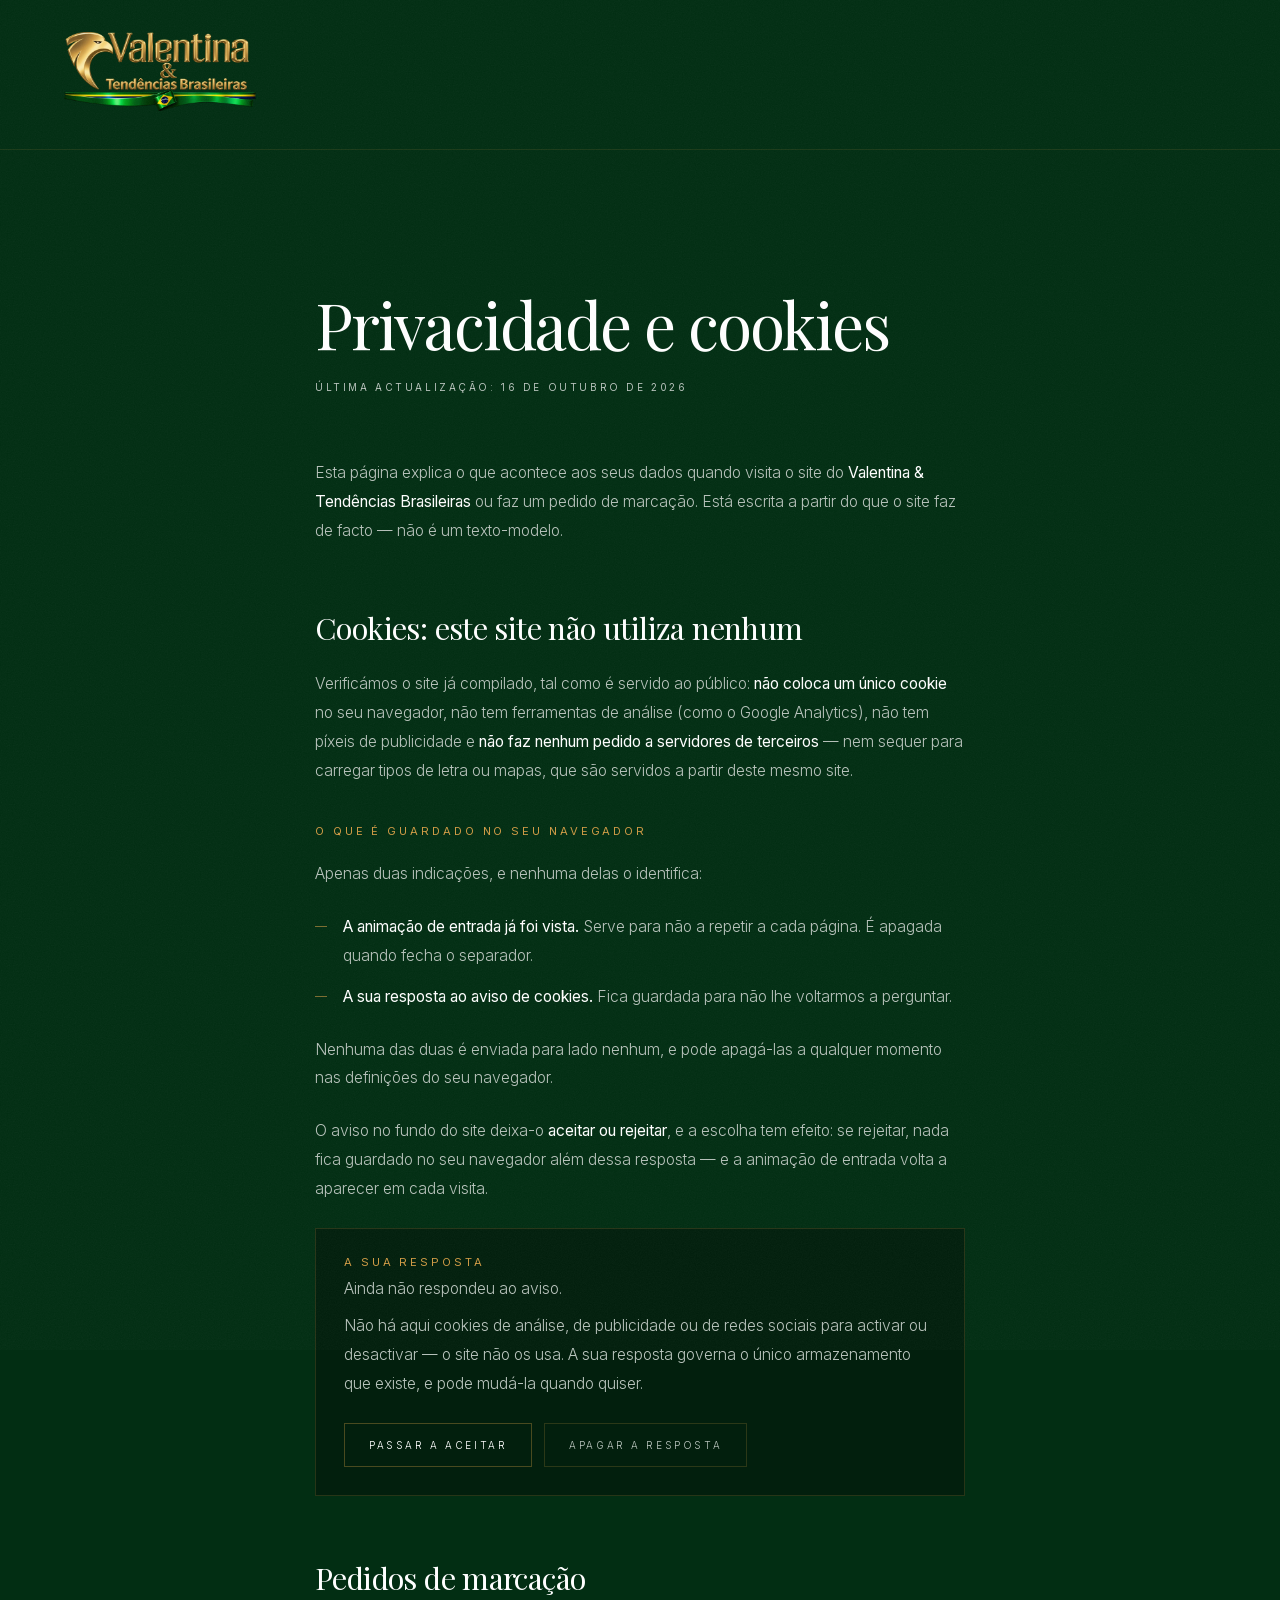
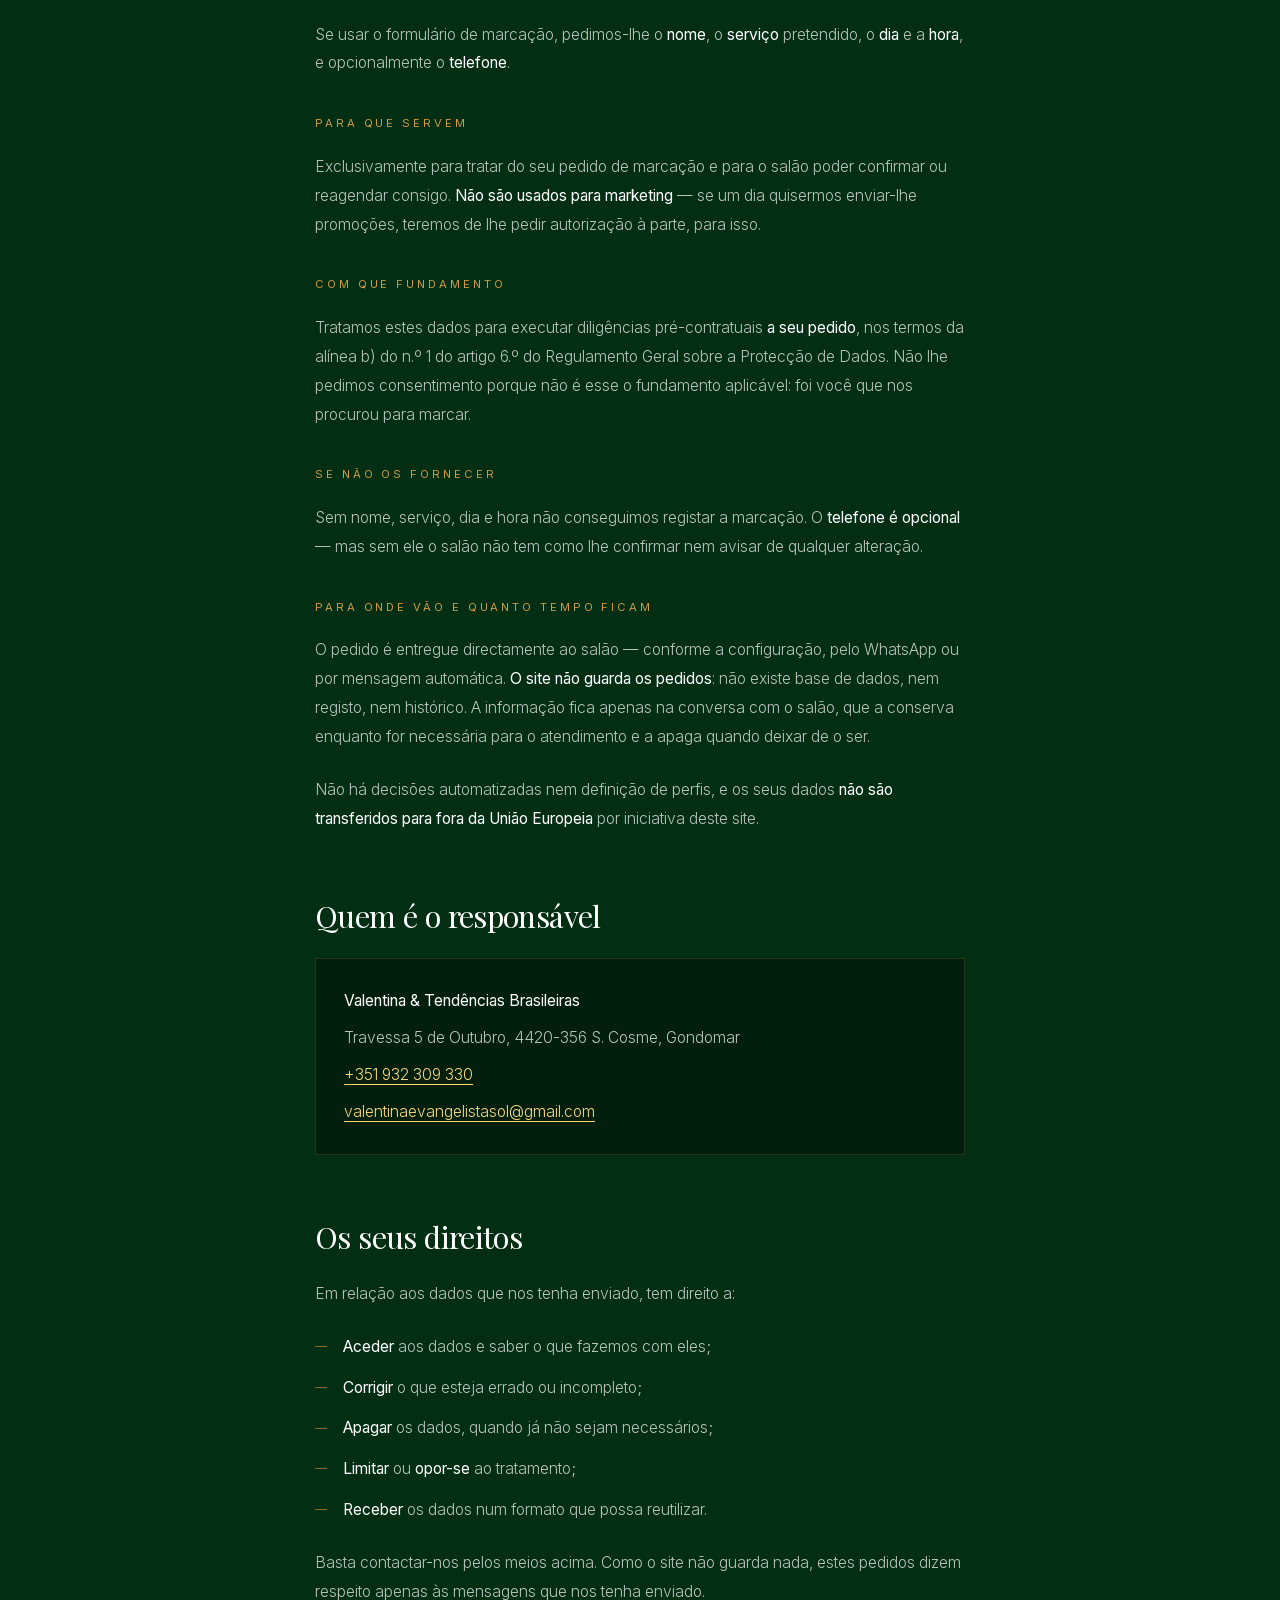
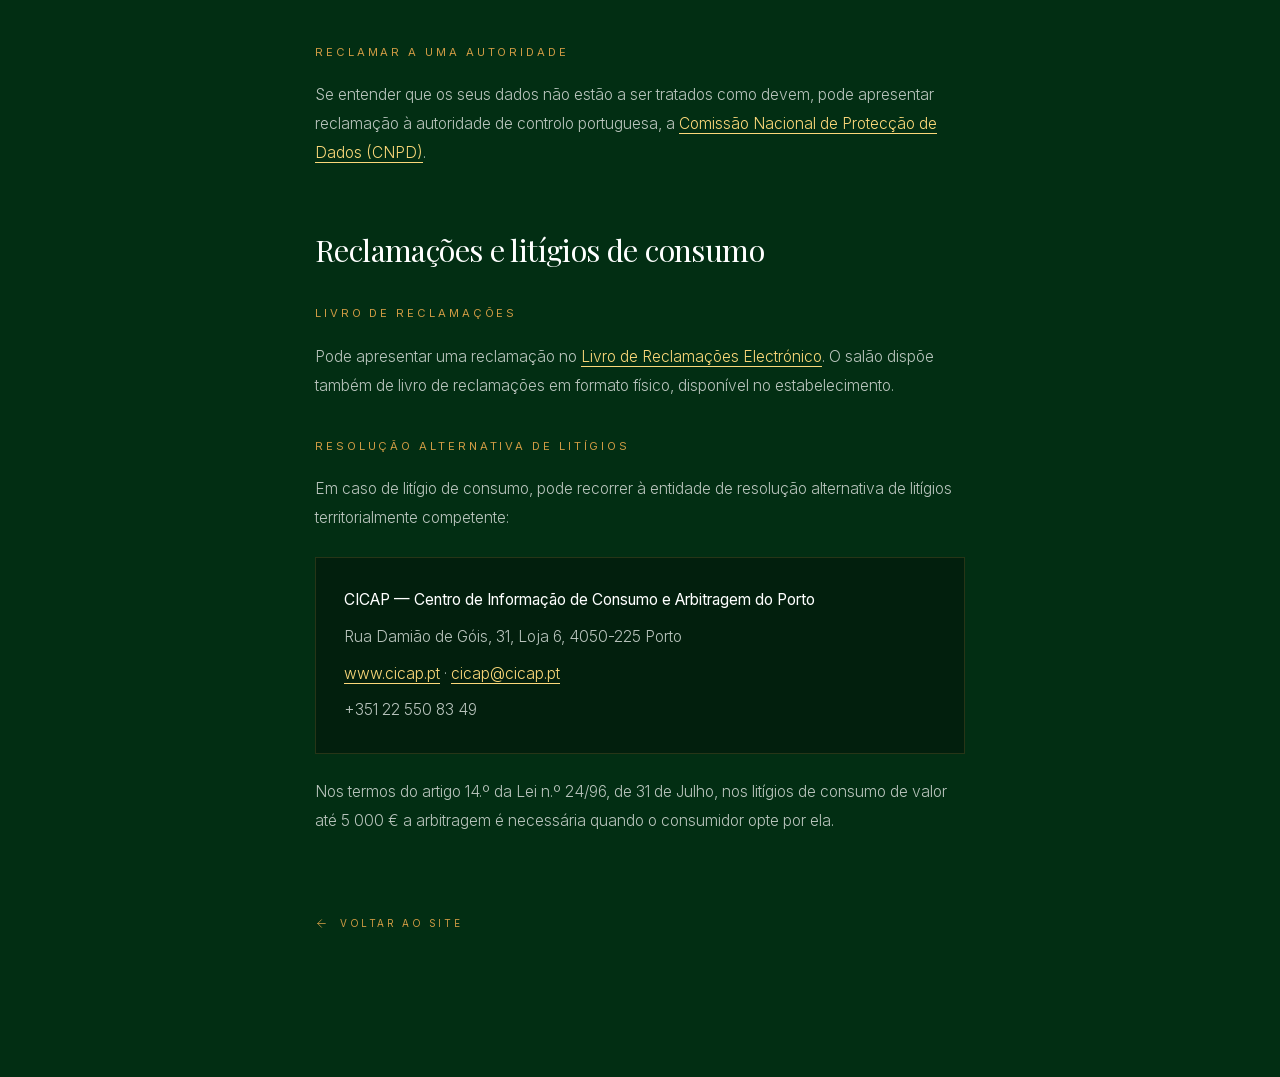
<file: privacidade/index.html>
<!DOCTYPE html><!--1_GWsHd_NxhAweQNf7d8v--><html lang="pt-PT" class="__variable_88a848 __variable_69f830"><head><meta charSet="utf-8"/><meta name="viewport" content="width=device-width, initial-scale=1"/><link rel="preload" as="image" href="/imagens/marca/logo.webp"/><link rel="stylesheet" href="/_next/static/css/34d174053fe6f56e.css" data-precedence="next"/><link rel="preload" as="script" fetchPriority="low" href="/_next/static/chunks/webpack-ab989eff617ba9c3.js"/><script src="/_next/static/chunks/4bd1b696-21f374d1156f834a.js" async=""></script><script src="/_next/static/chunks/255-ab845b5d589c2edb.js" async=""></script><script src="/_next/static/chunks/main-app-7fdcc2f5eb1321a3.js" async=""></script><script src="/_next/static/chunks/c15bf2b0-52e8419f34af26ab.js" async=""></script><script src="/_next/static/chunks/690-0809685d439d04f0.js" async=""></script><script src="/_next/static/chunks/880-82d959e62e460526.js" async=""></script><script src="/_next/static/chunks/app/layout-70df12289475721f.js" async=""></script><script src="/_next/static/chunks/356-1cbf59d25a49fb83.js" async=""></script><script src="/_next/static/chunks/app/privacidade/page-3f4510aeed4ee339.js" async=""></script><meta name="theme-color" content="#022e13"/><meta name="color-scheme" content="dark"/><title>Privacidade e cookies — Valentina &amp; Tendências Brasileiras</title><meta name="description" content="Como o site do Valentina &amp; Tendências Brasileiras trata os seus dados. Não utilizamos cookies nem ferramentas de análise."/><meta name="application-name" content="Valentina &amp; Tendências Brasileiras"/><meta name="keywords" content="salão de beleza Gondomar,cabeleireiro Gondomar,salão unissexo Gondomar,cabeleireiro feminino Gondomar,cabeleireiro masculino Gondomar,salão brasileiro Gondomar,cabeleireiro brasileiro Gondomar,salão de beleza brasileiro Porto,alisamento orgânico,alisamento orgânico Gondomar,alisamento brasileiro Gondomar,alisamento brasileiro Porto,botox capilar Gondomar,botox capilar Porto,selagem capilar Gondomar,cauterização capilar Gondomar,tratamentos capilares Gondomar,alisamento capilar Gondomar,escova brasileira Gondomar,cachos e cabelos encaracolados,manicure Gondomar,produtos profissionais para cabelo,tendências brasileiras"/><meta name="robots" content="index, follow"/><link rel="canonical" href="https://valentinaetendenciasbrasileiras.com/privacidade/"/><meta name="google-site-verification" content="Qea5-pi934Dm3TN3Y0tc6gChES0EiMXHHz1t9LB-Qu4"/><meta property="og:title" content="Valentina &amp; Tendências Brasileiras | Salão de Beleza em Gondomar"/><meta property="og:description" content="Salão de beleza unissexo e cabeleireiro em Gondomar, com inspiração brasileira. Corte, coloração, alisamento, cachos e manicure. Marque pelo WhatsApp."/><meta property="og:url" content="https://valentinaetendenciasbrasileiras.com/"/><meta property="og:site_name" content="Valentina &amp; Tendências Brasileiras"/><meta property="og:locale" content="pt_PT"/><meta property="og:image" content="https://valentinaetendenciasbrasileiras.com/og-valentina.jpg"/><meta property="og:image:width" content="1200"/><meta property="og:image:height" content="630"/><meta property="og:image:alt" content="Logótipo do Valentina &amp; Tendências Brasileiras, salão de beleza em Gondomar"/><meta property="og:type" content="website"/><meta name="twitter:card" content="summary_large_image"/><meta name="twitter:title" content="Valentina &amp; Tendências Brasileiras | Salão de Beleza em Gondomar"/><meta name="twitter:description" content="Salão de beleza unissexo e cabeleireiro em Gondomar, com inspiração brasileira. Corte, coloração, alisamento, cachos e manicure. Marque pelo WhatsApp."/><meta name="twitter:image" content="https://valentinaetendenciasbrasileiras.com/og-valentina.jpg"/><link rel="icon" href="/icon.png?6467feaa0469df08" type="image/png" sizes="512x512"/><link rel="apple-touch-icon" href="/apple-icon.png?128ec0ca83022222" type="image/png" sizes="180x180"/><script src="/_next/static/chunks/polyfills-42372ed130431b0a.js" noModule=""></script></head><body class="grain bg-void text-bone antialiased"><div hidden=""><!--$--><!--/$--></div><script>(function(){try{
var r=matchMedia('(prefers-reduced-motion: reduce)').matches;
var v=sessionStorage.getItem('valentina:abertura')==='vista';
var c=navigator.connection||{};
var lenta=c.saveData||(c.effectiveType&&/2g/.test(c.effectiveType));
if(!r&&!v&&!lenta&&location.pathname==='/')document.documentElement.setAttribute('data-abertura','sim');
}catch(e){}
setTimeout(function(){document.documentElement.removeAttribute('data-abertura')},10000);})()</script><script type="application/ld+json">{"@context":"https://schema.org","@type":"HairSalon","name":"Valentina & Tendências Brasileiras","legalName":"Valentina Evangelista","vatID":"318873915","taxID":"318873915","description":"Salão de beleza unissexo e cabeleireiro em Gondomar, com inspiração brasileira. Corte, coloração, alisamento, cachos e manicure. Marque pelo WhatsApp.","url":"https://valentinaetendenciasbrasileiras.com","@id":"https://valentinaetendenciasbrasileiras.com","telephone":"+351 932 309 330","email":"valentinaevangelistasol@gmail.com","address":{"@type":"PostalAddress","streetAddress":"Travessa 5 de Outubro","postalCode":"4420-356","addressLocality":"S. Cosme","addressRegion":"Gondomar","addressCountry":"PT"},"geo":{"@type":"GeoCoordinates","latitude":41.142267,"longitude":-8.5331586},"hasMap":"https://www.google.com/maps/place/Valentina+%26+Tend%C3%AAncias+Brasileiras/@41.142267,-8.5357335,17z/data=!3m1!4b1!4m6!3m5!1s0xd24637dfc1e62a5:0xf057a959b4c626bd!8m2!3d41.142267!4d-8.5331586!16s%2Fg%2F11l6kx1srw","image":["https://valentinaetendenciasbrasileiras.com/imagens/convite/salao.webp","https://valentinaetendenciasbrasileiras.com/og-valentina.jpg"],"logo":"https://valentinaetendenciasbrasileiras.com/og-valentina.jpg","areaServed":[{"@type":"AdministrativeArea","name":"Gondomar"},{"@type":"AdministrativeArea","name":"S. Cosme"},{"@type":"AdministrativeArea","name":"Rio Tinto"},{"@type":"AdministrativeArea","name":"Valbom"},{"@type":"AdministrativeArea","name":"Fânzeres"},{"@type":"City","name":"Porto"}],"knowsLanguage":["pt-PT","pt-BR"],"hasOfferCatalog":{"@type":"OfferCatalog","name":"Serviços do Valentina & Tendências Brasileiras","itemListElement":[{"@type":"Offer","itemOffered":{"@type":"Service","name":"Lavagem, corte e finalização","description":"O cuidado de base: lavar, cortar e finalizar de acordo com o comprimento e o estilo que prefere, seja o cabelo liso, ondulado ou encaracolado. Cabeleireiro para mulheres, homens e crianças.","serviceType":"Lavar e secar · corte · finalização","areaServed":{"@type":"AdministrativeArea","name":"Gondomar"},"provider":{"@type":"HairSalon","name":"Valentina & Tendências Brasileiras"}}},{"@type":"Offer","itemOffered":{"@type":"Service","name":"Coloração, madeixas e produção","description":"Renovar a cor, criar pontos de luz ou preparar o visual para um dia que conta. Converse connosco sobre o resultado pretendido e o histórico do seu cabelo.","serviceType":"Coloração · madeixas · penteados · maquilhagem","areaServed":{"@type":"AdministrativeArea","name":"Gondomar"},"provider":{"@type":"HairSalon","name":"Valentina & Tendências Brasileiras"}}},{"@type":"Offer","itemOffered":{"@type":"Service","name":"Alisamento orgânico","description":"Tratamentos capilares e alisamento, com técnicas de inspiração brasileira. A escolha do procedimento depende sempre da avaliação do cabelo e do resultado que procura. Tem coloração ou madeixas feitas? Diga-nos antes da marcação.","serviceType":"Alisamento · selagem · botox capilar · cauterização","areaServed":{"@type":"AdministrativeArea","name":"Gondomar"},"provider":{"@type":"HairSalon","name":"Valentina & Tendências Brasileiras"}}},{"@type":"Offer","itemOffered":{"@type":"Service","name":"Sobrancelhas e buço","description":"Definir o olhar e completar a rotina de beleza, com desenho e aplicação de henna de acordo com o efeito pretendido.","serviceType":"Design · henna · depilação do buço","areaServed":{"@type":"AdministrativeArea","name":"Gondomar"},"provider":{"@type":"HairSalon","name":"Valentina & Tendências Brasileiras"}}},{"@type":"Offer","itemOffered":{"@type":"Service","name":"Manicure e unhas","description":"Do acabamento tradicional ao gel, com manutenção para acompanhar o crescimento. Gelinho, aplicação e manutenção de gel, francesa e reconstrução.","serviceType":"Manicure · gelinho · gel · francesa","areaServed":{"@type":"AdministrativeArea","name":"Gondomar"},"provider":{"@type":"HairSalon","name":"Valentina & Tendências Brasileiras"}}},{"@type":"Offer","itemOffered":{"@type":"Service","name":"SPA dos pés","description":"Cuidados especiais para os pés, com hidratação, acabamento em verniz e banho de gel.","serviceType":"Cuidados especiais · hidratação · verniz · banho de gel","areaServed":{"@type":"AdministrativeArea","name":"Gondomar"},"provider":{"@type":"HairSalon","name":"Valentina & Tendências Brasileiras"}}}]},"sameAs":["https://www.instagram.com/valentinatendenciasbrasileiras/","https://www.facebook.com/profile.php?id=100094028407294","https://www.tiktok.com/@valentinatendenciasbrasi","https://www.google.com/maps/place/Valentina+%26+Tend%C3%AAncias+Brasileiras/@41.142267,-8.5357335,17z/data=!3m1!4b1!4m6!3m5!1s0xd24637dfc1e62a5:0xf057a959b4c626bd!8m2!3d41.142267!4d-8.5331586!16s%2Fg%2F11l6kx1srw"],"openingHoursSpecification":[{"@type":"OpeningHoursSpecification","dayOfWeek":["Monday","Tuesday","Wednesday","Thursday","Friday","Saturday"],"opens":"09:00","closes":"19:00"}]}</script><script type="application/ld+json">{"@context":"https://schema.org","@type":"FAQPage","mainEntity":[{"@type":"Question","name":"O Valentina é um salão unissex?","acceptedAnswer":{"@type":"Answer","text":"Sim. Temos serviços de cabeleireiro para mulheres, homens e crianças, além de manicure, pedicure e outros cuidados de beleza."}},{"@type":"Question","name":"Onde fica o salão?","acceptedAnswer":{"@type":"Answer","text":"Estamos na Travessa 5 de Outubro, 4420-356 S. Cosme, Gondomar."}},{"@type":"Question","name":"Qual é o horário de funcionamento?","acceptedAnswer":{"@type":"Answer","text":"Funcionamos de segunda-feira a sábado, das 09:00 às 19:00. Para combinar a sua visita, confirme a disponibilidade pelo WhatsApp."}},{"@type":"Question","name":"Como posso fazer uma marcação?","acceptedAnswer":{"@type":"Answer","text":"Use o formulário de marcação do site ou envie uma mensagem para +351 932 309 330, indicando o serviço e o dia ou horário que prefere."}},{"@type":"Question","name":"Fazem alisamento, selagem e botox capilar?","acceptedAnswer":{"@type":"Answer","text":"Sim. Estes serviços fazem parte das opções do salão, assim como o alisamento progressivo e a cauterização capilar. A escolha deve considerar o estado e o histórico do seu cabelo."}},{"@type":"Question","name":"Fazem cortes infantis?","acceptedAnswer":{"@type":"Answer","text":"Sim. Temos cortes para meninas e meninos até aos 10 anos."}}]}</script><a href="#conteudo" class="sr-only focus:not-sr-only focus:fixed focus:top-6 focus:left-6 focus:z-[100] focus:border focus:border-gold/40 focus:bg-void focus:px-5 focus:py-3 focus:text-sm focus:tracking-widest focus:text-gold-light focus:uppercase">Saltar para o conteúdo</a><main id="conteudo" class="min-h-svh bg-void"><script type="application/ld+json">{"@context":"https://schema.org","@type":"BreadcrumbList","itemListElement":[{"@type":"ListItem","position":1,"name":"Valentina & Tendências Brasileiras","item":"https://valentinaetendenciasbrasileiras.com/"},{"@type":"ListItem","position":2,"name":"Privacidade e cookies","item":"https://valentinaetendenciasbrasileiras.com/privacidade/"}]}</script><header class="border-b border-gold/12 px-gutter py-8"><a aria-label="Valentina &amp; Tendências Brasileiras — início" class="inline-block" href="/"><img alt="Valentina &amp; Tendências Brasileiras" width="1200" height="495" decoding="async" data-nimg="1" class="block h-auto w-[clamp(8rem,20vw,12rem)] select-none" style="color:transparent" src="/imagens/marca/logo.webp"/></a></header><div class="px-gutter py-section"><div class="mx-auto max-w-[65ch]"><h1 class="font-display text-[clamp(2.2rem,5.4vw,4rem)] leading-[1.02] tracking-[-0.03em] text-bone">Privacidade e cookies</h1><p class="mt-6 text-[0.62rem] tracking-[0.26em] text-bone-dim uppercase">Última actualização: <!-- -->16 de outubro de 2026</p><div class="texto-legal mt-16"><p>Esta página explica o que acontece aos seus dados quando visita o site do<!-- --> <strong>Valentina &amp; Tendências Brasileiras</strong> ou faz um pedido de marcação. Está escrita a partir do que o site faz de facto — não é um texto-modelo.</p><h2>Cookies: este site não utiliza nenhum</h2><p>Verificámos o site já compilado, tal como é servido ao público:<!-- --> <strong>não coloca um único cookie</strong> no seu navegador, não tem ferramentas de análise (como o Google Analytics), não tem píxeis de publicidade e<!-- --> <strong>não faz nenhum pedido a servidores de terceiros</strong> — nem sequer para carregar tipos de letra ou mapas, que são servidos a partir deste mesmo site.</p><h3>O que é guardado no seu navegador</h3><p>Apenas duas indicações, e nenhuma delas o identifica:</p><ul><li><strong>A animação de entrada já foi vista.</strong> Serve para não a repetir a cada página. É apagada quando fecha o separador.</li><li><strong>A sua resposta ao aviso de cookies.</strong> Fica guardada para não lhe voltarmos a perguntar.</li></ul><p>Nenhuma das duas é enviada para lado nenhum, e pode apagá-las a qualquer momento nas definições do seu navegador.</p><p>O aviso no fundo do site deixa-o <strong>aceitar ou rejeitar</strong>, e a escolha tem efeito:<!-- --> <!-- -->se rejeitar, nada fica guardado no seu navegador além dessa resposta — e a animação de entrada volta a aparecer em cada visita.</p><h2>Pedidos de marcação</h2><p>Se usar o formulário de marcação, pedimos-lhe o <strong>nome</strong>, o<!-- --> <strong>serviço</strong> pretendido, o <strong>dia</strong> e a <strong>hora</strong>, e opcionalmente o <strong>telefone</strong>.</p><h3>Para que servem</h3><p>Exclusivamente para tratar do seu pedido de marcação e para o salão poder confirmar ou reagendar consigo. <strong>Não são usados para marketing</strong> — se um dia quisermos enviar-lhe promoções, teremos de lhe pedir autorização à parte, para isso.</p><h3>Com que fundamento</h3><p>Tratamos estes dados para executar diligências pré-contratuais <strong>a seu pedido</strong>, nos termos da alínea b) do n.º 1 do artigo 6.º do Regulamento Geral sobre a Protecção de Dados. Não lhe pedimos consentimento porque não é esse o fundamento aplicável: foi você que nos procurou para marcar.</p><h3>Se não os fornecer</h3><p>Sem nome, serviço, dia e hora não conseguimos registar a marcação. O<!-- --> <strong>telefone é opcional</strong> — mas sem ele o salão não tem como lhe confirmar nem avisar de qualquer alteração.</p><h3>Para onde vão e quanto tempo ficam</h3><p>O pedido é entregue directamente ao salão — conforme a configuração, pelo WhatsApp ou por mensagem automática. <strong>O site não guarda os pedidos</strong>: não existe base de dados, nem registo, nem histórico. A informação fica apenas na conversa com o salão, que a conserva enquanto for necessária para o atendimento e a apaga quando deixar de o ser.</p><p>Não há decisões automatizadas nem definição de perfis, e os seus dados<!-- --> <strong>não são transferidos para fora da União Europeia</strong> por iniciativa deste site.</p><h2>Quem é o responsável</h2><div class="bloco-dados"><p><strong>Valentina &amp; Tendências Brasileiras</strong></p><p>Travessa 5 de Outubro<!-- -->, <!-- -->4420-356<!-- --> <!-- -->S. Cosme<!-- -->, <!-- -->Gondomar</p><p><a href="tel:+351932309330">+351 932 309 330</a></p><p><a href="mailto:valentinaevangelistasol@gmail.com">valentinaevangelistasol@gmail.com</a></p></div><h2>Os seus direitos</h2><p>Em relação aos dados que nos tenha enviado, tem direito a:</p><ul><li><strong>Aceder</strong> aos dados e saber o que fazemos com eles;</li><li><strong>Corrigir</strong> o que esteja errado ou incompleto;</li><li><strong>Apagar</strong> os dados, quando já não sejam necessários;</li><li><strong>Limitar</strong> ou <strong>opor-se</strong> ao tratamento;</li><li><strong>Receber</strong> os dados num formato que possa reutilizar.</li></ul><p>Basta contactar-nos pelos meios acima. Como o site não guarda nada, estes pedidos dizem respeito apenas às mensagens que nos tenha enviado.</p><h3>Reclamar a uma autoridade</h3><p>Se entender que os seus dados não estão a ser tratados como devem, pode apresentar reclamação à autoridade de controlo portuguesa, a<!-- --> <a href="https://www.cnpd.pt" target="_blank" rel="noopener noreferrer">Comissão Nacional de Protecção de Dados (CNPD)</a>.</p><h2>Reclamações e litígios de consumo</h2><h3>Livro de Reclamações</h3><p>Pode apresentar uma reclamação no<!-- --> <a href="https://www.livroreclamacoes.pt" target="_blank" rel="noopener noreferrer">Livro de Reclamações Electrónico</a>. O salão dispõe também de livro de reclamações em formato físico, disponível no estabelecimento.</p><h3>Resolução alternativa de litígios</h3><p>Em caso de litígio de consumo, pode recorrer à entidade de resolução alternativa de litígios territorialmente competente:</p><div class="bloco-dados"><p><strong>CICAP — Centro de Informação de Consumo e Arbitragem do Porto</strong></p><p>Rua Damião de Góis, 31, Loja 6, 4050-225 Porto</p><p><a href="https://www.cicap.pt" target="_blank" rel="noopener noreferrer">www.cicap.pt</a> <!-- -->· <a href="mailto:cicap@cicap.pt">cicap@cicap.pt</a></p><p>+351 22 550 83 49</p></div><p>Nos termos do artigo 14.º da Lei n.º 24/96, de 31 de Julho, nos litígios de consumo de valor até 5 000 € a arbitragem é necessária quando o consumidor opte por ela.</p></div><a class="mt-20 inline-flex items-center gap-3 text-[0.62rem] tracking-[0.26em] text-gold uppercase transition-colors duration-500 hover:text-gold-light" href="/"><svg xmlns="http://www.w3.org/2000/svg" width="13" height="13" viewBox="0 0 24 24" fill="none" stroke="currentColor" stroke-width="1.5" stroke-linecap="round" stroke-linejoin="round" class="lucide lucide-arrow-left" aria-hidden="true"><path d="m12 19-7-7 7-7"></path><path d="M19 12H5"></path></svg>Voltar ao site</a></div></div></main><!--$--><!--/$--><section aria-label="Notifications alt+T" tabindex="-1" aria-live="polite" aria-relevant="additions text" aria-atomic="false" data-react-aria-top-layer="true"></section><script src="/_next/static/chunks/webpack-ab989eff617ba9c3.js" id="_R_" async=""></script><script>(self.__next_f=self.__next_f||[]).push([0])</script><script>self.__next_f.push([1,"1:\"$Sreact.fragment\"\nc:I[7150,[],\"\"]\n:HL[\"/_next/static/css/34d174053fe6f56e.css\",\"style\"]\n2:T1390,"])</script><script>self.__next_f.push([1,"{\"@context\":\"https://schema.org\",\"@type\":\"HairSalon\",\"name\":\"Valentina \u0026 Tendências Brasileiras\",\"legalName\":\"Valentina Evangelista\",\"vatID\":\"318873915\",\"taxID\":\"318873915\",\"description\":\"Salão de beleza unissexo e cabeleireiro em Gondomar, com inspiração brasileira. Corte, coloração, alisamento, cachos e manicure. Marque pelo WhatsApp.\",\"url\":\"https://valentinaetendenciasbrasileiras.com\",\"@id\":\"https://valentinaetendenciasbrasileiras.com\",\"telephone\":\"+351 932 309 330\",\"email\":\"valentinaevangelistasol@gmail.com\",\"address\":{\"@type\":\"PostalAddress\",\"streetAddress\":\"Travessa 5 de Outubro\",\"postalCode\":\"4420-356\",\"addressLocality\":\"S. Cosme\",\"addressRegion\":\"Gondomar\",\"addressCountry\":\"PT\"},\"geo\":{\"@type\":\"GeoCoordinates\",\"latitude\":41.142267,\"longitude\":-8.5331586},\"hasMap\":\"https://www.google.com/maps/place/Valentina+%26+Tend%C3%AAncias+Brasileiras/@41.142267,-8.5357335,17z/data=!3m1!4b1!4m6!3m5!1s0xd24637dfc1e62a5:0xf057a959b4c626bd!8m2!3d41.142267!4d-8.5331586!16s%2Fg%2F11l6kx1srw\",\"image\":[\"https://valentinaetendenciasbrasileiras.com/imagens/convite/salao.webp\",\"https://valentinaetendenciasbrasileiras.com/og-valentina.jpg\"],\"logo\":\"https://valentinaetendenciasbrasileiras.com/og-valentina.jpg\",\"areaServed\":[{\"@type\":\"AdministrativeArea\",\"name\":\"Gondomar\"},{\"@type\":\"AdministrativeArea\",\"name\":\"S. Cosme\"},{\"@type\":\"AdministrativeArea\",\"name\":\"Rio Tinto\"},{\"@type\":\"AdministrativeArea\",\"name\":\"Valbom\"},{\"@type\":\"AdministrativeArea\",\"name\":\"Fânzeres\"},{\"@type\":\"City\",\"name\":\"Porto\"}],\"knowsLanguage\":[\"pt-PT\",\"pt-BR\"],\"hasOfferCatalog\":{\"@type\":\"OfferCatalog\",\"name\":\"Serviços do Valentina \u0026 Tendências Brasileiras\",\"itemListElement\":[{\"@type\":\"Offer\",\"itemOffered\":{\"@type\":\"Service\",\"name\":\"Lavagem, corte e finalização\",\"description\":\"O cuidado de base: lavar, cortar e finalizar de acordo com o comprimento e o estilo que prefere, seja o cabelo liso, ondulado ou encaracolado. Cabeleireiro para mulheres, homens e crianças.\",\"serviceType\":\"Lavar e secar · corte · finalização\",\"areaServed\":{\"@type\":\"AdministrativeArea\",\"name\":\"Gondomar\"},\"provider\":{\"@type\":\"HairSalon\",\"name\":\"Valentina \u0026 Tendências Brasileiras\"}}},{\"@type\":\"Offer\",\"itemOffered\":{\"@type\":\"Service\",\"name\":\"Coloração, madeixas e produção\",\"description\":\"Renovar a cor, criar pontos de luz ou preparar o visual para um dia que conta. Converse connosco sobre o resultado pretendido e o histórico do seu cabelo.\",\"serviceType\":\"Coloração · madeixas · penteados · maquilhagem\",\"areaServed\":{\"@type\":\"AdministrativeArea\",\"name\":\"Gondomar\"},\"provider\":{\"@type\":\"HairSalon\",\"name\":\"Valentina \u0026 Tendências Brasileiras\"}}},{\"@type\":\"Offer\",\"itemOffered\":{\"@type\":\"Service\",\"name\":\"Alisamento orgânico\",\"description\":\"Tratamentos capilares e alisamento, com técnicas de inspiração brasileira. A escolha do procedimento depende sempre da avaliação do cabelo e do resultado que procura. Tem coloração ou madeixas feitas? Diga-nos antes da marcação.\",\"serviceType\":\"Alisamento · selagem · botox capilar · cauterização\",\"areaServed\":{\"@type\":\"AdministrativeArea\",\"name\":\"Gondomar\"},\"provider\":{\"@type\":\"HairSalon\",\"name\":\"Valentina \u0026 Tendências Brasileiras\"}}},{\"@type\":\"Offer\",\"itemOffered\":{\"@type\":\"Service\",\"name\":\"Sobrancelhas e buço\",\"description\":\"Definir o olhar e completar a rotina de beleza, com desenho e aplicação de henna de acordo com o efeito pretendido.\",\"serviceType\":\"Design · henna · depilação do buço\",\"areaServed\":{\"@type\":\"AdministrativeArea\",\"name\":\"Gondomar\"},\"provider\":{\"@type\":\"HairSalon\",\"name\":\"Valentina \u0026 Tendências Brasileiras\"}}},{\"@type\":\"Offer\",\"itemOffered\":{\"@type\":\"Service\",\"name\":\"Manicure e unhas\",\"description\":\"Do acabamento tradicional ao gel, com manutenção para acompanhar o crescimento. Gelinho, aplicação e manutenção de gel, francesa e reconstrução.\",\"serviceType\":\"Manicure · gelinho · gel · francesa\",\"areaServed\":{\"@type\":\"AdministrativeArea\",\"name\":\"Gondomar\"},\"provider\":{\"@type\":\"HairSalon\",\"name\":\"Valentina \u0026 Tendências Brasileiras\"}}},{\"@type\":\"Offer\",\"itemOffered\":{\"@type\":\"Service\",\"name\":\"SPA dos pés\",\"description\":\"Cuidados especiais para os pés, com hidratação, acabamento em verniz e banho de gel.\",\"serviceType\":\"Cuidados especiais · hidratação · verniz · banho de gel\",\"areaServed\":{\"@type\":\"AdministrativeArea\",\"name\":\"Gondomar\"},\"provider\":{\"@type\":\"HairSalon\",\"name\":\"Valentina \u0026 Tendências Brasileiras\"}}}]},\"sameAs\":[\"https://www.instagram.com/valentinatendenciasbrasileiras/\",\"https://www.facebook.com/profile.php?id=100094028407294\",\"https://www.tiktok.com/@valentinatendenciasbrasi\",\"https://www.google.com/maps/place/Valentina+%26+Tend%C3%AAncias+Brasileiras/@41.142267,-8.5357335,17z/data=!3m1!4b1!4m6!3m5!1s0xd24637dfc1e62a5:0xf057a959b4c626bd!8m2!3d41.142267!4d-8.5331586!16s%2Fg%2F11l6kx1srw\"],\"openingHoursSpecification\":[{\"@type\":\"OpeningHoursSpecification\",\"dayOfWeek\":[\"Monday\",\"Tuesday\",\"Wednesday\",\"Thursday\",\"Friday\",\"Saturday\"],\"opens\":\"09:00\",\"closes\":\"19:00\"}]}"])</script><script>self.__next_f.push([1,"0:{\"P\":null,\"b\":\"1_GWsHd-NxhAweQNf7d8v\",\"p\":\"\",\"c\":[\"\",\"privacidade\",\"\"],\"i\":false,\"f\":[[[\"\",{\"children\":[\"privacidade\",{\"children\":[\"__PAGE__\",{}]}]},\"$undefined\",\"$undefined\",true],[\"\",[\"$\",\"$1\",\"c\",{\"children\":[[[\"$\",\"link\",\"0\",{\"rel\":\"stylesheet\",\"href\":\"/_next/static/css/34d174053fe6f56e.css\",\"precedence\":\"next\",\"crossOrigin\":\"$undefined\",\"nonce\":\"$undefined\"}]],[\"$\",\"html\",null,{\"lang\":\"pt-PT\",\"suppressHydrationWarning\":true,\"className\":\"__variable_88a848 __variable_69f830\",\"children\":[\"$\",\"body\",null,{\"className\":\"grain bg-void text-bone antialiased\",\"children\":[[\"$\",\"script\",null,{\"dangerouslySetInnerHTML\":{\"__html\":\"(function(){try{\\nvar r=matchMedia('(prefers-reduced-motion: reduce)').matches;\\nvar v=sessionStorage.getItem('valentina:abertura')==='vista';\\nvar c=navigator.connection||{};\\nvar lenta=c.saveData||(c.effectiveType\u0026\u0026/2g/.test(c.effectiveType));\\nif(!r\u0026\u0026!v\u0026\u0026!lenta\u0026\u0026location.pathname==='/')document.documentElement.setAttribute('data-abertura','sim');\\n}catch(e){}\\nsetTimeout(function(){document.documentElement.removeAttribute('data-abertura')},10000);})()\"}}],[[\"$\",\"script\",null,{\"type\":\"application/ld+json\",\"dangerouslySetInnerHTML\":{\"__html\":\"$2\"}}],\"$L3\"],\"$L4\",\"$L5\",\"$L6\",\"$L7\",\"$L8\"]}]}]]}],{\"children\":[\"privacidade\",\"$L9\",{\"children\":[\"__PAGE__\",\"$La\",{},null,false]},null,false]},null,false],\"$Lb\",false]],\"m\":\"$undefined\",\"G\":[\"$c\",[]],\"s\":false,\"S\":true}\n"])</script><script>self.__next_f.push([1,"e:I[9408,[\"592\",\"static/chunks/c15bf2b0-52e8419f34af26ab.js\",\"690\",\"static/chunks/690-0809685d439d04f0.js\",\"880\",\"static/chunks/880-82d959e62e460526.js\",\"177\",\"static/chunks/app/layout-70df12289475721f.js\"],\"SmoothScroll\"]\nf:I[9766,[],\"\"]\n10:I[8924,[],\"\"]\n11:I[8499,[\"592\",\"static/chunks/c15bf2b0-52e8419f34af26ab.js\",\"690\",\"static/chunks/690-0809685d439d04f0.js\",\"880\",\"static/chunks/880-82d959e62e460526.js\",\"177\",\"static/chunks/app/layout-70df12289475721f.js\"],\"AvisoCookies\"]\n12:I[6864,[\"592\",\"static/chunks/c15bf2b0-52e8419f34af26ab.js\",\"690\",\"static/chunks/690-0809685d439d04f0.js\",\"880\",\"static/chunks/880-82d959e62e460526.js\",\"177\",\"static/chunks/app/layout-70df12289475721f.js\"],\"Analitica\"]\n13:I[8720,[\"592\",\"static/chunks/c15bf2b0-52e8419f34af26ab.js\",\"690\",\"static/chunks/690-0809685d439d04f0.js\",\"880\",\"static/chunks/880-82d959e62e460526.js\",\"177\",\"static/chunks/app/layout-70df12289475721f.js\"],\"Toaster\"]\n14:I[2619,[\"690\",\"static/chunks/690-0809685d439d04f0.js\",\"356\",\"static/chunks/356-1cbf59d25a49fb83.js\",\"945\",\"static/chunks/app/privacidade/page-3f4510aeed4ee339.js\"],\"\"]\n15:I[1356,[\"690\",\"static/chunks/690-0809685d439d04f0.js\",\"356\",\"static/chunks/356-1cbf59d25a49fb83.js\",\"945\",\"static/chunks/app/privacidade/page-3f4510aeed4ee339.js\"],\"Image\"]\n16:I[7103,[\"690\",\"static/chunks/690-0809685d439d04f0.js\",\"356\",\"static/chunks/356-1cbf59d25a49fb83.js\",\"945\",\"static/chunks/app/privacidade/page-3f4510aeed4ee339.js\"],\"GerirConsentimento\"]\n2f:I[4431,[],\"ViewportBoundary\"]\n31:I[4431,[],\"MetadataBoundary\"]\n32:\"$Sreact.suspense\"\nd:T585,"])</script><script>self.__next_f.push([1,"{\"@context\":\"https://schema.org\",\"@type\":\"FAQPage\",\"mainEntity\":[{\"@type\":\"Question\",\"name\":\"O Valentina é um salão unissex?\",\"acceptedAnswer\":{\"@type\":\"Answer\",\"text\":\"Sim. Temos serviços de cabeleireiro para mulheres, homens e crianças, além de manicure, pedicure e outros cuidados de beleza.\"}},{\"@type\":\"Question\",\"name\":\"Onde fica o salão?\",\"acceptedAnswer\":{\"@type\":\"Answer\",\"text\":\"Estamos na Travessa 5 de Outubro, 4420-356 S. Cosme, Gondomar.\"}},{\"@type\":\"Question\",\"name\":\"Qual é o horário de funcionamento?\",\"acceptedAnswer\":{\"@type\":\"Answer\",\"text\":\"Funcionamos de segunda-feira a sábado, das 09:00 às 19:00. Para combinar a sua visita, confirme a disponibilidade pelo WhatsApp.\"}},{\"@type\":\"Question\",\"name\":\"Como posso fazer uma marcação?\",\"acceptedAnswer\":{\"@type\":\"Answer\",\"text\":\"Use o formulário de marcação do site ou envie uma mensagem para +351 932 309 330, indicando o serviço e o dia ou horário que prefere.\"}},{\"@type\":\"Question\",\"name\":\"Fazem alisamento, selagem e botox capilar?\",\"acceptedAnswer\":{\"@type\":\"Answer\",\"text\":\"Sim. Estes serviços fazem parte das opções do salão, assim como o alisamento progressivo e a cauterização capilar. A escolha deve considerar o estado e o histórico do seu cabelo.\"}},{\"@type\":\"Question\",\"name\":\"Fazem cortes infantis?\",\"acceptedAnswer\":{\"@type\":\"Answer\",\"text\":\"Sim. Temos cortes para meninas e meninos até aos 10 anos.\"}}]}"])</script><script>self.__next_f.push([1,"3:[\"$\",\"script\",null,{\"type\":\"application/ld+json\",\"dangerouslySetInnerHTML\":{\"__html\":\"$d\"}}]\n4:[\"$\",\"a\",null,{\"href\":\"#conteudo\",\"className\":\"sr-only focus:not-sr-only focus:fixed focus:top-6 focus:left-6 focus:z-[100] focus:border focus:border-gold/40 focus:bg-void focus:px-5 focus:py-3 focus:text-sm focus:tracking-widest focus:text-gold-light focus:uppercase\",\"children\":\"Saltar para o conteúdo\"}]\n"])</script><script>self.__next_f.push([1,"5:[\"$\",\"$Le\",null,{\"children\":[\"$\",\"$Lf\",null,{\"parallelRouterKey\":\"children\",\"error\":\"$undefined\",\"errorStyles\":\"$undefined\",\"errorScripts\":\"$undefined\",\"template\":[\"$\",\"$L10\",null,{}],\"templateStyles\":\"$undefined\",\"templateScripts\":\"$undefined\",\"notFound\":[[[\"$\",\"title\",null,{\"children\":\"404: This page could not be found.\"}],[\"$\",\"div\",null,{\"style\":{\"fontFamily\":\"system-ui,\\\"Segoe UI\\\",Roboto,Helvetica,Arial,sans-serif,\\\"Apple Color Emoji\\\",\\\"Segoe UI Emoji\\\"\",\"height\":\"100vh\",\"textAlign\":\"center\",\"display\":\"flex\",\"flexDirection\":\"column\",\"alignItems\":\"center\",\"justifyContent\":\"center\"},\"children\":[\"$\",\"div\",null,{\"children\":[[\"$\",\"style\",null,{\"dangerouslySetInnerHTML\":{\"__html\":\"body{color:#000;background:#fff;margin:0}.next-error-h1{border-right:1px solid rgba(0,0,0,.3)}@media (prefers-color-scheme:dark){body{color:#fff;background:#000}.next-error-h1{border-right:1px solid rgba(255,255,255,.3)}}\"}}],[\"$\",\"h1\",null,{\"className\":\"next-error-h1\",\"style\":{\"display\":\"inline-block\",\"margin\":\"0 20px 0 0\",\"padding\":\"0 23px 0 0\",\"fontSize\":24,\"fontWeight\":500,\"verticalAlign\":\"top\",\"lineHeight\":\"49px\"},\"children\":404}],[\"$\",\"div\",null,{\"style\":{\"display\":\"inline-block\"},\"children\":[\"$\",\"h2\",null,{\"style\":{\"fontSize\":14,\"fontWeight\":400,\"lineHeight\":\"49px\",\"margin\":0},\"children\":\"This page could not be found.\"}]}]]}]}]],[]],\"forbidden\":\"$undefined\",\"unauthorized\":\"$undefined\"}]}]\n"])</script><script>self.__next_f.push([1,"6:[\"$\",\"$L11\",null,{}]\n7:[\"$\",\"$L12\",null,{}]\n8:[\"$\",\"$L13\",null,{\"position\":\"top-center\",\"theme\":\"dark\",\"toastOptions\":{\"style\":{\"background\":\"var(--color-carbon)\",\"border\":\"1px solid color-mix(in oklab, var(--color-gold) 30%, transparent)\",\"color\":\"var(--color-bone)\"}}}]\n9:[\"$\",\"$1\",\"c\",{\"children\":[null,[\"$\",\"$Lf\",null,{\"parallelRouterKey\":\"children\",\"error\":\"$undefined\",\"errorStyles\":\"$undefined\",\"errorScripts\":\"$undefined\",\"template\":[\"$\",\"$L10\",null,{}],\"templateStyles\":\"$undefined\",\"templateScripts\":\"$undefined\",\"notFound\":\"$undefined\",\"forbidden\":\"$undefined\",\"unauthorized\":\"$undefined\"}]]}]\n"])</script><script>self.__next_f.push([1,"a:[\"$\",\"$1\",\"c\",{\"children\":[[\"$\",\"main\",null,{\"id\":\"conteudo\",\"className\":\"min-h-svh bg-void\",\"children\":[[\"$\",\"script\",null,{\"type\":\"application/ld+json\",\"dangerouslySetInnerHTML\":{\"__html\":\"{\\\"@context\\\":\\\"https://schema.org\\\",\\\"@type\\\":\\\"BreadcrumbList\\\",\\\"itemListElement\\\":[{\\\"@type\\\":\\\"ListItem\\\",\\\"position\\\":1,\\\"name\\\":\\\"Valentina \u0026 Tendências Brasileiras\\\",\\\"item\\\":\\\"https://valentinaetendenciasbrasileiras.com/\\\"},{\\\"@type\\\":\\\"ListItem\\\",\\\"position\\\":2,\\\"name\\\":\\\"Privacidade e cookies\\\",\\\"item\\\":\\\"https://valentinaetendenciasbrasileiras.com/privacidade/\\\"}]}\"}}],[\"$\",\"header\",null,{\"className\":\"border-b border-gold/12 px-gutter py-8\",\"children\":[\"$\",\"$L14\",null,{\"href\":\"/\",\"aria-label\":\"Valentina \u0026 Tendências Brasileiras — início\",\"className\":\"inline-block\",\"children\":[\"$\",\"$L15\",null,{\"src\":\"/imagens/marca/logo.webp\",\"alt\":\"Valentina \u0026 Tendências Brasileiras\",\"width\":1200,\"height\":495,\"priority\":true,\"sizes\":\"(max-width: 640px) 55vw, 12rem\",\"className\":\"block h-auto w-[clamp(8rem,20vw,12rem)] select-none\"}]}]}],[\"$\",\"div\",null,{\"className\":\"px-gutter py-section\",\"children\":[\"$\",\"div\",null,{\"className\":\"mx-auto max-w-[65ch]\",\"children\":[[\"$\",\"h1\",null,{\"className\":\"font-display text-[clamp(2.2rem,5.4vw,4rem)] leading-[1.02] tracking-[-0.03em] text-bone\",\"children\":\"Privacidade e cookies\"}],[\"$\",\"p\",null,{\"className\":\"mt-6 text-[0.62rem] tracking-[0.26em] text-bone-dim uppercase\",\"children\":[\"Última actualização: \",\"16 de outubro de 2026\"]}],[\"$\",\"div\",null,{\"className\":\"texto-legal mt-16\",\"children\":[[\"$\",\"p\",null,{\"children\":[\"Esta página explica o que acontece aos seus dados quando visita o site do\",\" \",[\"$\",\"strong\",null,{\"children\":\"Valentina \u0026 Tendências Brasileiras\"}],\" ou faz um pedido de marcação. Está escrita a partir do que o site faz de facto — não é um texto-modelo.\"]}],[[\"$\",\"h2\",null,{\"children\":\"Cookies: este site não utiliza nenhum\"}],[\"$\",\"p\",null,{\"children\":[\"Verificámos o site já compilado, tal como é servido ao público:\",\" \",[\"$\",\"strong\",null,{\"children\":\"não coloca um único cookie\"}],\" no seu navegador, não tem ferramentas de análise (como o Google Analytics), não tem píxeis de publicidade e\",\" \",[\"$\",\"strong\",null,{\"children\":\"não faz nenhum pedido a servidores de terceiros\"}],\" — nem sequer para carregar tipos de letra ou mapas, que são servidos a partir deste mesmo site.\"]}]],[\"$\",\"h3\",null,{\"children\":\"O que é guardado no seu navegador\"}],[\"$\",\"p\",null,{\"children\":\"Apenas duas indicações, e nenhuma delas o identifica:\"}],[\"$\",\"ul\",null,{\"children\":[[\"$\",\"li\",null,{\"children\":[[\"$\",\"strong\",null,{\"children\":\"A animação de entrada já foi vista.\"}],\" Serve para não a repetir a cada página. É apagada quando fecha o separador.\"]}],[\"$\",\"li\",null,{\"children\":[[\"$\",\"strong\",null,{\"children\":\"A sua resposta ao aviso de cookies.\"}],\" Fica guardada para não lhe voltarmos a perguntar.\"]}]]}],[\"$\",\"p\",null,{\"children\":\"Nenhuma das duas é enviada para lado nenhum, e pode apagá-las a qualquer momento nas definições do seu navegador.\"}],[\"$\",\"p\",null,{\"children\":[\"O aviso no fundo do site deixa-o \",[\"$\",\"strong\",null,{\"children\":\"aceitar ou rejeitar\"}],\", e a escolha tem efeito:\",\" \",\"se rejeitar, nada fica guardado no seu navegador além dessa resposta — e a animação de entrada volta a aparecer em cada visita.\"]}],[\"$\",\"$L16\",null,{}],[\"$\",\"h2\",null,{\"children\":\"Pedidos de marcação\"}],[\"$\",\"p\",null,{\"children\":[\"Se usar o formulário de marcação, pedimos-lhe o \",[\"$\",\"strong\",null,{\"children\":\"nome\"}],\", o\",\" \",[\"$\",\"strong\",null,{\"children\":\"serviço\"}],\" pretendido, o \",[\"$\",\"strong\",null,{\"children\":\"dia\"}],\" e a \",[\"$\",\"strong\",null,{\"children\":\"hora\"}],\", e opcionalmente o \",[\"$\",\"strong\",null,{\"children\":\"telefone\"}],\".\"]}],[\"$\",\"h3\",null,{\"children\":\"Para que servem\"}],[\"$\",\"p\",null,{\"children\":[\"Exclusivamente para tratar do seu pedido de marcação e para o salão poder confirmar ou reagendar consigo. \",[\"$\",\"strong\",null,{\"children\":\"Não são usados para marketing\"}],\" — se um dia quisermos enviar-lhe promoções, teremos de lhe pedir autorização à parte, para isso.\"]}],\"$L17\",\"$L18\",\"$L19\",\"$L1a\",\"$L1b\",\"$L1c\",\"$L1d\",\"$L1e\",\"$L1f\",\"$L20\",\"$L21\",\"$L22\",\"$L23\",\"$L24\",\"$L25\",\"$L26\",\"$L27\",\"$L28\",\"$L29\",\"$L2a\",\"$L2b\",\"$L2c\"]}],\"$L2d\"]}]}]]}],null,\"$L2e\"]}]\n"])</script><script>self.__next_f.push([1,"b:[\"$\",\"$1\",\"h\",{\"children\":[null,[[\"$\",\"$L2f\",null,{\"children\":\"$L30\"}],null],[\"$\",\"$L31\",null,{\"children\":[\"$\",\"div\",null,{\"hidden\":true,\"children\":[\"$\",\"$32\",null,{\"fallback\":null,\"children\":\"$L33\"}]}]}]]}]\n"])</script><script>self.__next_f.push([1,"34:I[3352,[\"690\",\"static/chunks/690-0809685d439d04f0.js\",\"356\",\"static/chunks/356-1cbf59d25a49fb83.js\",\"945\",\"static/chunks/app/privacidade/page-3f4510aeed4ee339.js\"],\"default\"]\n35:I[4431,[],\"OutletBoundary\"]\n37:I[5278,[],\"AsyncMetadataOutlet\"]\n17:[\"$\",\"h3\",null,{\"children\":\"Com que fundamento\"}]\n18:[\"$\",\"p\",null,{\"children\":[\"Tratamos estes dados para executar diligências pré-contratuais \",[\"$\",\"strong\",null,{\"children\":\"a seu pedido\"}],\", nos termos da alínea b) do n.º 1 do artigo 6.º do Regulamento Geral sobre a Protecção de Dados. Não lhe pedimos consentimento porque não é esse o fundamento aplicável: foi você que nos procurou para marcar.\"]}]\n19:[\"$\",\"h3\",null,{\"children\":\"Se não os fornecer\"}]\n1a:[\"$\",\"p\",null,{\"children\":[\"Sem nome, serviço, dia e hora não conseguimos registar a marcação. O\",\" \",[\"$\",\"strong\",null,{\"children\":\"telefone é opcional\"}],\" — mas sem ele o salão não tem como lhe confirmar nem avisar de qualquer alteração.\"]}]\n1b:[\"$\",\"h3\",null,{\"children\":\"Para onde vão e quanto tempo ficam\"}]\n1c:[\"$\",\"p\",null,{\"children\":[\"O pedido é entregue directamente ao salão — conforme a configuração, pelo WhatsApp ou por mensagem automática. \",[\"$\",\"strong\",null,{\"children\":\"O site não guarda os pedidos\"}],\": não existe base de dados, nem registo, nem histórico. A informação fica apenas na conversa com o salão, que a conserva enquanto for necessária para o atendimento e a apaga quando deixar de o ser.\"]}]\n1d:[\"$\",\"p\",null,{\"children\":[\"Não há decisões automatizadas nem definição de perfis, e os seus dados\",\" \",[\"$\",\"strong\",null,{\"children\":\"não são transferidos para fora da União Europeia\"}],\" por iniciativa deste site.\"]}]\n1e:[\"$\",\"h2\",null,{\"children\":\"Quem é o responsável\"}]\n1f:[\"$\",\"div\",null,{\"className\":\"bloco-dados\",\"children\":[[\"$\",\"p\",null,{\"children\":[\"$\",\"strong\",null,{\"children\":\"Valentina \u0026 Tendências Brasileiras\"}]}],[\"$\",\"p\",null,{\"children\":[\"Travessa 5 de Outubro\",\", \",\"4420-356\",\" \",\"S. Cosme\",\", \",\"Gondomar\"]}],[\"$\",\"p\",null,{\"children"])</script><script>self.__next_f.push([1,"\":[\"$\",\"a\",null,{\"href\":\"tel:+351932309330\",\"children\":\"+351 932 309 330\"}]}],[\"$\",\"p\",null,{\"children\":[\"$\",\"a\",null,{\"href\":\"mailto:valentinaevangelistasol@gmail.com\",\"children\":\"valentinaevangelistasol@gmail.com\"}]}]]}]\n20:[\"$\",\"h2\",null,{\"children\":\"Os seus direitos\"}]\n21:[\"$\",\"p\",null,{\"children\":\"Em relação aos dados que nos tenha enviado, tem direito a:\"}]\n22:[\"$\",\"ul\",null,{\"children\":[[\"$\",\"li\",null,{\"children\":[[\"$\",\"strong\",null,{\"children\":\"Aceder\"}],\" aos dados e saber o que fazemos com eles;\"]}],[\"$\",\"li\",null,{\"children\":[[\"$\",\"strong\",null,{\"children\":\"Corrigir\"}],\" o que esteja errado ou incompleto;\"]}],[\"$\",\"li\",null,{\"children\":[[\"$\",\"strong\",null,{\"children\":\"Apagar\"}],\" os dados, quando já não sejam necessários;\"]}],[\"$\",\"li\",null,{\"children\":[[\"$\",\"strong\",null,{\"children\":\"Limitar\"}],\" ou \",[\"$\",\"strong\",null,{\"children\":\"opor-se\"}],\" ao tratamento;\"]}],[\"$\",\"li\",null,{\"children\":[[\"$\",\"strong\",null,{\"children\":\"Receber\"}],\" os dados num formato que possa reutilizar.\"]}]]}]\n23:[\"$\",\"p\",null,{\"children\":\"Basta contactar-nos pelos meios acima. Como o site não guarda nada, estes pedidos dizem respeito apenas às mensagens que nos tenha enviado.\"}]\n24:[\"$\",\"h3\",null,{\"children\":\"Reclamar a uma autoridade\"}]\n25:[\"$\",\"p\",null,{\"children\":[\"Se entender que os seus dados não estão a ser tratados como devem, pode apresentar reclamação à autoridade de controlo portuguesa, a\",\" \",[\"$\",\"a\",null,{\"href\":\"https://www.cnpd.pt\",\"target\":\"_blank\",\"rel\":\"noopener noreferrer\",\"children\":\"Comissão Nacional de Protecção de Dados (CNPD)\"}],\".\"]}]\n26:[\"$\",\"h2\",null,{\"children\":\"Reclamações e litígios de consumo\"}]\n27:[\"$\",\"h3\",null,{\"children\":\"Livro de Reclamações\"}]\n28:[\"$\",\"p\",null,{\"children\":[\"Pode apresentar uma reclamação no\",\" \",[\"$\",\"a\",null,{\"href\":\"https://www.livroreclamacoes.pt\",\"target\":\"_blank\",\"rel\":\"noopener noreferrer\",\"children\":\"Livro de Reclamações Electrónico\"}],\". O salão dispõe também de livro de reclamações em formato físico, disponível no estabelecimento.\"]"])</script><script>self.__next_f.push([1,"}]\n29:[\"$\",\"h3\",null,{\"children\":\"Resolução alternativa de litígios\"}]\n2a:[\"$\",\"p\",null,{\"children\":\"Em caso de litígio de consumo, pode recorrer à entidade de resolução alternativa de litígios territorialmente competente:\"}]\n2b:[\"$\",\"div\",null,{\"className\":\"bloco-dados\",\"children\":[[\"$\",\"p\",null,{\"children\":[\"$\",\"strong\",null,{\"children\":\"CICAP — Centro de Informação de Consumo e Arbitragem do Porto\"}]}],[\"$\",\"p\",null,{\"children\":\"Rua Damião de Góis, 31, Loja 6, 4050-225 Porto\"}],[\"$\",\"p\",null,{\"children\":[[\"$\",\"a\",null,{\"href\":\"https://www.cicap.pt\",\"target\":\"_blank\",\"rel\":\"noopener noreferrer\",\"children\":\"www.cicap.pt\"}],\" \",\"· \",[\"$\",\"a\",null,{\"href\":\"mailto:cicap@cicap.pt\",\"children\":\"cicap@cicap.pt\"}]]}],[\"$\",\"p\",null,{\"children\":\"+351 22 550 83 49\"}]]}]\n2c:[\"$\",\"p\",null,{\"children\":\"Nos termos do artigo 14.º da Lei n.º 24/96, de 31 de Julho, nos litígios de consumo de valor até 5 000 € a arbitragem é necessária quando o consumidor opte por ela.\"}]\n2d:[\"$\",\"$L14\",null,{\"href\":\"/\",\"className\":\"mt-20 inline-flex items-center gap-3 text-[0.62rem] tracking-[0.26em] text-gold uppercase transition-colors duration-500 hover:text-gold-light\",\"children\":[[\"$\",\"$L34\",null,{\"ref\":\"$undefined\",\"icon\":{\"name\":\"arrow-left\",\"size\":24,\"node\":[[\"path\",{\"d\":\"m12 19-7-7 7-7\",\"key\":\"1l729n\"}],[\"path\",{\"d\":\"M19 12H5\",\"key\":\"x3x0zl\"}]]},\"className\":\"$undefined\",\"size\":13,\"strokeWidth\":1.5}],\"Voltar ao site\"]}]\n2e:[\"$\",\"$L35\",null,{\"children\":[\"$L36\",[\"$\",\"$L37\",null,{\"promise\":\"$@38\"}]]}]\n"])</script><script>self.__next_f.push([1,"30:[[\"$\",\"meta\",\"0\",{\"charSet\":\"utf-8\"}],[\"$\",\"meta\",\"1\",{\"name\":\"viewport\",\"content\":\"width=device-width, initial-scale=1\"}],[\"$\",\"meta\",\"2\",{\"name\":\"theme-color\",\"content\":\"#022e13\"}],[\"$\",\"meta\",\"3\",{\"name\":\"color-scheme\",\"content\":\"dark\"}]]\n"])</script><script>self.__next_f.push([1,"36:null\n"])</script><script>self.__next_f.push([1,"39:I[622,[],\"IconMark\"]\n"])</script><script>self.__next_f.push([1,"38:{\"metadata\":[[\"$\",\"title\",\"0\",{\"children\":\"Privacidade e cookies — Valentina \u0026 Tendências Brasileiras\"}],[\"$\",\"meta\",\"1\",{\"name\":\"description\",\"content\":\"Como o site do Valentina \u0026 Tendências Brasileiras trata os seus dados. Não utilizamos cookies nem ferramentas de análise.\"}],[\"$\",\"meta\",\"2\",{\"name\":\"application-name\",\"content\":\"Valentina \u0026 Tendências Brasileiras\"}],[\"$\",\"meta\",\"3\",{\"name\":\"keywords\",\"content\":\"salão de beleza Gondomar,cabeleireiro Gondomar,salão unissexo Gondomar,cabeleireiro feminino Gondomar,cabeleireiro masculino Gondomar,salão brasileiro Gondomar,cabeleireiro brasileiro Gondomar,salão de beleza brasileiro Porto,alisamento orgânico,alisamento orgânico Gondomar,alisamento brasileiro Gondomar,alisamento brasileiro Porto,botox capilar Gondomar,botox capilar Porto,selagem capilar Gondomar,cauterização capilar Gondomar,tratamentos capilares Gondomar,alisamento capilar Gondomar,escova brasileira Gondomar,cachos e cabelos encaracolados,manicure Gondomar,produtos profissionais para cabelo,tendências brasileiras\"}],[\"$\",\"meta\",\"4\",{\"name\":\"robots\",\"content\":\"index, follow\"}],[\"$\",\"link\",\"5\",{\"rel\":\"canonical\",\"href\":\"https://valentinaetendenciasbrasileiras.com/privacidade/\"}],[\"$\",\"meta\",\"6\",{\"name\":\"google-site-verification\",\"content\":\"Qea5-pi934Dm3TN3Y0tc6gChES0EiMXHHz1t9LB-Qu4\"}],[\"$\",\"meta\",\"7\",{\"property\":\"og:title\",\"content\":\"Valentina \u0026 Tendências Brasileiras | Salão de Beleza em Gondomar\"}],[\"$\",\"meta\",\"8\",{\"property\":\"og:description\",\"content\":\"Salão de beleza unissexo e cabeleireiro em Gondomar, com inspiração brasileira. Corte, coloração, alisamento, cachos e manicure. Marque pelo WhatsApp.\"}],[\"$\",\"meta\",\"9\",{\"property\":\"og:url\",\"content\":\"https://valentinaetendenciasbrasileiras.com/\"}],[\"$\",\"meta\",\"10\",{\"property\":\"og:site_name\",\"content\":\"Valentina \u0026 Tendências Brasileiras\"}],[\"$\",\"meta\",\"11\",{\"property\":\"og:locale\",\"content\":\"pt_PT\"}],[\"$\",\"meta\",\"12\",{\"property\":\"og:image\",\"content\":\"https://valentinaetendenciasbrasileiras.com/og-valentina.jpg\"}],[\"$\",\"meta\",\"13\",{\"property\":\"og:image:width\",\"content\":\"1200\"}],[\"$\",\"meta\",\"14\",{\"property\":\"og:image:height\",\"content\":\"630\"}],[\"$\",\"meta\",\"15\",{\"property\":\"og:image:alt\",\"content\":\"Logótipo do Valentina \u0026 Tendências Brasileiras, salão de beleza em Gondomar\"}],[\"$\",\"meta\",\"16\",{\"property\":\"og:type\",\"content\":\"website\"}],[\"$\",\"meta\",\"17\",{\"name\":\"twitter:card\",\"content\":\"summary_large_image\"}],[\"$\",\"meta\",\"18\",{\"name\":\"twitter:title\",\"content\":\"Valentina \u0026 Tendências Brasileiras | Salão de Beleza em Gondomar\"}],[\"$\",\"meta\",\"19\",{\"name\":\"twitter:description\",\"content\":\"Salão de beleza unissexo e cabeleireiro em Gondomar, com inspiração brasileira. Corte, coloração, alisamento, cachos e manicure. Marque pelo WhatsApp.\"}],[\"$\",\"meta\",\"20\",{\"name\":\"twitter:image\",\"content\":\"https://valentinaetendenciasbrasileiras.com/og-valentina.jpg\"}],[\"$\",\"link\",\"21\",{\"rel\":\"icon\",\"href\":\"/icon.png?6467feaa0469df08\",\"type\":\"image/png\",\"sizes\":\"512x512\"}],[\"$\",\"link\",\"22\",{\"rel\":\"apple-touch-icon\",\"href\":\"/apple-icon.png?128ec0ca83022222\",\"type\":\"image/png\",\"sizes\":\"180x180\"}],[\"$\",\"$L39\",\"23\",{}]],\"error\":null,\"digest\":\"$undefined\"}\n"])</script><script>self.__next_f.push([1,"33:\"$38:metadata\"\n"])</script></body></html>
</file>
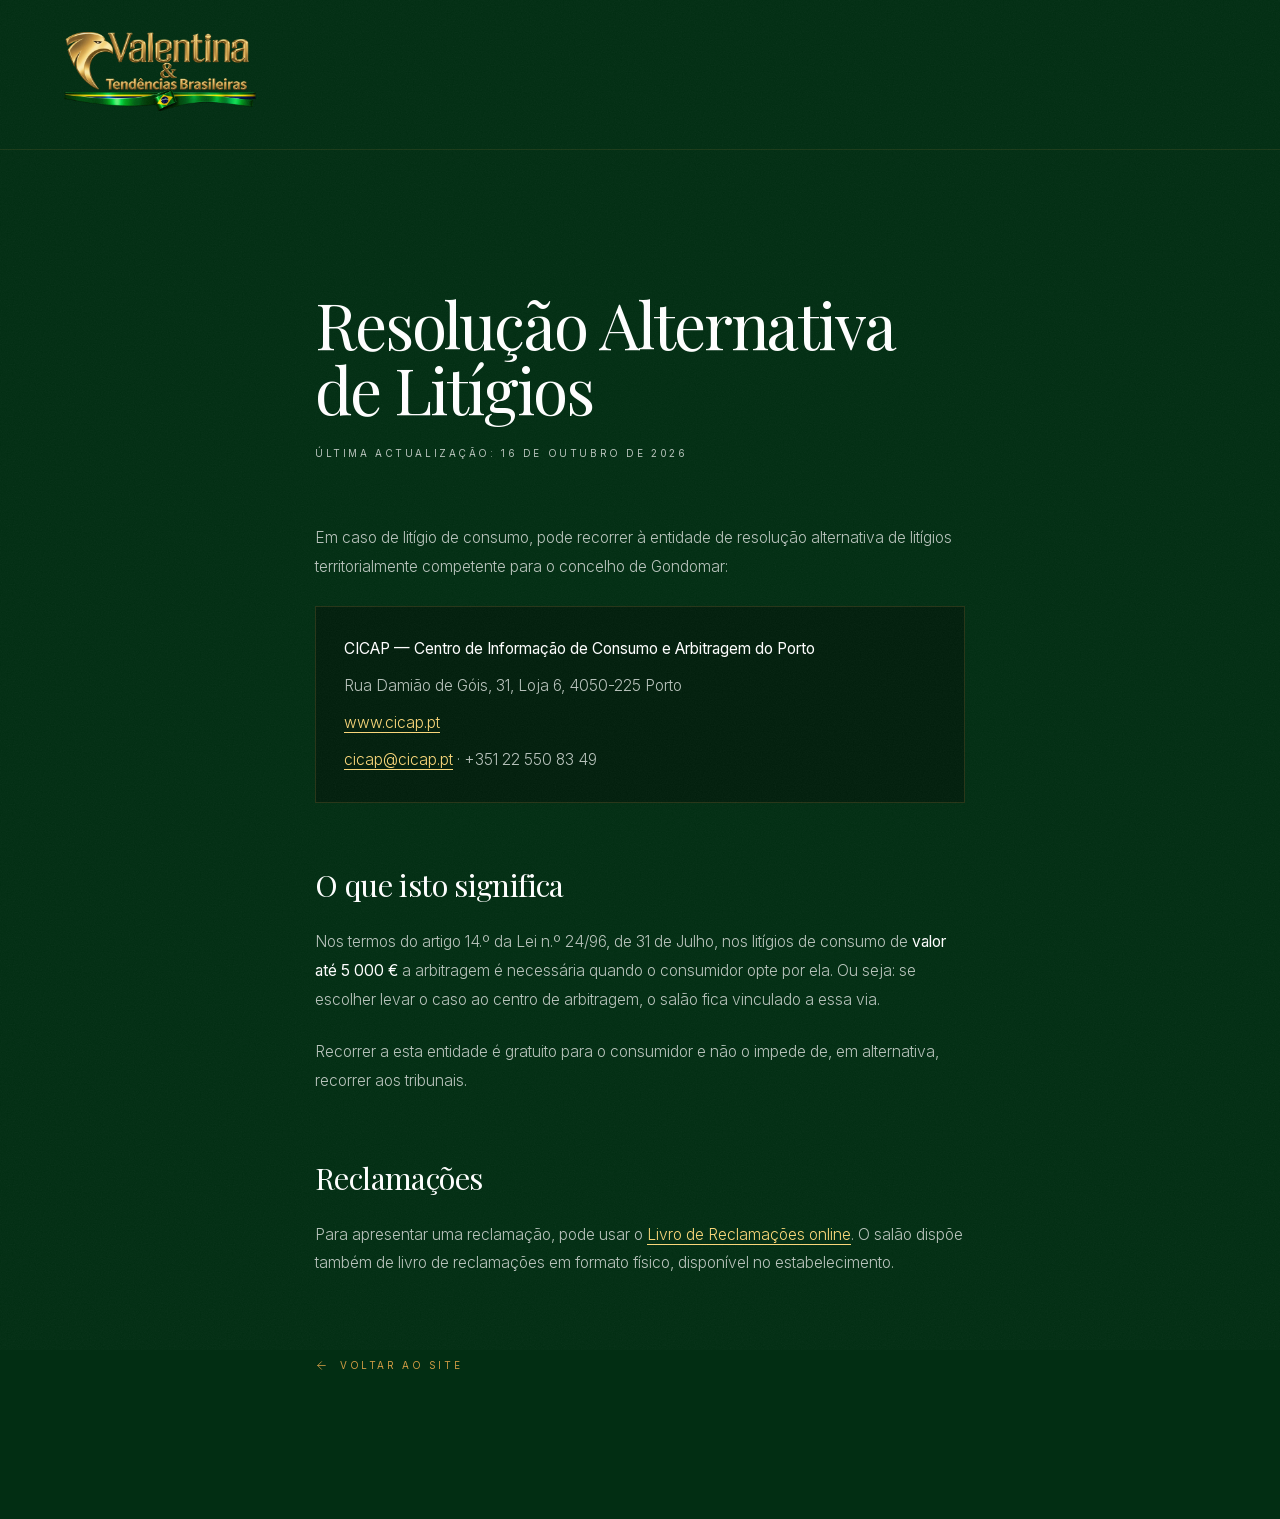
<file: resolucao-alternativa-de-litigios/index.html>
<!DOCTYPE html><!--1_GWsHd_NxhAweQNf7d8v--><html lang="pt-PT" class="__variable_88a848 __variable_69f830"><head><meta charSet="utf-8"/><meta name="viewport" content="width=device-width, initial-scale=1"/><link rel="preload" as="image" href="/imagens/marca/logo.webp"/><link rel="stylesheet" href="/_next/static/css/34d174053fe6f56e.css" data-precedence="next"/><link rel="preload" as="script" fetchPriority="low" href="/_next/static/chunks/webpack-ab989eff617ba9c3.js"/><script src="/_next/static/chunks/4bd1b696-21f374d1156f834a.js" async=""></script><script src="/_next/static/chunks/255-ab845b5d589c2edb.js" async=""></script><script src="/_next/static/chunks/main-app-7fdcc2f5eb1321a3.js" async=""></script><script src="/_next/static/chunks/c15bf2b0-52e8419f34af26ab.js" async=""></script><script src="/_next/static/chunks/690-0809685d439d04f0.js" async=""></script><script src="/_next/static/chunks/880-82d959e62e460526.js" async=""></script><script src="/_next/static/chunks/app/layout-70df12289475721f.js" async=""></script><script src="/_next/static/chunks/356-1cbf59d25a49fb83.js" async=""></script><script src="/_next/static/chunks/app/resolucao-alternativa-de-litigios/page-970a37da16875817.js" async=""></script><meta name="theme-color" content="#022e13"/><meta name="color-scheme" content="dark"/><title>Resolução Alternativa de Litígios — Valentina &amp; Tendências Brasileiras</title><meta name="description" content="Entidade de resolução alternativa de litígios de consumo competente para o Valentina &amp; Tendências Brasileiras, em Gondomar."/><meta name="application-name" content="Valentina &amp; Tendências Brasileiras"/><meta name="keywords" content="salão de beleza Gondomar,cabeleireiro Gondomar,salão unissexo Gondomar,cabeleireiro feminino Gondomar,cabeleireiro masculino Gondomar,salão brasileiro Gondomar,cabeleireiro brasileiro Gondomar,salão de beleza brasileiro Porto,alisamento orgânico,alisamento orgânico Gondomar,alisamento brasileiro Gondomar,alisamento brasileiro Porto,botox capilar Gondomar,botox capilar Porto,selagem capilar Gondomar,cauterização capilar Gondomar,tratamentos capilares Gondomar,alisamento capilar Gondomar,escova brasileira Gondomar,cachos e cabelos encaracolados,manicure Gondomar,produtos profissionais para cabelo,tendências brasileiras"/><meta name="robots" content="index, follow"/><link rel="canonical" href="https://valentinaetendenciasbrasileiras.com/resolucao-alternativa-de-litigios/"/><meta name="google-site-verification" content="Qea5-pi934Dm3TN3Y0tc6gChES0EiMXHHz1t9LB-Qu4"/><meta property="og:title" content="Valentina &amp; Tendências Brasileiras | Salão de Beleza em Gondomar"/><meta property="og:description" content="Salão de beleza unissexo e cabeleireiro em Gondomar, com inspiração brasileira. Corte, coloração, alisamento, cachos e manicure. Marque pelo WhatsApp."/><meta property="og:url" content="https://valentinaetendenciasbrasileiras.com/"/><meta property="og:site_name" content="Valentina &amp; Tendências Brasileiras"/><meta property="og:locale" content="pt_PT"/><meta property="og:image" content="https://valentinaetendenciasbrasileiras.com/og-valentina.jpg"/><meta property="og:image:width" content="1200"/><meta property="og:image:height" content="630"/><meta property="og:image:alt" content="Logótipo do Valentina &amp; Tendências Brasileiras, salão de beleza em Gondomar"/><meta property="og:type" content="website"/><meta name="twitter:card" content="summary_large_image"/><meta name="twitter:title" content="Valentina &amp; Tendências Brasileiras | Salão de Beleza em Gondomar"/><meta name="twitter:description" content="Salão de beleza unissexo e cabeleireiro em Gondomar, com inspiração brasileira. Corte, coloração, alisamento, cachos e manicure. Marque pelo WhatsApp."/><meta name="twitter:image" content="https://valentinaetendenciasbrasileiras.com/og-valentina.jpg"/><link rel="icon" href="/icon.png?6467feaa0469df08" type="image/png" sizes="512x512"/><link rel="apple-touch-icon" href="/apple-icon.png?128ec0ca83022222" type="image/png" sizes="180x180"/><script src="/_next/static/chunks/polyfills-42372ed130431b0a.js" noModule=""></script></head><body class="grain bg-void text-bone antialiased"><div hidden=""><!--$--><!--/$--></div><script>(function(){try{
var r=matchMedia('(prefers-reduced-motion: reduce)').matches;
var v=sessionStorage.getItem('valentina:abertura')==='vista';
var c=navigator.connection||{};
var lenta=c.saveData||(c.effectiveType&&/2g/.test(c.effectiveType));
if(!r&&!v&&!lenta&&location.pathname==='/')document.documentElement.setAttribute('data-abertura','sim');
}catch(e){}
setTimeout(function(){document.documentElement.removeAttribute('data-abertura')},10000);})()</script><script type="application/ld+json">{"@context":"https://schema.org","@type":"HairSalon","name":"Valentina & Tendências Brasileiras","legalName":"Valentina Evangelista","vatID":"318873915","taxID":"318873915","description":"Salão de beleza unissexo e cabeleireiro em Gondomar, com inspiração brasileira. Corte, coloração, alisamento, cachos e manicure. Marque pelo WhatsApp.","url":"https://valentinaetendenciasbrasileiras.com","@id":"https://valentinaetendenciasbrasileiras.com","telephone":"+351 932 309 330","email":"valentinaevangelistasol@gmail.com","address":{"@type":"PostalAddress","streetAddress":"Travessa 5 de Outubro","postalCode":"4420-356","addressLocality":"S. Cosme","addressRegion":"Gondomar","addressCountry":"PT"},"geo":{"@type":"GeoCoordinates","latitude":41.142267,"longitude":-8.5331586},"hasMap":"https://www.google.com/maps/place/Valentina+%26+Tend%C3%AAncias+Brasileiras/@41.142267,-8.5357335,17z/data=!3m1!4b1!4m6!3m5!1s0xd24637dfc1e62a5:0xf057a959b4c626bd!8m2!3d41.142267!4d-8.5331586!16s%2Fg%2F11l6kx1srw","image":["https://valentinaetendenciasbrasileiras.com/imagens/convite/salao.webp","https://valentinaetendenciasbrasileiras.com/og-valentina.jpg"],"logo":"https://valentinaetendenciasbrasileiras.com/og-valentina.jpg","areaServed":[{"@type":"AdministrativeArea","name":"Gondomar"},{"@type":"AdministrativeArea","name":"S. Cosme"},{"@type":"AdministrativeArea","name":"Rio Tinto"},{"@type":"AdministrativeArea","name":"Valbom"},{"@type":"AdministrativeArea","name":"Fânzeres"},{"@type":"City","name":"Porto"}],"knowsLanguage":["pt-PT","pt-BR"],"hasOfferCatalog":{"@type":"OfferCatalog","name":"Serviços do Valentina & Tendências Brasileiras","itemListElement":[{"@type":"Offer","itemOffered":{"@type":"Service","name":"Lavagem, corte e finalização","description":"O cuidado de base: lavar, cortar e finalizar de acordo com o comprimento e o estilo que prefere, seja o cabelo liso, ondulado ou encaracolado. Cabeleireiro para mulheres, homens e crianças.","serviceType":"Lavar e secar · corte · finalização","areaServed":{"@type":"AdministrativeArea","name":"Gondomar"},"provider":{"@type":"HairSalon","name":"Valentina & Tendências Brasileiras"}}},{"@type":"Offer","itemOffered":{"@type":"Service","name":"Coloração, madeixas e produção","description":"Renovar a cor, criar pontos de luz ou preparar o visual para um dia que conta. Converse connosco sobre o resultado pretendido e o histórico do seu cabelo.","serviceType":"Coloração · madeixas · penteados · maquilhagem","areaServed":{"@type":"AdministrativeArea","name":"Gondomar"},"provider":{"@type":"HairSalon","name":"Valentina & Tendências Brasileiras"}}},{"@type":"Offer","itemOffered":{"@type":"Service","name":"Alisamento orgânico","description":"Tratamentos capilares e alisamento, com técnicas de inspiração brasileira. A escolha do procedimento depende sempre da avaliação do cabelo e do resultado que procura. Tem coloração ou madeixas feitas? Diga-nos antes da marcação.","serviceType":"Alisamento · selagem · botox capilar · cauterização","areaServed":{"@type":"AdministrativeArea","name":"Gondomar"},"provider":{"@type":"HairSalon","name":"Valentina & Tendências Brasileiras"}}},{"@type":"Offer","itemOffered":{"@type":"Service","name":"Sobrancelhas e buço","description":"Definir o olhar e completar a rotina de beleza, com desenho e aplicação de henna de acordo com o efeito pretendido.","serviceType":"Design · henna · depilação do buço","areaServed":{"@type":"AdministrativeArea","name":"Gondomar"},"provider":{"@type":"HairSalon","name":"Valentina & Tendências Brasileiras"}}},{"@type":"Offer","itemOffered":{"@type":"Service","name":"Manicure e unhas","description":"Do acabamento tradicional ao gel, com manutenção para acompanhar o crescimento. Gelinho, aplicação e manutenção de gel, francesa e reconstrução.","serviceType":"Manicure · gelinho · gel · francesa","areaServed":{"@type":"AdministrativeArea","name":"Gondomar"},"provider":{"@type":"HairSalon","name":"Valentina & Tendências Brasileiras"}}},{"@type":"Offer","itemOffered":{"@type":"Service","name":"SPA dos pés","description":"Cuidados especiais para os pés, com hidratação, acabamento em verniz e banho de gel.","serviceType":"Cuidados especiais · hidratação · verniz · banho de gel","areaServed":{"@type":"AdministrativeArea","name":"Gondomar"},"provider":{"@type":"HairSalon","name":"Valentina & Tendências Brasileiras"}}}]},"sameAs":["https://www.instagram.com/valentinatendenciasbrasileiras/","https://www.facebook.com/profile.php?id=100094028407294","https://www.tiktok.com/@valentinatendenciasbrasi","https://www.google.com/maps/place/Valentina+%26+Tend%C3%AAncias+Brasileiras/@41.142267,-8.5357335,17z/data=!3m1!4b1!4m6!3m5!1s0xd24637dfc1e62a5:0xf057a959b4c626bd!8m2!3d41.142267!4d-8.5331586!16s%2Fg%2F11l6kx1srw"],"openingHoursSpecification":[{"@type":"OpeningHoursSpecification","dayOfWeek":["Monday","Tuesday","Wednesday","Thursday","Friday","Saturday"],"opens":"09:00","closes":"19:00"}]}</script><script type="application/ld+json">{"@context":"https://schema.org","@type":"FAQPage","mainEntity":[{"@type":"Question","name":"O Valentina é um salão unissex?","acceptedAnswer":{"@type":"Answer","text":"Sim. Temos serviços de cabeleireiro para mulheres, homens e crianças, além de manicure, pedicure e outros cuidados de beleza."}},{"@type":"Question","name":"Onde fica o salão?","acceptedAnswer":{"@type":"Answer","text":"Estamos na Travessa 5 de Outubro, 4420-356 S. Cosme, Gondomar."}},{"@type":"Question","name":"Qual é o horário de funcionamento?","acceptedAnswer":{"@type":"Answer","text":"Funcionamos de segunda-feira a sábado, das 09:00 às 19:00. Para combinar a sua visita, confirme a disponibilidade pelo WhatsApp."}},{"@type":"Question","name":"Como posso fazer uma marcação?","acceptedAnswer":{"@type":"Answer","text":"Use o formulário de marcação do site ou envie uma mensagem para +351 932 309 330, indicando o serviço e o dia ou horário que prefere."}},{"@type":"Question","name":"Fazem alisamento, selagem e botox capilar?","acceptedAnswer":{"@type":"Answer","text":"Sim. Estes serviços fazem parte das opções do salão, assim como o alisamento progressivo e a cauterização capilar. A escolha deve considerar o estado e o histórico do seu cabelo."}},{"@type":"Question","name":"Fazem cortes infantis?","acceptedAnswer":{"@type":"Answer","text":"Sim. Temos cortes para meninas e meninos até aos 10 anos."}}]}</script><a href="#conteudo" class="sr-only focus:not-sr-only focus:fixed focus:top-6 focus:left-6 focus:z-[100] focus:border focus:border-gold/40 focus:bg-void focus:px-5 focus:py-3 focus:text-sm focus:tracking-widest focus:text-gold-light focus:uppercase">Saltar para o conteúdo</a><main id="conteudo" class="min-h-svh bg-void"><script type="application/ld+json">{"@context":"https://schema.org","@type":"BreadcrumbList","itemListElement":[{"@type":"ListItem","position":1,"name":"Valentina & Tendências Brasileiras","item":"https://valentinaetendenciasbrasileiras.com/"},{"@type":"ListItem","position":2,"name":"Resolução Alternativa de Litígios","item":"https://valentinaetendenciasbrasileiras.com/resolucao-alternativa-de-litigios/"}]}</script><header class="border-b border-gold/12 px-gutter py-8"><a aria-label="Valentina &amp; Tendências Brasileiras — início" class="inline-block" href="/"><img alt="Valentina &amp; Tendências Brasileiras" width="1200" height="495" decoding="async" data-nimg="1" class="block h-auto w-[clamp(8rem,20vw,12rem)] select-none" style="color:transparent" src="/imagens/marca/logo.webp"/></a></header><div class="px-gutter py-section"><div class="mx-auto max-w-[65ch]"><h1 class="font-display text-[clamp(2.2rem,5.4vw,4rem)] leading-[1.02] tracking-[-0.03em] text-bone">Resolução Alternativa de Litígios</h1><p class="mt-6 text-[0.62rem] tracking-[0.26em] text-bone-dim uppercase">Última actualização: <!-- -->16 de outubro de 2026</p><div class="texto-legal mt-16"><p>Em caso de litígio de consumo, pode recorrer à entidade de resolução alternativa de litígios territorialmente competente para o concelho de Gondomar:</p><div class="bloco-dados"><p><strong>CICAP — Centro de Informação de Consumo e Arbitragem do Porto</strong></p><p>Rua Damião de Góis, 31, Loja 6, 4050-225 Porto</p><p><a href="https://www.cicap.pt" target="_blank" rel="noopener noreferrer">www.cicap.pt</a></p><p><a href="mailto:cicap@cicap.pt">cicap@cicap.pt</a> · <!-- -->+351 22 550 83 49</p></div><h2>O que isto significa</h2><p>Nos termos do artigo 14.º da Lei n.º 24/96, de 31 de Julho, nos litígios de consumo de<!-- --> <strong>valor até 5 000 €</strong> a arbitragem é necessária quando o consumidor opte por ela. Ou seja: se escolher levar o caso ao centro de arbitragem, o salão fica vinculado a essa via.</p><p>Recorrer a esta entidade é gratuito para o consumidor e não o impede de, em alternativa, recorrer aos tribunais.</p><h2>Reclamações</h2><p>Para apresentar uma reclamação, pode usar o<!-- --> <a href="https://www.livroreclamacoes.pt" target="_blank" rel="noopener noreferrer">Livro de Reclamações online</a>. O salão dispõe também de livro de reclamações em formato físico, disponível no estabelecimento.</p></div><a class="mt-20 inline-flex items-center gap-3 text-[0.62rem] tracking-[0.26em] text-gold uppercase transition-colors duration-500 hover:text-gold-light" href="/"><svg xmlns="http://www.w3.org/2000/svg" width="13" height="13" viewBox="0 0 24 24" fill="none" stroke="currentColor" stroke-width="1.5" stroke-linecap="round" stroke-linejoin="round" class="lucide lucide-arrow-left" aria-hidden="true"><path d="m12 19-7-7 7-7"></path><path d="M19 12H5"></path></svg>Voltar ao site</a></div></div></main><!--$--><!--/$--><section aria-label="Notifications alt+T" tabindex="-1" aria-live="polite" aria-relevant="additions text" aria-atomic="false" data-react-aria-top-layer="true"></section><script src="/_next/static/chunks/webpack-ab989eff617ba9c3.js" id="_R_" async=""></script><script>(self.__next_f=self.__next_f||[]).push([0])</script><script>self.__next_f.push([1,"1:\"$Sreact.fragment\"\nc:I[7150,[],\"\"]\n:HL[\"/_next/static/css/34d174053fe6f56e.css\",\"style\"]\n2:T1390,"])</script><script>self.__next_f.push([1,"{\"@context\":\"https://schema.org\",\"@type\":\"HairSalon\",\"name\":\"Valentina \u0026 Tendências Brasileiras\",\"legalName\":\"Valentina Evangelista\",\"vatID\":\"318873915\",\"taxID\":\"318873915\",\"description\":\"Salão de beleza unissexo e cabeleireiro em Gondomar, com inspiração brasileira. Corte, coloração, alisamento, cachos e manicure. Marque pelo WhatsApp.\",\"url\":\"https://valentinaetendenciasbrasileiras.com\",\"@id\":\"https://valentinaetendenciasbrasileiras.com\",\"telephone\":\"+351 932 309 330\",\"email\":\"valentinaevangelistasol@gmail.com\",\"address\":{\"@type\":\"PostalAddress\",\"streetAddress\":\"Travessa 5 de Outubro\",\"postalCode\":\"4420-356\",\"addressLocality\":\"S. Cosme\",\"addressRegion\":\"Gondomar\",\"addressCountry\":\"PT\"},\"geo\":{\"@type\":\"GeoCoordinates\",\"latitude\":41.142267,\"longitude\":-8.5331586},\"hasMap\":\"https://www.google.com/maps/place/Valentina+%26+Tend%C3%AAncias+Brasileiras/@41.142267,-8.5357335,17z/data=!3m1!4b1!4m6!3m5!1s0xd24637dfc1e62a5:0xf057a959b4c626bd!8m2!3d41.142267!4d-8.5331586!16s%2Fg%2F11l6kx1srw\",\"image\":[\"https://valentinaetendenciasbrasileiras.com/imagens/convite/salao.webp\",\"https://valentinaetendenciasbrasileiras.com/og-valentina.jpg\"],\"logo\":\"https://valentinaetendenciasbrasileiras.com/og-valentina.jpg\",\"areaServed\":[{\"@type\":\"AdministrativeArea\",\"name\":\"Gondomar\"},{\"@type\":\"AdministrativeArea\",\"name\":\"S. Cosme\"},{\"@type\":\"AdministrativeArea\",\"name\":\"Rio Tinto\"},{\"@type\":\"AdministrativeArea\",\"name\":\"Valbom\"},{\"@type\":\"AdministrativeArea\",\"name\":\"Fânzeres\"},{\"@type\":\"City\",\"name\":\"Porto\"}],\"knowsLanguage\":[\"pt-PT\",\"pt-BR\"],\"hasOfferCatalog\":{\"@type\":\"OfferCatalog\",\"name\":\"Serviços do Valentina \u0026 Tendências Brasileiras\",\"itemListElement\":[{\"@type\":\"Offer\",\"itemOffered\":{\"@type\":\"Service\",\"name\":\"Lavagem, corte e finalização\",\"description\":\"O cuidado de base: lavar, cortar e finalizar de acordo com o comprimento e o estilo que prefere, seja o cabelo liso, ondulado ou encaracolado. Cabeleireiro para mulheres, homens e crianças.\",\"serviceType\":\"Lavar e secar · corte · finalização\",\"areaServed\":{\"@type\":\"AdministrativeArea\",\"name\":\"Gondomar\"},\"provider\":{\"@type\":\"HairSalon\",\"name\":\"Valentina \u0026 Tendências Brasileiras\"}}},{\"@type\":\"Offer\",\"itemOffered\":{\"@type\":\"Service\",\"name\":\"Coloração, madeixas e produção\",\"description\":\"Renovar a cor, criar pontos de luz ou preparar o visual para um dia que conta. Converse connosco sobre o resultado pretendido e o histórico do seu cabelo.\",\"serviceType\":\"Coloração · madeixas · penteados · maquilhagem\",\"areaServed\":{\"@type\":\"AdministrativeArea\",\"name\":\"Gondomar\"},\"provider\":{\"@type\":\"HairSalon\",\"name\":\"Valentina \u0026 Tendências Brasileiras\"}}},{\"@type\":\"Offer\",\"itemOffered\":{\"@type\":\"Service\",\"name\":\"Alisamento orgânico\",\"description\":\"Tratamentos capilares e alisamento, com técnicas de inspiração brasileira. A escolha do procedimento depende sempre da avaliação do cabelo e do resultado que procura. Tem coloração ou madeixas feitas? Diga-nos antes da marcação.\",\"serviceType\":\"Alisamento · selagem · botox capilar · cauterização\",\"areaServed\":{\"@type\":\"AdministrativeArea\",\"name\":\"Gondomar\"},\"provider\":{\"@type\":\"HairSalon\",\"name\":\"Valentina \u0026 Tendências Brasileiras\"}}},{\"@type\":\"Offer\",\"itemOffered\":{\"@type\":\"Service\",\"name\":\"Sobrancelhas e buço\",\"description\":\"Definir o olhar e completar a rotina de beleza, com desenho e aplicação de henna de acordo com o efeito pretendido.\",\"serviceType\":\"Design · henna · depilação do buço\",\"areaServed\":{\"@type\":\"AdministrativeArea\",\"name\":\"Gondomar\"},\"provider\":{\"@type\":\"HairSalon\",\"name\":\"Valentina \u0026 Tendências Brasileiras\"}}},{\"@type\":\"Offer\",\"itemOffered\":{\"@type\":\"Service\",\"name\":\"Manicure e unhas\",\"description\":\"Do acabamento tradicional ao gel, com manutenção para acompanhar o crescimento. Gelinho, aplicação e manutenção de gel, francesa e reconstrução.\",\"serviceType\":\"Manicure · gelinho · gel · francesa\",\"areaServed\":{\"@type\":\"AdministrativeArea\",\"name\":\"Gondomar\"},\"provider\":{\"@type\":\"HairSalon\",\"name\":\"Valentina \u0026 Tendências Brasileiras\"}}},{\"@type\":\"Offer\",\"itemOffered\":{\"@type\":\"Service\",\"name\":\"SPA dos pés\",\"description\":\"Cuidados especiais para os pés, com hidratação, acabamento em verniz e banho de gel.\",\"serviceType\":\"Cuidados especiais · hidratação · verniz · banho de gel\",\"areaServed\":{\"@type\":\"AdministrativeArea\",\"name\":\"Gondomar\"},\"provider\":{\"@type\":\"HairSalon\",\"name\":\"Valentina \u0026 Tendências Brasileiras\"}}}]},\"sameAs\":[\"https://www.instagram.com/valentinatendenciasbrasileiras/\",\"https://www.facebook.com/profile.php?id=100094028407294\",\"https://www.tiktok.com/@valentinatendenciasbrasi\",\"https://www.google.com/maps/place/Valentina+%26+Tend%C3%AAncias+Brasileiras/@41.142267,-8.5357335,17z/data=!3m1!4b1!4m6!3m5!1s0xd24637dfc1e62a5:0xf057a959b4c626bd!8m2!3d41.142267!4d-8.5331586!16s%2Fg%2F11l6kx1srw\"],\"openingHoursSpecification\":[{\"@type\":\"OpeningHoursSpecification\",\"dayOfWeek\":[\"Monday\",\"Tuesday\",\"Wednesday\",\"Thursday\",\"Friday\",\"Saturday\"],\"opens\":\"09:00\",\"closes\":\"19:00\"}]}"])</script><script>self.__next_f.push([1,"0:{\"P\":null,\"b\":\"1_GWsHd-NxhAweQNf7d8v\",\"p\":\"\",\"c\":[\"\",\"resolucao-alternativa-de-litigios\",\"\"],\"i\":false,\"f\":[[[\"\",{\"children\":[\"resolucao-alternativa-de-litigios\",{\"children\":[\"__PAGE__\",{}]}]},\"$undefined\",\"$undefined\",true],[\"\",[\"$\",\"$1\",\"c\",{\"children\":[[[\"$\",\"link\",\"0\",{\"rel\":\"stylesheet\",\"href\":\"/_next/static/css/34d174053fe6f56e.css\",\"precedence\":\"next\",\"crossOrigin\":\"$undefined\",\"nonce\":\"$undefined\"}]],[\"$\",\"html\",null,{\"lang\":\"pt-PT\",\"suppressHydrationWarning\":true,\"className\":\"__variable_88a848 __variable_69f830\",\"children\":[\"$\",\"body\",null,{\"className\":\"grain bg-void text-bone antialiased\",\"children\":[[\"$\",\"script\",null,{\"dangerouslySetInnerHTML\":{\"__html\":\"(function(){try{\\nvar r=matchMedia('(prefers-reduced-motion: reduce)').matches;\\nvar v=sessionStorage.getItem('valentina:abertura')==='vista';\\nvar c=navigator.connection||{};\\nvar lenta=c.saveData||(c.effectiveType\u0026\u0026/2g/.test(c.effectiveType));\\nif(!r\u0026\u0026!v\u0026\u0026!lenta\u0026\u0026location.pathname==='/')document.documentElement.setAttribute('data-abertura','sim');\\n}catch(e){}\\nsetTimeout(function(){document.documentElement.removeAttribute('data-abertura')},10000);})()\"}}],[[\"$\",\"script\",null,{\"type\":\"application/ld+json\",\"dangerouslySetInnerHTML\":{\"__html\":\"$2\"}}],\"$L3\"],\"$L4\",\"$L5\",\"$L6\",\"$L7\",\"$L8\"]}]}]]}],{\"children\":[\"resolucao-alternativa-de-litigios\",\"$L9\",{\"children\":[\"__PAGE__\",\"$La\",{},null,false]},null,false]},null,false],\"$Lb\",false]],\"m\":\"$undefined\",\"G\":[\"$c\",[]],\"s\":false,\"S\":true}\n"])</script><script>self.__next_f.push([1,"e:I[9408,[\"592\",\"static/chunks/c15bf2b0-52e8419f34af26ab.js\",\"690\",\"static/chunks/690-0809685d439d04f0.js\",\"880\",\"static/chunks/880-82d959e62e460526.js\",\"177\",\"static/chunks/app/layout-70df12289475721f.js\"],\"SmoothScroll\"]\nf:I[9766,[],\"\"]\n10:I[8924,[],\"\"]\n11:I[8499,[\"592\",\"static/chunks/c15bf2b0-52e8419f34af26ab.js\",\"690\",\"static/chunks/690-0809685d439d04f0.js\",\"880\",\"static/chunks/880-82d959e62e460526.js\",\"177\",\"static/chunks/app/layout-70df12289475721f.js\"],\"AvisoCookies\"]\n12:I[6864,[\"592\",\"static/chunks/c15bf2b0-52e8419f34af26ab.js\",\"690\",\"static/chunks/690-0809685d439d04f0.js\",\"880\",\"static/chunks/880-82d959e62e460526.js\",\"177\",\"static/chunks/app/layout-70df12289475721f.js\"],\"Analitica\"]\n13:I[8720,[\"592\",\"static/chunks/c15bf2b0-52e8419f34af26ab.js\",\"690\",\"static/chunks/690-0809685d439d04f0.js\",\"880\",\"static/chunks/880-82d959e62e460526.js\",\"177\",\"static/chunks/app/layout-70df12289475721f.js\"],\"Toaster\"]\n14:I[2619,[\"690\",\"static/chunks/690-0809685d439d04f0.js\",\"356\",\"static/chunks/356-1cbf59d25a49fb83.js\",\"331\",\"static/chunks/app/resolucao-alternativa-de-litigios/page-970a37da16875817.js\"],\"\"]\n15:I[1356,[\"690\",\"static/chunks/690-0809685d439d04f0.js\",\"356\",\"static/chunks/356-1cbf59d25a49fb83.js\",\"331\",\"static/chunks/app/resolucao-alternativa-de-litigios/page-970a37da16875817.js\"],\"Image\"]\n16:I[3352,[\"690\",\"static/chunks/690-0809685d439d04f0.js\",\"356\",\"static/chunks/356-1cbf59d25a49fb83.js\",\"331\",\"static/chunks/app/resolucao-alternativa-de-litigios/page-970a37da16875817.js\"],\"default\"]\n17:I[4431,[],\"OutletBoundary\"]\n19:I[5278,[],\"AsyncMetadataOutlet\"]\n1b:I[4431,[],\"ViewportBoundary\"]\n1d:I[4431,[],\"MetadataBoundary\"]\n1e:\"$Sreact.suspense\"\nd:T585,"])</script><script>self.__next_f.push([1,"{\"@context\":\"https://schema.org\",\"@type\":\"FAQPage\",\"mainEntity\":[{\"@type\":\"Question\",\"name\":\"O Valentina é um salão unissex?\",\"acceptedAnswer\":{\"@type\":\"Answer\",\"text\":\"Sim. Temos serviços de cabeleireiro para mulheres, homens e crianças, além de manicure, pedicure e outros cuidados de beleza.\"}},{\"@type\":\"Question\",\"name\":\"Onde fica o salão?\",\"acceptedAnswer\":{\"@type\":\"Answer\",\"text\":\"Estamos na Travessa 5 de Outubro, 4420-356 S. Cosme, Gondomar.\"}},{\"@type\":\"Question\",\"name\":\"Qual é o horário de funcionamento?\",\"acceptedAnswer\":{\"@type\":\"Answer\",\"text\":\"Funcionamos de segunda-feira a sábado, das 09:00 às 19:00. Para combinar a sua visita, confirme a disponibilidade pelo WhatsApp.\"}},{\"@type\":\"Question\",\"name\":\"Como posso fazer uma marcação?\",\"acceptedAnswer\":{\"@type\":\"Answer\",\"text\":\"Use o formulário de marcação do site ou envie uma mensagem para +351 932 309 330, indicando o serviço e o dia ou horário que prefere.\"}},{\"@type\":\"Question\",\"name\":\"Fazem alisamento, selagem e botox capilar?\",\"acceptedAnswer\":{\"@type\":\"Answer\",\"text\":\"Sim. Estes serviços fazem parte das opções do salão, assim como o alisamento progressivo e a cauterização capilar. A escolha deve considerar o estado e o histórico do seu cabelo.\"}},{\"@type\":\"Question\",\"name\":\"Fazem cortes infantis?\",\"acceptedAnswer\":{\"@type\":\"Answer\",\"text\":\"Sim. Temos cortes para meninas e meninos até aos 10 anos.\"}}]}"])</script><script>self.__next_f.push([1,"3:[\"$\",\"script\",null,{\"type\":\"application/ld+json\",\"dangerouslySetInnerHTML\":{\"__html\":\"$d\"}}]\n4:[\"$\",\"a\",null,{\"href\":\"#conteudo\",\"className\":\"sr-only focus:not-sr-only focus:fixed focus:top-6 focus:left-6 focus:z-[100] focus:border focus:border-gold/40 focus:bg-void focus:px-5 focus:py-3 focus:text-sm focus:tracking-widest focus:text-gold-light focus:uppercase\",\"children\":\"Saltar para o conteúdo\"}]\n"])</script><script>self.__next_f.push([1,"5:[\"$\",\"$Le\",null,{\"children\":[\"$\",\"$Lf\",null,{\"parallelRouterKey\":\"children\",\"error\":\"$undefined\",\"errorStyles\":\"$undefined\",\"errorScripts\":\"$undefined\",\"template\":[\"$\",\"$L10\",null,{}],\"templateStyles\":\"$undefined\",\"templateScripts\":\"$undefined\",\"notFound\":[[[\"$\",\"title\",null,{\"children\":\"404: This page could not be found.\"}],[\"$\",\"div\",null,{\"style\":{\"fontFamily\":\"system-ui,\\\"Segoe UI\\\",Roboto,Helvetica,Arial,sans-serif,\\\"Apple Color Emoji\\\",\\\"Segoe UI Emoji\\\"\",\"height\":\"100vh\",\"textAlign\":\"center\",\"display\":\"flex\",\"flexDirection\":\"column\",\"alignItems\":\"center\",\"justifyContent\":\"center\"},\"children\":[\"$\",\"div\",null,{\"children\":[[\"$\",\"style\",null,{\"dangerouslySetInnerHTML\":{\"__html\":\"body{color:#000;background:#fff;margin:0}.next-error-h1{border-right:1px solid rgba(0,0,0,.3)}@media (prefers-color-scheme:dark){body{color:#fff;background:#000}.next-error-h1{border-right:1px solid rgba(255,255,255,.3)}}\"}}],[\"$\",\"h1\",null,{\"className\":\"next-error-h1\",\"style\":{\"display\":\"inline-block\",\"margin\":\"0 20px 0 0\",\"padding\":\"0 23px 0 0\",\"fontSize\":24,\"fontWeight\":500,\"verticalAlign\":\"top\",\"lineHeight\":\"49px\"},\"children\":404}],[\"$\",\"div\",null,{\"style\":{\"display\":\"inline-block\"},\"children\":[\"$\",\"h2\",null,{\"style\":{\"fontSize\":14,\"fontWeight\":400,\"lineHeight\":\"49px\",\"margin\":0},\"children\":\"This page could not be found.\"}]}]]}]}]],[]],\"forbidden\":\"$undefined\",\"unauthorized\":\"$undefined\"}]}]\n"])</script><script>self.__next_f.push([1,"6:[\"$\",\"$L11\",null,{}]\n7:[\"$\",\"$L12\",null,{}]\n8:[\"$\",\"$L13\",null,{\"position\":\"top-center\",\"theme\":\"dark\",\"toastOptions\":{\"style\":{\"background\":\"var(--color-carbon)\",\"border\":\"1px solid color-mix(in oklab, var(--color-gold) 30%, transparent)\",\"color\":\"var(--color-bone)\"}}}]\n9:[\"$\",\"$1\",\"c\",{\"children\":[null,[\"$\",\"$Lf\",null,{\"parallelRouterKey\":\"children\",\"error\":\"$undefined\",\"errorStyles\":\"$undefined\",\"errorScripts\":\"$undefined\",\"template\":[\"$\",\"$L10\",null,{}],\"templateStyles\":\"$undefined\",\"templateScripts\":\"$undefined\",\"notFound\":\"$undefined\",\"forbidden\":\"$undefined\",\"unauthorized\":\"$undefined\"}]]}]\n"])</script><script>self.__next_f.push([1,"a:[\"$\",\"$1\",\"c\",{\"children\":[[\"$\",\"main\",null,{\"id\":\"conteudo\",\"className\":\"min-h-svh bg-void\",\"children\":[[\"$\",\"script\",null,{\"type\":\"application/ld+json\",\"dangerouslySetInnerHTML\":{\"__html\":\"{\\\"@context\\\":\\\"https://schema.org\\\",\\\"@type\\\":\\\"BreadcrumbList\\\",\\\"itemListElement\\\":[{\\\"@type\\\":\\\"ListItem\\\",\\\"position\\\":1,\\\"name\\\":\\\"Valentina \u0026 Tendências Brasileiras\\\",\\\"item\\\":\\\"https://valentinaetendenciasbrasileiras.com/\\\"},{\\\"@type\\\":\\\"ListItem\\\",\\\"position\\\":2,\\\"name\\\":\\\"Resolução Alternativa de Litígios\\\",\\\"item\\\":\\\"https://valentinaetendenciasbrasileiras.com/resolucao-alternativa-de-litigios/\\\"}]}\"}}],[\"$\",\"header\",null,{\"className\":\"border-b border-gold/12 px-gutter py-8\",\"children\":[\"$\",\"$L14\",null,{\"href\":\"/\",\"aria-label\":\"Valentina \u0026 Tendências Brasileiras — início\",\"className\":\"inline-block\",\"children\":[\"$\",\"$L15\",null,{\"src\":\"/imagens/marca/logo.webp\",\"alt\":\"Valentina \u0026 Tendências Brasileiras\",\"width\":1200,\"height\":495,\"priority\":true,\"sizes\":\"(max-width: 640px) 55vw, 12rem\",\"className\":\"block h-auto w-[clamp(8rem,20vw,12rem)] select-none\"}]}]}],[\"$\",\"div\",null,{\"className\":\"px-gutter py-section\",\"children\":[\"$\",\"div\",null,{\"className\":\"mx-auto max-w-[65ch]\",\"children\":[[\"$\",\"h1\",null,{\"className\":\"font-display text-[clamp(2.2rem,5.4vw,4rem)] leading-[1.02] tracking-[-0.03em] text-bone\",\"children\":\"Resolução Alternativa de Litígios\"}],[\"$\",\"p\",null,{\"className\":\"mt-6 text-[0.62rem] tracking-[0.26em] text-bone-dim uppercase\",\"children\":[\"Última actualização: \",\"16 de outubro de 2026\"]}],[\"$\",\"div\",null,{\"className\":\"texto-legal mt-16\",\"children\":[[\"$\",\"p\",null,{\"children\":\"Em caso de litígio de consumo, pode recorrer à entidade de resolução alternativa de litígios territorialmente competente para o concelho de Gondomar:\"}],[\"$\",\"div\",null,{\"className\":\"bloco-dados\",\"children\":[[\"$\",\"p\",null,{\"children\":[\"$\",\"strong\",null,{\"children\":\"CICAP — Centro de Informação de Consumo e Arbitragem do Porto\"}]}],[\"$\",\"p\",null,{\"children\":\"Rua Damião de Góis, 31, Loja 6, 4050-225 Porto\"}],[\"$\",\"p\",null,{\"children\":[\"$\",\"a\",null,{\"href\":\"https://www.cicap.pt\",\"target\":\"_blank\",\"rel\":\"noopener noreferrer\",\"children\":\"www.cicap.pt\"}]}],[\"$\",\"p\",null,{\"children\":[[\"$\",\"a\",null,{\"href\":\"mailto:cicap@cicap.pt\",\"children\":\"cicap@cicap.pt\"}],\" · \",\"+351 22 550 83 49\"]}]]}],[\"$\",\"h2\",null,{\"children\":\"O que isto significa\"}],[\"$\",\"p\",null,{\"children\":[\"Nos termos do artigo 14.º da Lei n.º 24/96, de 31 de Julho, nos litígios de consumo de\",\" \",[\"$\",\"strong\",null,{\"children\":\"valor até 5 000 €\"}],\" a arbitragem é necessária quando o consumidor opte por ela. Ou seja: se escolher levar o caso ao centro de arbitragem, o salão fica vinculado a essa via.\"]}],[\"$\",\"p\",null,{\"children\":\"Recorrer a esta entidade é gratuito para o consumidor e não o impede de, em alternativa, recorrer aos tribunais.\"}],[\"$\",\"h2\",null,{\"children\":\"Reclamações\"}],[\"$\",\"p\",null,{\"children\":[\"Para apresentar uma reclamação, pode usar o\",\" \",[\"$\",\"a\",null,{\"href\":\"https://www.livroreclamacoes.pt\",\"target\":\"_blank\",\"rel\":\"noopener noreferrer\",\"children\":\"Livro de Reclamações online\"}],\". O salão dispõe também de livro de reclamações em formato físico, disponível no estabelecimento.\"]}]]}],[\"$\",\"$L14\",null,{\"href\":\"/\",\"className\":\"mt-20 inline-flex items-center gap-3 text-[0.62rem] tracking-[0.26em] text-gold uppercase transition-colors duration-500 hover:text-gold-light\",\"children\":[[\"$\",\"$L16\",null,{\"ref\":\"$undefined\",\"icon\":{\"name\":\"arrow-left\",\"size\":24,\"node\":[[\"path\",{\"d\":\"m12 19-7-7 7-7\",\"key\":\"1l729n\"}],[\"path\",{\"d\":\"M19 12H5\",\"key\":\"x3x0zl\"}]]},\"className\":\"$undefined\",\"size\":13,\"strokeWidth\":1.5}],\"Voltar ao site\"]}]]}]}]]}],null,[\"$\",\"$L17\",null,{\"children\":[\"$L18\",[\"$\",\"$L19\",null,{\"promise\":\"$@1a\"}]]}]]}]\n"])</script><script>self.__next_f.push([1,"b:[\"$\",\"$1\",\"h\",{\"children\":[null,[[\"$\",\"$L1b\",null,{\"children\":\"$L1c\"}],null],[\"$\",\"$L1d\",null,{\"children\":[\"$\",\"div\",null,{\"hidden\":true,\"children\":[\"$\",\"$1e\",null,{\"fallback\":null,\"children\":\"$L1f\"}]}]}]]}]\n"])</script><script>self.__next_f.push([1,"1c:[[\"$\",\"meta\",\"0\",{\"charSet\":\"utf-8\"}],[\"$\",\"meta\",\"1\",{\"name\":\"viewport\",\"content\":\"width=device-width, initial-scale=1\"}],[\"$\",\"meta\",\"2\",{\"name\":\"theme-color\",\"content\":\"#022e13\"}],[\"$\",\"meta\",\"3\",{\"name\":\"color-scheme\",\"content\":\"dark\"}]]\n18:null\n"])</script><script>self.__next_f.push([1,"20:I[622,[],\"IconMark\"]\n"])</script><script>self.__next_f.push([1,"1a:{\"metadata\":[[\"$\",\"title\",\"0\",{\"children\":\"Resolução Alternativa de Litígios — Valentina \u0026 Tendências Brasileiras\"}],[\"$\",\"meta\",\"1\",{\"name\":\"description\",\"content\":\"Entidade de resolução alternativa de litígios de consumo competente para o Valentina \u0026 Tendências Brasileiras, em Gondomar.\"}],[\"$\",\"meta\",\"2\",{\"name\":\"application-name\",\"content\":\"Valentina \u0026 Tendências Brasileiras\"}],[\"$\",\"meta\",\"3\",{\"name\":\"keywords\",\"content\":\"salão de beleza Gondomar,cabeleireiro Gondomar,salão unissexo Gondomar,cabeleireiro feminino Gondomar,cabeleireiro masculino Gondomar,salão brasileiro Gondomar,cabeleireiro brasileiro Gondomar,salão de beleza brasileiro Porto,alisamento orgânico,alisamento orgânico Gondomar,alisamento brasileiro Gondomar,alisamento brasileiro Porto,botox capilar Gondomar,botox capilar Porto,selagem capilar Gondomar,cauterização capilar Gondomar,tratamentos capilares Gondomar,alisamento capilar Gondomar,escova brasileira Gondomar,cachos e cabelos encaracolados,manicure Gondomar,produtos profissionais para cabelo,tendências brasileiras\"}],[\"$\",\"meta\",\"4\",{\"name\":\"robots\",\"content\":\"index, follow\"}],[\"$\",\"link\",\"5\",{\"rel\":\"canonical\",\"href\":\"https://valentinaetendenciasbrasileiras.com/resolucao-alternativa-de-litigios/\"}],[\"$\",\"meta\",\"6\",{\"name\":\"google-site-verification\",\"content\":\"Qea5-pi934Dm3TN3Y0tc6gChES0EiMXHHz1t9LB-Qu4\"}],[\"$\",\"meta\",\"7\",{\"property\":\"og:title\",\"content\":\"Valentina \u0026 Tendências Brasileiras | Salão de Beleza em Gondomar\"}],[\"$\",\"meta\",\"8\",{\"property\":\"og:description\",\"content\":\"Salão de beleza unissexo e cabeleireiro em Gondomar, com inspiração brasileira. Corte, coloração, alisamento, cachos e manicure. Marque pelo WhatsApp.\"}],[\"$\",\"meta\",\"9\",{\"property\":\"og:url\",\"content\":\"https://valentinaetendenciasbrasileiras.com/\"}],[\"$\",\"meta\",\"10\",{\"property\":\"og:site_name\",\"content\":\"Valentina \u0026 Tendências Brasileiras\"}],[\"$\",\"meta\",\"11\",{\"property\":\"og:locale\",\"content\":\"pt_PT\"}],[\"$\",\"meta\",\"12\",{\"property\":\"og:image\",\"content\":\"https://valentinaetendenciasbrasileiras.com/og-valentina.jpg\"}],[\"$\",\"meta\",\"13\",{\"property\":\"og:image:width\",\"content\":\"1200\"}],[\"$\",\"meta\",\"14\",{\"property\":\"og:image:height\",\"content\":\"630\"}],[\"$\",\"meta\",\"15\",{\"property\":\"og:image:alt\",\"content\":\"Logótipo do Valentina \u0026 Tendências Brasileiras, salão de beleza em Gondomar\"}],[\"$\",\"meta\",\"16\",{\"property\":\"og:type\",\"content\":\"website\"}],[\"$\",\"meta\",\"17\",{\"name\":\"twitter:card\",\"content\":\"summary_large_image\"}],[\"$\",\"meta\",\"18\",{\"name\":\"twitter:title\",\"content\":\"Valentina \u0026 Tendências Brasileiras | Salão de Beleza em Gondomar\"}],[\"$\",\"meta\",\"19\",{\"name\":\"twitter:description\",\"content\":\"Salão de beleza unissexo e cabeleireiro em Gondomar, com inspiração brasileira. Corte, coloração, alisamento, cachos e manicure. Marque pelo WhatsApp.\"}],[\"$\",\"meta\",\"20\",{\"name\":\"twitter:image\",\"content\":\"https://valentinaetendenciasbrasileiras.com/og-valentina.jpg\"}],[\"$\",\"link\",\"21\",{\"rel\":\"icon\",\"href\":\"/icon.png?6467feaa0469df08\",\"type\":\"image/png\",\"sizes\":\"512x512\"}],[\"$\",\"link\",\"22\",{\"rel\":\"apple-touch-icon\",\"href\":\"/apple-icon.png?128ec0ca83022222\",\"type\":\"image/png\",\"sizes\":\"180x180\"}],[\"$\",\"$L20\",\"23\",{}]],\"error\":null,\"digest\":\"$undefined\"}\n"])</script><script>self.__next_f.push([1,"1f:\"$1a:metadata\"\n"])</script></body></html>
</file>
<file: _next/static/css/34d174053fe6f56e.css>
@font-face{font-family:Playfair Display;font-style:italic;font-weight:400;font-display:swap;src:url(/_next/static/media/19150647d2c2f572-s.woff2) format("woff2");unicode-range:u+0301,u+0400-045f,u+0490-0491,u+04b0-04b1,u+2116}@font-face{font-family:Playfair Display;font-style:italic;font-weight:400;font-display:swap;src:url(/_next/static/media/000030d1699f2fb3-s.woff2) format("woff2");unicode-range:u+0102-0103,u+0110-0111,u+0128-0129,u+0168-0169,u+01a0-01a1,u+01af-01b0,u+0300-0301,u+0303-0304,u+0308-0309,u+0323,u+0329,u+1ea0-1ef9,u+20ab}@font-face{font-family:Playfair Display;font-style:italic;font-weight:400;font-display:swap;src:url(/_next/static/media/1926da171a0ba1a5-s.woff2) format("woff2");unicode-range:u+0100-02ba,u+02bd-02c5,u+02c7-02cc,u+02ce-02d7,u+02dd-02ff,u+0304,u+0308,u+0329,u+1d00-1dbf,u+1e00-1e9f,u+1ef2-1eff,u+2020,u+20a0-20ab,u+20ad-20c4,u+2113,u+2c60-2c7f,u+a720-a7ff}@font-face{font-family:Playfair Display;font-style:italic;font-weight:400;font-display:swap;src:url(/_next/static/media/78d0dd042ac6d54d-s.p.woff2) format("woff2");unicode-range:u+00??,u+0131,u+0152-0153,u+02bb-02bc,u+02c6,u+02da,u+02dc,u+0304,u+0308,u+0329,u+2000-206f,u+20ac,u+2122,u+2191,u+2193,u+2212,u+2215,u+feff,u+fffd}@font-face{font-family:Playfair Display;font-style:italic;font-weight:500;font-display:swap;src:url(/_next/static/media/19150647d2c2f572-s.woff2) format("woff2");unicode-range:u+0301,u+0400-045f,u+0490-0491,u+04b0-04b1,u+2116}@font-face{font-family:Playfair Display;font-style:italic;font-weight:500;font-display:swap;src:url(/_next/static/media/000030d1699f2fb3-s.woff2) format("woff2");unicode-range:u+0102-0103,u+0110-0111,u+0128-0129,u+0168-0169,u+01a0-01a1,u+01af-01b0,u+0300-0301,u+0303-0304,u+0308-0309,u+0323,u+0329,u+1ea0-1ef9,u+20ab}@font-face{font-family:Playfair Display;font-style:italic;font-weight:500;font-display:swap;src:url(/_next/static/media/1926da171a0ba1a5-s.woff2) format("woff2");unicode-range:u+0100-02ba,u+02bd-02c5,u+02c7-02cc,u+02ce-02d7,u+02dd-02ff,u+0304,u+0308,u+0329,u+1d00-1dbf,u+1e00-1e9f,u+1ef2-1eff,u+2020,u+20a0-20ab,u+20ad-20c4,u+2113,u+2c60-2c7f,u+a720-a7ff}@font-face{font-family:Playfair Display;font-style:italic;font-weight:500;font-display:swap;src:url(/_next/static/media/78d0dd042ac6d54d-s.p.woff2) format("woff2");unicode-range:u+00??,u+0131,u+0152-0153,u+02bb-02bc,u+02c6,u+02da,u+02dc,u+0304,u+0308,u+0329,u+2000-206f,u+20ac,u+2122,u+2191,u+2193,u+2212,u+2215,u+feff,u+fffd}@font-face{font-family:Playfair Display;font-style:normal;font-weight:400;font-display:swap;src:url(/_next/static/media/47f136985ef5b5cb-s.woff2) format("woff2");unicode-range:u+0301,u+0400-045f,u+0490-0491,u+04b0-04b1,u+2116}@font-face{font-family:Playfair Display;font-style:normal;font-weight:400;font-display:swap;src:url(/_next/static/media/4ead58c4dcc3f285-s.woff2) format("woff2");unicode-range:u+0102-0103,u+0110-0111,u+0128-0129,u+0168-0169,u+01a0-01a1,u+01af-01b0,u+0300-0301,u+0303-0304,u+0308-0309,u+0323,u+0329,u+1ea0-1ef9,u+20ab}@font-face{font-family:Playfair Display;font-style:normal;font-weight:400;font-display:swap;src:url(/_next/static/media/28a2004cf8372660-s.woff2) format("woff2");unicode-range:u+0100-02ba,u+02bd-02c5,u+02c7-02cc,u+02ce-02d7,u+02dd-02ff,u+0304,u+0308,u+0329,u+1d00-1dbf,u+1e00-1e9f,u+1ef2-1eff,u+2020,u+20a0-20ab,u+20ad-20c4,u+2113,u+2c60-2c7f,u+a720-a7ff}@font-face{font-family:Playfair Display;font-style:normal;font-weight:400;font-display:swap;src:url(/_next/static/media/eaead17c7dbfcd5d-s.p.woff2) format("woff2");unicode-range:u+00??,u+0131,u+0152-0153,u+02bb-02bc,u+02c6,u+02da,u+02dc,u+0304,u+0308,u+0329,u+2000-206f,u+20ac,u+2122,u+2191,u+2193,u+2212,u+2215,u+feff,u+fffd}@font-face{font-family:Playfair Display;font-style:normal;font-weight:500;font-display:swap;src:url(/_next/static/media/47f136985ef5b5cb-s.woff2) format("woff2");unicode-range:u+0301,u+0400-045f,u+0490-0491,u+04b0-04b1,u+2116}@font-face{font-family:Playfair Display;font-style:normal;font-weight:500;font-display:swap;src:url(/_next/static/media/4ead58c4dcc3f285-s.woff2) format("woff2");unicode-range:u+0102-0103,u+0110-0111,u+0128-0129,u+0168-0169,u+01a0-01a1,u+01af-01b0,u+0300-0301,u+0303-0304,u+0308-0309,u+0323,u+0329,u+1ea0-1ef9,u+20ab}@font-face{font-family:Playfair Display;font-style:normal;font-weight:500;font-display:swap;src:url(/_next/static/media/28a2004cf8372660-s.woff2) format("woff2");unicode-range:u+0100-02ba,u+02bd-02c5,u+02c7-02cc,u+02ce-02d7,u+02dd-02ff,u+0304,u+0308,u+0329,u+1d00-1dbf,u+1e00-1e9f,u+1ef2-1eff,u+2020,u+20a0-20ab,u+20ad-20c4,u+2113,u+2c60-2c7f,u+a720-a7ff}@font-face{font-family:Playfair Display;font-style:normal;font-weight:500;font-display:swap;src:url(/_next/static/media/eaead17c7dbfcd5d-s.p.woff2) format("woff2");unicode-range:u+00??,u+0131,u+0152-0153,u+02bb-02bc,u+02c6,u+02da,u+02dc,u+0304,u+0308,u+0329,u+2000-206f,u+20ac,u+2122,u+2191,u+2193,u+2212,u+2215,u+feff,u+fffd}@font-face{font-family:Playfair Display Fallback;src:local("Times New Roman");ascent-override:97.25%;descent-override:22.56%;line-gap-override:0.00%;size-adjust:111.26%}.__className_88a848{font-family:Playfair Display,Playfair Display Fallback}.__variable_88a848{--font-playfair:"Playfair Display","Playfair Display Fallback"}@font-face{font-family:Inter;font-style:normal;font-weight:300;font-display:swap;src:url(/_next/static/media/ba9851c3c22cd980-s.woff2) format("woff2");unicode-range:u+0460-052f,u+1c80-1c8a,u+20b4,u+2de0-2dff,u+a640-a69f,u+fe2e-fe2f}@font-face{font-family:Inter;font-style:normal;font-weight:300;font-display:swap;src:url(/_next/static/media/21350d82a1f187e9-s.woff2) format("woff2");unicode-range:u+0301,u+0400-045f,u+0490-0491,u+04b0-04b1,u+2116}@font-face{font-family:Inter;font-style:normal;font-weight:300;font-display:swap;src:url(/_next/static/media/c5fe6dc8356a8c31-s.woff2) format("woff2");unicode-range:u+1f??}@font-face{font-family:Inter;font-style:normal;font-weight:300;font-display:swap;src:url(/_next/static/media/19cfc7226ec3afaa-s.woff2) format("woff2");unicode-range:u+0370-0377,u+037a-037f,u+0384-038a,u+038c,u+038e-03a1,u+03a3-03ff}@font-face{font-family:Inter;font-style:normal;font-weight:300;font-display:swap;src:url(/_next/static/media/df0a9ae256c0569c-s.woff2) format("woff2");unicode-range:u+0102-0103,u+0110-0111,u+0128-0129,u+0168-0169,u+01a0-01a1,u+01af-01b0,u+0300-0301,u+0303-0304,u+0308-0309,u+0323,u+0329,u+1ea0-1ef9,u+20ab}@font-face{font-family:Inter;font-style:normal;font-weight:300;font-display:swap;src:url(/_next/static/media/8e9860b6e62d6359-s.woff2) format("woff2");unicode-range:u+0100-02ba,u+02bd-02c5,u+02c7-02cc,u+02ce-02d7,u+02dd-02ff,u+0304,u+0308,u+0329,u+1d00-1dbf,u+1e00-1e9f,u+1ef2-1eff,u+2020,u+20a0-20ab,u+20ad-20c4,u+2113,u+2c60-2c7f,u+a720-a7ff}@font-face{font-family:Inter;font-style:normal;font-weight:300;font-display:swap;src:url(/_next/static/media/e4af272ccee01ff0-s.p.woff2) format("woff2");unicode-range:u+00??,u+0131,u+0152-0153,u+02bb-02bc,u+02c6,u+02da,u+02dc,u+0304,u+0308,u+0329,u+2000-206f,u+20ac,u+2122,u+2191,u+2193,u+2212,u+2215,u+feff,u+fffd}@font-face{font-family:Inter;font-style:normal;font-weight:400;font-display:swap;src:url(/_next/static/media/ba9851c3c22cd980-s.woff2) format("woff2");unicode-range:u+0460-052f,u+1c80-1c8a,u+20b4,u+2de0-2dff,u+a640-a69f,u+fe2e-fe2f}@font-face{font-family:Inter;font-style:normal;font-weight:400;font-display:swap;src:url(/_next/static/media/21350d82a1f187e9-s.woff2) format("woff2");unicode-range:u+0301,u+0400-045f,u+0490-0491,u+04b0-04b1,u+2116}@font-face{font-family:Inter;font-style:normal;font-weight:400;font-display:swap;src:url(/_next/static/media/c5fe6dc8356a8c31-s.woff2) format("woff2");unicode-range:u+1f??}@font-face{font-family:Inter;font-style:normal;font-weight:400;font-display:swap;src:url(/_next/static/media/19cfc7226ec3afaa-s.woff2) format("woff2");unicode-range:u+0370-0377,u+037a-037f,u+0384-038a,u+038c,u+038e-03a1,u+03a3-03ff}@font-face{font-family:Inter;font-style:normal;font-weight:400;font-display:swap;src:url(/_next/static/media/df0a9ae256c0569c-s.woff2) format("woff2");unicode-range:u+0102-0103,u+0110-0111,u+0128-0129,u+0168-0169,u+01a0-01a1,u+01af-01b0,u+0300-0301,u+0303-0304,u+0308-0309,u+0323,u+0329,u+1ea0-1ef9,u+20ab}@font-face{font-family:Inter;font-style:normal;font-weight:400;font-display:swap;src:url(/_next/static/media/8e9860b6e62d6359-s.woff2) format("woff2");unicode-range:u+0100-02ba,u+02bd-02c5,u+02c7-02cc,u+02ce-02d7,u+02dd-02ff,u+0304,u+0308,u+0329,u+1d00-1dbf,u+1e00-1e9f,u+1ef2-1eff,u+2020,u+20a0-20ab,u+20ad-20c4,u+2113,u+2c60-2c7f,u+a720-a7ff}@font-face{font-family:Inter;font-style:normal;font-weight:400;font-display:swap;src:url(/_next/static/media/e4af272ccee01ff0-s.p.woff2) format("woff2");unicode-range:u+00??,u+0131,u+0152-0153,u+02bb-02bc,u+02c6,u+02da,u+02dc,u+0304,u+0308,u+0329,u+2000-206f,u+20ac,u+2122,u+2191,u+2193,u+2212,u+2215,u+feff,u+fffd}@font-face{font-family:Inter;font-style:normal;font-weight:500;font-display:swap;src:url(/_next/static/media/ba9851c3c22cd980-s.woff2) format("woff2");unicode-range:u+0460-052f,u+1c80-1c8a,u+20b4,u+2de0-2dff,u+a640-a69f,u+fe2e-fe2f}@font-face{font-family:Inter;font-style:normal;font-weight:500;font-display:swap;src:url(/_next/static/media/21350d82a1f187e9-s.woff2) format("woff2");unicode-range:u+0301,u+0400-045f,u+0490-0491,u+04b0-04b1,u+2116}@font-face{font-family:Inter;font-style:normal;font-weight:500;font-display:swap;src:url(/_next/static/media/c5fe6dc8356a8c31-s.woff2) format("woff2");unicode-range:u+1f??}@font-face{font-family:Inter;font-style:normal;font-weight:500;font-display:swap;src:url(/_next/static/media/19cfc7226ec3afaa-s.woff2) format("woff2");unicode-range:u+0370-0377,u+037a-037f,u+0384-038a,u+038c,u+038e-03a1,u+03a3-03ff}@font-face{font-family:Inter;font-style:normal;font-weight:500;font-display:swap;src:url(/_next/static/media/df0a9ae256c0569c-s.woff2) format("woff2");unicode-range:u+0102-0103,u+0110-0111,u+0128-0129,u+0168-0169,u+01a0-01a1,u+01af-01b0,u+0300-0301,u+0303-0304,u+0308-0309,u+0323,u+0329,u+1ea0-1ef9,u+20ab}@font-face{font-family:Inter;font-style:normal;font-weight:500;font-display:swap;src:url(/_next/static/media/8e9860b6e62d6359-s.woff2) format("woff2");unicode-range:u+0100-02ba,u+02bd-02c5,u+02c7-02cc,u+02ce-02d7,u+02dd-02ff,u+0304,u+0308,u+0329,u+1d00-1dbf,u+1e00-1e9f,u+1ef2-1eff,u+2020,u+20a0-20ab,u+20ad-20c4,u+2113,u+2c60-2c7f,u+a720-a7ff}@font-face{font-family:Inter;font-style:normal;font-weight:500;font-display:swap;src:url(/_next/static/media/e4af272ccee01ff0-s.p.woff2) format("woff2");unicode-range:u+00??,u+0131,u+0152-0153,u+02bb-02bc,u+02c6,u+02da,u+02dc,u+0304,u+0308,u+0329,u+2000-206f,u+20ac,u+2122,u+2191,u+2193,u+2212,u+2215,u+feff,u+fffd}@font-face{font-family:Inter Fallback;src:local("Arial");ascent-override:90.44%;descent-override:22.52%;line-gap-override:0.00%;size-adjust:107.12%}.__className_69f830{font-family:Inter,Inter Fallback;font-style:normal}.__variable_69f830{--font-inter:"Inter","Inter Fallback"}

/*! tailwindcss v4.3.3 | MIT License | https://tailwindcss.com */@layer properties{@supports (((-webkit-hyphens:none)) and (not (margin-trim:inline))) or ((-moz-orient:inline) and (not (color:rgb(from red r g b)))){*,::backdrop,:after,:before{--tw-translate-x:0;--tw-translate-y:0;--tw-translate-z:0;--tw-scale-x:1;--tw-scale-y:1;--tw-scale-z:1;--tw-rotate-x:initial;--tw-rotate-y:initial;--tw-rotate-z:initial;--tw-skew-x:initial;--tw-skew-y:initial;--tw-space-y-reverse:0;--tw-border-style:solid;--tw-gradient-position:initial;--tw-gradient-from:#0000;--tw-gradient-via:#0000;--tw-gradient-to:#0000;--tw-gradient-stops:initial;--tw-gradient-via-stops:initial;--tw-gradient-from-position:0%;--tw-gradient-via-position:50%;--tw-gradient-to-position:100%;--tw-leading:initial;--tw-font-weight:initial;--tw-tracking:initial;--tw-shadow:0 0 #0000;--tw-shadow-color:initial;--tw-shadow-alpha:100%;--tw-inset-shadow:0 0 #0000;--tw-inset-shadow-color:initial;--tw-inset-shadow-alpha:100%;--tw-ring-color:initial;--tw-ring-shadow:0 0 #0000;--tw-inset-ring-color:initial;--tw-inset-ring-shadow:0 0 #0000;--tw-ring-inset:initial;--tw-ring-offset-width:0px;--tw-ring-offset-color:#fff;--tw-ring-offset-shadow:0 0 #0000;--tw-blur:initial;--tw-brightness:initial;--tw-contrast:initial;--tw-grayscale:initial;--tw-hue-rotate:initial;--tw-invert:initial;--tw-opacity:initial;--tw-saturate:initial;--tw-sepia:initial;--tw-drop-shadow:initial;--tw-drop-shadow-color:initial;--tw-drop-shadow-alpha:100%;--tw-drop-shadow-size:initial;--tw-backdrop-blur:initial;--tw-backdrop-brightness:initial;--tw-backdrop-contrast:initial;--tw-backdrop-grayscale:initial;--tw-backdrop-hue-rotate:initial;--tw-backdrop-invert:initial;--tw-backdrop-opacity:initial;--tw-backdrop-saturate:initial;--tw-backdrop-sepia:initial;--tw-duration:initial;--tw-ease:initial;--tw-outline-style:solid;--fio-angulo:0deg}}}@layer theme{:host,:root{--font-sans:var(--font-inter),ui-sans-serif,system-ui,sans-serif;--font-mono:ui-monospace,SFMono-Regular,Menlo,Monaco,Consolas,"Liberation Mono","Courier New",monospace;--color-white:#fff;--spacing:.25rem;--container-xs:20rem;--container-sm:24rem;--container-md:28rem;--container-xl:36rem;--container-2xl:42rem;--container-3xl:48rem;--container-4xl:56rem;--container-5xl:64rem;--container-6xl:72rem;--text-sm:.875rem;--text-sm--line-height:calc(1.25 / .875);--text-base:1rem;--text-base--line-height:calc(1.5 / 1);--text-lg:1.125rem;--text-lg--line-height:calc(1.75 / 1.125);--text-xl:1.25rem;--text-xl--line-height:calc(1.75 / 1.25);--text-2xl:1.5rem;--text-2xl--line-height:calc(2 / 1.5);--text-4xl:2.25rem;--text-4xl--line-height:calc(2.5 / 2.25);--font-weight-light:300;--font-weight-normal:400;--font-weight-medium:500;--tracking-widest:.1em;--leading-tight:1.25;--leading-relaxed:1.625;--radius-2xl:1rem;--ease-out:cubic-bezier(0,0,.2,1);--blur-sm:8px;--blur-xl:24px;--blur-2xl:40px;--blur-3xl:64px;--default-transition-duration:.15s;--default-transition-timing-function:cubic-bezier(.4,0,.2,1);--default-font-family:var(--font-sans);--default-mono-font-family:var(--font-mono);--font-display:var(--font-playfair),ui-serif,Georgia,serif;--color-void:#022e13;--color-carbon:#021f0d;--color-slate:#033d19;--color-ash:#045021;--color-verde-spec:#057932;--color-verde-brilho:#07a042;--color-gold-deep:#583701;--color-gold-shadow:#836330;--color-gold:#ce9a44;--color-gold-light:#fbd87a;--color-gold-spec:#fff5c1;--color-bone:#fff;--color-bone-dim:#b9c4bd;--text-label:.6875rem;--spacing-section:clamp(6rem,11vw,12rem);--spacing-gutter:clamp(1.5rem,5vw,6rem);--ease-cinema:cubic-bezier(.16,1,.3,1);--ease-metal:cubic-bezier(.65,0,.35,1)}}@layer base{*,::backdrop,:after,:before{box-sizing:border-box;border:0 solid;margin:0;padding:0}::file-selector-button{box-sizing:border-box;border:0 solid;margin:0;padding:0}:host,html{-webkit-text-size-adjust:100%;tab-size:4;line-height:1.5;font-family:var(--default-font-family,-apple-system,BlinkMacSystemFont,"Segoe UI",Roboto,"Helvetica Neue","Noto Sans",Arial,sans-serif,"Apple Color Emoji","Segoe UI Emoji","Segoe UI Symbol","Noto Color Emoji");font-feature-settings:var(--default-font-feature-settings,normal);font-variation-settings:var(--default-font-variation-settings,normal);-webkit-tap-highlight-color:transparent}hr{height:0;color:inherit;border-top-width:1px}abbr:where([title]){-webkit-text-decoration:underline dotted;text-decoration:underline dotted}h1,h2,h3,h4,h5,h6{font-size:inherit;font-weight:inherit}a{color:inherit;-webkit-text-decoration:inherit;text-decoration:inherit}b,strong{font-weight:bolder}code,kbd,pre,samp{font-family:var(--default-mono-font-family,ui-monospace,SFMono-Regular,Menlo,Monaco,Consolas,"Liberation Mono","Courier New",monospace);font-feature-settings:var(--default-mono-font-feature-settings,normal);font-variation-settings:var(--default-mono-font-variation-settings,normal);font-size:1em}small{font-size:80%}sub,sup{vertical-align:baseline;font-size:75%;line-height:0;position:relative}sub{bottom:-.25em}sup{top:-.5em}table{text-indent:0;border-color:inherit;border-collapse:collapse}:-moz-focusring:where(:not(iframe)){outline:auto}progress{vertical-align:baseline}summary{display:list-item}menu,ol,ul{list-style:none}audio,canvas,embed,iframe,img,object,svg,video{vertical-align:middle;display:block}img,video{max-width:100%;height:auto}button,input,optgroup,select,textarea{font:inherit;font-feature-settings:inherit;font-variation-settings:inherit;letter-spacing:inherit;color:inherit;opacity:1;background-color:#0000;border-radius:0}::file-selector-button{font:inherit;font-feature-settings:inherit;font-variation-settings:inherit;letter-spacing:inherit;color:inherit;opacity:1;background-color:#0000;border-radius:0}:where(select:is([multiple],[size])) optgroup{font-weight:bolder}:where(select:is([multiple],[size])) optgroup option{padding-inline-start:20px}::file-selector-button{margin-inline-end:4px}::placeholder{opacity:1}@supports (not ((-webkit-appearance:-apple-pay-button))) or (contain-intrinsic-size:1px){::placeholder{color:currentColor}@supports (color:color-mix(in lab,red,red)){::placeholder{color:color-mix(in oklab,currentcolor 50%,transparent)}}}textarea{resize:vertical}::-webkit-search-decoration{-webkit-appearance:none}::-webkit-date-and-time-value{min-height:1lh;text-align:inherit}::-webkit-datetime-edit{display:inline-flex}::-webkit-datetime-edit-fields-wrapper{padding:0}::-webkit-datetime-edit,::-webkit-datetime-edit-year-field{padding-block:0}::-webkit-datetime-edit-day-field,::-webkit-datetime-edit-month-field{padding-block:0}::-webkit-datetime-edit-hour-field,::-webkit-datetime-edit-minute-field{padding-block:0}::-webkit-datetime-edit-millisecond-field,::-webkit-datetime-edit-second-field{padding-block:0}::-webkit-datetime-edit-meridiem-field{padding-block:0}::-webkit-calendar-picker-indicator{line-height:1}:-moz-ui-invalid{box-shadow:none}button,input:where([type=button],[type=reset],[type=submit]){appearance:button}::file-selector-button{appearance:button}::-webkit-inner-spin-button,::-webkit-outer-spin-button{height:auto}[hidden]:where(:not([hidden=until-found])){display:none!important}:root{color-scheme:dark;--grain-opacity:.045}html{-webkit-text-size-adjust:100%;scroll-behavior:auto}body{background-color:var(--color-void);color:var(--color-bone);font-family:var(--font-sans);font-synthesis-weight:none;-webkit-font-smoothing:antialiased;text-rendering:optimizelegibility;overscroll-behavior-y:none}h1,h2,h3{font-family:var(--font-display);letter-spacing:-.035em;text-wrap:balance;font-weight:400;line-height:.95}p{text-wrap:pretty}[id=conteudo],section[id]{scroll-margin-top:110px}::selection{background-color:var(--color-gold);color:var(--color-void)}:focus-visible{outline:2px solid var(--color-gold-light);outline-offset:4px;border-radius:1px}html.is-loading,html.is-loading body{height:100%;overflow:hidden}html[data-abertura=sim] body{background-color:var(--color-void)}html[data-abertura=sim] #conteudo,html[data-abertura=sim] header{visibility:hidden}html.lenis,html.lenis body{height:auto}.lenis.lenis-smooth{scroll-behavior:auto!important}.lenis.lenis-stopped{overflow:hidden}}@layer components{.fio-verde{isolation:isolate;position:relative}.fio-verde:before{content:"";z-index:1;border-radius:inherit;pointer-events:none;background:conic-gradient(from var(--fio-angulo),var(--color-void) 0,var(--color-slate) 14%,var(--color-ash) 26%,var(--color-verde-spec) 35%,var(--color-verde-brilho) 40%,var(--color-verde-spec) 45%,var(--color-ash) 58%,var(--color-slate) 74%,var(--color-void) 90%,var(--color-void) 100%);padding:3px;animation:fio-gira 7s linear infinite;position:absolute;inset:0;-webkit-mask-image:linear-gradient(#000 0 0),linear-gradient(#000 0 0);mask-image:linear-gradient(#000 0 0),linear-gradient(#000 0 0);-webkit-mask-position:0 0,0 0;mask-position:0 0,0 0;-webkit-mask-size:auto,auto;mask-size:auto,auto;-webkit-mask-repeat:repeat,repeat;mask-repeat:repeat,repeat;-webkit-mask-clip:content-box,border-box;mask-clip:content-box,border-box;-webkit-mask-origin:content-box,border-box;mask-origin:content-box,border-box;-webkit-mask-composite:xor;mask-composite:exclude;-webkit-mask-source-type:auto,auto;mask-mode:match-source,match-source}@keyframes fio-gira{to{--fio-angulo:360deg}}@media (prefers-reduced-motion:reduce){.fio-verde:before{animation:none}}.metal{background-image:linear-gradient(100deg,var(--color-gold-deep) 0,var(--color-gold-shadow) 14%,var(--color-gold) 30%,var(--color-gold-light) 42%,var(--color-gold-spec) 48%,var(--color-gold-light) 54%,var(--color-gold) 66%,var(--color-gold-shadow) 82%,var(--color-gold-deep) 100%)}.metal-vivo{isolation:isolate;background-image:linear-gradient(to bottom,#fff5c157 0,transparent 52%,transparent 72%,#58370126 100%),linear-gradient(100deg,var(--color-gold-shadow) 0,var(--color-gold) 10%,var(--color-gold) 90%,var(--color-gold-shadow) 100%);position:relative;overflow:hidden}@supports (color:color-mix(in lab,red,red)){.metal-vivo{background-image:linear-gradient(to bottom,color-mix(in oklab,var(--color-gold-spec) 34%,transparent) 0,transparent 52%,transparent 72%,color-mix(in oklab,var(--color-gold-deep) 15%,transparent) 100%),linear-gradient(100deg,var(--color-gold-shadow) 0,var(--color-gold) 10%,var(--color-gold) 90%,var(--color-gold-shadow) 100%)}}.metal-vivo:after{content:"";z-index:1;pointer-events:none;background-image:linear-gradient(100deg,transparent 36%,#fff5c180 45%,var(--color-gold-spec) 50%,#fff5c180 55%,transparent 64%);position:absolute;inset:-30% 0}@supports (color:color-mix(in lab,red,red)){.metal-vivo:after{background-image:linear-gradient(100deg,transparent 36%,color-mix(in oklab,var(--color-gold-spec) 50%,transparent) 45%,var(--color-gold-spec) 50%,color-mix(in oklab,var(--color-gold-spec) 50%,transparent) 55%,transparent 64%)}}.metal-vivo:after{filter:blur(2px);will-change:transform;animation:metal-brilho 4s cubic-bezier(.45,0,.4,1) infinite;transform:translate(-100%)}@keyframes metal-brilho{0%{transform:translate(-100%)}62%,to{transform:translate(100%)}}.texto-legal{color:var(--color-bone-dim);font-size:.975rem;font-weight:300;line-height:1.85}.texto-legal>*+*{margin-top:1.5rem}.texto-legal h2{font-family:var(--font-display);letter-spacing:-.02em;color:var(--color-bone);margin-top:4rem;font-size:clamp(1.4rem,3vw,1.9rem);line-height:1.2}.texto-legal h3{font-family:var(--font-sans);letter-spacing:.26em;text-transform:uppercase;color:var(--color-gold);margin-top:2.5rem;font-size:.7rem}.texto-legal strong{color:var(--color-bone);font-weight:400}.texto-legal a{color:var(--color-gold-light);text-underline-offset:4px;transition:color .4s var(--ease-cinema);text-decoration:underline}.texto-legal a:hover{color:var(--color-gold-spec)}.texto-legal ul{padding-left:0;list-style:none}.texto-legal li{padding-left:1.75rem;position:relative}.texto-legal li+li{margin-top:.75rem}.texto-legal li:before{content:"";background-color:var(--color-gold);opacity:.6;width:.75rem;height:1px;position:absolute;top:.85em;left:0}.texto-legal .bloco-dados{border:1px solid #ce9a442e}@supports (color:color-mix(in lab,red,red)){.texto-legal .bloco-dados{border:1px solid color-mix(in oklab,var(--color-gold) 18%,transparent)}}.texto-legal .bloco-dados{background-color:var(--color-carbon);padding:1.75rem}.texto-legal .bloco-dados>*+*{margin-top:.5rem}.label{font-size:var(--text-label,.6875rem);text-transform:uppercase;letter-spacing:.26em;line-height:1.2}.ouro-metal{background-image:linear-gradient(172deg,var(--color-gold-shadow) 0,var(--color-gold) 26%,var(--color-gold-light) 46%,var(--color-gold-spec) 53%,var(--color-gold-light) 62%,var(--color-gold) 80%,var(--color-gold-shadow) 100%);color:#0000;-webkit-background-clip:text;background-clip:text}.intro-transition{background-color:#0000}.metal-text{background-image:linear-gradient(172deg,var(--color-gold-shadow) 0,var(--color-gold) 26%,var(--color-gold-light) 46%,var(--color-gold-spec) 53%,var(--color-gold-light) 62%,var(--color-gold) 80%,var(--color-gold-shadow) 100%)}.metal-text,.verde-metal{color:#0000;-webkit-background-clip:text;background-clip:text}.verde-metal{background-image:linear-gradient(172deg,var(--color-carbon) 0,var(--color-void) 28%,var(--color-ash) 40%,var(--color-verde-spec) 45%,var(--color-ash) 51%,var(--color-void) 66%,var(--color-carbon) 100%)}.verde-metal-vivo{background-image:linear-gradient(172deg,var(--color-void) 0,var(--color-ash) 18%,var(--color-verde-spec) 30%,var(--color-verde-brilho) 46%,var(--color-verde-spec) 62%,var(--color-ash) 80%,var(--color-void) 100%);color:#0000;-webkit-background-clip:text;background-clip:text}.hairline{background-image:linear-gradient(90deg,#0000,#ce9a448c 22%,#fbd87ab3 50%,#ce9a448c 78%,#0000);height:1px}@supports (color:color-mix(in lab,red,red)){.hairline{background-image:linear-gradient(to right,transparent,color-mix(in oklab,var(--color-gold) 55%,transparent) 22%,color-mix(in oklab,var(--color-gold-light) 70%,transparent) 50%,color-mix(in oklab,var(--color-gold) 55%,transparent) 78%,transparent)}}.moldura-ouro{background:linear-gradient(var(--color-bone),var(--color-bone)) padding-box,linear-gradient(172deg,var(--color-gold-shadow) 0,var(--color-gold) 26%,var(--color-gold-light) 46%,var(--color-gold-spec) 53%,var(--color-gold-light) 62%,var(--color-gold) 80%,var(--color-gold-shadow) 100%) border-box;border:3px solid #0000}.moldura-ouro-vazia{background:linear-gradient(var(--color-void),var(--color-void)) padding-box,linear-gradient(172deg,var(--color-gold-shadow) 0,var(--color-gold) 26%,var(--color-gold-light) 46%,var(--color-gold-spec) 53%,var(--color-gold-light) 62%,var(--color-gold) 80%,var(--color-gold-shadow) 100%) border-box;border:3px solid #0000}.dissolver-no-fundo{-webkit-mask-image:linear-gradient(#0000,#000 12% 58%,#0000),linear-gradient(90deg,#0000,#000 10% 90%,#0000);mask-image:linear-gradient(#0000,#000 12% 58%,#0000),linear-gradient(90deg,#0000,#000 10% 90%,#0000);-webkit-mask-composite:source-in;mask-composite:intersect}.dissolver-na-base{-webkit-mask-image:linear-gradient(#000 0 78%,#0000 100%);mask-image:linear-gradient(#000 0 78%,#0000 100%)}.glass{background-color:#022e139e}@supports (color:color-mix(in lab,red,red)){.glass{background-color:color-mix(in oklab,var(--color-void) 62%,transparent)}}.glass{-webkit-backdrop-filter:blur(14px)saturate(120%);border:1px solid #ce9a442e}@supports (color:color-mix(in lab,red,red)){.glass{border:1px solid color-mix(in oklab,var(--color-gold) 18%,transparent)}}.grain:after{content:"";z-index:60;pointer-events:none;opacity:var(--grain-opacity);will-change:transform;background-image:url("data:image/svg+xml,%3Csvg xmlns='http://www.w3.org/2000/svg' width='220' height='220'%3E%3Cfilter id='n'%3E%3CfeTurbulence type='fractalNoise' baseFrequency='0.85' numOctaves='3' stitchTiles='stitch'/%3E%3CfeColorMatrix type='saturate' values='0'/%3E%3C/filter%3E%3Crect width='100%25' height='100%25' filter='url(%23n)'/%3E%3C/svg%3E");animation:grain-shift .7s step-end infinite;position:fixed;inset:-50%}@keyframes grain-shift{0%{transform:translate(0)}20%{transform:translate(-3%,2%)}40%{transform:translate(2%,-3%)}60%{transform:translate(-2%,-2%)}80%{transform:translate(3%,1%)}to{transform:translate(0)}}.mask-line{display:block;overflow:hidden}.mask-line>*{will-change:transform;display:block}}@layer utilities{.\@container{container-type:inline-size}.pointer-events-none{pointer-events:none}.visible{visibility:visible}.sr-only{clip-path:inset(50%);white-space:nowrap;border-width:0;width:1px;height:1px;margin:-1px;padding:0;overflow:hidden}.absolute,.sr-only{position:absolute}.fixed{position:fixed}.relative{position:relative}.inset-0{inset:0}.inset-x-0{inset-inline:0}.inset-y-0{inset-block:0}.-top-1\/3{top:-33.3333%}.top-0{top:0}.top-1\/2{top:50%}.top-5{top:calc(var(--spacing) * 5)}.top-6{top:calc(var(--spacing) * 6)}.top-\[-25\%\]{top:-25%}.top-\[14svh\]{top:14svh}.-right-\[50vw\]{right:-50vw}.right-0{right:0}.right-5{right:calc(var(--spacing) * 5)}.right-6{right:calc(var(--spacing) * 6)}.right-8{right:calc(var(--spacing) * 8)}.right-\[var\(--spacing-gutter\)\]{right:var(--spacing-gutter)}.-bottom-0\.5{bottom:calc(var(--spacing) * -.5)}.bottom-0{bottom:0}.bottom-4{bottom:calc(var(--spacing) * 4)}.bottom-8{bottom:calc(var(--spacing) * 8)}.bottom-10{bottom:calc(var(--spacing) * 10)}.bottom-\[-25\%\]{bottom:-25%}.bottom-\[-200vh\]{bottom:-200vh}.-left-\[50vw\]{left:-50vw}.left-0{left:0}.left-4{left:calc(var(--spacing) * 4)}.left-5{left:calc(var(--spacing) * 5)}.left-\[12\%\]{left:12%}.isolate{isolation:isolate}.z-1{z-index:1}.z-10{z-index:10}.z-20{z-index:20}.z-30{z-index:30}.z-40{z-index:40}.z-50{z-index:50}.z-\[2\]{z-index:2}.z-\[55\]{z-index:55}.z-\[80\]{z-index:80}.z-\[81\]{z-index:81}.z-\[90\]{z-index:90}.-mx-6{margin-inline:calc(var(--spacing) * -6)}.mx-auto{margin-inline:auto}.\!mt-0{margin-top:0!important}.-mt-2{margin-top:calc(var(--spacing) * -2)}.-mt-3{margin-top:calc(var(--spacing) * -3)}.mt-0\.5{margin-top:calc(var(--spacing) * .5)}.mt-1{margin-top:var(--spacing)}.mt-2{margin-top:calc(var(--spacing) * 2)}.mt-3{margin-top:calc(var(--spacing) * 3)}.mt-4{margin-top:calc(var(--spacing) * 4)}.mt-5{margin-top:calc(var(--spacing) * 5)}.mt-6{margin-top:calc(var(--spacing) * 6)}.mt-7{margin-top:calc(var(--spacing) * 7)}.mt-8{margin-top:calc(var(--spacing) * 8)}.mt-9{margin-top:calc(var(--spacing) * 9)}.mt-10{margin-top:calc(var(--spacing) * 10)}.mt-11{margin-top:calc(var(--spacing) * 11)}.mt-12{margin-top:calc(var(--spacing) * 12)}.mt-14{margin-top:calc(var(--spacing) * 14)}.mt-16{margin-top:calc(var(--spacing) * 16)}.mt-20{margin-top:calc(var(--spacing) * 20)}.mt-24{margin-top:calc(var(--spacing) * 24)}.mt-28{margin-top:calc(var(--spacing) * 28)}.mt-32{margin-top:calc(var(--spacing) * 32)}.mt-auto{margin-top:auto}.-mb-\[0\.22em\]{margin-bottom:-.22em}.mb-7{margin-bottom:calc(var(--spacing) * 7)}.mb-9{margin-bottom:calc(var(--spacing) * 9)}.mb-10{margin-bottom:calc(var(--spacing) * 10)}.ml-auto{margin-left:auto}.block{display:block}.contents{display:contents}.flex{display:flex}.grid{display:grid}.hidden{display:none}.inline{display:inline}.inline-block{display:inline-block}.inline-flex{display:inline-flex}.aspect-\[2\/3\]{aspect-ratio:2/3}.aspect-\[9\/16\]{aspect-ratio:9/16}.aspect-\[1672\/941\]{aspect-ratio:1672/941}.aspect-\[1717\/916\]{aspect-ratio:1717/916}.aspect-square{aspect-ratio:1}.size-11{width:calc(var(--spacing) * 11);height:calc(var(--spacing) * 11)}.h-0{height:0}.h-1\/2{height:50%}.h-9{height:calc(var(--spacing) * 9)}.h-11{height:calc(var(--spacing) * 11)}.h-12{height:calc(var(--spacing) * 12)}.h-14{height:calc(var(--spacing) * 14)}.h-16{height:calc(var(--spacing) * 16)}.h-\[62px\]{height:62px}.h-\[62svh\]{height:62svh}.h-\[72px\]{height:72px}.h-\[140\%\]{height:140%}.h-\[clamp\(24rem\,58vw\,36rem\)\]{height:clamp(24rem,58vw,36rem)}.h-auto{height:auto}.h-full{height:100%}.h-px{height:1px}.max-h-\[74vh\]{max-height:74vh}.min-h-svh{min-height:100svh}.w-9{width:calc(var(--spacing) * 9)}.w-10{width:calc(var(--spacing) * 10)}.w-11{width:calc(var(--spacing) * 11)}.w-12{width:calc(var(--spacing) * 12)}.w-14{width:calc(var(--spacing) * 14)}.w-16{width:calc(var(--spacing) * 16)}.w-\[15rem\]{width:15rem}.w-\[38\%\]{width:38%}.w-\[52vw\]{width:52vw}.w-\[62px\]{width:62px}.w-\[72px\]{width:72px}.w-\[78vw\]{width:78vw}.w-\[clamp\(6\.75rem\,30vw\,8rem\)\]{width:clamp(6.75rem,30vw,8rem)}.w-\[clamp\(8rem\,20vw\,12rem\)\]{width:clamp(8rem,20vw,12rem)}.w-\[clamp\(10rem\,20vw\,15rem\)\]{width:clamp(10rem,20vw,15rem)}.w-\[clamp\(13\.5rem\,32\.625vw\,20\.25rem\)\]{width:clamp(13.5rem,32.625vw,20.25rem)}.w-\[min\(76vw\,540px\)\]{width:min(76vw,540px)}.w-\[min\(78vw\,44rem\)\]{width:min(78vw,44rem)}.w-auto{width:auto}.w-full{width:100%}.w-max{width:max-content}.w-px{width:1px}.max-w-2xl{max-width:var(--container-2xl)}.max-w-3xl{max-width:var(--container-3xl)}.max-w-4xl{max-width:var(--container-4xl)}.max-w-5xl{max-width:var(--container-5xl)}.max-w-6xl{max-width:var(--container-6xl)}.max-w-\[17rem\]{max-width:17rem}.max-w-\[30rem\]{max-width:30rem}.max-w-\[65ch\]{max-width:65ch}.max-w-\[420px\]{max-width:420px}.max-w-\[min\(30rem\,88vw\)\]{max-width:min(30rem,88vw)}.max-w-md{max-width:var(--container-md)}.max-w-sm{max-width:var(--container-sm)}.max-w-xl{max-width:var(--container-xl)}.max-w-xs{max-width:var(--container-xs)}.min-w-0{min-width:0}.min-w-24{min-width:calc(var(--spacing) * 24)}.min-w-\[8\.5rem\]{min-width:8.5rem}.flex-1{flex:1}.shrink-0{flex-shrink:0}.origin-center{transform-origin:50%}.origin-left{transform-origin:0}.-translate-x-1\/2{--tw-translate-x:calc(calc(1 / 2 * 100%) * -1)}.-translate-x-1\/2,.-translate-y-1\/2{translate:var(--tw-translate-x) var(--tw-translate-y)}.-translate-y-1\/2{--tw-translate-y:calc(calc(1 / 2 * 100%) * -1)}.scale-105{--tw-scale-x:105%;--tw-scale-y:105%;--tw-scale-z:105%}.-scale-x-100,.scale-105{scale:var(--tw-scale-x) var(--tw-scale-y)}.-scale-x-100{--tw-scale-x:calc(100% * -1)}.scale-x-0{--tw-scale-x:0%}.-scale-y-100,.scale-x-0{scale:var(--tw-scale-x) var(--tw-scale-y)}.-scale-y-100{--tw-scale-y:calc(100% * -1)}.-rotate-12{rotate:-12deg}.transform{transform:var(--tw-rotate-x,) var(--tw-rotate-y,) var(--tw-rotate-z,) var(--tw-skew-x,) var(--tw-skew-y,)}.animate-\[acender_4\.4s_ease-in-out_infinite\]{animation:acender 4.4s ease-in-out infinite}.animate-\[descer_2\.6s_cubic-bezier\(0\.65\,0\,0\.35\,1\)_infinite\]{animation:descer 2.6s cubic-bezier(.65,0,.35,1) infinite}.animate-\[fuga_19s_ease-in-out_infinite\]{animation:fuga 19s ease-in-out infinite}.animate-\[surgir_500ms_cubic-bezier\(0\.16\,1\,0\.3\,1\)\]{animation:surgir .5s cubic-bezier(.16,1,.3,1)}.cursor-default{cursor:default}.cursor-pointer{cursor:pointer}.touch-none{touch-action:none}.resize{resize:both}.\[scrollbar-width\:none\]{scrollbar-width:none}.appearance-none{appearance:none}.grid-cols-1{grid-template-columns:repeat(1,minmax(0,1fr))}.grid-cols-3{grid-template-columns:repeat(3,minmax(0,1fr))}.flex-col{flex-direction:column}.flex-wrap{flex-wrap:wrap}.place-items-center{place-items:center}.items-baseline{align-items:baseline}.items-center{align-items:center}.items-end{align-items:flex-end}.items-start{align-items:flex-start}.items-stretch{align-items:stretch}.justify-between{justify-content:space-between}.justify-center{justify-content:center}.justify-end{justify-content:flex-end}.gap-0\.5{gap:calc(var(--spacing) * .5)}.gap-1\.5{gap:calc(var(--spacing) * 1.5)}.gap-2{gap:calc(var(--spacing) * 2)}.gap-2\.5{gap:calc(var(--spacing) * 2.5)}.gap-3{gap:calc(var(--spacing) * 3)}.gap-4{gap:calc(var(--spacing) * 4)}.gap-5{gap:calc(var(--spacing) * 5)}.gap-6{gap:calc(var(--spacing) * 6)}.gap-7{gap:calc(var(--spacing) * 7)}.gap-8{gap:calc(var(--spacing) * 8)}.gap-10{gap:calc(var(--spacing) * 10)}.gap-12{gap:calc(var(--spacing) * 12)}.gap-14{gap:calc(var(--spacing) * 14)}.gap-16{gap:calc(var(--spacing) * 16)}.gap-px{gap:1px}:where(.space-y-5>:not(:last-child)){--tw-space-y-reverse:0;margin-block-start:calc(calc(var(--spacing) * 5) * var(--tw-space-y-reverse));margin-block-end:calc(calc(var(--spacing) * 5) * calc(1 - var(--tw-space-y-reverse)))}:where(.space-y-6>:not(:last-child)){--tw-space-y-reverse:0;margin-block-start:calc(calc(var(--spacing) * 6) * var(--tw-space-y-reverse));margin-block-end:calc(calc(var(--spacing) * 6) * calc(1 - var(--tw-space-y-reverse)))}.gap-x-3{column-gap:calc(var(--spacing) * 3)}.gap-x-6{column-gap:calc(var(--spacing) * 6)}.gap-y-2{row-gap:calc(var(--spacing) * 2)}.gap-y-16{row-gap:calc(var(--spacing) * 16)}.truncate{text-overflow:ellipsis;white-space:nowrap}.overflow-hidden,.truncate{overflow:hidden}.overflow-visible{overflow:visible}.overflow-x-auto{overflow-x:auto}.rounded-2xl{border-radius:var(--radius-2xl)}.rounded-\[1\.75rem\]{border-radius:1.75rem}.rounded-full{border-radius:3.40282e+38px}.rounded-t-full{border-top-left-radius:3.40282e+38px;border-top-right-radius:3.40282e+38px}.rounded-b-\[2rem\]{border-bottom-right-radius:2rem;border-bottom-left-radius:2rem}.rounded-b-\[calc\(2rem-3px\)\]{border-bottom-right-radius:calc(2rem - 3px);border-bottom-left-radius:calc(2rem - 3px)}.border{border-style:var(--tw-border-style);border-width:1px}.border-y{border-block-style:var(--tw-border-style);border-block-width:1px}.border-t{border-top-style:var(--tw-border-style);border-top-width:1px}.border-r{border-right-style:var(--tw-border-style);border-right-width:1px}.border-b{border-bottom-style:var(--tw-border-style);border-bottom-width:1px}.border-l{border-left-style:var(--tw-border-style);border-left-width:1px}.border-dotted{--tw-border-style:dotted;border-style:dotted}.border-bone\/45{border-color:#ffffff73}@supports (color:color-mix(in lab,red,red)){.border-bone\/45{border-color:color-mix(in oklab,var(--color-bone) 45%,transparent)}}.border-gold{border-color:var(--color-gold)}.border-gold-light{border-color:var(--color-gold-light)}.border-gold\/10{border-color:#ce9a441a}@supports (color:color-mix(in lab,red,red)){.border-gold\/10{border-color:color-mix(in oklab,var(--color-gold) 10%,transparent)}}.border-gold\/12{border-color:#ce9a441f}@supports (color:color-mix(in lab,red,red)){.border-gold\/12{border-color:color-mix(in oklab,var(--color-gold) 12%,transparent)}}.border-gold\/15{border-color:#ce9a4426}@supports (color:color-mix(in lab,red,red)){.border-gold\/15{border-color:color-mix(in oklab,var(--color-gold) 15%,transparent)}}.border-gold\/20{border-color:#ce9a4433}@supports (color:color-mix(in lab,red,red)){.border-gold\/20{border-color:color-mix(in oklab,var(--color-gold) 20%,transparent)}}.border-gold\/25{border-color:#ce9a4440}@supports (color:color-mix(in lab,red,red)){.border-gold\/25{border-color:color-mix(in oklab,var(--color-gold) 25%,transparent)}}.border-gold\/30{border-color:#ce9a444d}@supports (color:color-mix(in lab,red,red)){.border-gold\/30{border-color:color-mix(in oklab,var(--color-gold) 30%,transparent)}}.border-gold\/35{border-color:#ce9a4459}@supports (color:color-mix(in lab,red,red)){.border-gold\/35{border-color:color-mix(in oklab,var(--color-gold) 35%,transparent)}}.border-gold\/40{border-color:#ce9a4466}@supports (color:color-mix(in lab,red,red)){.border-gold\/40{border-color:color-mix(in oklab,var(--color-gold) 40%,transparent)}}.border-gold\/50{border-color:#ce9a4480}@supports (color:color-mix(in lab,red,red)){.border-gold\/50{border-color:color-mix(in oklab,var(--color-gold) 50%,transparent)}}.border-gold\/60{border-color:#ce9a4499}@supports (color:color-mix(in lab,red,red)){.border-gold\/60{border-color:color-mix(in oklab,var(--color-gold) 60%,transparent)}}.border-transparent{border-color:#0000}.border-void\/20{border-color:#022e1333}@supports (color:color-mix(in lab,red,red)){.border-void\/20{border-color:color-mix(in oklab,var(--color-void) 20%,transparent)}}.bg-bone{background-color:var(--color-bone)}.bg-carbon{background-color:var(--color-carbon)}.bg-carbon\/97{background-color:#021f0df7}@supports (color:color-mix(in lab,red,red)){.bg-carbon\/97{background-color:color-mix(in oklab,var(--color-carbon) 97%,transparent)}}.bg-gold{background-color:var(--color-gold)}.bg-gold-light{background-color:var(--color-gold-light)}.bg-gold\/12{background-color:#ce9a441f}@supports (color:color-mix(in lab,red,red)){.bg-gold\/12{background-color:color-mix(in oklab,var(--color-gold) 12%,transparent)}}.bg-gold\/20{background-color:#ce9a4433}@supports (color:color-mix(in lab,red,red)){.bg-gold\/20{background-color:color-mix(in oklab,var(--color-gold) 20%,transparent)}}.bg-transparent{background-color:#0000}.bg-void{background-color:var(--color-void)}.bg-void\/30{background-color:#022e134d}@supports (color:color-mix(in lab,red,red)){.bg-void\/30{background-color:color-mix(in oklab,var(--color-void) 30%,transparent)}}.bg-void\/35{background-color:#022e1359}@supports (color:color-mix(in lab,red,red)){.bg-void\/35{background-color:color-mix(in oklab,var(--color-void) 35%,transparent)}}.bg-void\/60{background-color:#022e1399}@supports (color:color-mix(in lab,red,red)){.bg-void\/60{background-color:color-mix(in oklab,var(--color-void) 60%,transparent)}}.bg-void\/72{background-color:#022e13b8}@supports (color:color-mix(in lab,red,red)){.bg-void\/72{background-color:color-mix(in oklab,var(--color-void) 72%,transparent)}}.bg-void\/75{background-color:#022e13bf}@supports (color:color-mix(in lab,red,red)){.bg-void\/75{background-color:color-mix(in oklab,var(--color-void) 75%,transparent)}}.bg-void\/80{background-color:#022e13cc}@supports (color:color-mix(in lab,red,red)){.bg-void\/80{background-color:color-mix(in oklab,var(--color-void) 80%,transparent)}}.bg-void\/96{background-color:#022e13f5}@supports (color:color-mix(in lab,red,red)){.bg-void\/96{background-color:color-mix(in oklab,var(--color-void) 96%,transparent)}}.bg-void\/97{background-color:#022e13f7}@supports (color:color-mix(in lab,red,red)){.bg-void\/97{background-color:color-mix(in oklab,var(--color-void) 97%,transparent)}}.bg-white{background-color:var(--color-white)}.bg-gradient-to-b{--tw-gradient-position:to bottom in oklab}.bg-gradient-to-b,.bg-gradient-to-br{background-image:linear-gradient(var(--tw-gradient-stops))}.bg-gradient-to-br{--tw-gradient-position:to bottom right in oklab}.bg-gradient-to-t{--tw-gradient-position:to top in oklab;background-image:linear-gradient(var(--tw-gradient-stops))}.\[background-image\:inherit\]{background-image:inherit}.bg-\[linear-gradient\(to_bottom\,transparent_0\%\,color-mix\(in_oklab\,var\(--color-void\)_88\%\,transparent\)_20\%\,var\(--color-void\)_50\%\)\]{background-image:linear-gradient(to bottom,transparent 0,#022e13e0 20%,var(--color-void) 50%)}@supports (color:color-mix(in lab,red,red)){.bg-\[linear-gradient\(to_bottom\,transparent_0\%\,color-mix\(in_oklab\,var\(--color-void\)_88\%\,transparent\)_20\%\,var\(--color-void\)_50\%\)\]{background-image:linear-gradient(to bottom,transparent 0,color-mix(in oklab,var(--color-void) 88%,transparent) 20%,var(--color-void) 50%)}}.bg-\[linear-gradient\(to_right\,var\(--color-void\)_0\%\,color-mix\(in_oklab\,var\(--color-void\)_90\%\,transparent\)_28\%\,color-mix\(in_oklab\,var\(--color-void\)_70\%\,transparent\)_58\%\,transparent_92\%\)\]{background-image:linear-gradient(to right,var(--color-void) 0,#022e13e6 28%,#022e13b3 58%,transparent 92%)}@supports (color:color-mix(in lab,red,red)){.bg-\[linear-gradient\(to_right\,var\(--color-void\)_0\%\,color-mix\(in_oklab\,var\(--color-void\)_90\%\,transparent\)_28\%\,color-mix\(in_oklab\,var\(--color-void\)_70\%\,transparent\)_58\%\,transparent_92\%\)\]{background-image:linear-gradient(to right,var(--color-void) 0,color-mix(in oklab,var(--color-void) 90%,transparent) 28%,color-mix(in oklab,var(--color-void) 70%,transparent) 58%,transparent 92%)}}.bg-\[radial-gradient\(ellipse_at_center\,color-mix\(in_oklab\,var\(--color-gold\)_10\%\,transparent\)\,transparent_68\%\)\]{background-image:radial-gradient(#ce9a441a,#0000 68%)}@supports (color:color-mix(in lab,red,red)){.bg-\[radial-gradient\(ellipse_at_center\,color-mix\(in_oklab\,var\(--color-gold\)_10\%\,transparent\)\,transparent_68\%\)\]{background-image:radial-gradient(ellipse at center,color-mix(in oklab,var(--color-gold) 10%,transparent),transparent 68%)}}.from-transparent{--tw-gradient-from:transparent;--tw-gradient-stops:var(--tw-gradient-via-stops,var(--tw-gradient-position),var(--tw-gradient-from) var(--tw-gradient-from-position),var(--tw-gradient-to) var(--tw-gradient-to-position))}.from-void{--tw-gradient-from:var(--color-void);--tw-gradient-stops:var(--tw-gradient-via-stops,var(--tw-gradient-position),var(--tw-gradient-from) var(--tw-gradient-from-position),var(--tw-gradient-to) var(--tw-gradient-to-position))}.from-void\/80{--tw-gradient-from:#022e13cc}@supports (color:color-mix(in lab,red,red)){.from-void\/80{--tw-gradient-from:color-mix(in oklab,var(--color-void) 80%,transparent)}}.from-void\/80{--tw-gradient-stops:var(--tw-gradient-via-stops,var(--tw-gradient-position),var(--tw-gradient-from) var(--tw-gradient-from-position),var(--tw-gradient-to) var(--tw-gradient-to-position))}.via-transparent{--tw-gradient-via:transparent;--tw-gradient-via-stops:var(--tw-gradient-position),var(--tw-gradient-from) var(--tw-gradient-from-position),var(--tw-gradient-via) var(--tw-gradient-via-position),var(--tw-gradient-to) var(--tw-gradient-to-position);--tw-gradient-stops:var(--tw-gradient-via-stops)}.via-void\/20{--tw-gradient-via:#022e1333}@supports (color:color-mix(in lab,red,red)){.via-void\/20{--tw-gradient-via:color-mix(in oklab,var(--color-void) 20%,transparent)}}.via-void\/20{--tw-gradient-via-stops:var(--tw-gradient-position),var(--tw-gradient-from) var(--tw-gradient-from-position),var(--tw-gradient-via) var(--tw-gradient-via-position),var(--tw-gradient-to) var(--tw-gradient-to-position);--tw-gradient-stops:var(--tw-gradient-via-stops)}.via-void\/62{--tw-gradient-via:#022e139e}@supports (color:color-mix(in lab,red,red)){.via-void\/62{--tw-gradient-via:color-mix(in oklab,var(--color-void) 62%,transparent)}}.via-void\/62{--tw-gradient-via-stops:var(--tw-gradient-position),var(--tw-gradient-from) var(--tw-gradient-from-position),var(--tw-gradient-via) var(--tw-gradient-via-position),var(--tw-gradient-to) var(--tw-gradient-to-position);--tw-gradient-stops:var(--tw-gradient-via-stops)}.to-void\/25{--tw-gradient-to:#022e1340}@supports (color:color-mix(in lab,red,red)){.to-void\/25{--tw-gradient-to:color-mix(in oklab,var(--color-void) 25%,transparent)}}.to-void\/25{--tw-gradient-stops:var(--tw-gradient-via-stops,var(--tw-gradient-position),var(--tw-gradient-from) var(--tw-gradient-from-position),var(--tw-gradient-to) var(--tw-gradient-to-position))}.to-void\/40{--tw-gradient-to:#022e1366}@supports (color:color-mix(in lab,red,red)){.to-void\/40{--tw-gradient-to:color-mix(in oklab,var(--color-void) 40%,transparent)}}.to-void\/40{--tw-gradient-stops:var(--tw-gradient-via-stops,var(--tw-gradient-position),var(--tw-gradient-from) var(--tw-gradient-from-position),var(--tw-gradient-to) var(--tw-gradient-to-position))}.to-void\/42{--tw-gradient-to:#022e136b}@supports (color:color-mix(in lab,red,red)){.to-void\/42{--tw-gradient-to:color-mix(in oklab,var(--color-void) 42%,transparent)}}.to-void\/42{--tw-gradient-stops:var(--tw-gradient-via-stops,var(--tw-gradient-position),var(--tw-gradient-from) var(--tw-gradient-from-position),var(--tw-gradient-to) var(--tw-gradient-to-position))}.to-void\/45{--tw-gradient-to:#022e1373}@supports (color:color-mix(in lab,red,red)){.to-void\/45{--tw-gradient-to:color-mix(in oklab,var(--color-void) 45%,transparent)}}.to-void\/45{--tw-gradient-stops:var(--tw-gradient-via-stops,var(--tw-gradient-position),var(--tw-gradient-from) var(--tw-gradient-from-position),var(--tw-gradient-to) var(--tw-gradient-to-position))}.\[background-clip\:text\]{-webkit-background-clip:text;background-clip:text}.fill-gold{fill:var(--color-gold)}.object-contain{object-fit:contain}.object-cover{object-fit:cover}.object-\[66\%_42\%\]{object-position:66% 42%}.p-6{padding:calc(var(--spacing) * 6)}.p-9{padding:calc(var(--spacing) * 9)}.px-3{padding-inline:calc(var(--spacing) * 3)}.px-4{padding-inline:calc(var(--spacing) * 4)}.px-5{padding-inline:calc(var(--spacing) * 5)}.px-6{padding-inline:calc(var(--spacing) * 6)}.px-7{padding-inline:calc(var(--spacing) * 7)}.px-8{padding-inline:calc(var(--spacing) * 8)}.px-9{padding-inline:calc(var(--spacing) * 9)}.px-\[0\.3em\]{padding-inline:.3em}.px-gutter{padding-inline:var(--spacing-gutter)}.py-1{padding-block:var(--spacing)}.py-1\.5{padding-block:calc(var(--spacing) * 1.5)}.py-3{padding-block:calc(var(--spacing) * 3)}.py-4{padding-block:calc(var(--spacing) * 4)}.py-5{padding-block:calc(var(--spacing) * 5)}.py-6{padding-block:calc(var(--spacing) * 6)}.py-7{padding-block:calc(var(--spacing) * 7)}.py-8{padding-block:calc(var(--spacing) * 8)}.py-9{padding-block:calc(var(--spacing) * 9)}.py-12{padding-block:calc(var(--spacing) * 12)}.py-14{padding-block:calc(var(--spacing) * 14)}.py-16{padding-block:calc(var(--spacing) * 16)}.py-20{padding-block:calc(var(--spacing) * 20)}.py-section{padding-block:var(--spacing-section)}.pt-6{padding-top:calc(var(--spacing) * 6)}.pt-8{padding-top:calc(var(--spacing) * 8)}.pt-10{padding-top:calc(var(--spacing) * 10)}.pt-14{padding-top:calc(var(--spacing) * 14)}.pt-32{padding-top:calc(var(--spacing) * 32)}.pt-section{padding-top:var(--spacing-section)}.pr-\[0\.28em\]{padding-right:.28em}.pb-0{padding-bottom:0}.pb-0\.5{padding-bottom:calc(var(--spacing) * .5)}.pb-1{padding-bottom:var(--spacing)}.pb-4{padding-bottom:calc(var(--spacing) * 4)}.pb-8{padding-bottom:calc(var(--spacing) * 8)}.pb-\[0\.22em\]{padding-bottom:.22em}.text-center{text-align:center}.text-left{text-align:left}.text-right{text-align:right}.align-bottom{vertical-align:bottom}.align-middle{vertical-align:middle}.font-display{font-family:var(--font-display)}.text-2xl{font-size:var(--text-2xl);line-height:var(--tw-leading,var(--text-2xl--line-height))}.text-4xl{font-size:var(--text-4xl);line-height:var(--tw-leading,var(--text-4xl--line-height))}.text-base{font-size:var(--text-base);line-height:var(--tw-leading,var(--text-base--line-height))}.text-lg{font-size:var(--text-lg);line-height:var(--tw-leading,var(--text-lg--line-height))}.text-sm{font-size:var(--text-sm);line-height:var(--tw-leading,var(--text-sm--line-height))}.text-xl{font-size:var(--text-xl);line-height:var(--tw-leading,var(--text-xl--line-height))}.text-\[0\.6rem\]{font-size:.6rem}.text-\[0\.7rem\]{font-size:.7rem}.text-\[0\.55rem\]{font-size:.55rem}.text-\[0\.56rem\]{font-size:.56rem}.text-\[0\.58rem\]{font-size:.58rem}.text-\[0\.62rem\]{font-size:.62rem}.text-\[0\.64rem\]{font-size:.64rem}.text-\[0\.66rem\]{font-size:.66rem}.text-\[0\.68rem\]{font-size:.68rem}.text-\[0\.72rem\]{font-size:.72rem}.text-\[0\.95rem\]{font-size:.95rem}.text-\[clamp\(0\.5rem\,1\.72vw\,1\.6rem\)\]{font-size:clamp(.5rem,1.72vw,1.6rem)}.text-\[clamp\(0\.875rem\,20cqw\,3rem\)\]{font-size:clamp(.875rem,20cqw,3rem)}.text-\[clamp\(1\.4rem\,5\.6vw\,5\.4rem\)\]{font-size:clamp(1.4rem,5.6vw,5.4rem)}.text-\[clamp\(1\.05rem\,4\.4vw\,1\.35rem\)\]{font-size:clamp(1.05rem,4.4vw,1.35rem)}.text-\[clamp\(1\.5rem\,3vw\,2\.1rem\)\]{font-size:clamp(1.5rem,3vw,2.1rem)}.text-\[clamp\(1\.6rem\,3vw\,2\.4rem\)\]{font-size:clamp(1.6rem,3vw,2.4rem)}.text-\[clamp\(2\.1rem\,4\.2vw\,4rem\)\]{font-size:clamp(2.1rem,4.2vw,4rem)}.text-\[clamp\(2\.2rem\,5\.4vw\,4\.4rem\)\]{font-size:clamp(2.2rem,5.4vw,4.4rem)}.text-\[clamp\(2\.2rem\,5\.4vw\,4rem\)\]{font-size:clamp(2.2rem,5.4vw,4rem)}.text-\[clamp\(2\.4rem\,6vw\,5rem\)\]{font-size:clamp(2.4rem,6vw,5rem)}.text-\[clamp\(2\.6rem\,5vw\,3\.6rem\)\]{font-size:clamp(2.6rem,5vw,3.6rem)}.text-\[clamp\(2\.6rem\,8\.2vw\,8\.5rem\)\]{font-size:clamp(2.6rem,8.2vw,8.5rem)}.text-\[clamp\(2rem\,3\.8vw\,3\.6rem\)\]{font-size:clamp(2rem,3.8vw,3.6rem)}.text-\[clamp\(2rem\,5\.4vw\,4\.8rem\)\]{font-size:clamp(2rem,5.4vw,4.8rem)}.text-\[clamp\(2rem\,6vw\,5rem\)\]{font-size:clamp(2rem,6vw,5rem)}.text-\[clamp\(3rem\,14\.2vw\,15rem\)\]{font-size:clamp(3rem,14.2vw,15rem)}.leading-\[0\.9\]{--tw-leading:.9;line-height:.9}.leading-\[0\.82\]{--tw-leading:.82;line-height:.82}.leading-\[0\.94\]{--tw-leading:.94;line-height:.94}.leading-\[0\.95\]{--tw-leading:.95;line-height:.95}.leading-\[1\.02\]{--tw-leading:1.02;line-height:1.02}.leading-\[1\.06\]{--tw-leading:1.06;line-height:1.06}.leading-\[1\.8\]{--tw-leading:1.8;line-height:1.8}.leading-\[1\.85\]{--tw-leading:1.85;line-height:1.85}.leading-\[1\],.leading-none{--tw-leading:1;line-height:1}.leading-relaxed{--tw-leading:var(--leading-relaxed);line-height:var(--leading-relaxed)}.leading-tight{--tw-leading:var(--leading-tight);line-height:var(--leading-tight)}.font-light{--tw-font-weight:var(--font-weight-light);font-weight:var(--font-weight-light)}.font-medium{--tw-font-weight:var(--font-weight-medium);font-weight:var(--font-weight-medium)}.font-normal{--tw-font-weight:var(--font-weight-normal);font-weight:var(--font-weight-normal)}.tracking-\[-0\.03em\]{--tw-tracking:-.03em;letter-spacing:-.03em}.tracking-\[-0\.04em\]{--tw-tracking:-.04em;letter-spacing:-.04em}.tracking-\[-0\.035em\]{--tw-tracking:-.035em;letter-spacing:-.035em}.tracking-\[0\.1em\]{--tw-tracking:.1em;letter-spacing:.1em}.tracking-\[0\.2em\]{--tw-tracking:.2em;letter-spacing:.2em}.tracking-\[0\.3em\]{--tw-tracking:.3em;letter-spacing:.3em}.tracking-\[0\.12em\]{--tw-tracking:.12em;letter-spacing:.12em}.tracking-\[0\.16em\]{--tw-tracking:.16em;letter-spacing:.16em}.tracking-\[0\.18em\]{--tw-tracking:.18em;letter-spacing:.18em}.tracking-\[0\.22em\]{--tw-tracking:.22em;letter-spacing:.22em}.tracking-\[0\.24em\]{--tw-tracking:.24em;letter-spacing:.24em}.tracking-\[0\.26em\]{--tw-tracking:.26em;letter-spacing:.26em}.tracking-\[0\.32em\]{--tw-tracking:.32em;letter-spacing:.32em}.tracking-\[0\.34em\]{--tw-tracking:.34em;letter-spacing:.34em}.tracking-\[0\.42em\]{--tw-tracking:.42em;letter-spacing:.42em}.text-balance{text-wrap:balance}.whitespace-nowrap{white-space:nowrap}.text-\[var\(--color-void\)\]\/60{color:#022e1399}@supports (color:color-mix(in lab,red,red)){.text-\[var\(--color-void\)\]\/60{color:color-mix(in oklab,var(--color-void) 60%,transparent)}}.text-\[var\(--color-void\)\]\/70{color:#022e13b3}@supports (color:color-mix(in lab,red,red)){.text-\[var\(--color-void\)\]\/70{color:color-mix(in oklab,var(--color-void) 70%,transparent)}}.text-bone{color:var(--color-bone)}.text-bone-dim{color:var(--color-bone-dim)}.text-bone-dim\/60{color:#b9c4bd99}@supports (color:color-mix(in lab,red,red)){.text-bone-dim\/60{color:color-mix(in oklab,var(--color-bone-dim) 60%,transparent)}}.text-gold{color:var(--color-gold)}.text-gold-light{color:var(--color-gold-light)}.text-gold\/30{color:#ce9a444d}@supports (color:color-mix(in lab,red,red)){.text-gold\/30{color:color-mix(in oklab,var(--color-gold) 30%,transparent)}}.text-gold\/40{color:#ce9a4466}@supports (color:color-mix(in lab,red,red)){.text-gold\/40{color:color-mix(in oklab,var(--color-gold) 40%,transparent)}}.text-gold\/60{color:#ce9a4499}@supports (color:color-mix(in lab,red,red)){.text-gold\/60{color:color-mix(in oklab,var(--color-gold) 60%,transparent)}}.text-gold\/70{color:#ce9a44b3}@supports (color:color-mix(in lab,red,red)){.text-gold\/70{color:color-mix(in oklab,var(--color-gold) 70%,transparent)}}.text-void{color:var(--color-void)}.text-void\/50{color:#022e1380}@supports (color:color-mix(in lab,red,red)){.text-void\/50{color:color-mix(in oklab,var(--color-void) 50%,transparent)}}.text-void\/55{color:#022e138c}@supports (color:color-mix(in lab,red,red)){.text-void\/55{color:color-mix(in oklab,var(--color-void) 55%,transparent)}}.text-void\/70{color:#022e13b3}@supports (color:color-mix(in lab,red,red)){.text-void\/70{color:color-mix(in oklab,var(--color-void) 70%,transparent)}}.text-void\/75{color:#022e13bf}@supports (color:color-mix(in lab,red,red)){.text-void\/75{color:color-mix(in oklab,var(--color-void) 75%,transparent)}}.text-void\/85{color:#022e13d9}@supports (color:color-mix(in lab,red,red)){.text-void\/85{color:color-mix(in oklab,var(--color-void) 85%,transparent)}}.normal-case{text-transform:none}.uppercase{text-transform:uppercase}.italic{font-style:italic}.not-italic{font-style:normal}.underline{text-decoration-line:underline}.decoration-\[\#ce9a44\]{text-decoration-color:#ce9a44}.decoration-gold{-webkit-text-decoration-color:var(--color-gold);text-decoration-color:var(--color-gold)}.underline-offset-4{text-underline-offset:4px}.antialiased{-webkit-font-smoothing:antialiased;-moz-osx-font-smoothing:grayscale}.opacity-0{opacity:0}.opacity-15{opacity:.15}.opacity-70{opacity:.7}.opacity-100{opacity:1}.opacity-\[0\.45\]{opacity:.45}.opacity-\[0\.88\]{opacity:.88}.mix-blend-multiply{mix-blend-mode:multiply}.shadow-\[\.\.\.\]{--tw-shadow:...}.shadow-\[\.\.\.\],.shadow-\[inset_0_0_0_1px_var\(--color-gold\)\,inset_0_0_60px_-20px_var\(--color-gold\)\]{box-shadow:var(--tw-inset-shadow),var(--tw-inset-ring-shadow),var(--tw-ring-offset-shadow),var(--tw-ring-shadow),var(--tw-shadow)}.shadow-\[inset_0_0_0_1px_var\(--color-gold\)\,inset_0_0_60px_-20px_var\(--color-gold\)\]{--tw-shadow:inset 0 0 0 1px var(--tw-shadow-color,var(--color-gold)),inset 0 0 60px -20px var(--tw-shadow-color,var(--color-gold))}.shadow-\[inset_…\]{--tw-shadow:inset …;box-shadow:var(--tw-inset-shadow),var(--tw-inset-ring-shadow),var(--tw-ring-offset-shadow),var(--tw-ring-shadow),var(--tw-shadow)}.blur{--tw-blur:blur(8px)}.blur,.blur-3xl{filter:var(--tw-blur,) var(--tw-brightness,) var(--tw-contrast,) var(--tw-grayscale,) var(--tw-hue-rotate,) var(--tw-invert,) var(--tw-saturate,) var(--tw-sepia,) var(--tw-drop-shadow,)}.blur-3xl{--tw-blur:blur(var(--blur-3xl))}.drop-shadow{--tw-drop-shadow-size:drop-shadow(0 1px 2px var(--tw-drop-shadow-color,#0000001a)) drop-shadow(0 1px 1px var(--tw-drop-shadow-color,#0000000f));--tw-drop-shadow:drop-shadow(0 1px 2px #0000001a) drop-shadow(0 1px 1px #0000000f)}.drop-shadow,.drop-shadow-\[0_30px_60px_rgba\(0\,0\,0\,0\.85\)\]{filter:var(--tw-blur,) var(--tw-brightness,) var(--tw-contrast,) var(--tw-grayscale,) var(--tw-hue-rotate,) var(--tw-invert,) var(--tw-saturate,) var(--tw-sepia,) var(--tw-drop-shadow,)}.drop-shadow-\[0_30px_60px_rgba\(0\,0\,0\,0\.85\)\]{--tw-drop-shadow-size:drop-shadow(0 30px 60px var(--tw-drop-shadow-color,#000000d9));--tw-drop-shadow:var(--tw-drop-shadow-size)}.\[filter\:saturate\(0\.4\)_sepia\(0\.35\)_contrast\(1\.05\)_brightness\(1\.5\)\]{filter:saturate(.4)sepia(.35)contrast(1.05)brightness(1.5)}.\[filter\:saturate\(0\.62\)_contrast\(1\.08\)\]{filter:saturate(.62)contrast(1.08)}.\[filter\:saturate\(0\.78\)_contrast\(1\.04\)\]{filter:saturate(.78)contrast(1.04)}.filter{filter:var(--tw-blur,) var(--tw-brightness,) var(--tw-contrast,) var(--tw-grayscale,) var(--tw-hue-rotate,) var(--tw-invert,) var(--tw-saturate,) var(--tw-sepia,) var(--tw-drop-shadow,)}.backdrop-blur-2xl{--tw-backdrop-blur:blur(var(--blur-2xl))}.backdrop-blur-2xl,.backdrop-blur-sm{-webkit-backdrop-filter:var(--tw-backdrop-blur,) var(--tw-backdrop-brightness,) var(--tw-backdrop-contrast,) var(--tw-backdrop-grayscale,) var(--tw-backdrop-hue-rotate,) var(--tw-backdrop-invert,) var(--tw-backdrop-opacity,) var(--tw-backdrop-saturate,) var(--tw-backdrop-sepia,);backdrop-filter:var(--tw-backdrop-blur,) var(--tw-backdrop-brightness,) var(--tw-backdrop-contrast,) var(--tw-backdrop-grayscale,) var(--tw-backdrop-hue-rotate,) var(--tw-backdrop-invert,) var(--tw-backdrop-opacity,) var(--tw-backdrop-saturate,) var(--tw-backdrop-sepia,)}.backdrop-blur-sm{--tw-backdrop-blur:blur(var(--blur-sm))}.backdrop-blur-xl{--tw-backdrop-blur:blur(var(--blur-xl))}.backdrop-blur-xl,.backdrop-saturate-150{-webkit-backdrop-filter:var(--tw-backdrop-blur,) var(--tw-backdrop-brightness,) var(--tw-backdrop-contrast,) var(--tw-backdrop-grayscale,) var(--tw-backdrop-hue-rotate,) var(--tw-backdrop-invert,) var(--tw-backdrop-opacity,) var(--tw-backdrop-saturate,) var(--tw-backdrop-sepia,);backdrop-filter:var(--tw-backdrop-blur,) var(--tw-backdrop-brightness,) var(--tw-backdrop-contrast,) var(--tw-backdrop-grayscale,) var(--tw-backdrop-hue-rotate,) var(--tw-backdrop-invert,) var(--tw-backdrop-opacity,) var(--tw-backdrop-saturate,) var(--tw-backdrop-sepia,)}.backdrop-saturate-150{--tw-backdrop-saturate:saturate(150%)}.transition{transition-property:color,background-color,border-color,outline-color,text-decoration-color,fill,stroke,--tw-gradient-from,--tw-gradient-via,--tw-gradient-to,opacity,box-shadow,transform,translate,scale,rotate,filter,-webkit-backdrop-filter,backdrop-filter,display,content-visibility,overlay,pointer-events;transition-timing-function:var(--tw-ease,var(--default-transition-timing-function));transition-duration:var(--tw-duration,var(--default-transition-duration))}.transition-\[padding\]{transition-property:padding;transition-timing-function:var(--tw-ease,var(--default-transition-timing-function));transition-duration:var(--tw-duration,var(--default-transition-duration))}.transition-\[transform\,opacity\,filter\]{transition-property:transform,opacity,filter;transition-timing-function:var(--tw-ease,var(--default-transition-timing-function));transition-duration:var(--tw-duration,var(--default-transition-duration))}.transition-all{transition-property:all;transition-timing-function:var(--tw-ease,var(--default-transition-timing-function));transition-duration:var(--tw-duration,var(--default-transition-duration))}.transition-colors{transition-property:color,background-color,border-color,outline-color,text-decoration-color,fill,stroke,--tw-gradient-from,--tw-gradient-via,--tw-gradient-to;transition-timing-function:var(--tw-ease,var(--default-transition-timing-function));transition-duration:var(--tw-duration,var(--default-transition-duration))}.transition-opacity{transition-property:opacity;transition-timing-function:var(--tw-ease,var(--default-transition-timing-function));transition-duration:var(--tw-duration,var(--default-transition-duration))}.transition-shadow{transition-property:box-shadow;transition-timing-function:var(--tw-ease,var(--default-transition-timing-function));transition-duration:var(--tw-duration,var(--default-transition-duration))}.transition-transform{transition-property:transform,translate,scale,rotate;transition-timing-function:var(--tw-ease,var(--default-transition-timing-function));transition-duration:var(--tw-duration,var(--default-transition-duration))}.duration-300{--tw-duration:.3s;transition-duration:.3s}.duration-500{--tw-duration:.5s;transition-duration:.5s}.duration-700{--tw-duration:.7s;transition-duration:.7s}.duration-\[900ms\]{--tw-duration:.9s;transition-duration:.9s}.duration-\[1200ms\]{--tw-duration:1.2s;transition-duration:1.2s}.ease-\[cubic-bezier\(0\.16\,1\,0\.3\,1\)\]{--tw-ease:cubic-bezier(.16,1,.3,1);transition-timing-function:cubic-bezier(.16,1,.3,1)}.ease-\[cubic-bezier\(0\.22\,1\,0\.36\,1\)\]{--tw-ease:cubic-bezier(.22,1,.36,1);transition-timing-function:cubic-bezier(.22,1,.36,1)}.ease-out{--tw-ease:var(--ease-out);transition-timing-function:var(--ease-out)}.will-change-\[transform\,filter\]{will-change:transform,filter}.will-change-transform{will-change:transform}.outline-none{--tw-outline-style:none;outline-style:none}.select-none{-webkit-user-select:none;user-select:none}.\[-webkit-background-clip\:text\]{-webkit-background-clip:text}.\[perspective\:1500px\]{perspective:1500px}@media (hover:hover){.group-hover\:translate-x-0:is(:where(.group):hover *){--tw-translate-x:0px;translate:var(--tw-translate-x) var(--tw-translate-y)}.group-hover\:-translate-y-1:is(:where(.group):hover *){--tw-translate-y:calc(var(--spacing) * -1);translate:var(--tw-translate-x) var(--tw-translate-y)}.group-hover\:scale-100:is(:where(.group):hover *){--tw-scale-x:100%;--tw-scale-y:100%;--tw-scale-z:100%;scale:var(--tw-scale-x) var(--tw-scale-y)}.group-hover\:scale-x-100:is(:where(.group):hover *){--tw-scale-x:100%;scale:var(--tw-scale-x) var(--tw-scale-y)}.group-hover\:scale-\[1\.05\]:is(:where(.group):hover *){scale:1.05}.group-hover\:scale-\[1\.06\]:is(:where(.group):hover *){scale:1.06}.group-hover\:border-gold:is(:where(.group):hover *){border-color:var(--color-gold)}.group-hover\:border-gold\/40:is(:where(.group):hover *){border-color:#ce9a4466}@supports (color:color-mix(in lab,red,red)){.group-hover\:border-gold\/40:is(:where(.group):hover *){border-color:color-mix(in oklab,var(--color-gold) 40%,transparent)}}.group-hover\:border-gold\/50:is(:where(.group):hover *){border-color:#ce9a4480}@supports (color:color-mix(in lab,red,red)){.group-hover\:border-gold\/50:is(:where(.group):hover *){border-color:color-mix(in oklab,var(--color-gold) 50%,transparent)}}.group-hover\:text-gold:is(:where(.group):hover *){color:var(--color-gold)}.group-hover\:text-gold-light:is(:where(.group):hover *){color:var(--color-gold-light)}.group-hover\:opacity-0:is(:where(.group):hover *){opacity:0}.group-hover\:opacity-100:is(:where(.group):hover *){opacity:1}.group-hover\:opacity-\[0\.66\]:is(:where(.group):hover *){opacity:.66}}.group-focus-visible\:border-gold:is(:where(.group):focus-visible *){border-color:var(--color-gold)}.placeholder\:text-bone-dim\/60::placeholder{color:#b9c4bd99}@supports (color:color-mix(in lab,red,red)){.placeholder\:text-bone-dim\/60::placeholder{color:color-mix(in oklab,var(--color-bone-dim) 60%,transparent)}}@media (hover:hover){.hover\:border-gold:hover{border-color:var(--color-gold)}.hover\:border-gold\/50:hover{border-color:#ce9a4480}@supports (color:color-mix(in lab,red,red)){.hover\:border-gold\/50:hover{border-color:color-mix(in oklab,var(--color-gold) 50%,transparent)}}.hover\:border-gold\/70:hover{border-color:#ce9a44b3}@supports (color:color-mix(in lab,red,red)){.hover\:border-gold\/70:hover{border-color:color-mix(in oklab,var(--color-gold) 70%,transparent)}}.hover\:border-gold\/80:hover{border-color:#ce9a44cc}@supports (color:color-mix(in lab,red,red)){.hover\:border-gold\/80:hover{border-color:color-mix(in oklab,var(--color-gold) 80%,transparent)}}.hover\:bg-gold\/5:hover{background-color:#ce9a440d}@supports (color:color-mix(in lab,red,red)){.hover\:bg-gold\/5:hover{background-color:color-mix(in oklab,var(--color-gold) 5%,transparent)}}.hover\:text-bone:hover{color:var(--color-bone)}.hover\:text-gold-light:hover{color:var(--color-gold-light)}.hover\:text-gold-spec:hover{color:var(--color-gold-spec)}.hover\:text-verde-spec:hover{color:var(--color-verde-spec)}.hover\:shadow-\[0_0_46px_-14px_var\(--color-gold\)\]:hover{--tw-shadow:0 0 46px -14px var(--tw-shadow-color,var(--color-gold));box-shadow:var(--tw-inset-shadow),var(--tw-inset-ring-shadow),var(--tw-ring-offset-shadow),var(--tw-ring-shadow),var(--tw-shadow)}}.focus\:not-sr-only:focus{clip-path:none;white-space:normal;width:auto;height:auto;margin:0;padding:0;position:static;overflow:visible}.focus\:fixed:focus{position:fixed}.focus\:top-6:focus{top:calc(var(--spacing) * 6)}.focus\:left-6:focus{left:calc(var(--spacing) * 6)}.focus\:z-\[100\]:focus{z-index:100}.focus\:border:focus{border-style:var(--tw-border-style);border-width:1px}.focus\:border-gold\/40:focus{border-color:#ce9a4466}@supports (color:color-mix(in lab,red,red)){.focus\:border-gold\/40:focus{border-color:color-mix(in oklab,var(--color-gold) 40%,transparent)}}.focus\:bg-void:focus{background-color:var(--color-void)}.focus\:px-5:focus{padding-inline:calc(var(--spacing) * 5)}.focus\:py-3:focus{padding-block:calc(var(--spacing) * 3)}.focus\:text-sm:focus{font-size:var(--text-sm);line-height:var(--tw-leading,var(--text-sm--line-height))}.focus\:tracking-widest:focus{--tw-tracking:var(--tracking-widest);letter-spacing:var(--tracking-widest)}.focus\:text-gold-light:focus{color:var(--color-gold-light)}.focus\:uppercase:focus{text-transform:uppercase}.focus\:outline-none:focus{--tw-outline-style:none;outline-style:none}.focus-visible\:text-gold-light:focus-visible{color:var(--color-gold-light)}.focus-visible\:outline-2:focus-visible{outline-style:var(--tw-outline-style);outline-width:2px}.focus-visible\:outline-offset-4:focus-visible{outline-offset:4px}.focus-visible\:outline-gold-light:focus-visible{outline-color:var(--color-gold-light)}.focus-visible\:outline-none:focus-visible{--tw-outline-style:none;outline-style:none}.data-\[state\=open\]\:animate-\[surgir_400ms_ease-out\][data-state=open]{animation:surgir .4s ease-out}@media (min-width:40rem){.sm\:top-10{top:calc(var(--spacing) * 10)}.sm\:right-10{right:calc(var(--spacing) * 10)}.sm\:col-span-2{grid-column:span 2/span 2}.sm\:col-span-5{grid-column:span 5/span 5}.sm\:col-span-7{grid-column:span 7/span 7}.sm\:mt-16{margin-top:calc(var(--spacing) * 16)}.sm\:mt-24{margin-top:calc(var(--spacing) * 24)}.sm\:mt-32{margin-top:calc(var(--spacing) * 32)}.sm\:block{display:block}.sm\:inline{display:inline}.sm\:w-\[17rem\]{width:17rem}.sm\:w-\[32vw\]{width:32vw}.sm\:w-\[46vw\]{width:46vw}.sm\:w-\[clamp\(9rem\,18vw\,13rem\)\]{width:clamp(9rem,18vw,13rem)}.sm\:max-w-\[43\.2rem\]{max-width:43.2rem}.sm\:-translate-x-2{--tw-translate-x:calc(var(--spacing) * -2);translate:var(--tw-translate-x) var(--tw-translate-y)}.sm\:grid-cols-2{grid-template-columns:repeat(2,minmax(0,1fr))}.sm\:grid-cols-12{grid-template-columns:repeat(12,minmax(0,1fr))}.sm\:flex-row{flex-direction:row}.sm\:items-center{align-items:center}.sm\:items-end{align-items:flex-end}.sm\:justify-between{justify-content:space-between}.sm\:justify-start{justify-content:flex-start}.sm\:gap-8{gap:calc(var(--spacing) * 8)}.sm\:gap-y-24{row-gap:calc(var(--spacing) * 24)}.sm\:p-11{padding:calc(var(--spacing) * 11)}.sm\:p-12{padding:calc(var(--spacing) * 12)}.sm\:px-6{padding-inline:calc(var(--spacing) * 6)}.sm\:px-7{padding-inline:calc(var(--spacing) * 7)}.sm\:pb-28{padding-bottom:calc(var(--spacing) * 28)}.sm\:text-left{text-align:left}.sm\:text-right{text-align:right}.sm\:text-lg{font-size:var(--text-lg);line-height:var(--tw-leading,var(--text-lg--line-height))}.sm\:text-\[0\.744rem\]{font-size:.744rem}.sm\:text-\[1\.2rem\]{font-size:1.2rem}.sm\:text-\[clamp\(2\.64rem\,6\.48vw\,5\.28rem\)\]{font-size:clamp(2.64rem,6.48vw,5.28rem)}}@media (min-width:48rem){.md\:inset-0{inset:0}.md\:block{display:block}.md\:hidden{display:none}.md\:h-\[96svh\]{height:96svh}.md\:h-auto{height:auto}.md\:w-auto{width:auto}.md\:grid-cols-\[0\.95fr_1\.15fr\]{grid-template-columns:.95fr 1.15fr}.md\:gap-12{gap:calc(var(--spacing) * 12)}.md\:object-center{object-position:center}.md\:pt-20{padding-top:calc(var(--spacing) * 20)}.md\:pt-24{padding-top:calc(var(--spacing) * 24)}.md\:pb-8{padding-bottom:calc(var(--spacing) * 8)}.md\:pb-16{padding-bottom:calc(var(--spacing) * 16)}}@media (min-width:64rem){.lg\:col-span-5{grid-column:span 5/span 5}.lg\:col-span-6{grid-column:span 6/span 6}.lg\:col-span-7{grid-column:span 7/span 7}.lg\:col-start-1{grid-column-start:1}.lg\:col-start-7{grid-column-start:7}.lg\:w-\[21vw\]{width:21vw}.lg\:w-\[30vw\]{width:30vw}.lg\:max-w-\[60\%\]{max-width:60%}.lg\:grid-cols-12{grid-template-columns:repeat(12,minmax(0,1fr))}.lg\:flex-row{flex-direction:row}.lg\:items-center{align-items:center}.lg\:items-end{align-items:flex-end}.lg\:justify-between{justify-content:space-between}.lg\:gap-10{gap:calc(var(--spacing) * 10)}.lg\:gap-14{gap:calc(var(--spacing) * 14)}.lg\:overflow-visible{overflow:visible}.lg\:pb-0{padding-bottom:0}}@media (min-width:80rem){.xl\:flex{display:flex}.xl\:hidden{display:none}}.\[\&\:\:-webkit-scrollbar\]\:hidden::-webkit-scrollbar{display:none}.\[\&\>span\]\:whitespace-nowrap>span{white-space:nowrap}.sweep{isolation:isolate;position:relative;overflow:hidden}.sweep:before{content:"";z-index:1;pointer-events:none;background-image:linear-gradient(100deg,#0000 38%,#fff5c16b 48%,#fff5c1b3 50%,#fff5c16b 52%,#0000 62%);position:absolute;inset:0}@supports (color:color-mix(in lab,red,red)){.sweep:before{background-image:linear-gradient(100deg,transparent 38%,color-mix(in oklab,var(--color-gold-spec) 42%,transparent) 48%,color-mix(in oklab,var(--color-gold-spec) 70%,transparent) 50%,color-mix(in oklab,var(--color-gold-spec) 42%,transparent) 52%,transparent 62%)}}.sweep:before{transition:transform .9s var(--ease-metal);transform:translate(-130%)}.sweep:focus-visible:before,.sweep:hover:before{transform:translate(130%)}.vignette{background-image:radial-gradient(120% 90% at 50% 45%,transparent 30%,#022e1373 68%,var(--color-void) 100%)}@supports (color:color-mix(in lab,red,red)){.vignette{background-image:radial-gradient(120% 90% at 50% 45%,transparent 30%,color-mix(in oklab,var(--color-void) 45%,transparent) 68%,var(--color-void) 100%)}}}@property --fio-angulo{syntax:"<angle>";inherits:false;initial-value:0deg}@media (prefers-reduced-motion:reduce){*,:after,:before{scroll-behavior:auto!important;transition-duration:.01ms!important;animation-duration:.01ms!important;animation-iteration-count:1!important}.grain:after{animation:none}.mask-line>*,[data-reveal-word],[data-reveal]{opacity:1!important;filter:none!important;clip-path:none!important;transform:none!important}}html[data-abertura=sim]:before{content:"";z-index:89;pointer-events:none;background:#000;position:fixed;inset:0}@property --tw-translate-x{syntax:"*";inherits:false;initial-value:0}@property --tw-translate-y{syntax:"*";inherits:false;initial-value:0}@property --tw-translate-z{syntax:"*";inherits:false;initial-value:0}@property --tw-scale-x{syntax:"*";inherits:false;initial-value:1}@property --tw-scale-y{syntax:"*";inherits:false;initial-value:1}@property --tw-scale-z{syntax:"*";inherits:false;initial-value:1}@property --tw-rotate-x{syntax:"*";inherits:false}@property --tw-rotate-y{syntax:"*";inherits:false}@property --tw-rotate-z{syntax:"*";inherits:false}@property --tw-skew-x{syntax:"*";inherits:false}@property --tw-skew-y{syntax:"*";inherits:false}@property --tw-space-y-reverse{syntax:"*";inherits:false;initial-value:0}@property --tw-border-style{syntax:"*";inherits:false;initial-value:solid}@property --tw-gradient-position{syntax:"*";inherits:false}@property --tw-gradient-from{syntax:"<color>";inherits:false;initial-value:#0000}@property --tw-gradient-via{syntax:"<color>";inherits:false;initial-value:#0000}@property --tw-gradient-to{syntax:"<color>";inherits:false;initial-value:#0000}@property --tw-gradient-stops{syntax:"*";inherits:false}@property --tw-gradient-via-stops{syntax:"*";inherits:false}@property --tw-gradient-from-position{syntax:"<length-percentage>";inherits:false;initial-value:0}@property --tw-gradient-via-position{syntax:"<length-percentage>";inherits:false;initial-value:50%}@property --tw-gradient-to-position{syntax:"<length-percentage>";inherits:false;initial-value:100%}@property --tw-leading{syntax:"*";inherits:false}@property --tw-font-weight{syntax:"*";inherits:false}@property --tw-tracking{syntax:"*";inherits:false}@property --tw-shadow{syntax:"*";inherits:false;initial-value:0 0 #0000}@property --tw-shadow-color{syntax:"*";inherits:false}@property --tw-shadow-alpha{syntax:"<percentage>";inherits:false;initial-value:100%}@property --tw-inset-shadow{syntax:"*";inherits:false;initial-value:0 0 #0000}@property --tw-inset-shadow-color{syntax:"*";inherits:false}@property --tw-inset-shadow-alpha{syntax:"<percentage>";inherits:false;initial-value:100%}@property --tw-ring-color{syntax:"*";inherits:false}@property --tw-ring-shadow{syntax:"*";inherits:false;initial-value:0 0 #0000}@property --tw-inset-ring-color{syntax:"*";inherits:false}@property --tw-inset-ring-shadow{syntax:"*";inherits:false;initial-value:0 0 #0000}@property --tw-ring-inset{syntax:"*";inherits:false}@property --tw-ring-offset-width{syntax:"<length>";inherits:false;initial-value:0}@property --tw-ring-offset-color{syntax:"*";inherits:false;initial-value:#fff}@property --tw-ring-offset-shadow{syntax:"*";inherits:false;initial-value:0 0 #0000}@property --tw-blur{syntax:"*";inherits:false}@property --tw-brightness{syntax:"*";inherits:false}@property --tw-contrast{syntax:"*";inherits:false}@property --tw-grayscale{syntax:"*";inherits:false}@property --tw-hue-rotate{syntax:"*";inherits:false}@property --tw-invert{syntax:"*";inherits:false}@property --tw-opacity{syntax:"*";inherits:false}@property --tw-saturate{syntax:"*";inherits:false}@property --tw-sepia{syntax:"*";inherits:false}@property --tw-drop-shadow{syntax:"*";inherits:false}@property --tw-drop-shadow-color{syntax:"*";inherits:false}@property --tw-drop-shadow-alpha{syntax:"<percentage>";inherits:false;initial-value:100%}@property --tw-drop-shadow-size{syntax:"*";inherits:false}@property --tw-backdrop-blur{syntax:"*";inherits:false}@property --tw-backdrop-brightness{syntax:"*";inherits:false}@property --tw-backdrop-contrast{syntax:"*";inherits:false}@property --tw-backdrop-grayscale{syntax:"*";inherits:false}@property --tw-backdrop-hue-rotate{syntax:"*";inherits:false}@property --tw-backdrop-invert{syntax:"*";inherits:false}@property --tw-backdrop-opacity{syntax:"*";inherits:false}@property --tw-backdrop-saturate{syntax:"*";inherits:false}@property --tw-backdrop-sepia{syntax:"*";inherits:false}@property --tw-duration{syntax:"*";inherits:false}@property --tw-ease{syntax:"*";inherits:false}@property --tw-outline-style{syntax:"*";inherits:false;initial-value:solid}
</file>
